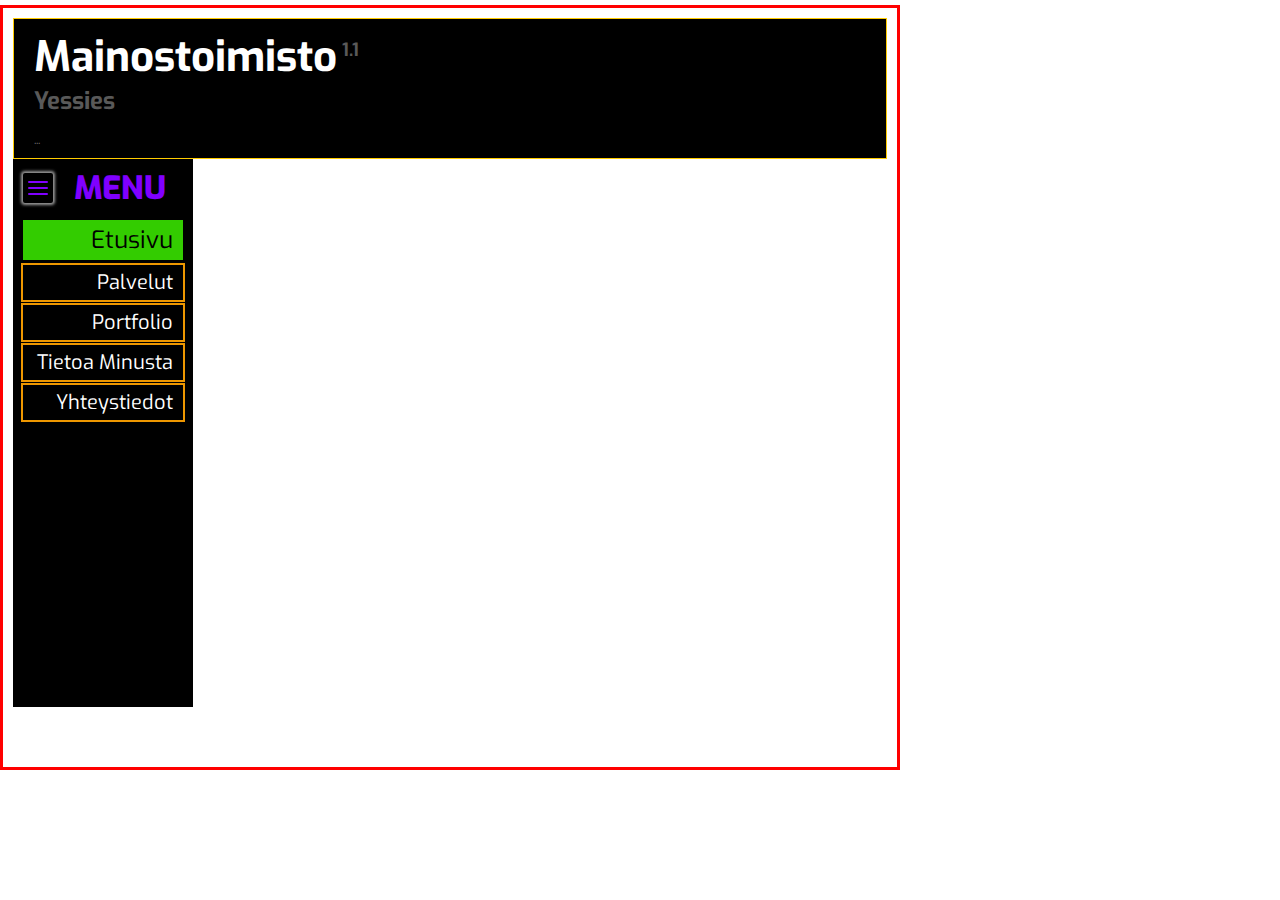
<file: index.html>
<!DOCTYPE html>
<html>
<head>
<title>Yessies</title>
<link rel="icon" href="icon/yessies-icon.png" type="image/gif" />
<link href="CSS/style1.css" rel="stylesheet" type="text/css" />
</head>
<body id="index">
<div id="Container">
  <div id="Top">
    <h1>Mainostoimisto<sup> 1.1</sup></h1>
    <h2>Yessies</h2>
    <p> ... </p>
  </div>
  <label>
    <input type="checkbox">
    <div class="toggle">
      <span class="top_line common"></span>
      <span class="middle_line common"></span>
      <span class="bottom_line common"></span>
    </div>
    <div class="MenuSlider">
      <h1>MENU</h1>
        <ul>
          <li id="link1"><a href="index.html">Etusivu</a>
          <li id="link2"><a href="palvelut.html">Palvelut</a>
          <li id="link3"><a href="portfolio.html">Portfolio</a>
          <li id="link4"><a href="tietoa.html">Tietoa minusta</a>
          <li id="link5"><a href="yhteystiedot.html">Yhteystiedot</a>
        </ul>
    </div>
  </label>
    <!-- Footer puuttuu -->
</body>
</file>
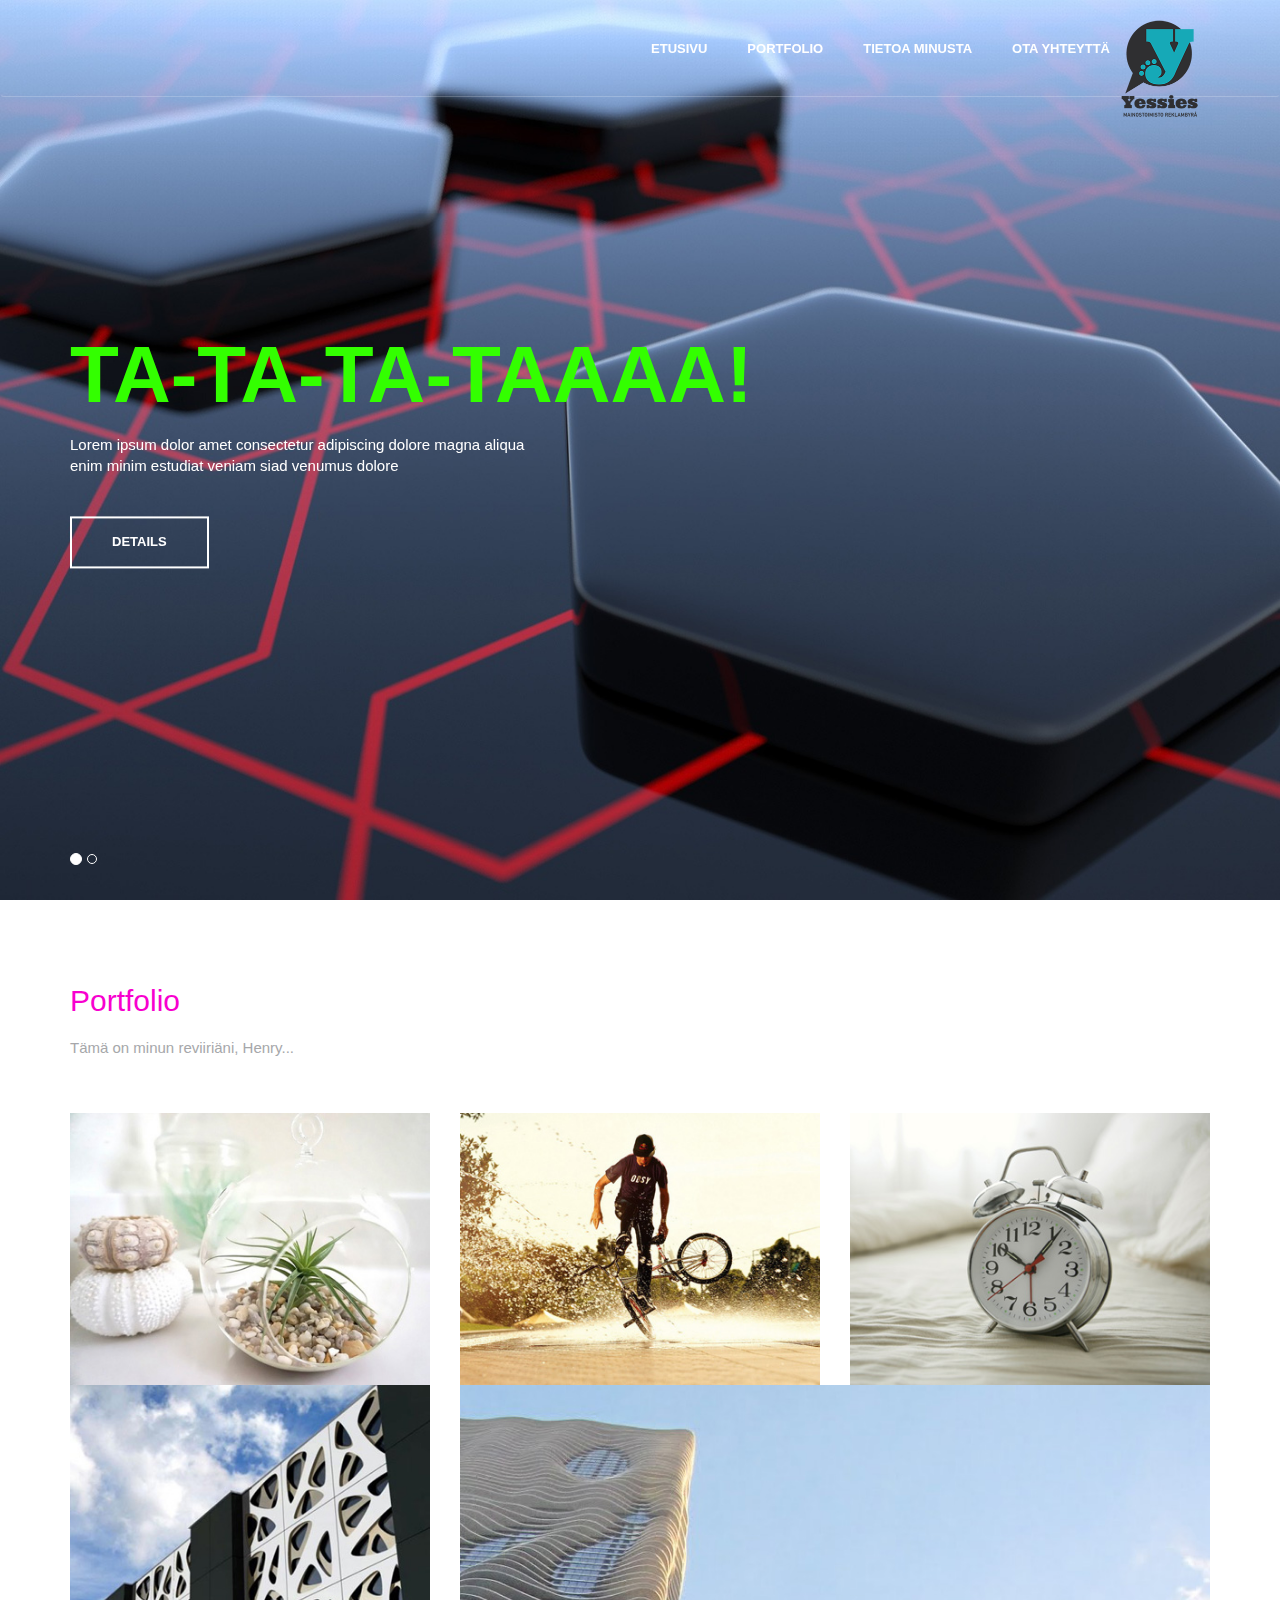
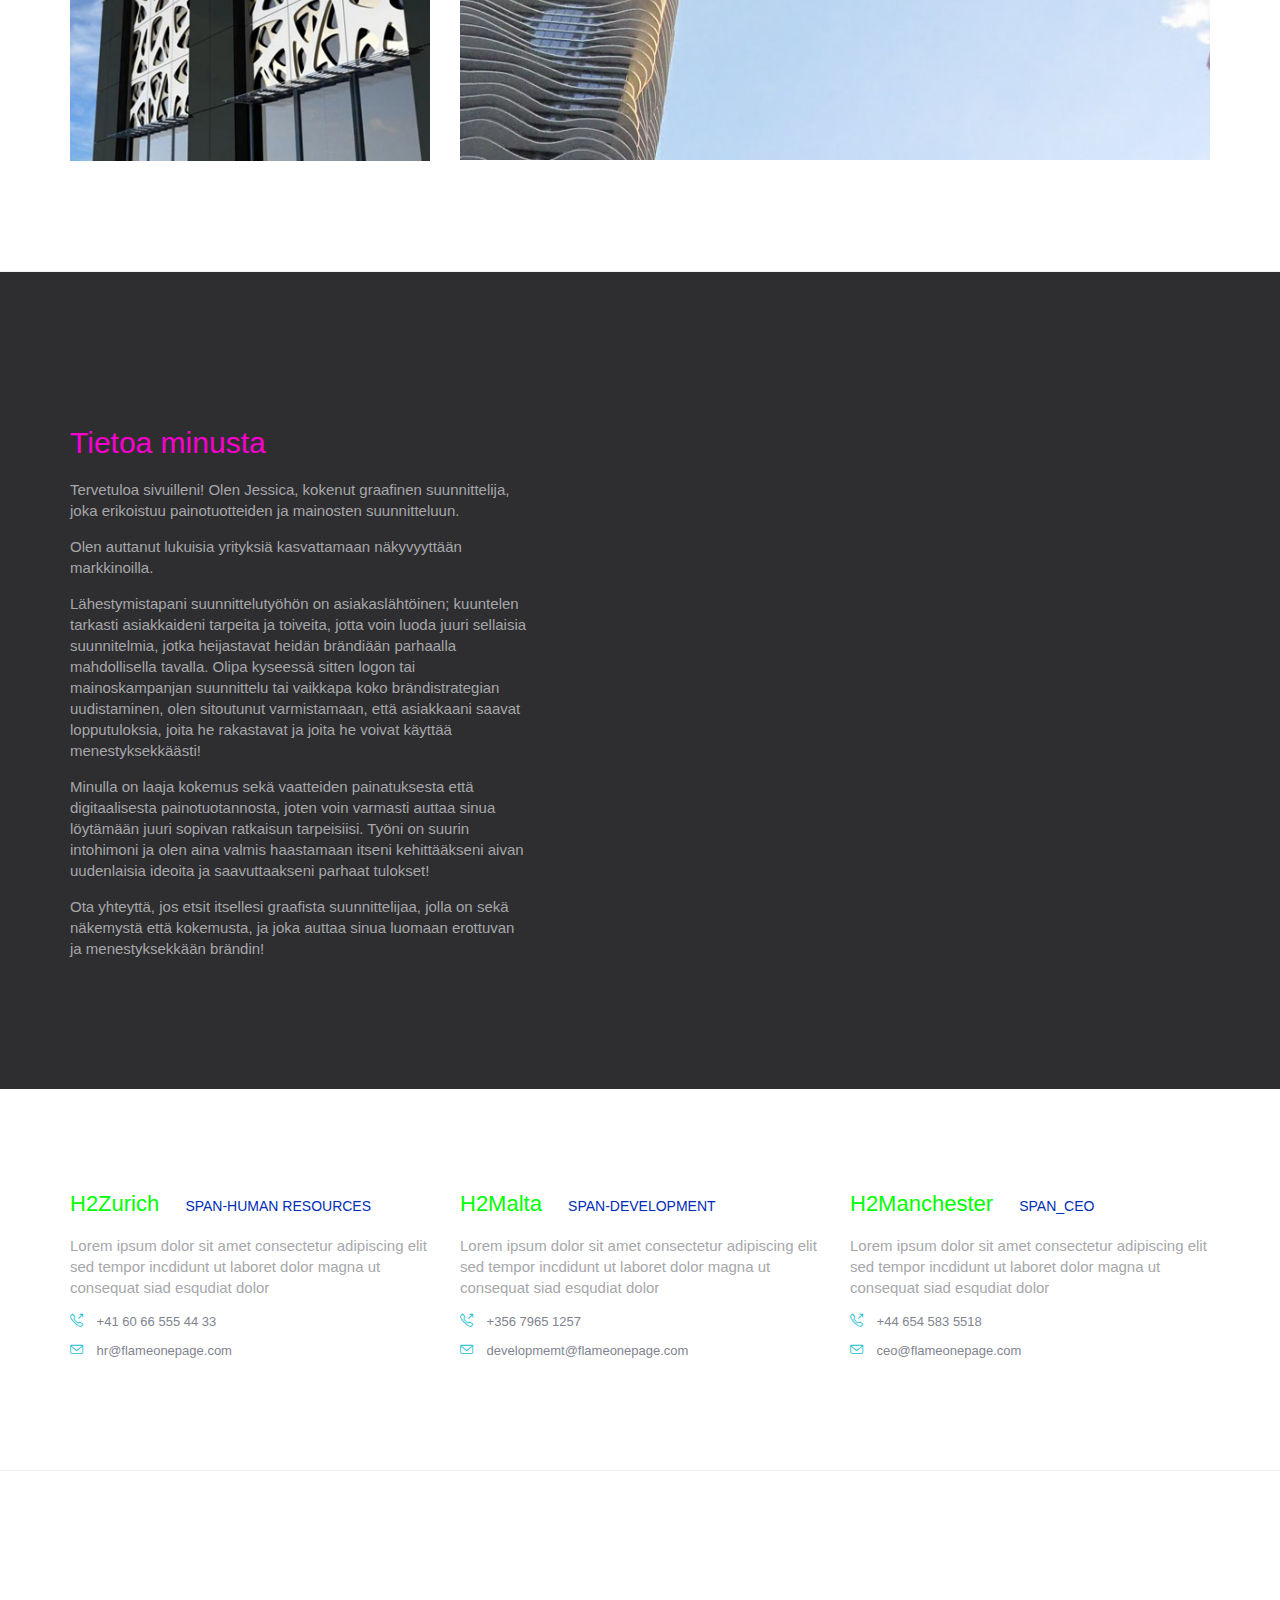
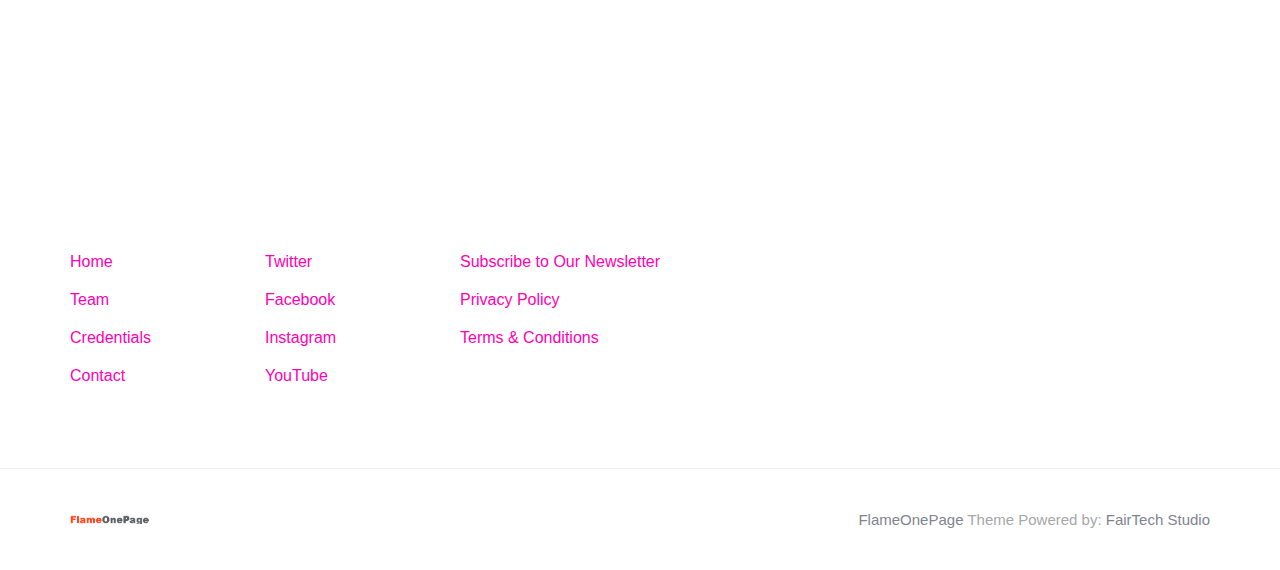
<file: V-2/yessies/index.html>
<!DOCTYPE html>

<html lang="en" class="no-js">
   
    <head>
        <meta charset="utf-8"/>
        <title>FlameOnePage Free Template by FairTech</title>
        <meta http-equiv="X-UA-Compatible" content="IE=edge">
        <meta content="width=device-width, initial-scale=1" name="viewport"/>
        <meta content="FlameOnePage freebie theme for web startups by FairTech SEO." name="description"/>
        <meta content="FairTech" name="author"/>
        <link href="https://fonts.googleapis.com/css2?family=Sofia+Sans+Extra+Condensed:ital,wght@0,100;0,200;0,300;0,400;0,500;0,600;0,700;0,800;0,900;1,100;1,200;1,300;1,400;1,500;1,600;1,700;1,800;1,900&display=swap" rel="stylesheet">
        <link href="vendor/simple-line-icons/simple-line-icons.min.css" rel="stylesheet" type="text/css"/>
        <link href="vendor/bootstrap/css/bootstrap.min.css" rel="stylesheet" type="text/css"/>
        <link href="css/animate.css" rel="stylesheet">
        <link href="vendor/swiper/css/swiper.min.css" rel="stylesheet" type="text/css"/>
        <link href="css/layout.css" rel="stylesheet" type="text/css"/>
        <link rel="shortcut icon" href="favicon.ico"/>
    </head>
   
  
    <body id="body" data-spy="scroll" data-target=".header">

          <header class="header navbar-fixed-top">
              <nav class="navbar" role="navigation">
                <div class="container">
                      <div class="menu-container js_nav-item">
                        <button type="button" class="navbar-toggle" data-toggle="collapse" data-target=".nav-collapse">
                            <span class="sr-only">Toggle navigation</span>
                            <span class="toggle-icon"></span>
                        </button>

                          <div class="logo">
                            <a class="logo-wrap" href="#body">
                                <img class="logo-img logo-img-main" src="img/yessies/yessies2.png" alt="Yessies Logo">
                                <img class="logo-img logo-img-active" src="img/yessies/yessies2.png" alt="Yessies Logo">
                            </a>
                        </div>
                    </div>

                    <div class="collapse navbar-collapse nav-collapse">
					
					<!--div class="language-switcher">
					  <ul class="nav-lang">
                        <li><a class="active" href="#">EN</a></li>
					    <li><a href="#">DE</a></li>
						<li><a href="#">FR</a></li>
					  </ul>
					</div---> 
					
                        <div class="menu-container">
                            <ul class="nav navbar-nav navbar-nav-right">
                                <li class="js_nav-item nav-item"><a class="nav-item-child nav-item-hover" href="#body">Etusivu</a></li>
                                <!--<li class="js_nav-item nav-item"><a class="nav-item-child nav-item-hover" href="#about">Team</a></li>, vaihdettu muutama osio kommentiksi pois sivuilta-->
								<li class="js_nav-item nav-item"><a class="nav-item-child nav-item-hover" href="#portfolio">Portfolio</a></li>
                                <li class="js_nav-item nav-item"><a class="nav-item-child nav-item-hover" href="#about-me">Tietoa minusta</a></li>
								<!--<li class="js_nav-item nav-item"><a class="nav-item-child nav-item-hover" href="#work">Credentials</a></li>
                                <li class="js_nav-item nav-item"><a class="nav-item-child nav-item-hover" href="#pricing">Pricing</a></li>-->
                                <li class="js_nav-item nav-item"><a class="nav-item-child nav-item-hover" href="#contact">Ota yhteyttä</a></li>
                            </ul>
                        </div>
                    </div>
                </div>
            </nav>
			</header>
       
        <div id="carousel-example-generic" class="carousel slide" data-ride="carousel">
            <div class="container">
                <ol class="carousel-indicators">
                    <li data-target="#carousel-example-generic" data-slide-to="0" class="active"></li>
                    <li data-target="#carousel-example-generic" data-slide-to="1"></li>
                </ol>
            </div>

            <div class="carousel-inner" role="listbox">
                <div class="item active">
                    <img class="img-responsive" src="img/1920x1080/01.jpg" alt="Slider Image">
                    <div class="container">
                        <div class="carousel-centered">
                            <div class="margin-b-40">
                                <h1 class="carousel-title"> TA-TA-TA-Taaaa!</h1>
                                <p class="color-white">Lorem ipsum dolor amet consectetur adipiscing dolore magna aliqua <br/> enim minim estudiat veniam siad venumus dolore</p>
                            </div>
                            <a href="#" class="btn-theme btn-theme-sm btn-white-brd text-uppercase">Details</a>
                        </div>
                    </div>
                </div>
                <div class="item">
                    <img class="img-responsive" src="img/1920x1080/02.jpg" alt="Slider Image">
                    <div class="container">
                        <div class="carousel-centered">
                            <div class="margin-b-40">
                                <h2 class="carousel-title">Carousel SPIN 2</h2>
                                <p class="color-white">Lorem ipsum dolor amet consectetur adipiscing dolore magna aliqua <br/> enim minim estudiat veniam siad venumus dolore</p>
                            </div>
                            <a href="#" class="btn-theme btn-theme-sm btn-white-brd text-uppercase">Take a Tour</a>
                        </div>
                    </div>
                </div>
            </div>
        </div>
        <!--========== SLIDER ==========-->

        <!--========== PAGE LAYOUT ==========-->
        <!-- About laitoin tämän osion piiloon, se ei juuri nyt ole tarpeellinen
        <div id="about">
            <div class="content-lg container">
                 Masonry Grid
                <div class="masonry-grid row">
                    <div class="masonry-grid-sizer col-xs-6 col-sm-6 col-md-1"></div>
                    <div class="masonry-grid-item col-xs-12 col-sm-6 col-md-4 sm-margin-b-30">
                        <div class="margin-b-60">
                            <h2>Harmonious Planning</h2>
                            <p>Lorem ipsum dolor sit amet consectetur adipiscing elit sed tempor incididunt ut laboret dolore magna ut consequat siad esqudiat dolor</p>
                        </div>
                        <img class="full-width img-responsive wow fadeInUp" src="img/500x500/01.jpg" alt="Portfolio Image" data-wow-duration=".3" data-wow-delay=".2s">
                    </div>
                    <div class="masonry-grid-item col-xs-12 col-sm-6 col-md-4">
                        <div class="margin-b-60">
                          <h2>Easy Integration</h2>
                          <p>Lorem ipsum dolor sit amet consectetur adipiscing elit sed tempor incididunt ut laboret dolore magna ut consequat siad esqudiat dolor</p>  
                        </div>
						 <img class="full-width img-responsive wow fadeInUp" src="img/500x500/02.jpg" alt="Portfolio Image" data-wow-duration=".3" data-wow-delay=".3s">
                    </div>
                    <div class="masonry-grid-item col-xs-12 col-sm-6 col-md-4">
                        <div class="margin-t-60 margin-b-60">
                            <h2>Superior Support</h2>
                            <p>Lorem ipsum dolor sit amet consectetur adipiscing elit sed tempor incididunt ut laboret dolore magna ut consequat siad esqudiat dolor</p>
                        </div>
                        <img class="full-width img-responsive wow fadeInUp" src="img/500x500/03.jpg" alt="Portfolio Image" data-wow-duration=".3" data-wow-delay=".4s">
                    </div>
				</div>
                End Masonry Grid
            </div> -->
            
           
        <!-- End About -->

        <!-- Latest Products // piiloon
        <div id="products">
            <div class="content-lg container">
                <div class="row margin-b-40">
                    <div class="col-sm-6">
                        <h2>Recent Projects</h2>
                        <p>Lorem ipsum dolor sit amet consectetur adipiscing elit sed tempor incididunt ut laboret dolore magna aliqua enim minim veniam exercitation</p>
                    </div>
                </div>
                

                <div class="row">
                     Latest Products
                    <div class="col-sm-4 sm-margin-b-50">
                        <div class="margin-b-20">
                            <img class="img-responsive" src="img/970x647/01.jpg" alt="Latest Products Image">
                        </div>
                        <h4><a href="#">Interior</a> <span class="text-uppercase margin-l-20">Architecture</span></h4>
                        <p>Lorem ipsum dolor sit amet consectetur adipiscing elit sed tempor incdidunt ut laboret dolor magna ut consequat siad esqudiat dolor</p>
                        <a class="link" href="#">Details</a>
                    </div>
                     End Latest Products 

                     Latest Products 
                    <div class="col-sm-4 sm-margin-b-50">
                        <div class="margin-b-20">
                            <img class="img-responsive" src="img/970x647/02.jpg" alt="Latest Products Image">
                        </div>
                        <h4><a href="#">Trend</a> <span class="text-uppercase margin-l-20">Setting</span></h4>
                        <p>Lorem ipsum dolor sit amet consectetur adipiscing elit sed tempor incdidunt ut laboret dolor magna ut consequat siad esqudiat dolor</p>
                        <a class="link" href="#">Details</a>
                    </div>
                     End Latest Products 

                     Latest Products 
                    <div class="col-sm-4 sm-margin-b-50">
                        <div class="margin-b-20">
                            <img class="img-responsive" src="img/970x647/03.jpg" alt="Latest Products Image">
                        </div>
                        <h4><a href="#">Fresh Style</a> <span class="text-uppercase margin-l-20">Philosophy</span></h4>
                        <p>Lorem ipsum dolor sit amet consectetur adipiscing elit sed tempor incdidunt ut laboret dolor magna ut consequat siad esqudiat dolor</p>
                        <a class="link" href="#">Details</a>
                    </div>
                     End Latest Products 
                </div>
                // end row 
            </div>
        </div>
         End Latest Products -->

        <!-- Pricing //tämäkin osio on piilotettu t. Pinja
        <div id="pricing">
            <div class="bg-color-sky-light">
                <div class="content-lg container">
                    <div class="row row-space-1">
                        <div class="col-sm-4 sm-margin-b-2">
                             Pricing
                            <div class="pricing">
                                <div class="margin-b-30">
                                    <i class="pricing-icon icon-chemistry"></i>
                                    <h3>Silver Package <span> - $</span> 74.99</h3>
                                    <p>Lorem ipsum dolor amet consectetur ut consequat siad esqudiat dolor</p>
                                </div>
                                <ul class="list-unstyled pricing-list margin-b-50">
                                    <li class="pricing-list-item">Starter Kit</li>
                                    <li class="pricing-list-item">Basic Features</li>
                                    <li class="pricing-list-item">Annual Report</li>
                                </ul>
                                <a href="pricing.html" class="btn-theme btn-theme-sm btn-default-bg text-uppercase">Start Now</a>
                            </div>
                            
                        </div>
                        <div class="col-sm-4 sm-margin-b-2">
                            Pricing
                            <div class="pricing pricing-active">
                                <div class="margin-b-30">
                                    <i class="pricing-icon icon-badge"></i>
                                    <h3>Gold Package <span> - $</span> 199.99</h3>
                                    <p>Lorem ipsum dolor amet consectetur ut consequat siad esqudiat dolor</p>
                                </div>
                                <ul class="list-unstyled pricing-list margin-b-50">
                                    <li class="pricing-list-item">Professional Kit</li>
                                    <li class="pricing-list-item">Full Options</li>
                                    <li class="pricing-list-item">Bi-anual Report</li>
                                </ul>
                                <a href="pricing.html" class="btn-theme btn-theme-sm btn-default-bg text-uppercase">Start Now</a>
                            </div>
                             End Pricing
                        </div>
                        <div class="col-sm-4">
                             Pricing
                            <div class="pricing">
                                <div class="margin-b-30">
                                    <i class="pricing-icon icon-shield"></i>
                                    <h3>Platinum Package <span> - $</span> 500</h3>
                                    <p>Lorem ipsum dolor amet consectetur ut consequat siad esqudiat dolor</p>
                                </div>
                                <ul class="list-unstyled pricing-list margin-b-50">
                                    <li class="pricing-list-item">Complete Kit</li>
                                    <li class="pricing-list-item">Advanced Options</li>
                                    <li class="pricing-list-item">Monthly Report</li>
                                </ul>
                                <a href="pricing.html" class="btn-theme btn-theme-sm btn-default-bg text-uppercase">Start Now</a>
                            </div>
                             End Pricing
                        </div>
                    </div>
                    // end row
                </div>
            </div>
        </div>
       End Pricing -->

        <!-- Work -->
        <div id="portfolio">
            <div class="section-seperator">
                <div class="content-md container">
                    <div class="row margin-b-40">
                        <div class="col-sm-6">
                            <h2>Portfolio</h2>
                            <p>Tämä on minun reviiriäni, Henry...</p>
                        </div>
                    </div>
                    <!--// end row -->

                    <!-- Masonry Grid -->
                    <div class="masonry-grid row">


                        <div class="masonry-grid-item col-xs-12 col-sm-6 col-md-4 md-margin-b-30">
                            <!-- Work -->
                            <div class="work work-popup-trigger">
                                <div class="work-overlay">
                                    <img class="full-width img-responsive" src="img/397x300/01.jpg" alt="Portfolio Image">
                                </div>
                                <div class="work-popup-overlay">
                                    <div class="work-popup-content">
                                        <a href="javascript:void(0);" class="work-popup-close">Hide</a>
                                        <div class="margin-b-30">
                                            <h3 class="margin-b-5">Art Of Coding</h3>
                                            <span>Clean &amp; Minimalistic Design</span>
                                        </div>
                                        <div class="row">
                                            <div class="col-sm-8 work-popup-content-divider sm-margin-b-20">
                                                <div class="margin-t-10 sm-margin-t-0">
                                                    <p>Duis aute irure dolor in reprehenderit in voluptate velit esse cillum dolore eu fugiat nulla pariatur. Excepteur sint occaecat cupidatat non proident, sunt in culpa qui officia deserunt mollit anim id est laborum.</p>
                                                    <p>Lorem ipsum dolor sit amet, consectetur adipisicing elit, sed do eiusmod tempor incididunt ut labore et dolore magna aliqua. Ut enim ad minim veniam, quis nostrud.</p>
                                                    <ul class="list-inline work-popup-tag">
                                                        <li class="work-popup-tag-item"><a class="work-popup-tag-link" href="#">Strategy,</a></li>
                                                        <li class="work-popup-tag-item"><a class="work-popup-tag-link" href="#">Implementation,</a></li>
                                                        <li class="work-popup-tag-item"><a class="work-popup-tag-link" href="#">Credentials</a></li>
                                                    </ul>
                                                </div>
                                            </div>
                                            <div class="col-sm-4">
                                                <div class="margin-t-10 sm-margin-t-0">
                                                    <p class="margin-b-5"><strong>Project Manager:</strong> Boris Becker</p>
                                                    <p class="margin-b-5"><strong>Executive:</strong> Heike Macatsch</p>
                                                    <p class="margin-b-5"><strong>Architect:</strong> Oliver Pocher</p>
                                                    <p class="margin-b-5"><strong>Client:</strong> FairTech</p>
                                                </div>
                                            </div>
                                        </div>
                                    </div>
                                </div>
                            </div>
                            <!-- End Work -->
                        </div>
                        <div class="masonry-grid-item col-xs-12 col-sm-6 col-md-4 md-margin-b-30">
                            <!-- Work -->
                            <div class="work work-popup-trigger">
                                <div class="work-overlay">
                                    <img class="full-width img-responsive" src="img/397x300/02.jpg" alt="Portfolio Image">
                                </div>
                                <div class="work-popup-overlay">
                                    <div class="work-popup-content">
                                        <a href="javascript:void(0);" class="work-popup-close">Hide</a>
                                        <div class="margin-b-30">
                                            <h3 class="margin-b-5">Art Of Coding</h3>
                                            <span>Clean &amp; Minimalistic Design</span>
                                        </div>
                                        <div class="row">
                                            <div class="col-sm-8 work-popup-content-divider sm-margin-b-20">
                                                <div class="margin-t-10 sm-margin-t-0">
                                                    <p>Duis aute irure dolor in reprehenderit in voluptate velit esse cillum dolore eu fugiat nulla pariatur. Excepteur sint occaecat cupidatat non proident, sunt in culpa qui officia deserunt mollit anim id est laborum.</p>
                                                    <p>Lorem ipsum dolor sit amet, consectetur adipisicing elit, sed do eiusmod tempor incididunt ut labore et dolore magna aliqua. Ut enim ad minim veniam, quis nostrud.</p>
                                                    <ul class="list-inline work-popup-tag">
                                                        <li class="work-popup-tag-item"><a class="work-popup-tag-link" href="#">Strategy,</a></li>
                                                        <li class="work-popup-tag-item"><a class="work-popup-tag-link" href="#">Implementation,</a></li>
                                                        <li class="work-popup-tag-item"><a class="work-popup-tag-link" href="#">Credentials</a></li>
                                                    </ul>
                                                </div>
                                            </div>
                                            <div class="col-sm-4">
                                                <div class="margin-t-10 sm-margin-t-0">
                                                    <p class="margin-b-5"><strong>Project Manager:</strong> Boris Becker</p>
                                                    <p class="margin-b-5"><strong>Executive:</strong> Heike Macatsch</p>
                                                    <p class="margin-b-5"><strong>Architect:</strong> Oliver Pocher</p>
                                                    <p class="margin-b-5"><strong>Client:</strong> Keenthemes</p>
                                                </div>
                                            </div>
                                        </div>
                                    </div>
                                </div>
                            </div>
                            <!-- End Work -->
                        </div>
                        <div class="masonry-grid-item col-xs-12 col-sm-6 col-md-4">
                            <!-- Work -->
                            <div class="work work-popup-trigger">
                                <div class="work-overlay">
                                    <img class="full-width img-responsive" src="img/397x300/03.jpg" alt="Portfolio Image">
                                </div>
                                <div class="work-popup-overlay">
                                    <div class="work-popup-content">
                                        <a href="javascript:void(0);" class="work-popup-close">Hide</a>
                                        <div class="margin-b-30">
                                            <h3 class="margin-b-5">Art Of Coding</h3>
                                            <span>Clean &amp; Minimalistic Design</span>
                                        </div>
                                        <div class="row">
                                            <div class="col-sm-8 work-popup-content-divider sm-margin-b-20">
                                                <div class="margin-t-10 sm-margin-t-0">
                                                    <p>Duis aute irure dolor in reprehenderit in voluptate velit esse cillum dolore eu fugiat nulla pariatur. Excepteur sint occaecat cupidatat non proident, sunt in culpa qui officia deserunt mollit anim id est laborum.</p>
                                                    <p>Lorem ipsum dolor sit amet, consectetur adipisicing elit, sed do eiusmod tempor incididunt ut labore et dolore magna aliqua. Ut enim ad minim veniam, quis nostrud.</p>
                                                    <ul class="list-inline work-popup-tag">
                                                        <li class="work-popup-tag-item"><a class="work-popup-tag-link" href="#">Strategy,</a></li>
                                                        <li class="work-popup-tag-item"><a class="work-popup-tag-link" href="#">Implementation,</a></li>
                                                        <li class="work-popup-tag-item"><a class="work-popup-tag-link" href="#">Credentials</a></li>
                                                    </ul>
                                                </div>
                                            </div>
                                            <div class="col-sm-4">
                                                <div class="margin-t-10 sm-margin-t-0">
                                                    <p class="margin-b-5"><strong>Project Manager:</strong> Boris Becker</p>
                                                    <p class="margin-b-5"><strong>Executive:</strong> Heike Macatsch</p>
                                                    <p class="margin-b-5"><strong>Architect:</strong> Oliver Pocher</p>
                                                    <p class="margin-b-5"><strong>Client:</strong> Keenthemes</p>
                                                </div>
                                            </div>
                                        </div>
                                    </div>
                                </div>
                            </div>
                            <!-- End Work -->
                        </div>
						<div class="masonry-grid-sizer col-xs-6 col-sm-6 col-md-1"></div>
						<div class="masonry-grid-item col-xs-12 col-sm-6 col-md-4 margin-b-30">
                            <!-- Work -->
                            <div class="work work-popup-trigger">
                                <div class="work-overlay">
                                    <img class="full-width img-responsive" src="img/397x415/01.jpg" alt="Portfolio Image">
                                </div>
                                <div class="work-popup-overlay">
                                    <div class="work-popup-content">
                                        <a href="javascript:void(0);" class="work-popup-close">Hide</a>
                                        <div class="margin-b-30">
                                            <h3 class="margin-b-5">Art Of Coding</h3>
                                            <span>Clean &amp; Minimalistic Design</span>
                                        </div>
                                        <div class="row">
                                            <div class="col-sm-8 work-popup-content-divider sm-margin-b-20">
                                                <div class="margin-t-10 sm-margin-t-0">
                                                    <p>Duis aute irure dolor in reprehenderit in voluptate velit esse cillum dolore eu fugiat nulla pariatur. Excepteur sint occaecat cupidatat non proident, sunt in culpa qui officia deserunt mollit anim id est laborum.</p>
                                                    <p>Lorem ipsum dolor sit amet, consectetur adipisicing elit, sed do eiusmod tempor incididunt ut labore et dolore magna aliqua. Ut enim ad minim veniam, quis nostrud.</p>
                                                    <ul class="list-inline work-popup-tag">
                                                        <li class="work-popup-tag-item"><a class="work-popup-tag-link" href="#">Strategy,</a></li>
                                                        <li class="work-popup-tag-item"><a class="work-popup-tag-link" href="#">Implementation,</a></li>
                                                        <li class="work-popup-tag-item"><a class="work-popup-tag-link" href="#">Credentials</a></li>
                                                    </ul>
                                                </div>
                                            </div>
                                            <div class="col-sm-4">
                                                <div class="margin-t-10 sm-margin-t-0">
                                                    <p class="margin-b-5"><strong>Project Manager:</strong> Boris Becker</p>
                                                    <p class="margin-b-5"><strong>Executive:</strong> Heike Macatsch</p>
                                                    <p class="margin-b-5"><strong>Architect:</strong> Oliver Pocher</p>
                                                    <p class="margin-b-5"><strong>Client:</strong> FairTech</p>
                                                </div>
                                            </div>
                                        </div>
                                    </div>
                                </div>
                            </div>
                            <!-- End Work -->
                        </div>
                        <div class="masonry-grid-item col-xs-12 col-sm-6 col-md-8 margin-b-30">
                            <!-- Work -->
                            <div class="work work-popup-trigger">
                                <div class="work-overlay">
                                    <img class="full-width img-responsive" src="img/800x400/01.jpg" alt="Portfolio Image">
                                </div>
                                <div class="work-popup-overlay">
                                    <div class="work-popup-content">
                                        <a href="javascript:void(0);" class="work-popup-close">Hide</a>
                                        <div class="margin-b-30">
                                            <h3 class="margin-b-5">Art Of Coding</h3>
                                            <span>Clean &amp; Minimalistic Design</span>
                                        </div>
                                        <div class="row">
                                            <div class="col-sm-8 work-popup-content-divider sm-margin-b-20">
                                                <div class="margin-t-10 sm-margin-t-0">
                                                    <p>Duis aute irure dolor in reprehenderit in voluptate velit esse cillum dolore eu fugiat nulla pariatur. Excepteur sint occaecat cupidatat non proident, sunt in culpa qui officia deserunt mollit anim id est laborum.</p>
                                                    <p>Lorem ipsum dolor sit amet, consectetur adipisicing elit, sed do eiusmod tempor incididunt ut labore et dolore magna aliqua. Ut enim ad minim veniam, quis nostrud.</p>
                                                    <ul class="list-inline work-popup-tag">
                                                        <li class="work-popup-tag-item"><a class="work-popup-tag-link" href="#">Strategy,</a></li>
                                                        <li class="work-popup-tag-item"><a class="work-popup-tag-link" href="#">Implementation,</a></li>
                                                        <li class="work-popup-tag-item"><a class="work-popup-tag-link" href="#">Credentials</a></li>
                                                    </ul>
                                                </div>
                                            </div>
                                            <div class="col-sm-4">
                                                <div class="margin-t-10 sm-margin-t-0">
                                                    <p class="margin-b-5"><strong>Project Manager:</strong> Boris Becker</p>
                                                    <p class="margin-b-5"><strong>Executive:</strong> Heike Macatsch</p>
                                                    <p class="margin-b-5"><strong>Architect:</strong> Oliver Pocher</p>
                                                    <p class="margin-b-5"><strong>Client:</strong> FairTech</p>
                                                </div>
                                            </div>
                                        </div>
                                    </div>
                                </div>
                            </div>
                            <!-- End Work -->
                        </div>
                    </div>
                    <!-- End Masonry Grid -->
                </div>
            </div>
            
            <!-- Clients // laitettu tämä(kin) osio piiloon katseilta t. Pinja
            <div class="content-lg container">
                 Swiper Clients
                <div class="swiper-slider swiper-clients">
                    Swiper Wrapper
                    <div class="swiper-wrapper">
                        <div class="swiper-slide">
                            <img class="swiper-clients-img" src="img/clients/01.png" alt="Clients Logo">
                        </div>
                        <div class="swiper-slide">
                            <img class="swiper-clients-img" src="img/clients/02.png" alt="Clients Logo">
                        </div>
                        <div class="swiper-slide">
                            <img class="swiper-clients-img" src="img/clients/03.png" alt="Clients Logo">
                        </div>
                        <div class="swiper-slide">
                            <img class="swiper-clients-img" src="img/clients/04.png" alt="Clients Logo">
                        </div>
                        <div class="swiper-slide">
                            <img class="swiper-clients-img" src="img/clients/05.png" alt="Clients Logo">
                        </div>
                        <div class="swiper-slide">
                            <img class="swiper-clients-img" src="img/clients/06.png" alt="Clients Logo">
                        </div>
                    </div>
                     End Swiper Wrapper 
                </div>
                 End Swiper Clients 
            </div>
             End Clients 
        </div>
         End Work

         Services 
        <div id="services">
            <div class="bg-color-sky-light" data-auto-height="true">
                <div class="content-lg container">
                    <div class="row margin-b-40">
                        <div class="col-sm-6">
                            <h2>Services</h2>
                            <p>Lorem ipsum dolor sit amet consectetur adipiscing elit sed tempor incididunt ut laboret dolore magna aliqua enim minim veniam exercitation</p>
                        </div>
                    </div>
                    // end row 

                    <div class="row row-space-1 margin-b-2">
                        <div class="col-sm-4 sm-margin-b-2">
                            <div class="service" data-height="height">
                                <div class="service-element">
                                    <i class="service-icon icon-chemistry"></i>
                                </div>
                                <div class="service-info">
                                    <h3>Company Formation</h3>
                                    <p class="margin-b-5">Lorem ipsum dolor amet consectetur ut consequat siad esqudiat dolor</p>
                                </div>
                                <a href="#" class="content-wrapper-link"></a>    
                            </div>
                        </div>
                        <div class="col-sm-4 sm-margin-b-2">
                            <div class="service bg-color-base" data-height="height">
                                <div class="service-element">
                                    <i class="service-icon color-white icon-screen-tablet"></i>
                                </div>
                                <div class="service-info">
                                    <h3 class="color-white">Stuff Management</h3>
                                    <p class="color-white margin-b-5">Lorem ipsum dolor amet consectetur ut consequat siad esqudiat dolor</p>
                                </div>
                                <a href="#" class="content-wrapper-link"></a>    
                            </div>
                        </div>
                        <div class="col-sm-4">
                            <div class="service" data-height="height">
                                <div class="service-element">
                                    <i class="service-icon icon-badge"></i>
                                </div>
                                <div class="service-info">
                                    <h3>KPI Optimization</h3>
                                    <p class="margin-b-5">Lorem ipsum dolor amet consectetur ut consequat siad esqudiat dolor</p>
                                </div>
                                <a href="#" class="content-wrapper-link"></a>    
                            </div>
                        </div>
                    </div>
                    // end row 

                    <div class="row row-space-1">
                        <div class="col-sm-4 sm-margin-b-2">
                            <div class="service" data-height="height">
                                <div class="service-element">
                                    <i class="service-icon icon-notebook"></i>
                                </div>
                                <div class="service-info">
                                    <h3>Information Security</h3>
                                    <p class="margin-b-5">Lorem ipsum dolor amet consectetur ut consequat siad esqudiat dolor</p>
                                </div>
                                <a href="#" class="content-wrapper-link"></a>    
                            </div>
                        </div>
                        <div class="col-sm-4 sm-margin-b-2">
                            <div class="service" data-height="height">
                                <div class="service-element">
                                    <i class="service-icon icon-speedometer"></i>
                                </div>
                                <div class="service-info">
                                    <h3>Recrutinment</h3>
                                    <p class="margin-b-5">Lorem ipsum dolor amet consectetur ut consequat siad esqudiat dolor</p>
                                </div>
                                <a href="#" class="content-wrapper-link"></a>    
                            </div>
                        </div>
                        <div class="col-sm-4">
                            <div class="service" data-height="height">
                                <div class="service-element">
                                    <i class="service-icon icon-badge"></i>
                                </div>
                                <div class="service-info">
                                    <h3>Materials Supply</h3>
                                    <p class="margin-b-5">Lorem ipsum dolor amet consectetur ut consequat siad esqudiat dolor</p>
                                </div>
                                <a href="#" class="content-wrapper-link"></a>    
                            </div>
                        </div>
                    </div>
                    // end row 
                </div>
            </div>
        </div>
         End Service -->
         <a id="about-me"></a>
         <div class="bg-color-sky-light">
             <div class="content-lg container">
                 <div class="row">
                     <div class="col-md-5 col-sm-5 md-margin-b-60">
                         <div class="margin-t-50 margin-b-30">
                             <h2>Tietoa minusta</h2>
                             <p>Tervetuloa sivuilleni! Olen Jessica, kokenut graafinen suunnittelija, joka erikoistuu painotuotteiden ja mainosten suunnitteluun.</p>
                             <p>Olen auttanut lukuisia yrityksiä kasvattamaan näkyvyyttään markkinoilla.</p>
                             <p>Lähestymistapani suunnittelutyöhön on asiakaslähtöinen; kuuntelen tarkasti asiakkaideni tarpeita ja toiveita, jotta voin luoda juuri sellaisia suunnitelmia, jotka heijastavat heidän brändiään parhaalla mahdollisella tavalla. Olipa kyseessä sitten logon tai mainoskampanjan suunnittelu tai vaikkapa koko brändistrategian uudistaminen, olen sitoutunut varmistamaan, että asiakkaani saavat lopputuloksia, joita he rakastavat ja joita he voivat käyttää menestyksekkäästi!</p>
                                 <p>Minulla on laaja kokemus sekä vaatteiden painatuksesta että digitaalisesta painotuotannosta, joten voin varmasti auttaa sinua löytämään juuri sopivan ratkaisun tarpeisiisi. Työni on suurin intohimoni ja olen aina valmis haastamaan itseni kehittääkseni aivan uudenlaisia ideoita ja saavuttaakseni parhaat tulokset!</p>
                                 <p>Ota yhteyttä, jos etsit itsellesi graafista suunnittelijaa, jolla on sekä näkemystä että kokemusta, ja joka auttaa sinua luomaan erottuvan ja menestyksekkään brändin!</p>
                         </div>
                        <!-- <a href="#" class="btn-theme btn-theme-sm btn-white-bg text-uppercase">More...</a> -->
                     </div>
                     <div class="col-md-5 col-sm-7 col-md-offset-2">
                         <!-- Accordion
                         <div class="accordion">
                             <div class="panel-group" id="accordion" role="tablist" aria-multiselectable="true">
                                 <div class="panel panel-default">
                                     <div class="panel-heading" role="tab" id="headingOne">
                                         <h4 class="panel-title">
                                             <a class="panel-title-child" role="button" data-toggle="collapse" data-parent="#accordion" href="#collapseOne" aria-expanded="true" aria-controls="collapseOne">
                                                 Expert Research
                                             </a>
                                         </h4>
                                     </div>
                                     <div id="collapseOne" class="panel-collapse collapse in" role="tabpanel" aria-labelledby="headingOne">
                                         <div class="panel-body">
                                             Anim pariatur cliche reprehenderit, enim eiusmod high life accusamus terry richardson ad squid. 3 wolf moon officia aute, non cupidatat skateboard dolor brunch.
                                         </div>
                                     </div>
                                 </div>
                                 <div class="panel panel-default">
                                     <div class="panel-heading" role="tab" id="headingTwo">
                                         <h4 class="panel-title">
                                             <a class="collapsed panel-title-child" role="button" data-toggle="collapse" data-parent="#accordion" href="#collapseTwo" aria-expanded="false" aria-controls="collapseTwo">
                                                 Hi-Tech Engineering
                                             </a>
                                         </h4>
                                     </div>
                                     <div id="collapseTwo" class="panel-collapse collapse" role="tabpanel" aria-labelledby="headingTwo">
                                         <div class="panel-body">
                                             Anim pariatur cliche reprehenderit, enim eiusmod high life accusamus terry richardson ad squid. 3 wolf moon officia aute, non cupidatat skateboard dolor brunch.
                                         </div>
                                     </div>
                                 </div>
                                 <div class="panel panel-default">
                                     <div class="panel-heading" role="tab" id="headingThree">
                                         <h4 class="panel-title">
                                             <a class="collapsed panel-title-child" role="button" data-toggle="collapse" data-parent="#accordion" href="#collapseThree" aria-expanded="false" aria-controls="collapseThree">
                                                 Outstanding Results
                                             </a>
                                         </h4>
                                     </div>
                                     <div id="collapseThree" class="panel-collapse collapse" role="tabpanel" aria-labelledby="headingThree">
                                         <div class="panel-body">
                                             Anim pariatur cliche reprehenderit, enim eiusmod high life accusamus terry richardson ad squid. 3 wolf moon officia aute, non cupidatat skateboard dolor brunch.
                                         </div>
                                     </div>
                                 </div>
                             </div>
                         </div>
                          End Accodrion // valintahaitari piilotettu, ei ainakaan nyt tarpeellinen -->
                     </div>
                 </div>
                 <!--// end row -->
             </div>
         </div>
     </div>
            
        <!-- Contact -->
        <div id="contact">
            <!-- Contact List -->
            <div class="section-seperator">
                <div class="content-lg container">
                    <div class="row">
                        <!-- Contact List -->
                        <div class="col-sm-4 sm-margin-b-50">
                            <h3><a href="http://ft-seo.ch/">H2Zurich</a> <span class="text-uppercase margin-l-20">SPAN-Human Resources</span></h3>
                            <p>Lorem ipsum dolor sit amet consectetur adipiscing elit sed tempor incdidunt ut laboret dolor magna ut consequat siad esqudiat dolor</p>
                            <ul class="list-unstyled contact-list">
                                <li><i class="margin-r-10 color-base icon-call-out"></i> +41 60 66 555 44 33</li>
                                <li><i class="margin-r-10 color-base icon-envelope"></i> hr@flameonepage.com</li>
                            </ul>
                        </div>
                        <!-- End Contact List -->

                        <!-- Contact List -->
                        <div class="col-sm-4 sm-margin-b-50">
                            <h3><a href="http://ft-seo.ch/">H2Malta</a> <span class="text-uppercase margin-l-20">SPAN-Development</span></h3>
                            <p>Lorem ipsum dolor sit amet consectetur adipiscing elit sed tempor incdidunt ut laboret dolor magna ut consequat siad esqudiat dolor</p>
                            <ul class="list-unstyled contact-list">
                                <li><i class="margin-r-10 color-base icon-call-out"></i> +356 7965 1257</li>
                                <li><i class="margin-r-10 color-base icon-envelope"></i> developmemt@flameonepage.com</li>
                            </ul>
                        </div>
                        <!-- End Contact List -->

                        <!-- Contact List -->
                        <div class="col-sm-4 sm-margin-b-50">
                            <h3><a href="http://ft-seo.ch/">H2Manchester</a> <span class="text-uppercase margin-l-20">SPAN_CEO</span></h3>
                            <p>Lorem ipsum dolor sit amet consectetur adipiscing elit sed tempor incdidunt ut laboret dolor magna ut consequat siad esqudiat dolor</p>
                            <ul class="list-unstyled contact-list">
                                <li><i class="margin-r-10 color-base icon-call-out"></i> +44 654 583 5518</li>
                                <li><i class="margin-r-10 color-base icon-envelope"></i> ceo@flameonepage.com</li>
                            </ul>
                        </div>
                        <!-- End Contact List -->
                    </div>
                    <!--// end row -->
                </div>
            </div>
            <!-- End Contact List -->
            
            <!-- Google Map -->
            <div class="map height-300">
			<iframe src="https://www.google.com/maps/embed?pb=!1m18!1m12!1m3!1d2724.0694570748947!2d7.455080415208266!3d46.94067397914616!2m3!1f0!2f0!3f0!3m2!1i1024!2i768!4f13.1!3m3!1m2!1s0x478e39d0cf20e8d1%3A0x9daac4cd3043d067!2sThunstrasse+50%2C+3005+Bern%2C+Switzerland!5e0!3m2!1sen!2sin!4v1496749852928" width="100%" height="100%" frameborder="0" style="border:0" allowfullscreen></iframe>
			</div>
        </div>
        <!-- End Contact -->
        <!--========== END PAGE LAYOUT ==========-->

        <!--========== FOOTER ==========-->
        <footer class="footer">
            <!-- Links -->
            <div class="section-seperator">
                <div class="content-md container">
                    <div class="row">
                        <div class="col-sm-2 sm-margin-b-30">
                            <!-- List -->
                            <ul class="list-unstyled footer-list">
                                <li class="footer-list-item"><a href="#body">Home</a></li>
                                <li class="footer-list-item"><a href="#about">Team</a></li>
                                <li class="footer-list-item"><a href="#work">Credentials</a></li>
                                <li class="footer-list-item"><a href="#contact">Contact</a></li>
                            </ul>
                            <!-- End List -->
                        </div>
                        <div class="col-sm-2 sm-margin-b-30">
                            <!-- List -->
                            <ul class="list-unstyled footer-list">
                                <li class="footer-list-item"><a href="#">Twitter</a></li>
                                <li class="footer-list-item"><a href="#">Facebook</a></li>
                                <li class="footer-list-item"><a href="#">Instagram</a></li>
                                <li class="footer-list-item"><a href="#">YouTube</a></li>
                            </ul>
                            <!-- End List -->
                        </div>
                        <div class="col-sm-3">
                            <!-- List -->
                            <ul class="list-unstyled footer-list">
                                <li class="footer-list-item"><a href="#">Subscribe to Our Newsletter</a></li>
                                <li class="footer-list-item"><a href="#">Privacy Policy</a></li>
                                <li class="footer-list-item"><a href="#">Terms &amp; Conditions</a></li>
                            </ul>
                            <!-- End List -->
                        </div>
                    </div>
                    <!--// end row -->
                </div>
            </div>
            <!-- End Links -->

            <!-- Copyright -->
            <div class="content container">
                <div class="row">
                    <div class="col-xs-6">
                        <img class="footer-logo" src="img/logo-dark.png" alt="flameonepage Logo">
                    </div>
                    <div class="col-xs-6 text-right">
                        <p class="margin-b-0"><a class="fweight-700" href="#">FlameOnePage</a> Theme Powered by: <a class="fweight-700" href="http://ft-seo.ch/">FairTech Studio</a></p>
                    </div>
                </div>
                <!--// end row -->
            </div>
            <!-- End Copyright -->
        </footer>
        <!--========== END FOOTER ==========-->

        <!-- Back To Top -->
        <a href="javascript:void(0);" class="js-back-to-top back-to-top">Top</a>

        <!-- JAVASCRIPTS(Load javascripts at bottom, this will reduce page load time) -->
        <!-- CORE PLUGINS -->
        <script src="vendor/jquery.min.js" type="text/javascript"></script>
        <script src="vendor/jquery-migrate.min.js" type="text/javascript"></script>
        <script src="vendor/bootstrap/js/bootstrap.min.js" type="text/javascript"></script>

        <!-- PAGE LEVEL PLUGINS -->
        <script src="vendor/jquery.easing.js" type="text/javascript"></script>
        <script src="vendor/jquery.back-to-top.js" type="text/javascript"></script>
        <script src="vendor/jquery.smooth-scroll.js" type="text/javascript"></script>
        <script src="vendor/jquery.wow.min.js" type="text/javascript"></script>
        <script src="vendor/swiper/js/swiper.jquery.min.js" type="text/javascript"></script>
        <script src="vendor/masonry/jquery.masonry.pkgd.min.js" type="text/javascript"></script>
        <script src="vendor/masonry/imagesloaded.pkgd.min.js" type="text/javascript"></script>

        <!-- PAGE LEVEL SCRIPTS -->
        <script src="js/layout.min.js" type="text/javascript"></script>
        <script src="js/components/wow.min.js" type="text/javascript"></script>
        <script src="js/components/swiper.min.js" type="text/javascript"></script>
        <script src="js/components/masonry.min.js" type="text/javascript"></script>

    </body>
    <!-- END BODY -->
</html>
</file>
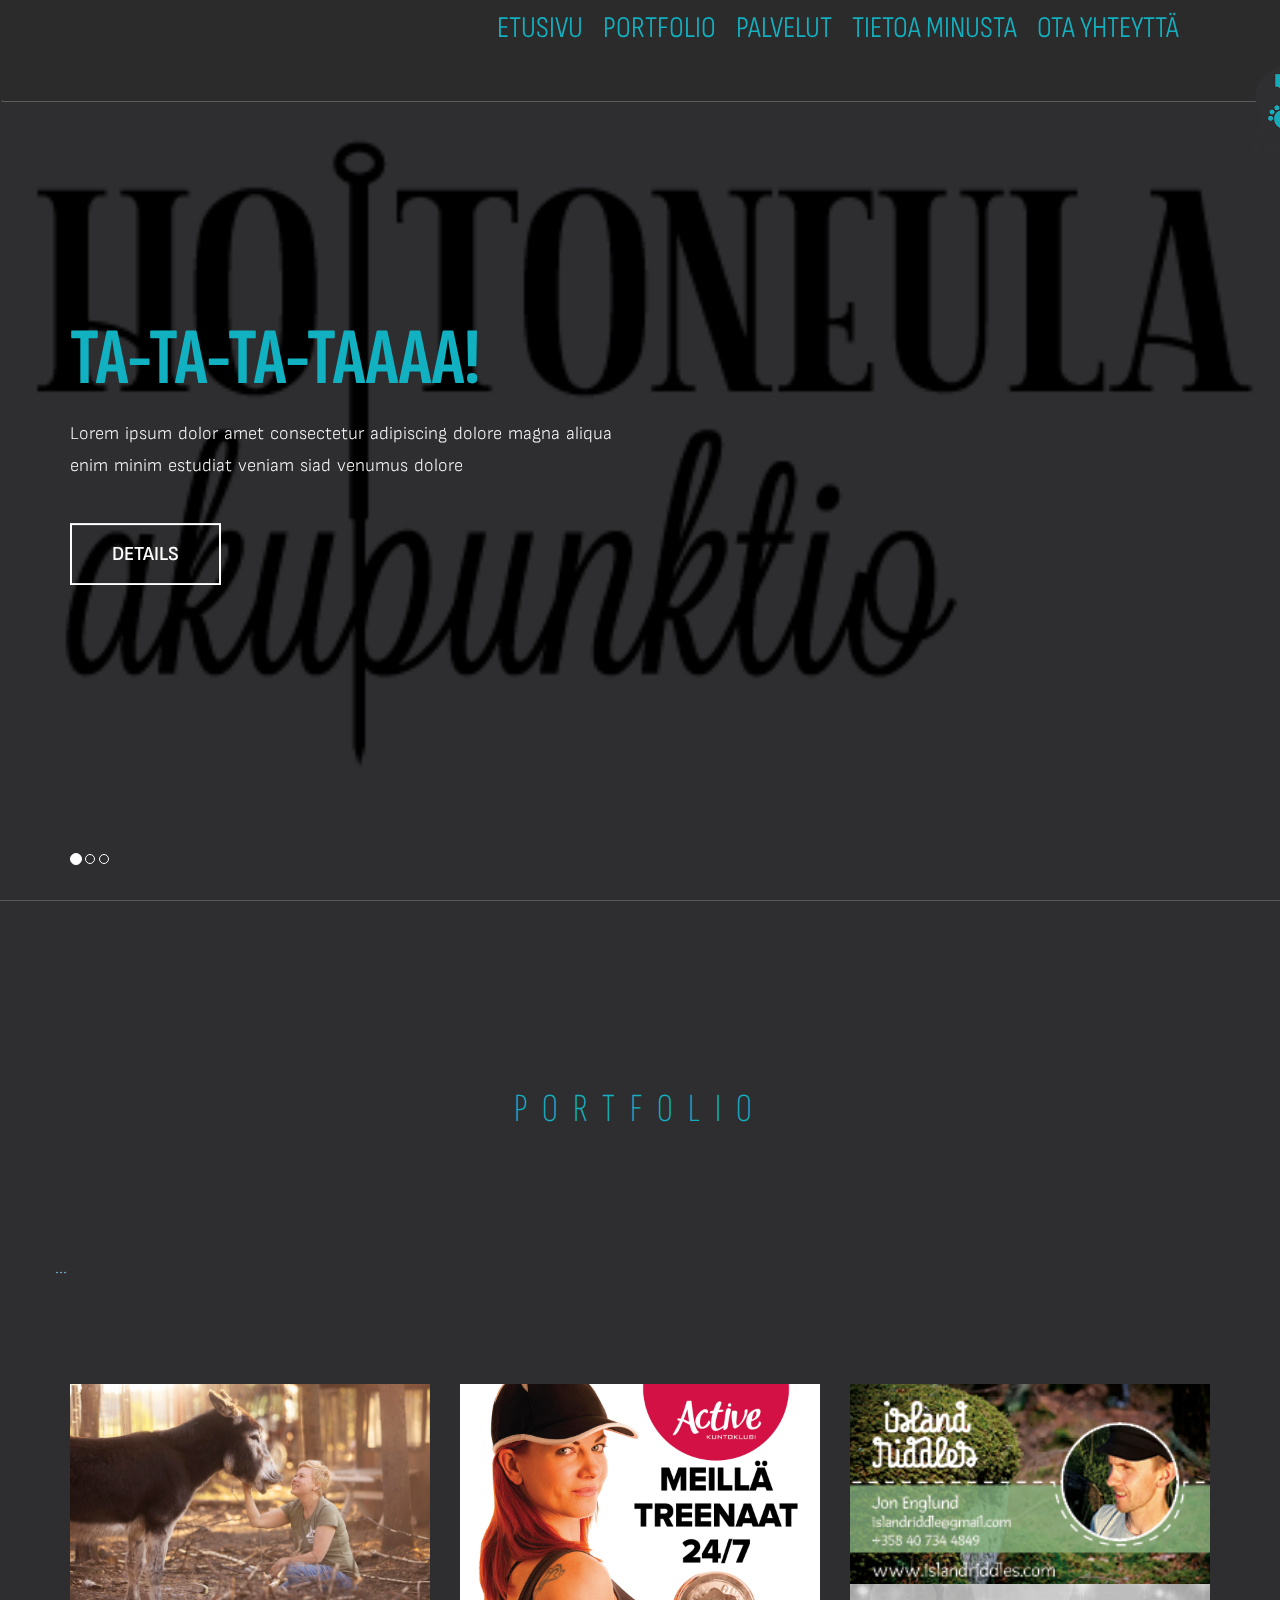
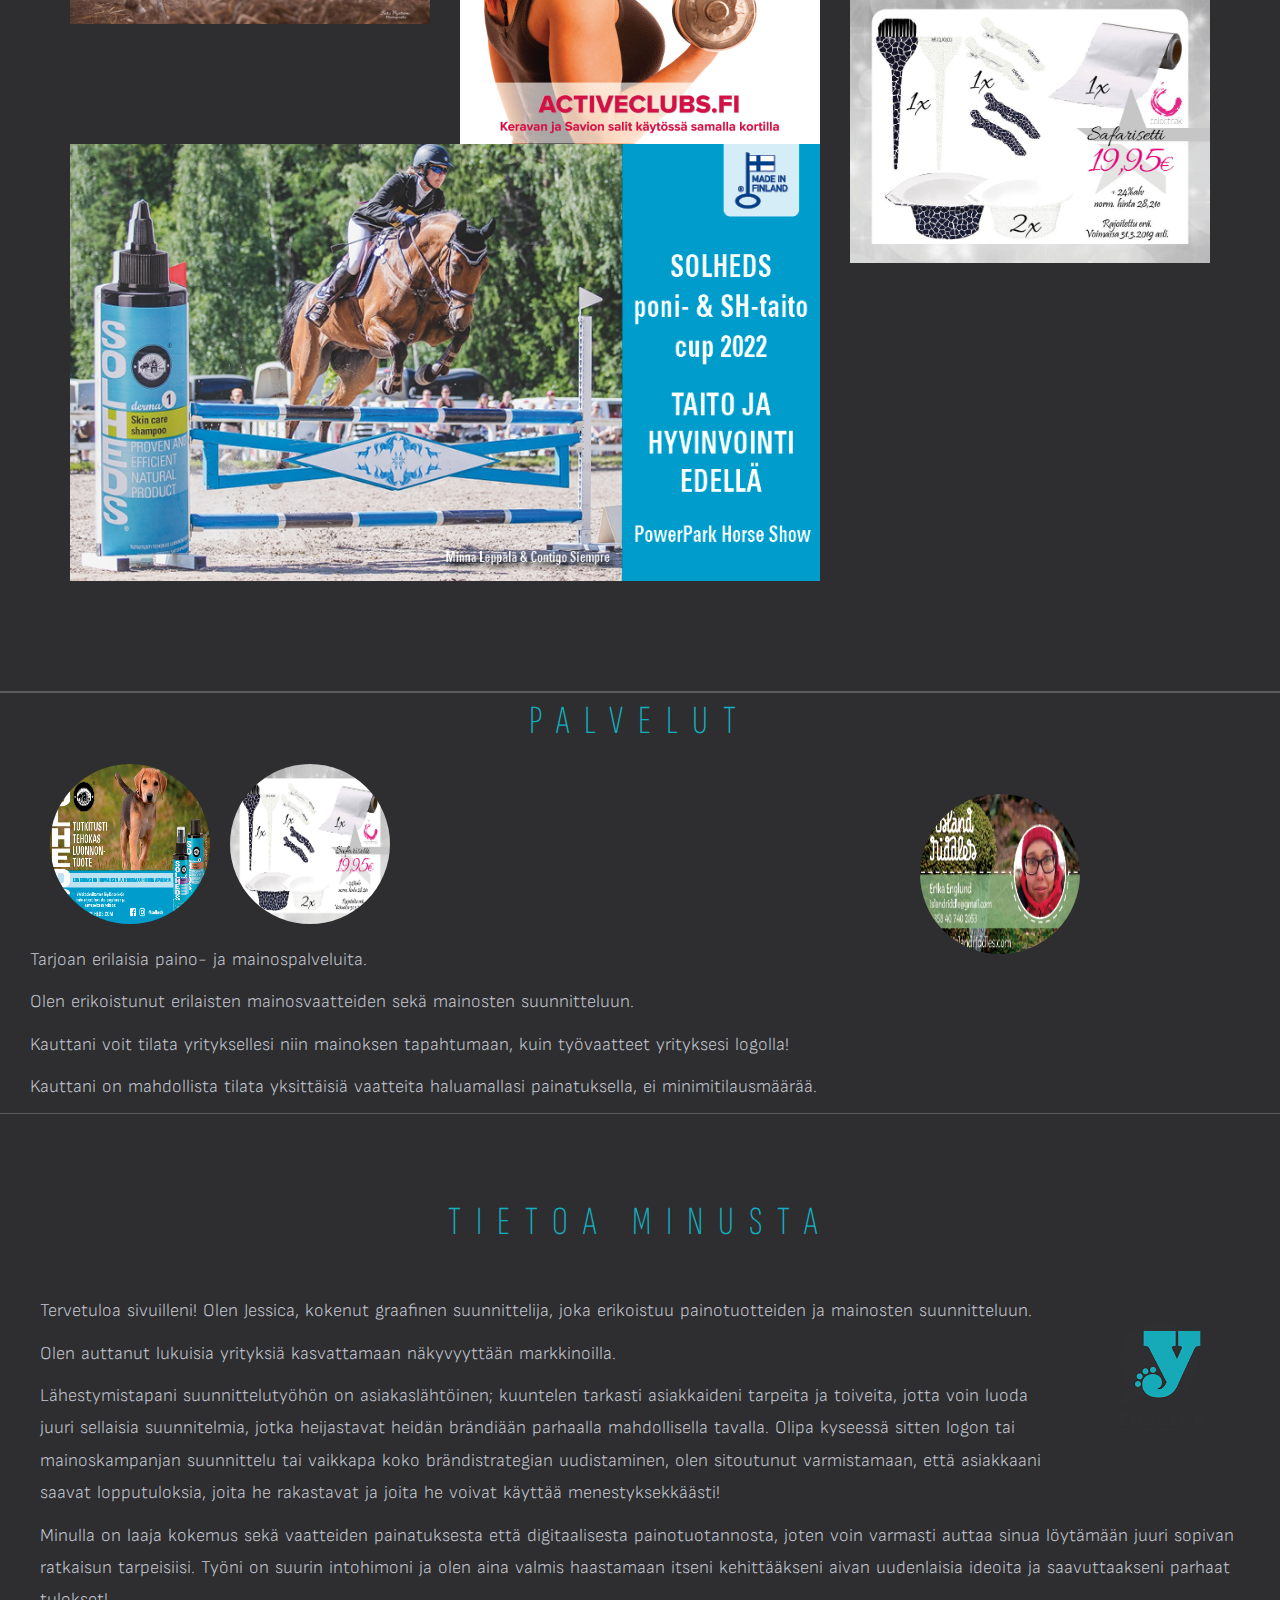
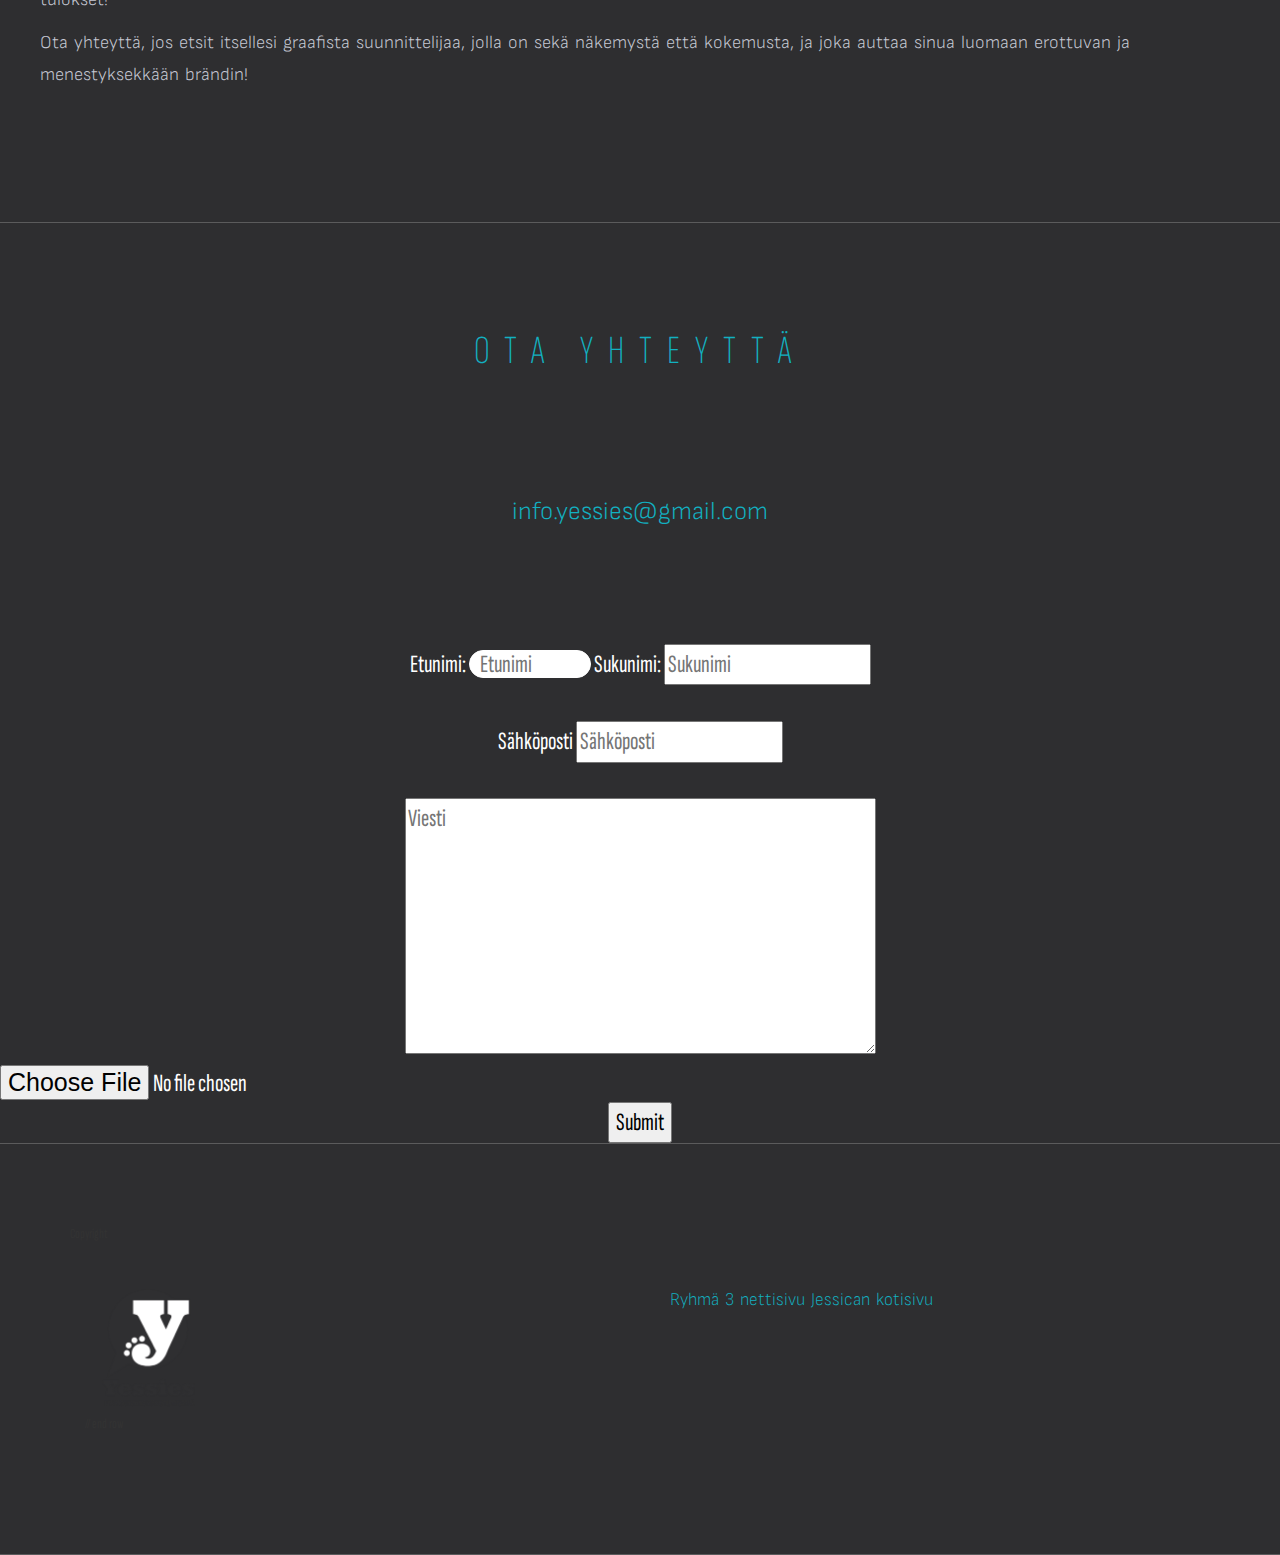
<file: V-3/yessies/index.html>
<!DOCTYPE html>

<html lang="en" class="no-js">
   
    <head>
        <meta charset="utf-8"/>
        <title>Yessies</title>
        <meta http-equiv="X-UA-Compatible" content="IE=edge">
        <meta content="width=device-width, initial-scale=1" name="viewport"/>
        <meta content="FlameOnePage freebie theme for web startups by FairTech SEO." name="description"/>
        <meta content="FairTech" name="author"/>
        <!--Sofia sans-->
        <link href="https://fonts.googleapis.com/css2?family=Sofia+Sans:ital,wght@0,100;0,200;0,300;0,400;0,500;0,600;0,700;0,800;0,900;1,100;1,200;1,300;1,400;1,500;1,600;1,700;1,800;1,900&display=swap" rel="stylesheet">
        <!--Sofia sans Extra Condenced-->
        <link href="https://fonts.googleapis.com/css2?family=Sofia+Sans+Extra+Condensed:ital,wght@0,1;0,100;0,200;0,300;0,400;0,500;0,600;0,700;0,800;0,900;0,1000;1,1;1,100;1,200;1,300;1,400;1,500;1,600;1,700;1,800;1,900;1,1000&display=swap" rel="stylesheet">
        <!--Sofia sans Semi Condenced-->
        <link href="https://fonts.googleapis.com/css2?family=Sofia+Sans+Semi+Condensed:ital,wght@0,1;0,100;0,200;0,300;0,400;0,500;0,600;0,700;0,800;0,900;0,1000;1,1;1,100;1,200;1,300;1,400;1,500;1,600;1,700;1,800;1,900;1,1000&display=swap" rel="stylesheet">
        <!--Sofia sans Condenced-->
        <link href="https://fonts.googleapis.com/css2?family=Sofia+Sans+Condensed:ital,wght@0,1;0,100;0,200;0,300;0,400;0,500;0,600;0,700;0,800;0,900;0,1000;1,1;1,100;1,200;1,300;1,400;1,500;1,600;1,700;1,800;1,900;1,1000&display=swap" rel="stylesheet">
        <link href="vendor/simple-line-icons/simple-line-icons.min.css" rel="stylesheet" type="text/css"/>
        <link href="vendor/bootstrap/css/bootstrap.min.css" rel="stylesheet" type="text/css"/>
        <link href="css/animate.css" rel="stylesheet">
        <link href="vendor/swiper/css/swiper.min.css" rel="stylesheet" type="text/css"/>
        <link href="css/layout.css" rel="stylesheet" type="text/css"/>
        <link rel="shortcut icon" href="favicon.ico"/>
    </head>
   
  
    <body id="body" data-spy="scroll" data-target=".header">

        <header class="header navbar-fixed-top">
            <nav class="navbar" role="navigation">
                <div class="logo">
                    <a class="logo-wrap" href="#body">
                        <img class="logo-img logo-img-main" src="img/yessies/yessies2.png" alt="Yessies Logo">
                        <img class="logo-img logo-img-active" src="img/yessies/yessies2.png" alt="Yessies Logo">
                    </a>
                </div>
                <div class="container">
                    <div class="menu-container js_nav-item">
                        <button type="button" class="navbar-toggle" data-toggle="collapse" data-target=".nav-collapse">
                            <span class="sr-only">Toggle navigation</span>
                            <span class="toggle-icon"></span>
                        </button>
                    </div>

                    <div class="collapse navbar-collapse nav-collapse">

                        <div class="menu-container"> <!-- headerin navigointipalkki on tässä -->
                            <ul class="nav navbar-nav navbar-nav-right">
                                <li class="js_nav-item nav-item"><a class="nav-item-child nav-item-hover" href="#body">Etusivu</a></li>
                                <li class="js_nav-item nav-item"><a class="nav-item-child nav-item-hover" href="#portfolio">Portfolio</a></li>
                                <li class="js_nav-item nav-item"><a class="nav-item-child nav-item-hover" href="#palvelut">Palvelut</a></li>
                                <li class="js_nav-item nav-item"><a class="nav-item-child nav-item-hover" href="#about-me">Tietoa minusta</a></li>
                                <li class="js_nav-item nav-item"><a class="nav-item-child nav-item-hover" href="#contact">Ota yhteyttä</a></li>
                            </ul>
                        </div>
                    </div>
                </div>
            </nav>
        </header>

        <div id="carousel-example-generic" class="carousel slide" data-ride="carousel">
            <div class="container">
                <ol class="carousel-indicators">
                    <li data-target="#carousel-example-generic" data-slide-to="0" class="active"></li>
                    <li data-target="#carousel-example-generic" data-slide-to="1"></li>
                    <li data-target="#carousel-example-generic" data-slide-to="2"></li> <!-- Uus (Arthur) Tää oli yksinkertasta lol. Hyvä että edes joku asia on. -->
                </ol>
            </div>

            <div class="carousel-inner" role="listbox">
                <div class="item active">
                    <img class="img-responsive" src="img/yessies/kuonojumi.png" alt="Slider Image 1">
                    <div class="container">
                        <div class="carousel-centered">
                            <div class="margin-b-40">
                                <h1 class="carousel-title"> TA-TA-TA-Taaaa!</h1>
                                <p class="color-white">Lorem ipsum dolor amet consectetur adipiscing dolore magna aliqua <br /> enim minim estudiat veniam siad venumus dolore</p>
                            </div>
                            <a href="#" class="btn-theme btn-theme-sm btn-white-brd text-uppercase">Details</a>
                        </div>
                    </div>
                </div>
                <div class="item">
                    <img class="img-responsive" src="img/yessies/brostrom.jpg" alt="Slider Image 2">
                    <div class="container">
                        <div class="carousel-centered">
                            <div class="margin-b-40">
                                <h2 class="carousel-title">Carousel SPIN 2</h2>
                                <p class="color-white">Lorem ipsum dolor amet consectetur adipiscing dolore magna aliqua <br /> enim minim estudiat veniam siad venumus dolore</p>
                            </div>
                            <a href="#" class="btn-theme btn-theme-sm btn-white-brd text-uppercase">Take a Tour</a>
                        </div>
                    </div>
                </div>
                <!-- Uus (Arthur) Ps. NAppeja on toistaseks vaan yks vasemmalla alhaalla (indikaattorit) Kuva kuitenkin pyörii. -->
                <div class="item">
                    <img class="img-responsive" src="img/yessies/minas1.jpg" alt="Slider Image 3">  <!-- Abstract kuva ilmasee mun mielestä hyvin, että olis hyvä jos näppäimen tausta olis edes osin näkyvä -->
                    <div class="container">
                        <div class="carousel-centered">
                            <div class="margin-b-40">
                                <!-- ?? Mikä tää on ?? -->
                                <h2 class="carousel-title">SPIN SPIN SPIN #3</h2>
                                <!-- Älä vaihda väriä classista--><p class="color-randomsheet">Lorem ipsum dolor amet consectetur adipiscing dolore magna aliqua.. " HohhOOO! ... En keksiny muuta. " <br /> esim: minim e-student VIETNAM! si- venymus dolores espanas wtf?</p>
                                <!-- Tee tarvittaessa uusi class  (colors.css) itse värit (layout.css, rivi 1059 >>)-->
                            </div>
                            <a href="#" class="btn-theme btn-theme-sm btn-white-brd text-uppercase">Take a ... well... take something</a>
                            <!-- Tässä ajattelin että muutetaan vaan button theme asetuksia. Sillon kaikki buttonit muuttuu. Voidaan sit myöhemmin yrittää luoda oma kun osataan paremmin.. -->
                        </div>
                    </div>
                </div>
            </div>
            <div class="section-seperator"></div> <!-- Lisäsin viivan osioiden väliin että se katkaisee osiot irti toisistaan-->
        </div>
<!--PORTFOLIO-->
        <div id="portfolio">
            <div class="section-seperator">
                <div class="content-md container">
                    <div class="row margin-b-40">
                        <div class="col-sm-0">
                            <!--Tää siirsi otsikon paikkaa vertikaalisesti. "0 meinaa nyt, että ei tee mitään"-->
                            <div class="row margin-b-100"></div> <!-- Rivin väli pituus on 100 -->
                            <h2>PORTFOLIO</h2>
                            <div class="row margin-b-100"></div> <!-- Rivin väli pituus on 100 -->
                            <p>...</p>
                            <div class="row margin-b-50"></div> <!-- Rivin väli pituus on 100 -->
                        </div>
                    </div>
                    <!--// end row -->
                    <!-- Masonry Grid -->
                    <div class="masonry-grid row">


                        <div class="masonry-grid-item col-xs-12 col-sm-6 col-md-4 md-margin-b-30">
                            <div class="work work-popup-trigger">
                                <!-- 1# kuva -->
                                <div class="work-overlay">
                                    <img class="full-width img-responsive" src="img/yessies/kivakoira1.jpg" alt="Portfolio Image">
                                </div>
                                <div class="work-popup-overlay">
                                    <div class="work-popup-content">
                                        <a href="javascript:void(0);" class="work-popup-close">Sulje</a>
                                        <div class="margin-b-30">
                                            <h3 class="margin-b-5">Tekstiä</h3>
                                            <span>Lisää tekstiä</span>
                                        </div>
                                        <div class="row">
                                            <div class="col-sm-8 work-popup-content-divider sm-margin-b-20">
                                                <div class="margin-t-10 sm-margin-t-0">
                                                    <ul class="list-inline work-popup-tag">
                                                        <li class="work-popup-tag-item"><a class="work-popup-tag-link" href="#">Nää</a></li>
                                                        <li class="work-popup-tag-item"><a class="work-popup-tag-link" href="#">On</a></li>
                                                        <li class="work-popup-tag-item"><a class="work-popup-tag-link" href="#">Tägejä</a></li>
                                                    </ul>
                                                </div>
                                            </div>
                                            <div class="col-sm-4">
                                                <div class="margin-t-10 sm-margin-t-0">
                                                    <p class="margin-b-5"><strong>Project Manager:</strong> Ryhmä 3</p>
                                                    <p class="margin-b-5"><strong>kukkuu</strong> poopypoop</p>
                                                    <p class="margin-b-5"><strong>Graphic design:</strong> is my passion</p>
                                                    <p class="margin-b-5"><strong>Client:</strong> Yessies</p>
                                                </div>
                                            </div>
                                        </div>
                                    </div>
                                </div>
                            </div>
                        </div> <!-- 1# kuva LOPPU -->
                        <!-- 2# kuva -->
                        <div class="masonry-grid-item col-xs-12 col-sm-6 col-md-4 md-margin-b-30">
                            <div class="work work-popup-trigger">
                                <div class="work-overlay">
                                    <img class="full-width img-responsive" src="img/yessies/active1.jpg" alt="Portfolio Image">
                                </div>
                                <div class="work-popup-overlay">
                                    <div class="work-popup-content">
                                        <a href="javascript:void(0);" class="work-popup-close">Sulje</a>
                                        <div class="margin-b-30">
                                            <h3 class="margin-b-5">Portfoliokuva nro 2</h3>
                                            <span>Active kuntoklubi vai mikä sali nyt onkaan</span>
                                        </div>
                                        <div class="row">
                                            <div class="col-sm-8 work-popup-content-divider sm-margin-b-20">
                                                <div class="margin-t-10 sm-margin-t-0">
                                                    <ul class="list-inline work-popup-tag">
                                                        <li class="work-popup-tag-item"><a class="work-popup-tag-link" href="#">kuva</a></li>
                                                        <li class="work-popup-tag-item"><a class="work-popup-tag-link" href="#">mainos</a></li>
                                                        <li class="work-popup-tag-item"><a class="work-popup-tag-link" href="#">treenaus</a></li>
                                                    </ul>
                                                </div>
                                            </div>
                                            <div class="col-sm-4">
                                                <div class="margin-t-10 sm-margin-t-0">
                                                    <p class="margin-b-5"><strong>-¨-¨-¨-¨:</strong> ---</p>
                                                    <p class="margin-b-5"><strong>jihuu:</strong> tähän voi laittaa jotain kivaa</p>
                                                    <p class="margin-b-5"><strong>Ryhmä 3</strong> on paras lol</p>
                                                    <p class="margin-b-5"><strong>Beans</strong> baked beans</p>
                                                </div>
                                            </div>
                                        </div>
                                    </div>
                                </div>
                            </div>
                            <!-- 2# LOPPU -->
                        </div>
                        <div class="masonry-grid-item col-xs-12 col-sm-6 col-md-4">
                            <!-- 3# kuva -->
                            <div class="work work-popup-trigger">
                                <div class="work-overlay">
                                    <img class="full-width img-responsive" src="img/yessies/islandriddles2.jpg" alt="Portfolio Image">
                                </div>
                                <div class="work-popup-overlay">
                                    <div class="work-popup-content">
                                        <a href="javascript:void(0);" class="work-popup-close">Sulje</a>
                                        <div class="margin-b-30">
                                            <h3 class="margin-b-5">Art Of Coding</h3>
                                            <span>Clean &amp; Minimalistic Design</span>
                                        </div>
                                        <div class="row">
                                            <div class="col-sm-8 work-popup-content-divider sm-margin-b-20">
                                                <div class="margin-t-10 sm-margin-t-0">
                                                    <ul class="list-inline work-popup-tag">
                                                        <li class="work-popup-tag-item"><a class="work-popup-tag-link" href="#">Strategy,</a></li>
                                                        <li class="work-popup-tag-item"><a class="work-popup-tag-link" href="#">Implementation,</a></li>
                                                        <li class="work-popup-tag-item"><a class="work-popup-tag-link" href="#">Credentials</a></li>
                                                    </ul>
                                                </div>
                                            </div>
                                            <div class="col-sm-4">
                                                <div class="margin-t-10 sm-margin-t-0">
                                                    <p class="margin-b-5"><strong>Project Manager:</strong> Boris Becker</p>
                                                    <p class="margin-b-5"><strong>Executive:</strong> Heike Macatsch</p>
                                                    <p class="margin-b-5"><strong>Architect:</strong> Oliver Pocher</p>
                                                    <p class="margin-b-5"><strong>Client:</strong> Keenthemes</p>
                                                </div>
                                            </div>
                                        </div>
                                    </div>
                                </div>
                            </div>
                            <!-- 3# LOPPU -->
                        </div>
                        <div class="masonry-grid-sizer col-xs-6 col-sm-6 col-md-1"></div>
                        <div class="masonry-grid-item col-xs-12 col-sm-6 col-md-4 margin-b-30">
                            <!-- 4# Kuva -->
                            <div class="work work-popup-trigger">
                                <div class="work-overlay">
                                    <img class="full-width img-responsive" src="img/yessies/hairbesties1.jpg" alt="Portfolio Image">
                                </div>
                                <div class="work-popup-overlay">
                                    <div class="work-popup-content">
                                        <a href="javascript:void(0);" class="work-popup-close">Sulje</a>
                                        <div class="margin-b-30">
                                            <h3 class="margin-b-5">Jep</h3>
                                            <span>Jep &amp; jep</span>
                                        </div>
                                        <div class="row">
                                            <div class="col-sm-8 work-popup-content-divider sm-margin-b-20">
                                                <div class="margin-t-10 sm-margin-t-0">
                                                    <p>Mitochondria is the powerhouse of the cell</p>
                                                    <p>-----</p>
                                                    <ul class="list-inline work-popup-tag">
                                                        <li class="work-popup-tag-item"><a class="work-popup-tag-link" href="#">1</a></li>
                                                        <li class="work-popup-tag-item"><a class="work-popup-tag-link" href="#">2</a></li>
                                                        <li class="work-popup-tag-item"><a class="work-popup-tag-link" href="#">3</a></li>
                                                    </ul>
                                                </div>
                                            </div>
                                            <div class="col-sm-4">
                                                <div class="margin-t-10 sm-margin-t-0">
                                                    <p class="margin-b-5"><strong>Project Manager:</strong> Boris Becker</p>
                                                    <p class="margin-b-5"><strong>Executive:</strong> Heike Macatsch</p>
                                                    <p class="margin-b-5"><strong>Architect:</strong> Oliver Pocher</p>
                                                    <p class="margin-b-5"><strong>Client:</strong> FairTech</p>
                                                </div>
                                            </div>
                                        </div>
                                    </div>
                                </div>
                            </div>
                            <!-- 4# LOPPU -->
                        </div>
                        <div class="masonry-grid-item col-xs-12 col-sm-6 col-md-8 margin-b-30">
                            <!-- 5# Kuva -->
                            <div class="work work-popup-trigger">
                                <div class="work-overlay">
                                    <img class="full-width img-responsive" src="img/yessies/solheds2.jpg" alt="Portfolio Image">
                                </div>
                                <div class="work-popup-overlay">
                                    <div class="work-popup-content">
                                        <a href="javascript:void(0);" class="work-popup-close">Hide</a>
                                        <div class="margin-b-30">
                                            <h3 class="margin-b-5">Art Of Coding</h3>
                                            <span>Clean &amp; Minimalistic Design</span>
                                        </div>
                                        <div class="row">
                                            <div class="col-sm-8 work-popup-content-divider sm-margin-b-20">
                                                <div class="margin-t-10 sm-margin-t-0">
                                                    <p>tähän voi lätkäistä tekstiä jos huvittaa</p>
                                                    <ul class="list-inline work-popup-tag">
                                                        <li class="work-popup-tag-item"><a class="work-popup-tag-link" href="#">Strategy,</a></li>
                                                        <li class="work-popup-tag-item"><a class="work-popup-tag-link" href="#">Implementation,</a></li>
                                                        <li class="work-popup-tag-item"><a class="work-popup-tag-link" href="#">Credentials</a></li>
                                                    </ul>
                                                </div>
                                            </div>
                                            <div class="col-sm-4">
                                                <div class="margin-t-10 sm-margin-t-0">
                                                    <p class="margin-b-5"><strong>Project Manager:</strong> Boris Becker</p>
                                                    <p class="margin-b-5"><strong>Executive:</strong> Heike Macatsch</p>
                                                    <p class="margin-b-5"><strong>Architect:</strong> Oliver Pocher</p>
                                                    <p class="margin-b-5"><strong>Client:</strong> FairTech</p>
                                                </div>
                                            </div>
                                        </div>
                                    </div>
                                </div>
                            </div>
                            <!-- 5# LOPPU -->
                        </div>
                    </div>
                    <!-- End Masonry Grid, tarkoittaa vissiin sitä valikkoa -->
                </div>
            </div>
        </div>
        <!-- Menasin työntää tähän väliin palvelut osion. Kertokaa jos on jotain vastaväitteitä t.Renja -->
        <div class="section-seperator"></div>
            <div id="palvelut">
            <h2>PALVELUT</h2>
            <!-- Kuvat lisätty, rulesetti CSS:ssä -->
            <img class="tyokuva1"
            src="img/yessies/solheds4.jpg"
            alt="Työkuva 1">
            <img class="tyokuva2"
            src="img/yessies/hairbesties1.jpg"
            alt="Työkuva 2">
            <img class="tyokuva3"
            src="img/yessies/islandriddles1.jpg"
            alt="Työkuva 3">
            <p>Tarjoan erilaisia paino- ja mainospalveluita.</p> <!-- Tälle osiolle löytyy oma ruleset CSS-tiedostosta -->
            <p>Olen erikoistunut erilaisten mainosvaatteiden sekä mainosten suunnitteluun.</p>
            <p>Kauttani voit tilata yrityksellesi niin mainoksen tapahtumaan, kuin työvaatteet yrityksesi logolla!</p>
            <p>Kauttani on mahdollista tilata yksittäisiä vaatteita haluamallasi painatuksella, ei minimitilausmäärää.</p>
            <div class="section-seperator"></div>
        </div>
            <div id="about-me">
                <div class="section-seperator">
                    <div class="content-md container">
                        <div class="row margin-b-40">
                            <h2>TIETOA MINUSTA</h2> <!-- about me-osio Jessicasta. Lisään vielä logon, kunnes saadaan profiilikuva Jessicalta-->
                            <div class="bg-color-sky-light">
                                <div id="yessies2">
                                    <!-- Jessican logo asuu tässä että sen paikkaa ja kokoa sivulla saa säädettyä -->
                                    <img class="yessies2"
                                         src="img/yessies/yessies2.png"
                                         alt="Yessies logo">
                                   
                                        <div class="row">
                                            <div id="about-me">
                                                <div class="margin-t-50 margin-b-30">
                                                </div>
                                                <p>Tervetuloa sivuilleni! Olen Jessica, kokenut graafinen suunnittelija, joka erikoistuu painotuotteiden ja mainosten suunnitteluun.</p>
                                                <p>Olen auttanut lukuisia yrityksiä kasvattamaan näkyvyyttään markkinoilla.</p>
                                                <p>Lähestymistapani suunnittelutyöhön on asiakaslähtöinen; kuuntelen tarkasti asiakkaideni tarpeita ja toiveita, jotta voin luoda juuri sellaisia suunnitelmia, jotka heijastavat heidän brändiään parhaalla mahdollisella tavalla. Olipa kyseessä sitten logon tai mainoskampanjan suunnittelu tai vaikkapa koko brändistrategian uudistaminen, olen sitoutunut varmistamaan, että asiakkaani saavat lopputuloksia, joita he rakastavat ja joita he voivat käyttää menestyksekkäästi!</p>
                                                <p>Minulla on laaja kokemus sekä vaatteiden painatuksesta että digitaalisesta painotuotannosta, joten voin varmasti auttaa sinua löytämään juuri sopivan ratkaisun tarpeisiisi. Työni on suurin intohimoni ja olen aina valmis haastamaan itseni kehittääkseni aivan uudenlaisia ideoita ja saavuttaakseni parhaat tulokset!</p>
                                                <p>Ota yhteyttä, jos etsit itsellesi graafista suunnittelijaa, jolla on sekä näkemystä että kokemusta, ja joka auttaa sinua luomaan erottuvan ja menestyksekkään brändin!</p>
                                            </div>
                                        </div>
                                    </div>
                                </div>
                            </div>
                        </div>
                    </div>
                </div>
            <!-- End Contact List -->
            <div id="contact">
                <div class="row margin-b-100"></div> <!-- Rivin väli pituus on 100 -->
                <h2>OTA YHTEYTTÄ</h2>
                <div class="row margin-b-100"></div> <!-- Rivin väli pituus on 100 -->
                <h5> info.yessies@gmail.com</h5>
                <div class="row margin-b-100"></div> <!-- Rivin väli pituus on 100 -->
                <!-- Yhteydenotto lomake alkaa -->
                <form>
                    <lable> Etunimi:</lable>
                    <input type="text" placeholder="Etunimi" id="etunimi" required />

                    <lable> Sukunimi:</lable>
                    <input type="text" placeholder="Sukunimi" required />

                    <div>
                        <br />
                        <lable> Sähköposti</lable>
                        <input id="email" type="email" placeholder="Sähköposti" required />
                    </div>
                    <br />
                    <textarea id="viesti" placeholder="Viesti" rows="7" cols="50" required></textarea>
                    <input id="form-button" type="file">
                    <input id="submit-button" type="submit" />
                </form>
                <div class="section-seperator"></div>
                <!-- Google Map // Kartta piiloon
            <div class="map height-300">
            <iframe src="https://www.google.com/maps/embed?pb=!1m18!1m12!1m3!1d2724.0694570748947!2d7.455080415208266!3d46.94067397914616!2m3!1f0!2f0!3f0!3m2!1i1024!2i768!4f13.1!3m3!1m2!1s0x478e39d0cf20e8d1%3A0x9daac4cd3043d067!2sThunstrasse+50%2C+3005+Bern%2C+Switzerland!5e0!3m2!1sen!2sin!4v1496749852928" width="100%" height="100%" frameborder="0" style="border:0" allowfullscreen></iframe>
            -->
            </div>
        <!-- End Contact -->
        <!--========== END PAGE LAYOUT ==========-->
        <!--========== FOOTER ==========-->
        <footer class="footer">
            <!-- Links -->
            <div class="section-seperator">
                <div class="content-md container">
                    <div class="row">
                        <div class="col-sm-2 sm-margin-b-30">
                            <!-- footerin listan voi piilottaa
                                        <ul class="list-unstyled footer-list">
                                            <li class="footer-list-item"><a href="#body">Home</a></li>
                                            <li class="footer-list-item"><a href="#about">Team</a></li>
                                            <li class="footer-list-item"><a href="#work">Credentials</a></li>
                                            <li class="footer-list-item"><a href="#contact">Contact</a></li>
                                        </ul>
                                    </div>
                                    <div class="col-sm-2 sm-margin-b-30">
                                        <ul class="list-unstyled footer-list">
                                            <li class="footer-list-item"><a href="#">Twitter</a></li>
                                            <li class="footer-list-item"><a href="#">Facebook</a></li>
                                            <li class="footer-list-item"><a href="#">Instagram</a></li>
                                            <li class="footer-list-item"><a href="#">YouTube</a></li>
                                        </ul>
                                        End List
                                    </div>
                                    <div class="col-sm-3">
                                         List
                                        <ul class="list-unstyled footer-list">
                                            <li class="footer-list-item"><a href="#">Subscribe to Our Newsletter</a></li>
                                            <li class="footer-list-item"><a href="#">Privacy Policy</a></li>
                                            <li class="footer-list-item"><a href="#">Terms &amp; Conditions</a></li>
                                        </ul>
                                         End List
                                    </div>
                                </div>
                                // end row
                            </div>
                        </div>
                         End Links
                    -->
                         Copyright
                        <div class="content container">
                            <div class="row">
                                <div class="col-xs-6">
                                    <img class="footer-logo" src="img/yessies/yessies1.png" alt="Logo">
                                </div>
                                <div class="col-xs-6 text-right">
                                    <p class="margin-b-0"><a class="fweight-700" href="#">Ryhmä 3 nettisivu</a>    <a class="fweight-700" href="https://yessies.fi/">Jessican kotisivu</a></p>
                                </div>
                            </div>
                           // end row
                        </div>
                        <!-- End Copyright ja footer loppuu tänne -->
        </footer>
        <!--========== END FOOTER ==========-->
        <!-- Back To Top -->
        <a href="javascript:void(0);" class="js-back-to-top back-to-top">Top</a>

        <!-- JAVASCRIPTS(Load javascripts at bottom, this will reduce page load time) -->
        <!-- CORE PLUGINS -->
        <script src="vendor/jquery.min.js" type="text/javascript"></script>
        <script src="vendor/jquery-migrate.min.js" type="text/javascript"></script>
        <script src="vendor/bootstrap/js/bootstrap.min.js" type="text/javascript"></script>

        <!-- PAGE LEVEL PLUGINS -->
        <script src="vendor/jquery.easing.js" type="text/javascript"></script>
        <script src="vendor/jquery.back-to-top.js" type="text/javascript"></script>
        <script src="vendor/jquery.smooth-scroll.js" type="text/javascript"></script>
        <script src="vendor/jquery.wow.min.js" type="text/javascript"></script>
        <script src="vendor/swiper/js/swiper.jquery.min.js" type="text/javascript"></script>
        <script src="vendor/masonry/jquery.masonry.pkgd.min.js" type="text/javascript"></script>
        <script src="vendor/masonry/imagesloaded.pkgd.min.js" type="text/javascript"></script>

        <!-- PAGE LEVEL SCRIPTS -->
        <script src="js/layout.min.js" type="text/javascript"></script>
        <script src="js/components/wow.min.js" type="text/javascript"></script>
        <script src="js/components/swiper.min.js" type="text/javascript"></script>
        <script src="js/components/masonry.min.js" type="text/javascript"></script>

    </body>
    <!-- END BODY -->
</html>
</file>
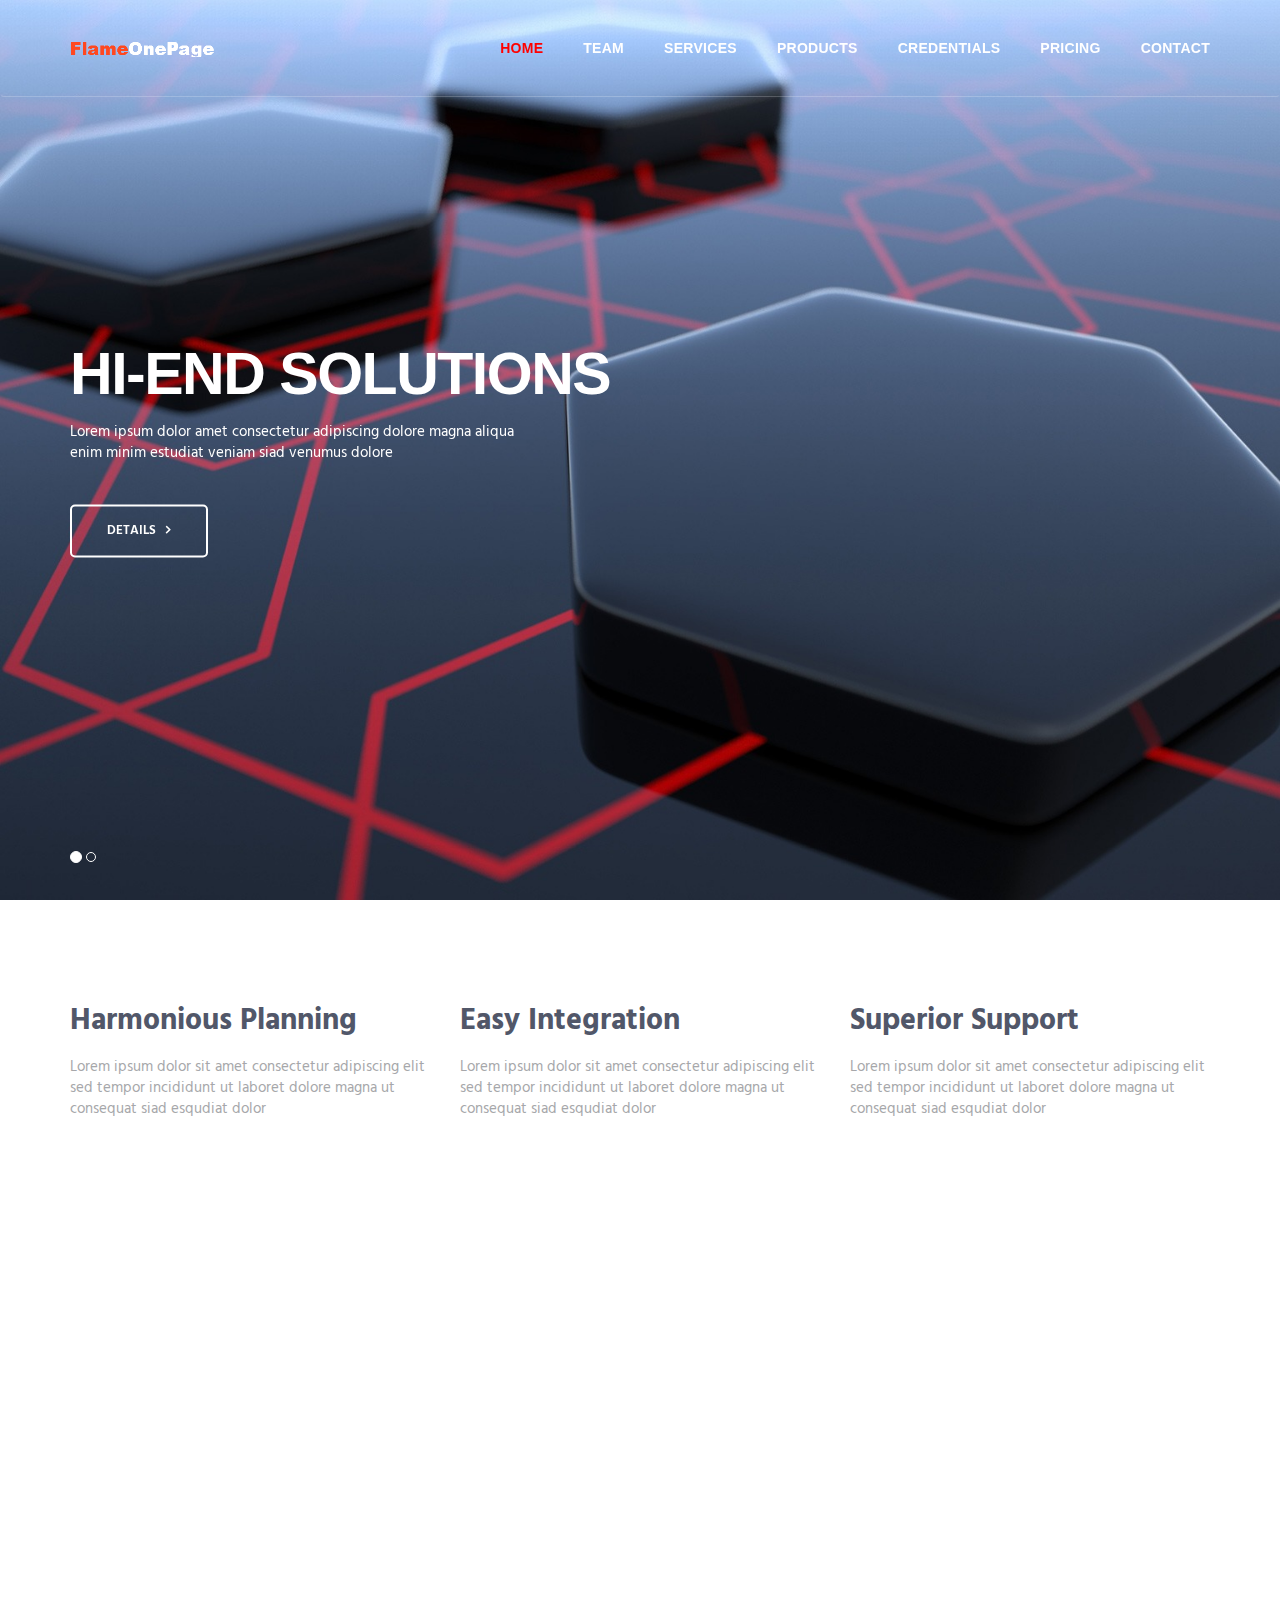
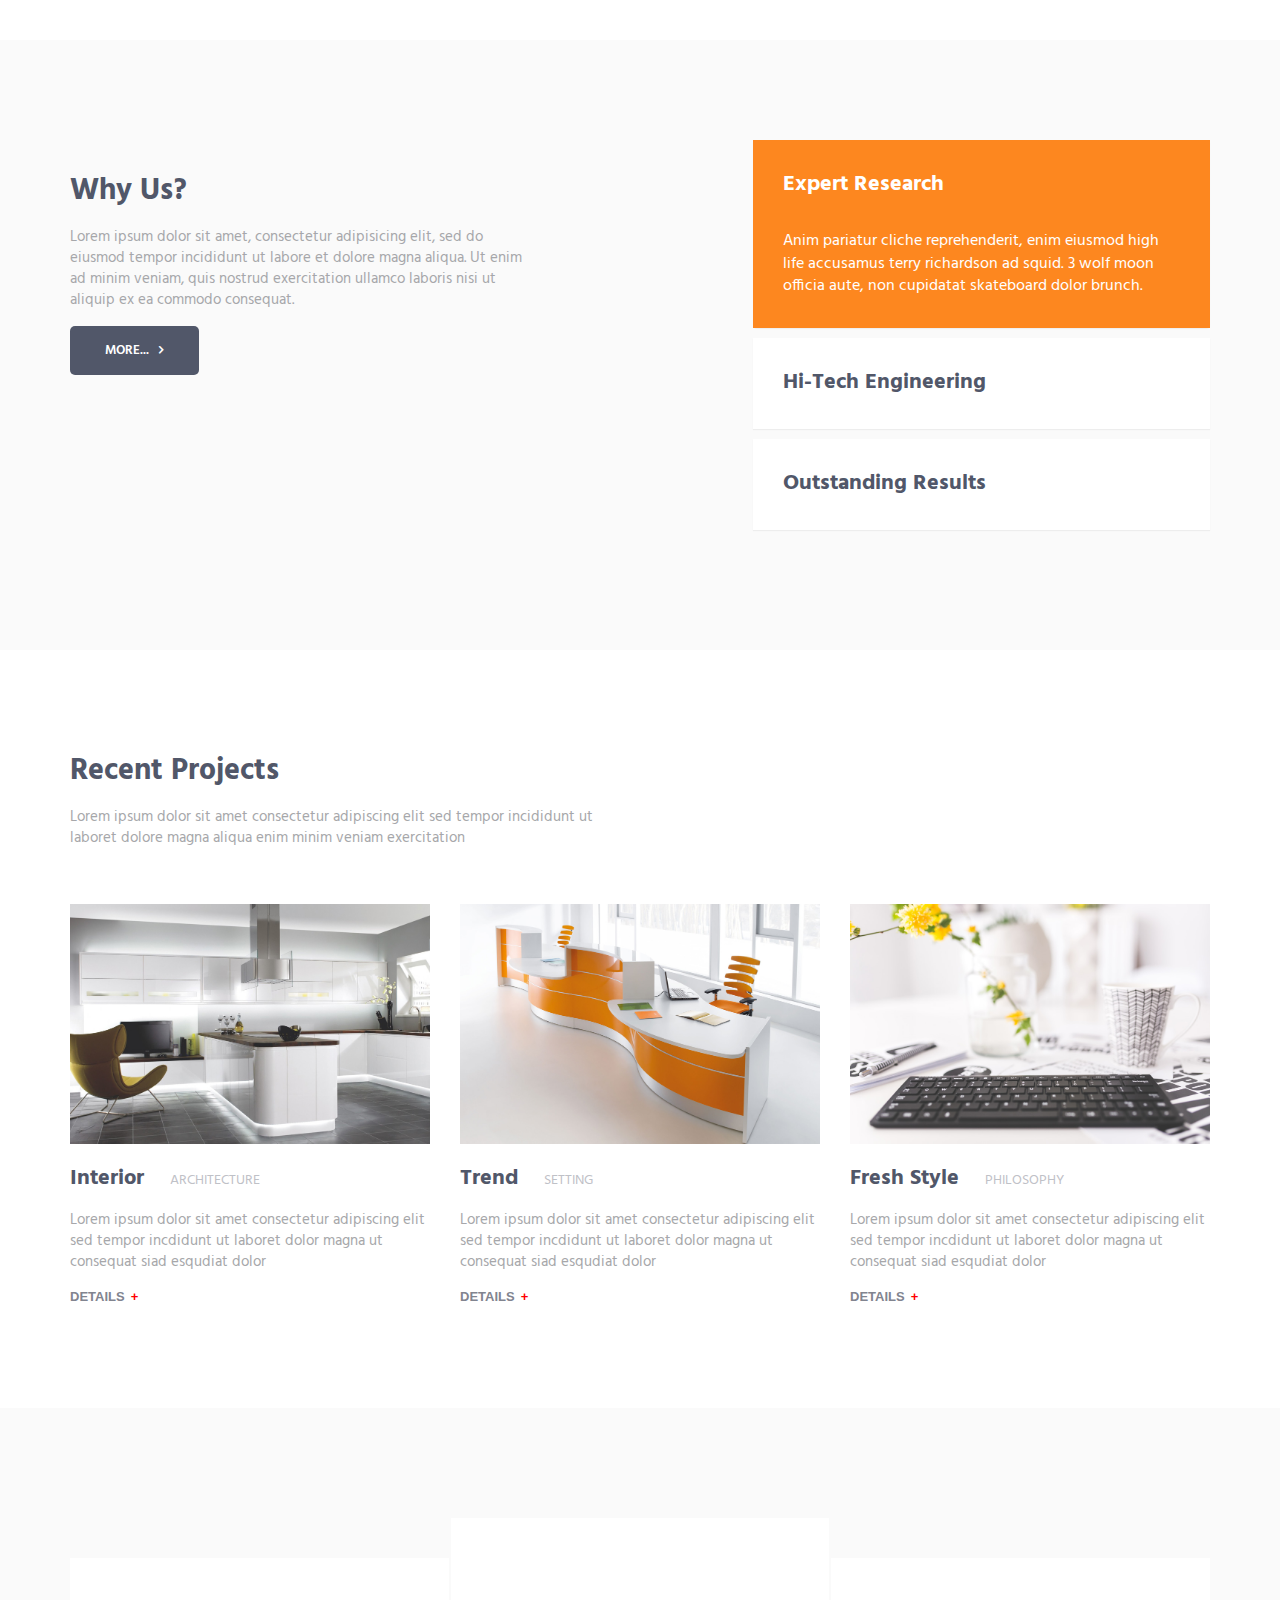
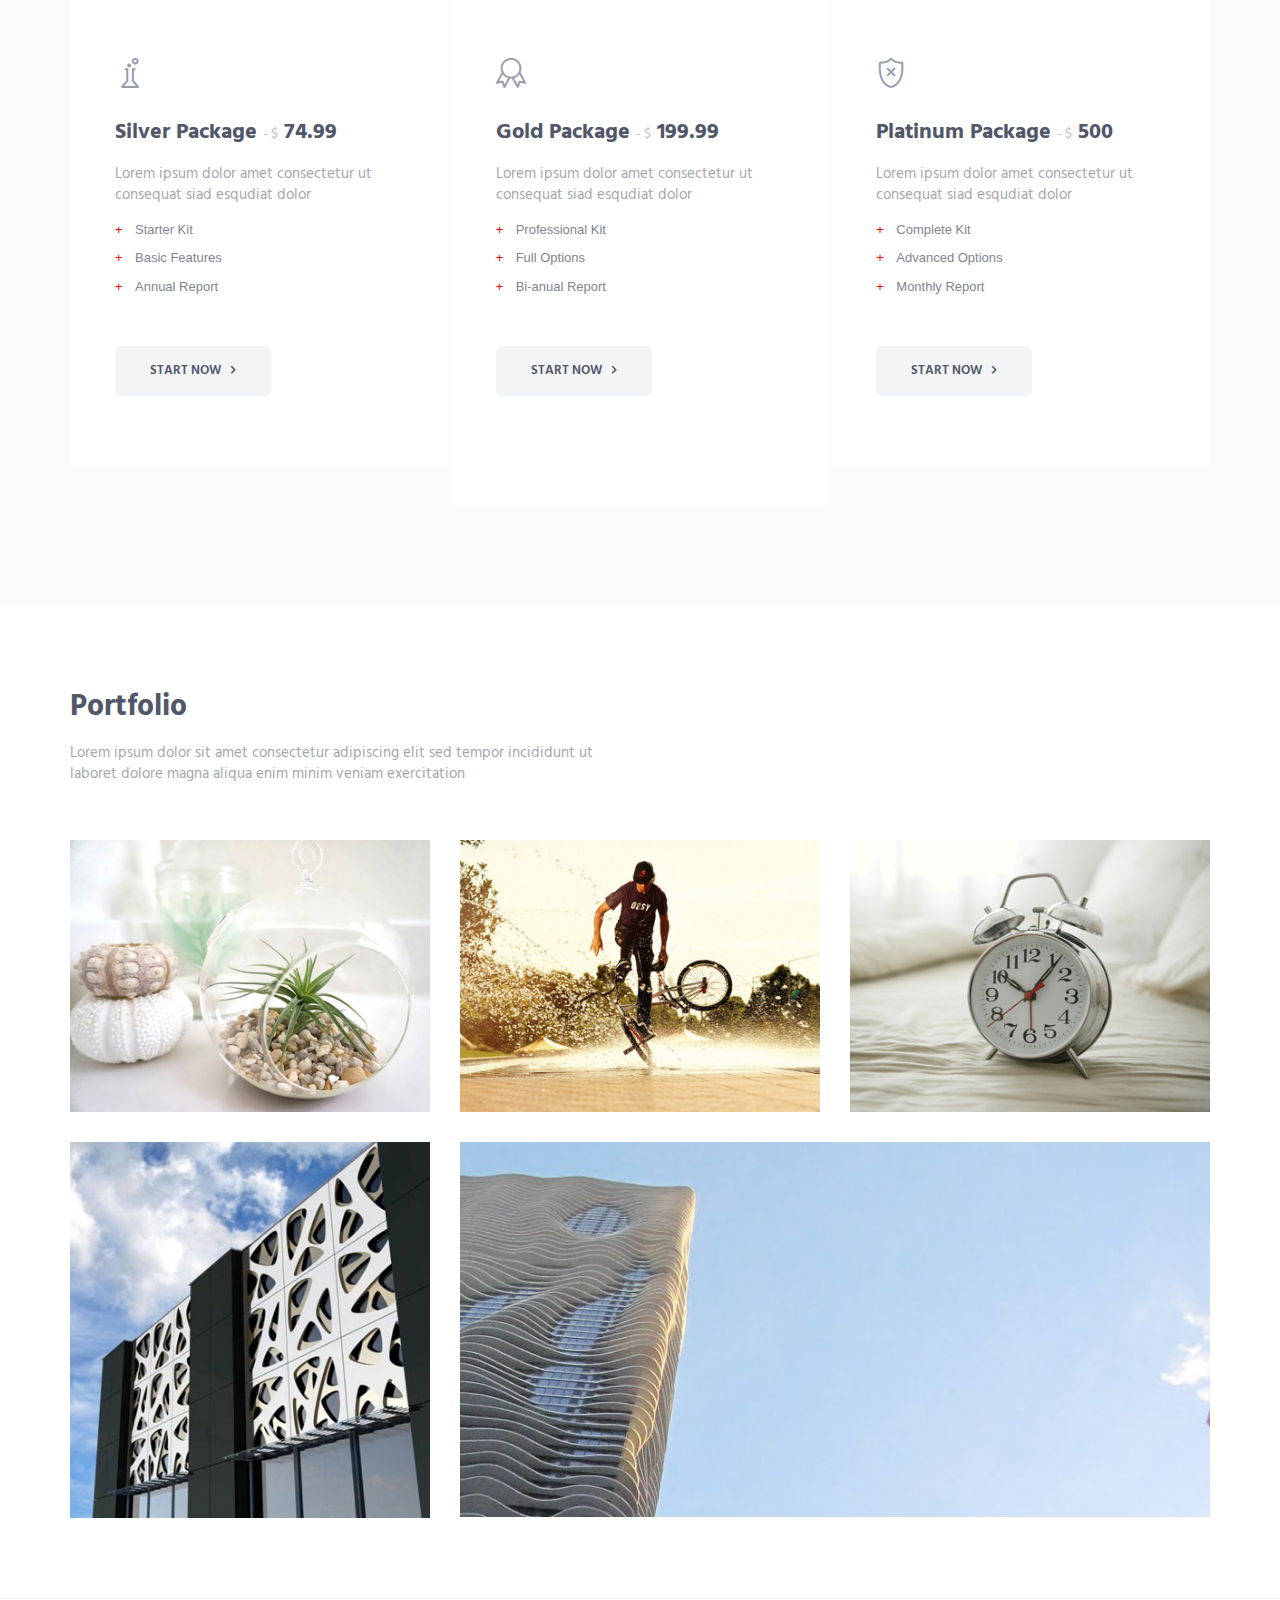
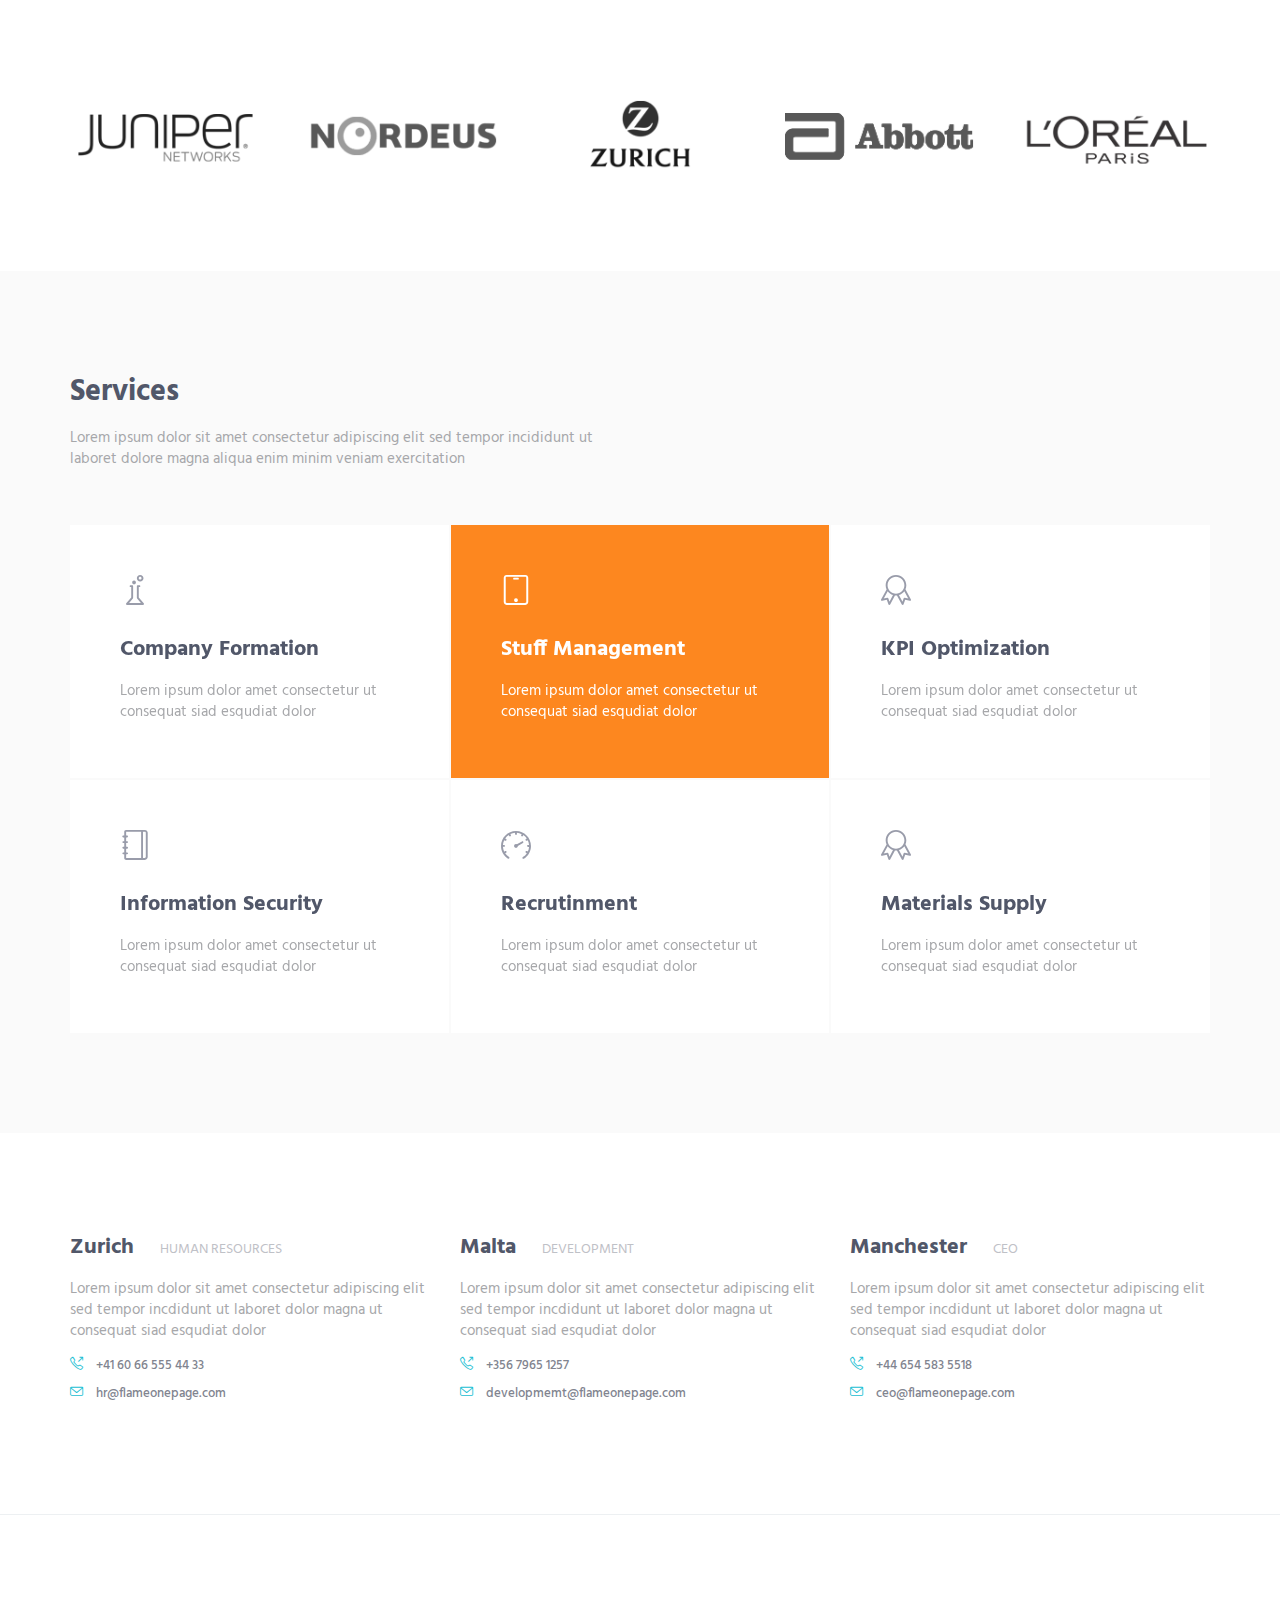
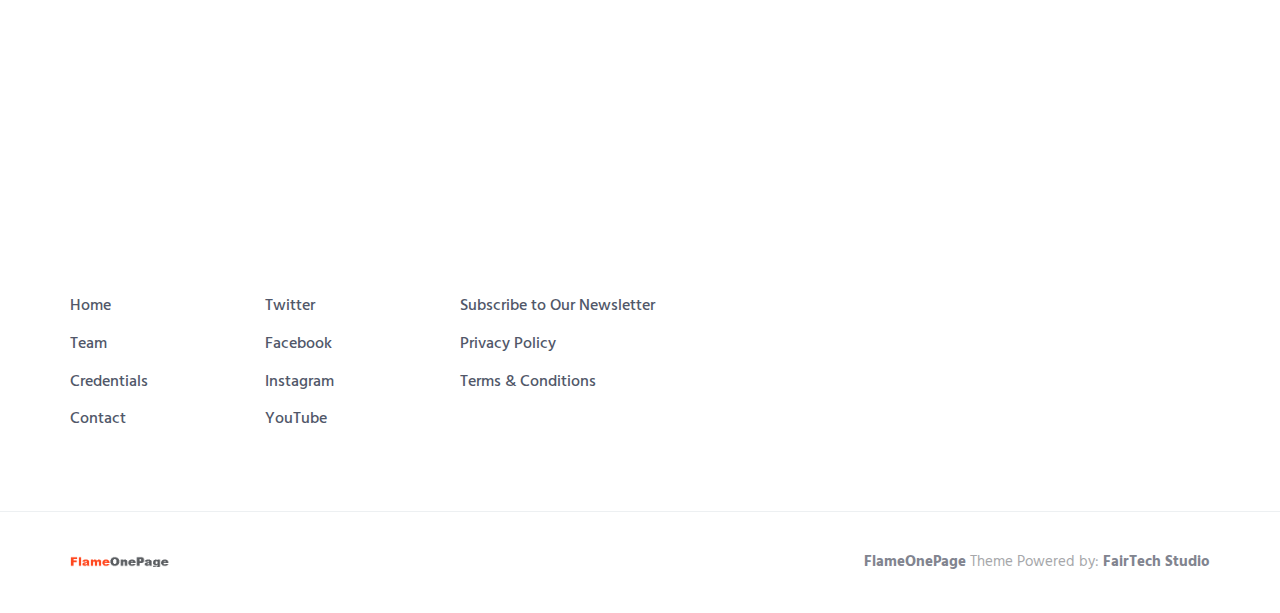
<file: V-4-Pinja/flameonepage/index.html>
<!DOCTYPE html>

<html lang="en" class="no-js">
   
    <head>
        <meta charset="utf-8"/>
        <title>FlameOnePage Free Template by FairTech</title>
        <meta http-equiv="X-UA-Compatible" content="IE=edge">
        <meta content="width=device-width, initial-scale=1" name="viewport"/>
        <meta content="FlameOnePage freebie theme for web startups by FairTech SEO." name="description"/>
        <meta content="FairTech" name="author"/>
        <link href="http://fonts.googleapis.com/css?family=Hind:300,400,500,600,700" rel="stylesheet" type="text/css">
		<link href="//netdna.bootstrapcdn.com/font-awesome/4.0.3/css/font-awesome.css" rel="stylesheet">
        <link href="vendor/simple-line-icons/simple-line-icons.min.css" rel="stylesheet" type="text/css"/>
        <link href="vendor/bootstrap/css/bootstrap.min.css" rel="stylesheet" type="text/css"/>
        <link href="css/animate.css" rel="stylesheet">
        <link href="vendor/swiper/css/swiper.min.css" rel="stylesheet" type="text/css"/>
        <link href="css/layout.min.css" rel="stylesheet" type="text/css"/>
        <link rel="shortcut icon" href="favicon.ico"/>
    </head>
   
  
    <body id="body" data-spy="scroll" data-target=".header">

          <header class="header navbar-fixed-top">
              <nav class="navbar" role="navigation">
                <div class="container">
                      <div class="menu-container js_nav-item">
                        <button type="button" class="navbar-toggle" data-toggle="collapse" data-target=".nav-collapse">
                            <span class="sr-only">Toggle navigation</span>
                            <span class="toggle-icon"></span>
                        </button>

                          <div class="logo">
                            <a class="logo-wrap" href="#body">
                                <img class="logo-img logo-img-main" src="img/logo.png" alt="FlameOnePage Logo">
                                <img class="logo-img logo-img-active" src="img/logo-dark.png" alt="FlameOnePage Dark Logo">
                            </a>
                        </div>
                    </div>

                    <div class="collapse navbar-collapse nav-collapse">
					
					<!--div class="language-switcher">
					  <ul class="nav-lang">
                        <li><a class="active" href="#">EN</a></li>
					    <li><a href="#">DE</a></li>
						<li><a href="#">FR</a></li>
					  </ul>
					</div---> 
					
                        <div class="menu-container">
                            <ul class="nav navbar-nav navbar-nav-right">
                                <li class="js_nav-item nav-item"><a class="nav-item-child nav-item-hover" href="#body">Home</a></li>
                                <li class="js_nav-item nav-item"><a class="nav-item-child nav-item-hover" href="#about">Team</a></li>
								<li class="js_nav-item nav-item"><a class="nav-item-child nav-item-hover" href="#services">Services</a></li>
                                <li class="js_nav-item nav-item"><a class="nav-item-child nav-item-hover" href="#products">Products</a></li>
								<li class="js_nav-item nav-item"><a class="nav-item-child nav-item-hover" href="#work">Credentials</a></li>
                                <li class="js_nav-item nav-item"><a class="nav-item-child nav-item-hover" href="#pricing">Pricing</a></li>
                                <li class="js_nav-item nav-item"><a class="nav-item-child nav-item-hover" href="#contact">Contact</a></li>
                            </ul>
                        </div>
                    </div>
                </div>
            </nav>
			</header>
       
        <div id="carousel-example-generic" class="carousel slide" data-ride="carousel">
            <div class="container">
                <ol class="carousel-indicators">
                    <li data-target="#carousel-example-generic" data-slide-to="0" class="active"></li>
                    <li data-target="#carousel-example-generic" data-slide-to="1"></li>
                </ol>
            </div>

            <div class="carousel-inner" role="listbox">
                <div class="item active">
                    <img class="img-responsive" src="img/1920x1080/01.jpg" alt="Slider Image">
                    <div class="container">
                        <div class="carousel-centered">
                            <div class="margin-b-40">
                                <h1 class="carousel-title">Hi-End Solutions</h1>
                                <p class="color-white">Lorem ipsum dolor amet consectetur adipiscing dolore magna aliqua <br/> enim minim estudiat veniam siad venumus dolore</p>
                            </div>
                            <a href="#" class="btn-theme btn-theme-sm btn-white-brd text-uppercase">Details</a>
                        </div>
                    </div>
                </div>
                <div class="item">
                    <img class="img-responsive" src="img/1920x1080/02.jpg" alt="Slider Image">
                    <div class="container">
                        <div class="carousel-centered">
                            <div class="margin-b-40">
                                <h2 class="carousel-title">Personal Approach</h2>
                                <p class="color-white">Lorem ipsum dolor amet consectetur adipiscing dolore magna aliqua <br/> enim minim estudiat veniam siad venumus dolore</p>
                            </div>
                            <a href="#" class="btn-theme btn-theme-sm btn-white-brd text-uppercase">Take a Tour</a>
                        </div>
                    </div>
                </div>
            </div>
        </div>
        <!--========== SLIDER ==========-->

        <!--========== PAGE LAYOUT ==========-->
        <!-- About -->
        <div id="about">
            <div class="content-lg container">
                <!-- Masonry Grid -->
                <div class="masonry-grid row">
                    <div class="masonry-grid-sizer col-xs-6 col-sm-6 col-md-1"></div>
                    <div class="masonry-grid-item col-xs-12 col-sm-6 col-md-4 sm-margin-b-30">
                        <div class="margin-b-60">
                            <h2>Harmonious Planning</h2>
                            <p>Lorem ipsum dolor sit amet consectetur adipiscing elit sed tempor incididunt ut laboret dolore magna ut consequat siad esqudiat dolor</p>
                        </div>
                        <img class="full-width img-responsive wow fadeInUp" src="img/500x500/01.jpg" alt="Portfolio Image" data-wow-duration=".3" data-wow-delay=".2s">
                    </div>
                    <div class="masonry-grid-item col-xs-12 col-sm-6 col-md-4">
                        <div class="margin-b-60">
                          <h2>Easy Integration</h2>
                          <p>Lorem ipsum dolor sit amet consectetur adipiscing elit sed tempor incididunt ut laboret dolore magna ut consequat siad esqudiat dolor</p>  
                        </div>
						 <img class="full-width img-responsive wow fadeInUp" src="img/500x500/02.jpg" alt="Portfolio Image" data-wow-duration=".3" data-wow-delay=".3s">
                    </div>
                    <div class="masonry-grid-item col-xs-12 col-sm-6 col-md-4">
                        <div class="margin-t-60 margin-b-60">
                            <h2>Superior Support</h2>
                            <p>Lorem ipsum dolor sit amet consectetur adipiscing elit sed tempor incididunt ut laboret dolore magna ut consequat siad esqudiat dolor</p>
                        </div>
                        <img class="full-width img-responsive wow fadeInUp" src="img/500x500/03.jpg" alt="Portfolio Image" data-wow-duration=".3" data-wow-delay=".4s">
                    </div>
				</div>
                <!-- End Masonry Grid -->
            </div>
            
            <div class="bg-color-sky-light">
                <div class="content-lg container">
                    <div class="row">
                        <div class="col-md-5 col-sm-5 md-margin-b-60">
                            <div class="margin-t-50 margin-b-30">
                                <h2>Why Us?</h2>
                                <p>Lorem ipsum dolor sit amet, consectetur adipisicing elit, sed do eiusmod tempor incididunt ut labore et dolore magna aliqua. Ut enim ad minim veniam, quis nostrud exercitation ullamco laboris nisi ut aliquip ex ea commodo consequat.</p>
                            </div>
                            <a href="#" class="btn-theme btn-theme-sm btn-white-bg text-uppercase">More...</a>
                        </div>
                        <div class="col-md-5 col-sm-7 col-md-offset-2">
                            <!-- Accordion -->
                            <div class="accordion">
                                <div class="panel-group" id="accordion" role="tablist" aria-multiselectable="true">
                                    <div class="panel panel-default">
                                        <div class="panel-heading" role="tab" id="headingOne">
                                            <h4 class="panel-title">
                                                <a class="panel-title-child" role="button" data-toggle="collapse" data-parent="#accordion" href="#collapseOne" aria-expanded="true" aria-controls="collapseOne">
                                                    Expert Research
                                                </a>
                                            </h4>
                                        </div>
                                        <div id="collapseOne" class="panel-collapse collapse in" role="tabpanel" aria-labelledby="headingOne">
                                            <div class="panel-body">
                                                Anim pariatur cliche reprehenderit, enim eiusmod high life accusamus terry richardson ad squid. 3 wolf moon officia aute, non cupidatat skateboard dolor brunch.
                                            </div>
                                        </div>
                                    </div>
                                    <div class="panel panel-default">
                                        <div class="panel-heading" role="tab" id="headingTwo">
                                            <h4 class="panel-title">
                                                <a class="collapsed panel-title-child" role="button" data-toggle="collapse" data-parent="#accordion" href="#collapseTwo" aria-expanded="false" aria-controls="collapseTwo">
                                                    Hi-Tech Engineering
                                                </a>
                                            </h4>
                                        </div>
                                        <div id="collapseTwo" class="panel-collapse collapse" role="tabpanel" aria-labelledby="headingTwo">
                                            <div class="panel-body">
                                                Anim pariatur cliche reprehenderit, enim eiusmod high life accusamus terry richardson ad squid. 3 wolf moon officia aute, non cupidatat skateboard dolor brunch.
                                            </div>
                                        </div>
                                    </div>
                                    <div class="panel panel-default">
                                        <div class="panel-heading" role="tab" id="headingThree">
                                            <h4 class="panel-title">
                                                <a class="collapsed panel-title-child" role="button" data-toggle="collapse" data-parent="#accordion" href="#collapseThree" aria-expanded="false" aria-controls="collapseThree">
                                                    Outstanding Results
                                                </a>
                                            </h4>
                                        </div>
                                        <div id="collapseThree" class="panel-collapse collapse" role="tabpanel" aria-labelledby="headingThree">
                                            <div class="panel-body">
                                                Anim pariatur cliche reprehenderit, enim eiusmod high life accusamus terry richardson ad squid. 3 wolf moon officia aute, non cupidatat skateboard dolor brunch.
                                            </div>
                                        </div>
                                    </div>
                                </div>
                            </div>
                            <!-- End Accodrion -->
                        </div>
                    </div>
                    <!--// end row -->
                </div>
            </div>
        </div>
        <!-- End About -->

        <!-- Latest Products -->
        <div id="products">
            <div class="content-lg container">
                <div class="row margin-b-40">
                    <div class="col-sm-6">
                        <h2>Recent Projects</h2>
                        <p>Lorem ipsum dolor sit amet consectetur adipiscing elit sed tempor incididunt ut laboret dolore magna aliqua enim minim veniam exercitation</p>
                    </div>
                </div>
                <!--// end row -->

                <div class="row">
                    <!-- Latest Products -->
                    <div class="col-sm-4 sm-margin-b-50">
                        <div class="margin-b-20">
                            <img class="img-responsive" src="img/970x647/01.jpg" alt="Latest Products Image">
                        </div>
                        <h4><a href="#">Interior</a> <span class="text-uppercase margin-l-20">Architecture</span></h4>
                        <p>Lorem ipsum dolor sit amet consectetur adipiscing elit sed tempor incdidunt ut laboret dolor magna ut consequat siad esqudiat dolor</p>
                        <a class="link" href="#">Details</a>
                    </div>
                    <!-- End Latest Products -->

                    <!-- Latest Products -->
                    <div class="col-sm-4 sm-margin-b-50">
                        <div class="margin-b-20">
                            <img class="img-responsive" src="img/970x647/02.jpg" alt="Latest Products Image">
                        </div>
                        <h4><a href="#">Trend</a> <span class="text-uppercase margin-l-20">Setting</span></h4>
                        <p>Lorem ipsum dolor sit amet consectetur adipiscing elit sed tempor incdidunt ut laboret dolor magna ut consequat siad esqudiat dolor</p>
                        <a class="link" href="#">Details</a>
                    </div>
                    <!-- End Latest Products -->

                    <!-- Latest Products -->
                    <div class="col-sm-4 sm-margin-b-50">
                        <div class="margin-b-20">
                            <img class="img-responsive" src="img/970x647/03.jpg" alt="Latest Products Image">
                        </div>
                        <h4><a href="#">Fresh Style</a> <span class="text-uppercase margin-l-20">Philosophy</span></h4>
                        <p>Lorem ipsum dolor sit amet consectetur adipiscing elit sed tempor incdidunt ut laboret dolor magna ut consequat siad esqudiat dolor</p>
                        <a class="link" href="#">Details</a>
                    </div>
                    <!-- End Latest Products -->
                </div>
                <!--// end row -->
            </div>
        </div>
        <!-- End Latest Products -->

        <!-- Pricing -->
        <div id="pricing">
            <div class="bg-color-sky-light">
                <div class="content-lg container">
                    <div class="row row-space-1">
                        <div class="col-sm-4 sm-margin-b-2">
                            <!-- Pricing -->
                            <div class="pricing">
                                <div class="margin-b-30">
                                    <i class="pricing-icon icon-chemistry"></i>
                                    <h3>Silver Package <span> - $</span> 74.99</h3>
                                    <p>Lorem ipsum dolor amet consectetur ut consequat siad esqudiat dolor</p>
                                </div>
                                <ul class="list-unstyled pricing-list margin-b-50">
                                    <li class="pricing-list-item">Starter Kit</li>
                                    <li class="pricing-list-item">Basic Features</li>
                                    <li class="pricing-list-item">Annual Report</li>
                                </ul>
                                <a href="pricing.html" class="btn-theme btn-theme-sm btn-default-bg text-uppercase">Start Now</a>
                            </div>
                            <!-- End Pricing -->
                        </div>
                        <div class="col-sm-4 sm-margin-b-2">
                            <!-- Pricing -->
                            <div class="pricing pricing-active">
                                <div class="margin-b-30">
                                    <i class="pricing-icon icon-badge"></i>
                                    <h3>Gold Package <span> - $</span> 199.99</h3>
                                    <p>Lorem ipsum dolor amet consectetur ut consequat siad esqudiat dolor</p>
                                </div>
                                <ul class="list-unstyled pricing-list margin-b-50">
                                    <li class="pricing-list-item">Professional Kit</li>
                                    <li class="pricing-list-item">Full Options</li>
                                    <li class="pricing-list-item">Bi-anual Report</li>
                                </ul>
                                <a href="pricing.html" class="btn-theme btn-theme-sm btn-default-bg text-uppercase">Start Now</a>
                            </div>
                            <!-- End Pricing -->
                        </div>
                        <div class="col-sm-4">
                            <!-- Pricing -->
                            <div class="pricing">
                                <div class="margin-b-30">
                                    <i class="pricing-icon icon-shield"></i>
                                    <h3>Platinum Package <span> - $</span> 500</h3>
                                    <p>Lorem ipsum dolor amet consectetur ut consequat siad esqudiat dolor</p>
                                </div>
                                <ul class="list-unstyled pricing-list margin-b-50">
                                    <li class="pricing-list-item">Complete Kit</li>
                                    <li class="pricing-list-item">Advanced Options</li>
                                    <li class="pricing-list-item">Monthly Report</li>
                                </ul>
                                <a href="pricing.html" class="btn-theme btn-theme-sm btn-default-bg text-uppercase">Start Now</a>
                            </div>
                            <!-- End Pricing -->
                        </div>
                    </div>
                    <!--// end row -->
                </div>
            </div>
        </div>
        <!-- End Pricing -->

        <!-- Work -->
        <div id="work">
            <div class="section-seperator">
                <div class="content-md container">
                    <div class="row margin-b-40">
                        <div class="col-sm-6">
                            <h2>Portfolio</h2>
                            <p>Lorem ipsum dolor sit amet consectetur adipiscing elit sed tempor incididunt ut laboret dolore magna aliqua enim minim veniam exercitation</p>
                        </div>
                    </div>
                    <!--// end row -->

                    <!-- Masonry Grid -->
                    <div class="masonry-grid row">


                        <div class="masonry-grid-item col-xs-12 col-sm-6 col-md-4 md-margin-b-30">
                            <!-- Work -->
                            <div class="work work-popup-trigger">
                                <div class="work-overlay">
                                    <img class="full-width img-responsive" src="img/397x300/01.jpg" alt="Portfolio Image">
                                </div>
                                <div class="work-popup-overlay">
                                    <div class="work-popup-content">
                                        <a href="javascript:void(0);" class="work-popup-close">Hide</a>
                                        <div class="margin-b-30">
                                            <h3 class="margin-b-5">Art Of Coding</h3>
                                            <span>Clean &amp; Minimalistic Design</span>
                                        </div>
                                        <div class="row">
                                            <div class="col-sm-8 work-popup-content-divider sm-margin-b-20">
                                                <div class="margin-t-10 sm-margin-t-0">
                                                    <p>Duis aute irure dolor in reprehenderit in voluptate velit esse cillum dolore eu fugiat nulla pariatur. Excepteur sint occaecat cupidatat non proident, sunt in culpa qui officia deserunt mollit anim id est laborum.</p>
                                                    <p>Lorem ipsum dolor sit amet, consectetur adipisicing elit, sed do eiusmod tempor incididunt ut labore et dolore magna aliqua. Ut enim ad minim veniam, quis nostrud.</p>
                                                    <ul class="list-inline work-popup-tag">
                                                        <li class="work-popup-tag-item"><a class="work-popup-tag-link" href="#">Strategy,</a></li>
                                                        <li class="work-popup-tag-item"><a class="work-popup-tag-link" href="#">Implementation,</a></li>
                                                        <li class="work-popup-tag-item"><a class="work-popup-tag-link" href="#">Credentials</a></li>
                                                    </ul>
                                                </div>
                                            </div>
                                            <div class="col-sm-4">
                                                <div class="margin-t-10 sm-margin-t-0">
                                                    <p class="margin-b-5"><strong>Project Manager:</strong> Boris Becker</p>
                                                    <p class="margin-b-5"><strong>Executive:</strong> Heike Macatsch</p>
                                                    <p class="margin-b-5"><strong>Architect:</strong> Oliver Pocher</p>
                                                    <p class="margin-b-5"><strong>Client:</strong> FairTech</p>
                                                </div>
                                            </div>
                                        </div>
                                    </div>
                                </div>
                            </div>
                            <!-- End Work -->
                        </div>
                        <div class="masonry-grid-item col-xs-12 col-sm-6 col-md-4 md-margin-b-30">
                            <!-- Work -->
                            <div class="work work-popup-trigger">
                                <div class="work-overlay">
                                    <img class="full-width img-responsive" src="img/397x300/02.jpg" alt="Portfolio Image">
                                </div>
                                <div class="work-popup-overlay">
                                    <div class="work-popup-content">
                                        <a href="javascript:void(0);" class="work-popup-close">Hide</a>
                                        <div class="margin-b-30">
                                            <h3 class="margin-b-5">Art Of Coding</h3>
                                            <span>Clean &amp; Minimalistic Design</span>
                                        </div>
                                        <div class="row">
                                            <div class="col-sm-8 work-popup-content-divider sm-margin-b-20">
                                                <div class="margin-t-10 sm-margin-t-0">
                                                    <p>Duis aute irure dolor in reprehenderit in voluptate velit esse cillum dolore eu fugiat nulla pariatur. Excepteur sint occaecat cupidatat non proident, sunt in culpa qui officia deserunt mollit anim id est laborum.</p>
                                                    <p>Lorem ipsum dolor sit amet, consectetur adipisicing elit, sed do eiusmod tempor incididunt ut labore et dolore magna aliqua. Ut enim ad minim veniam, quis nostrud.</p>
                                                    <ul class="list-inline work-popup-tag">
                                                        <li class="work-popup-tag-item"><a class="work-popup-tag-link" href="#">Strategy,</a></li>
                                                        <li class="work-popup-tag-item"><a class="work-popup-tag-link" href="#">Implementation,</a></li>
                                                        <li class="work-popup-tag-item"><a class="work-popup-tag-link" href="#">Credentials</a></li>
                                                    </ul>
                                                </div>
                                            </div>
                                            <div class="col-sm-4">
                                                <div class="margin-t-10 sm-margin-t-0">
                                                    <p class="margin-b-5"><strong>Project Manager:</strong> Boris Becker</p>
                                                    <p class="margin-b-5"><strong>Executive:</strong> Heike Macatsch</p>
                                                    <p class="margin-b-5"><strong>Architect:</strong> Oliver Pocher</p>
                                                    <p class="margin-b-5"><strong>Client:</strong> Keenthemes</p>
                                                </div>
                                            </div>
                                        </div>
                                    </div>
                                </div>
                            </div>
                            <!-- End Work -->
                        </div>
                        <div class="masonry-grid-item col-xs-12 col-sm-6 col-md-4">
                            <!-- Work -->
                            <div class="work work-popup-trigger">
                                <div class="work-overlay">
                                    <img class="full-width img-responsive" src="img/397x300/03.jpg" alt="Portfolio Image">
                                </div>
                                <div class="work-popup-overlay">
                                    <div class="work-popup-content">
                                        <a href="javascript:void(0);" class="work-popup-close">Hide</a>
                                        <div class="margin-b-30">
                                            <h3 class="margin-b-5">Art Of Coding</h3>
                                            <span>Clean &amp; Minimalistic Design</span>
                                        </div>
                                        <div class="row">
                                            <div class="col-sm-8 work-popup-content-divider sm-margin-b-20">
                                                <div class="margin-t-10 sm-margin-t-0">
                                                    <p>Duis aute irure dolor in reprehenderit in voluptate velit esse cillum dolore eu fugiat nulla pariatur. Excepteur sint occaecat cupidatat non proident, sunt in culpa qui officia deserunt mollit anim id est laborum.</p>
                                                    <p>Lorem ipsum dolor sit amet, consectetur adipisicing elit, sed do eiusmod tempor incididunt ut labore et dolore magna aliqua. Ut enim ad minim veniam, quis nostrud.</p>
                                                    <ul class="list-inline work-popup-tag">
                                                        <li class="work-popup-tag-item"><a class="work-popup-tag-link" href="#">Strategy,</a></li>
                                                        <li class="work-popup-tag-item"><a class="work-popup-tag-link" href="#">Implementation,</a></li>
                                                        <li class="work-popup-tag-item"><a class="work-popup-tag-link" href="#">Credentials</a></li>
                                                    </ul>
                                                </div>
                                            </div>
                                            <div class="col-sm-4">
                                                <div class="margin-t-10 sm-margin-t-0">
                                                    <p class="margin-b-5"><strong>Project Manager:</strong> Boris Becker</p>
                                                    <p class="margin-b-5"><strong>Executive:</strong> Heike Macatsch</p>
                                                    <p class="margin-b-5"><strong>Architect:</strong> Oliver Pocher</p>
                                                    <p class="margin-b-5"><strong>Client:</strong> Keenthemes</p>
                                                </div>
                                            </div>
                                        </div>
                                    </div>
                                </div>
                            </div>
                            <!-- End Work -->
                        </div>
						<div class="masonry-grid-sizer col-xs-6 col-sm-6 col-md-1"></div>
						<div class="masonry-grid-item col-xs-12 col-sm-6 col-md-4 margin-b-30">
                            <!-- Work -->
                            <div class="work work-popup-trigger">
                                <div class="work-overlay">
                                    <img class="full-width img-responsive" src="img/397x415/01.jpg" alt="Portfolio Image">
                                </div>
                                <div class="work-popup-overlay">
                                    <div class="work-popup-content">
                                        <a href="javascript:void(0);" class="work-popup-close">Hide</a>
                                        <div class="margin-b-30">
                                            <h3 class="margin-b-5">Art Of Coding</h3>
                                            <span>Clean &amp; Minimalistic Design</span>
                                        </div>
                                        <div class="row">
                                            <div class="col-sm-8 work-popup-content-divider sm-margin-b-20">
                                                <div class="margin-t-10 sm-margin-t-0">
                                                    <p>Duis aute irure dolor in reprehenderit in voluptate velit esse cillum dolore eu fugiat nulla pariatur. Excepteur sint occaecat cupidatat non proident, sunt in culpa qui officia deserunt mollit anim id est laborum.</p>
                                                    <p>Lorem ipsum dolor sit amet, consectetur adipisicing elit, sed do eiusmod tempor incididunt ut labore et dolore magna aliqua. Ut enim ad minim veniam, quis nostrud.</p>
                                                    <ul class="list-inline work-popup-tag">
                                                        <li class="work-popup-tag-item"><a class="work-popup-tag-link" href="#">Strategy,</a></li>
                                                        <li class="work-popup-tag-item"><a class="work-popup-tag-link" href="#">Implementation,</a></li>
                                                        <li class="work-popup-tag-item"><a class="work-popup-tag-link" href="#">Credentials</a></li>
                                                    </ul>
                                                </div>
                                            </div>
                                            <div class="col-sm-4">
                                                <div class="margin-t-10 sm-margin-t-0">
                                                    <p class="margin-b-5"><strong>Project Manager:</strong> Boris Becker</p>
                                                    <p class="margin-b-5"><strong>Executive:</strong> Heike Macatsch</p>
                                                    <p class="margin-b-5"><strong>Architect:</strong> Oliver Pocher</p>
                                                    <p class="margin-b-5"><strong>Client:</strong> FairTech</p>
                                                </div>
                                            </div>
                                        </div>
                                    </div>
                                </div>
                            </div>
                            <!-- End Work -->
                        </div>
                        <div class="masonry-grid-item col-xs-12 col-sm-6 col-md-8 margin-b-30">
                            <!-- Work -->
                            <div class="work work-popup-trigger">
                                <div class="work-overlay">
                                    <img class="full-width img-responsive" src="img/800x400/01.jpg" alt="Portfolio Image">
                                </div>
                                <div class="work-popup-overlay">
                                    <div class="work-popup-content">
                                        <a href="javascript:void(0);" class="work-popup-close">Hide</a>
                                        <div class="margin-b-30">
                                            <h3 class="margin-b-5">Art Of Coding</h3>
                                            <span>Clean &amp; Minimalistic Design</span>
                                        </div>
                                        <div class="row">
                                            <div class="col-sm-8 work-popup-content-divider sm-margin-b-20">
                                                <div class="margin-t-10 sm-margin-t-0">
                                                    <p>Duis aute irure dolor in reprehenderit in voluptate velit esse cillum dolore eu fugiat nulla pariatur. Excepteur sint occaecat cupidatat non proident, sunt in culpa qui officia deserunt mollit anim id est laborum.</p>
                                                    <p>Lorem ipsum dolor sit amet, consectetur adipisicing elit, sed do eiusmod tempor incididunt ut labore et dolore magna aliqua. Ut enim ad minim veniam, quis nostrud.</p>
                                                    <ul class="list-inline work-popup-tag">
                                                        <li class="work-popup-tag-item"><a class="work-popup-tag-link" href="#">Strategy,</a></li>
                                                        <li class="work-popup-tag-item"><a class="work-popup-tag-link" href="#">Implementation,</a></li>
                                                        <li class="work-popup-tag-item"><a class="work-popup-tag-link" href="#">Credentials</a></li>
                                                    </ul>
                                                </div>
                                            </div>
                                            <div class="col-sm-4">
                                                <div class="margin-t-10 sm-margin-t-0">
                                                    <p class="margin-b-5"><strong>Project Manager:</strong> Boris Becker</p>
                                                    <p class="margin-b-5"><strong>Executive:</strong> Heike Macatsch</p>
                                                    <p class="margin-b-5"><strong>Architect:</strong> Oliver Pocher</p>
                                                    <p class="margin-b-5"><strong>Client:</strong> FairTech</p>
                                                </div>
                                            </div>
                                        </div>
                                    </div>
                                </div>
                            </div>
                            <!-- End Work -->
                        </div>
                    </div>
                    <!-- End Masonry Grid -->
                </div>
            </div>
            
            <!-- Clients -->
            <div class="content-lg container">
                <!-- Swiper Clients -->
                <div class="swiper-slider swiper-clients">
                    <!-- Swiper Wrapper -->
                    <div class="swiper-wrapper">
                        <div class="swiper-slide">
                            <img class="swiper-clients-img" src="img/clients/01.png" alt="Clients Logo">
                        </div>
                        <div class="swiper-slide">
                            <img class="swiper-clients-img" src="img/clients/02.png" alt="Clients Logo">
                        </div>
                        <div class="swiper-slide">
                            <img class="swiper-clients-img" src="img/clients/03.png" alt="Clients Logo">
                        </div>
                        <div class="swiper-slide">
                            <img class="swiper-clients-img" src="img/clients/04.png" alt="Clients Logo">
                        </div>
                        <div class="swiper-slide">
                            <img class="swiper-clients-img" src="img/clients/05.png" alt="Clients Logo">
                        </div>
                        <div class="swiper-slide">
                            <img class="swiper-clients-img" src="img/clients/06.png" alt="Clients Logo">
                        </div>
                    </div>
                    <!-- End Swiper Wrapper -->
                </div>
                <!-- End Swiper Clients -->
            </div>
            <!-- End Clients -->
        </div>
        <!-- End Work -->

        <!-- Services -->
        <div id="services">
            <div class="bg-color-sky-light" data-auto-height="true">
                <div class="content-lg container">
                    <div class="row margin-b-40">
                        <div class="col-sm-6">
                            <h2>Services</h2>
                            <p>Lorem ipsum dolor sit amet consectetur adipiscing elit sed tempor incididunt ut laboret dolore magna aliqua enim minim veniam exercitation</p>
                        </div>
                    </div>
                    <!--// end row -->

                    <div class="row row-space-1 margin-b-2">
                        <div class="col-sm-4 sm-margin-b-2">
                            <div class="service" data-height="height">
                                <div class="service-element">
                                    <i class="service-icon icon-chemistry"></i>
                                </div>
                                <div class="service-info">
                                    <h3>Company Formation</h3>
                                    <p class="margin-b-5">Lorem ipsum dolor amet consectetur ut consequat siad esqudiat dolor</p>
                                </div>
                                <a href="#" class="content-wrapper-link"></a>    
                            </div>
                        </div>
                        <div class="col-sm-4 sm-margin-b-2">
                            <div class="service bg-color-base" data-height="height">
                                <div class="service-element">
                                    <i class="service-icon color-white icon-screen-tablet"></i>
                                </div>
                                <div class="service-info">
                                    <h3 class="color-white">Stuff Management</h3>
                                    <p class="color-white margin-b-5">Lorem ipsum dolor amet consectetur ut consequat siad esqudiat dolor</p>
                                </div>
                                <a href="#" class="content-wrapper-link"></a>    
                            </div>
                        </div>
                        <div class="col-sm-4">
                            <div class="service" data-height="height">
                                <div class="service-element">
                                    <i class="service-icon icon-badge"></i>
                                </div>
                                <div class="service-info">
                                    <h3>KPI Optimization</h3>
                                    <p class="margin-b-5">Lorem ipsum dolor amet consectetur ut consequat siad esqudiat dolor</p>
                                </div>
                                <a href="#" class="content-wrapper-link"></a>    
                            </div>
                        </div>
                    </div>
                    <!--// end row -->

                    <div class="row row-space-1">
                        <div class="col-sm-4 sm-margin-b-2">
                            <div class="service" data-height="height">
                                <div class="service-element">
                                    <i class="service-icon icon-notebook"></i>
                                </div>
                                <div class="service-info">
                                    <h3>Information Security</h3>
                                    <p class="margin-b-5">Lorem ipsum dolor amet consectetur ut consequat siad esqudiat dolor</p>
                                </div>
                                <a href="#" class="content-wrapper-link"></a>    
                            </div>
                        </div>
                        <div class="col-sm-4 sm-margin-b-2">
                            <div class="service" data-height="height">
                                <div class="service-element">
                                    <i class="service-icon icon-speedometer"></i>
                                </div>
                                <div class="service-info">
                                    <h3>Recrutinment</h3>
                                    <p class="margin-b-5">Lorem ipsum dolor amet consectetur ut consequat siad esqudiat dolor</p>
                                </div>
                                <a href="#" class="content-wrapper-link"></a>    
                            </div>
                        </div>
                        <div class="col-sm-4">
                            <div class="service" data-height="height">
                                <div class="service-element">
                                    <i class="service-icon icon-badge"></i>
                                </div>
                                <div class="service-info">
                                    <h3>Materials Supply</h3>
                                    <p class="margin-b-5">Lorem ipsum dolor amet consectetur ut consequat siad esqudiat dolor</p>
                                </div>
                                <a href="#" class="content-wrapper-link"></a>    
                            </div>
                        </div>
                    </div>
                    <!--// end row -->
                </div>
            </div>
        </div>
        <!-- End Service -->
            
        <!-- Contact -->
        <div id="contact">
            <!-- Contact List -->
            <div class="section-seperator">
                <div class="content-lg container">
                    <div class="row">
                        <!-- Contact List -->
                        <div class="col-sm-4 sm-margin-b-50">
                            <h3><a href="http://ft-seo.ch/">Zurich</a> <span class="text-uppercase margin-l-20">Human Resources</span></h3>
                            <p>Lorem ipsum dolor sit amet consectetur adipiscing elit sed tempor incdidunt ut laboret dolor magna ut consequat siad esqudiat dolor</p>
                            <ul class="list-unstyled contact-list">
                                <li><i class="margin-r-10 color-base icon-call-out"></i> +41 60 66 555 44 33</li>
                                <li><i class="margin-r-10 color-base icon-envelope"></i> hr@flameonepage.com</li>
                            </ul>
                        </div>
                        <!-- End Contact List -->

                        <!-- Contact List -->
                        <div class="col-sm-4 sm-margin-b-50">
                            <h3><a href="http://ft-seo.ch/">Malta</a> <span class="text-uppercase margin-l-20">Development</span></h3>
                            <p>Lorem ipsum dolor sit amet consectetur adipiscing elit sed tempor incdidunt ut laboret dolor magna ut consequat siad esqudiat dolor</p>
                            <ul class="list-unstyled contact-list">
                                <li><i class="margin-r-10 color-base icon-call-out"></i> +356 7965 1257</li>
                                <li><i class="margin-r-10 color-base icon-envelope"></i> developmemt@flameonepage.com</li>
                            </ul>
                        </div>
                        <!-- End Contact List -->

                        <!-- Contact List -->
                        <div class="col-sm-4 sm-margin-b-50">
                            <h3><a href="http://ft-seo.ch/">Manchester</a> <span class="text-uppercase margin-l-20">CEO</span></h3>
                            <p>Lorem ipsum dolor sit amet consectetur adipiscing elit sed tempor incdidunt ut laboret dolor magna ut consequat siad esqudiat dolor</p>
                            <ul class="list-unstyled contact-list">
                                <li><i class="margin-r-10 color-base icon-call-out"></i> +44 654 583 5518</li>
                                <li><i class="margin-r-10 color-base icon-envelope"></i> ceo@flameonepage.com</li>
                            </ul>
                        </div>
                        <!-- End Contact List -->
                    </div>
                    <!--// end row -->
                </div>
            </div>
            <!-- End Contact List -->
            
            <!-- Google Map -->
            <div class="map height-300">
			<iframe src="https://www.google.com/maps/embed?pb=!1m18!1m12!1m3!1d2724.0694570748947!2d7.455080415208266!3d46.94067397914616!2m3!1f0!2f0!3f0!3m2!1i1024!2i768!4f13.1!3m3!1m2!1s0x478e39d0cf20e8d1%3A0x9daac4cd3043d067!2sThunstrasse+50%2C+3005+Bern%2C+Switzerland!5e0!3m2!1sen!2sin!4v1496749852928" width="100%" height="100%" frameborder="0" style="border:0" allowfullscreen></iframe>
			</div>
        </div>
        <!-- End Contact -->
        <!--========== END PAGE LAYOUT ==========-->

        <!--========== FOOTER ==========-->
        <footer class="footer">
            <!-- Links -->
            <div class="section-seperator">
                <div class="content-md container">
                    <div class="row">
                        <div class="col-sm-2 sm-margin-b-30">
                            <!-- List -->
                            <ul class="list-unstyled footer-list">
                                <li class="footer-list-item"><a href="#body">Home</a></li>
                                <li class="footer-list-item"><a href="#about">Team</a></li>
                                <li class="footer-list-item"><a href="#work">Credentials</a></li>
                                <li class="footer-list-item"><a href="#contact">Contact</a></li>
                            </ul>
                            <!-- End List -->
                        </div>
                        <div class="col-sm-2 sm-margin-b-30">
                            <!-- List -->
                            <ul class="list-unstyled footer-list">
                                <li class="footer-list-item"><a href="#">Twitter</a></li>
                                <li class="footer-list-item"><a href="#">Facebook</a></li>
                                <li class="footer-list-item"><a href="#">Instagram</a></li>
                                <li class="footer-list-item"><a href="#">YouTube</a></li>
                            </ul>
                            <!-- End List -->
                        </div>
                        <div class="col-sm-3">
                            <!-- List -->
                            <ul class="list-unstyled footer-list">
                                <li class="footer-list-item"><a href="#">Subscribe to Our Newsletter</a></li>
                                <li class="footer-list-item"><a href="#">Privacy Policy</a></li>
                                <li class="footer-list-item"><a href="#">Terms &amp; Conditions</a></li>
                            </ul>
                            <!-- End List -->
                        </div>
                    </div>
                    <!--// end row -->
                </div>
            </div>
            <!-- End Links -->

            <!-- Copyright -->
            <div class="content container">
                <div class="row">
                    <div class="col-xs-6">
                        <img class="footer-logo" src="img/logo-dark.png" alt="flameonepage Logo">
                    </div>
                    <div class="col-xs-6 text-right">
                        <p class="margin-b-0"><a class="fweight-700" href="#">FlameOnePage</a> Theme Powered by: <a class="fweight-700" href="http://ft-seo.ch/">FairTech Studio</a></p>
                    </div>
                </div>
                <!--// end row -->
            </div>
            <!-- End Copyright -->
        </footer>
        <!--========== END FOOTER ==========-->

        <!-- Back To Top -->
        <a href="javascript:void(0);" class="js-back-to-top back-to-top">Top</a>

        <!-- JAVASCRIPTS(Load javascripts at bottom, this will reduce page load time) -->
        <!-- CORE PLUGINS -->
        <script src="vendor/jquery.min.js" type="text/javascript"></script>
        <script src="vendor/jquery-migrate.min.js" type="text/javascript"></script>
        <script src="vendor/bootstrap/js/bootstrap.min.js" type="text/javascript"></script>

        <!-- PAGE LEVEL PLUGINS -->
        <script src="vendor/jquery.easing.js" type="text/javascript"></script>
        <script src="vendor/jquery.back-to-top.js" type="text/javascript"></script>
        <script src="vendor/jquery.smooth-scroll.js" type="text/javascript"></script>
        <script src="vendor/jquery.wow.min.js" type="text/javascript"></script>
        <script src="vendor/swiper/js/swiper.jquery.min.js" type="text/javascript"></script>
        <script src="vendor/masonry/jquery.masonry.pkgd.min.js" type="text/javascript"></script>
        <script src="vendor/masonry/imagesloaded.pkgd.min.js" type="text/javascript"></script>

        <!-- PAGE LEVEL SCRIPTS -->
        <script src="js/layout.min.js" type="text/javascript"></script>
        <script src="js/components/wow.min.js" type="text/javascript"></script>
        <script src="js/components/swiper.min.js" type="text/javascript"></script>
        <script src="js/components/masonry.min.js" type="text/javascript"></script>

    </body>
    <!-- END BODY -->
</html>
</file>
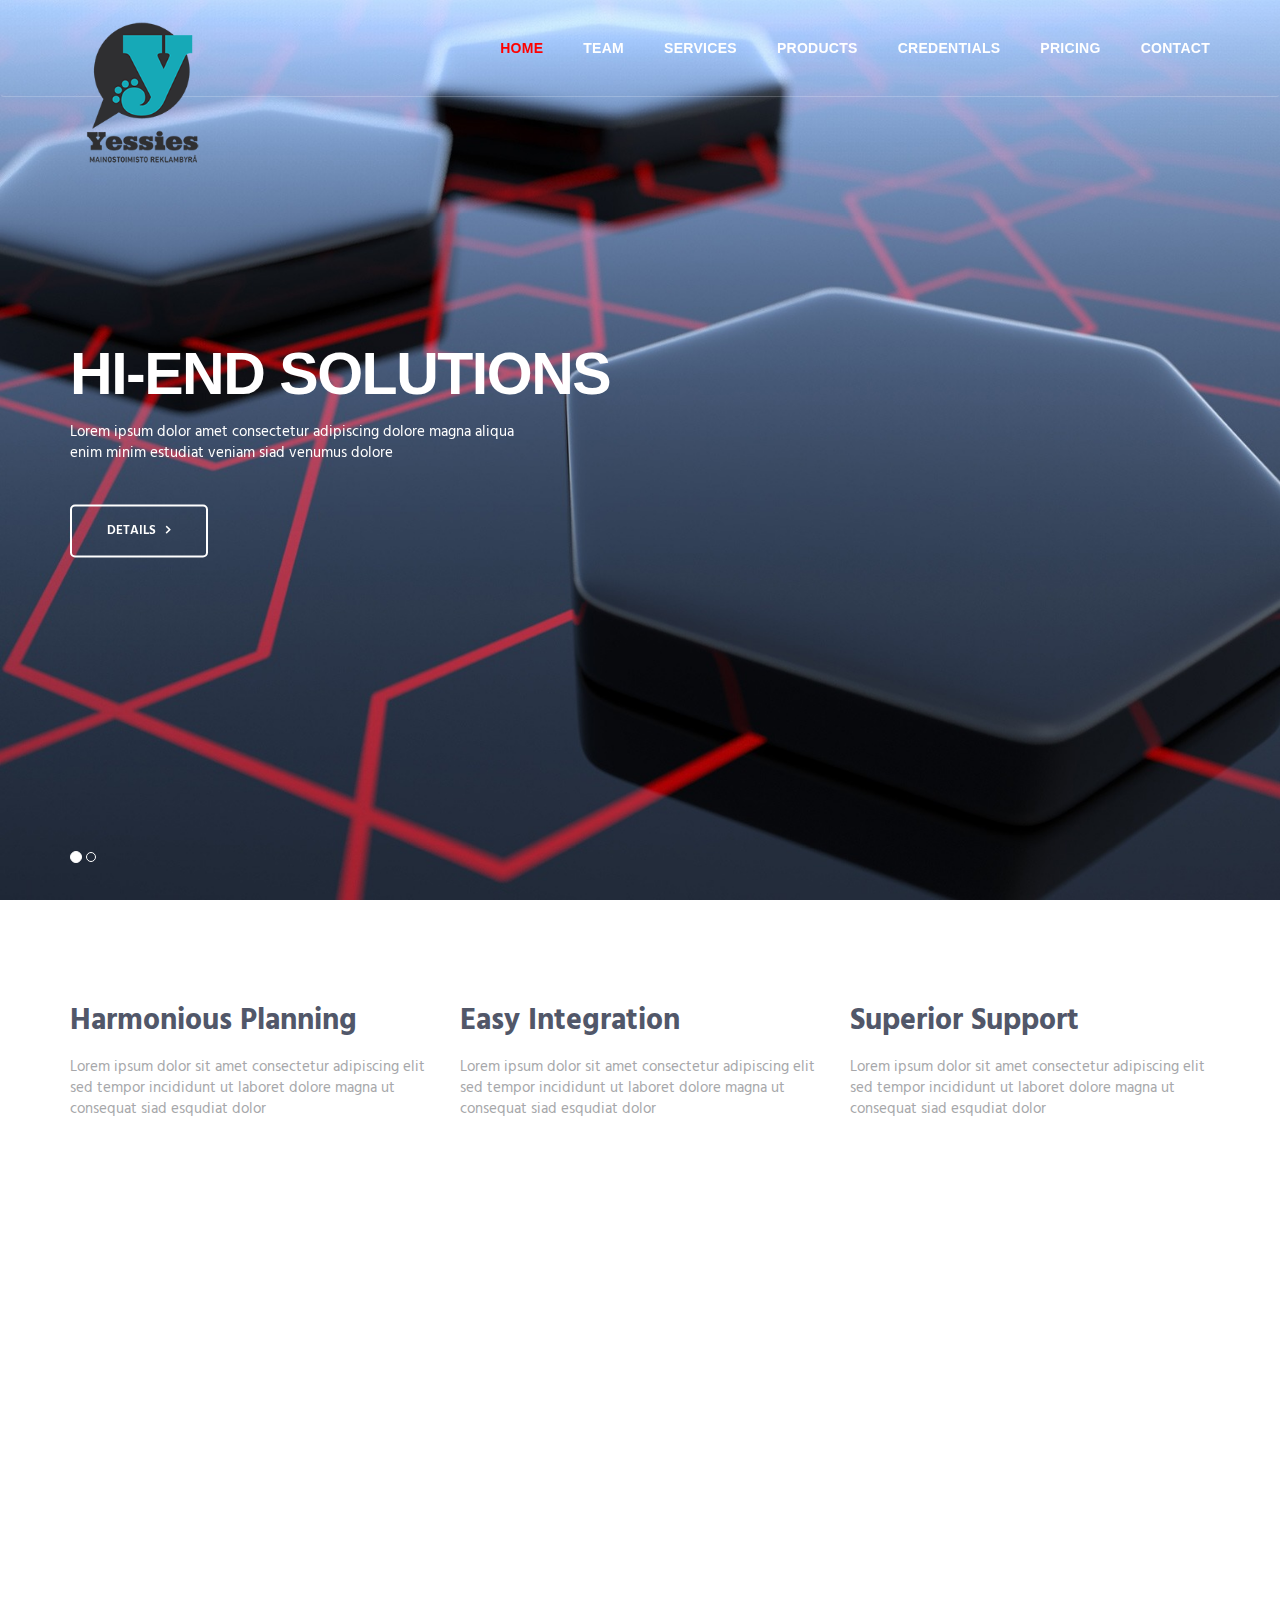
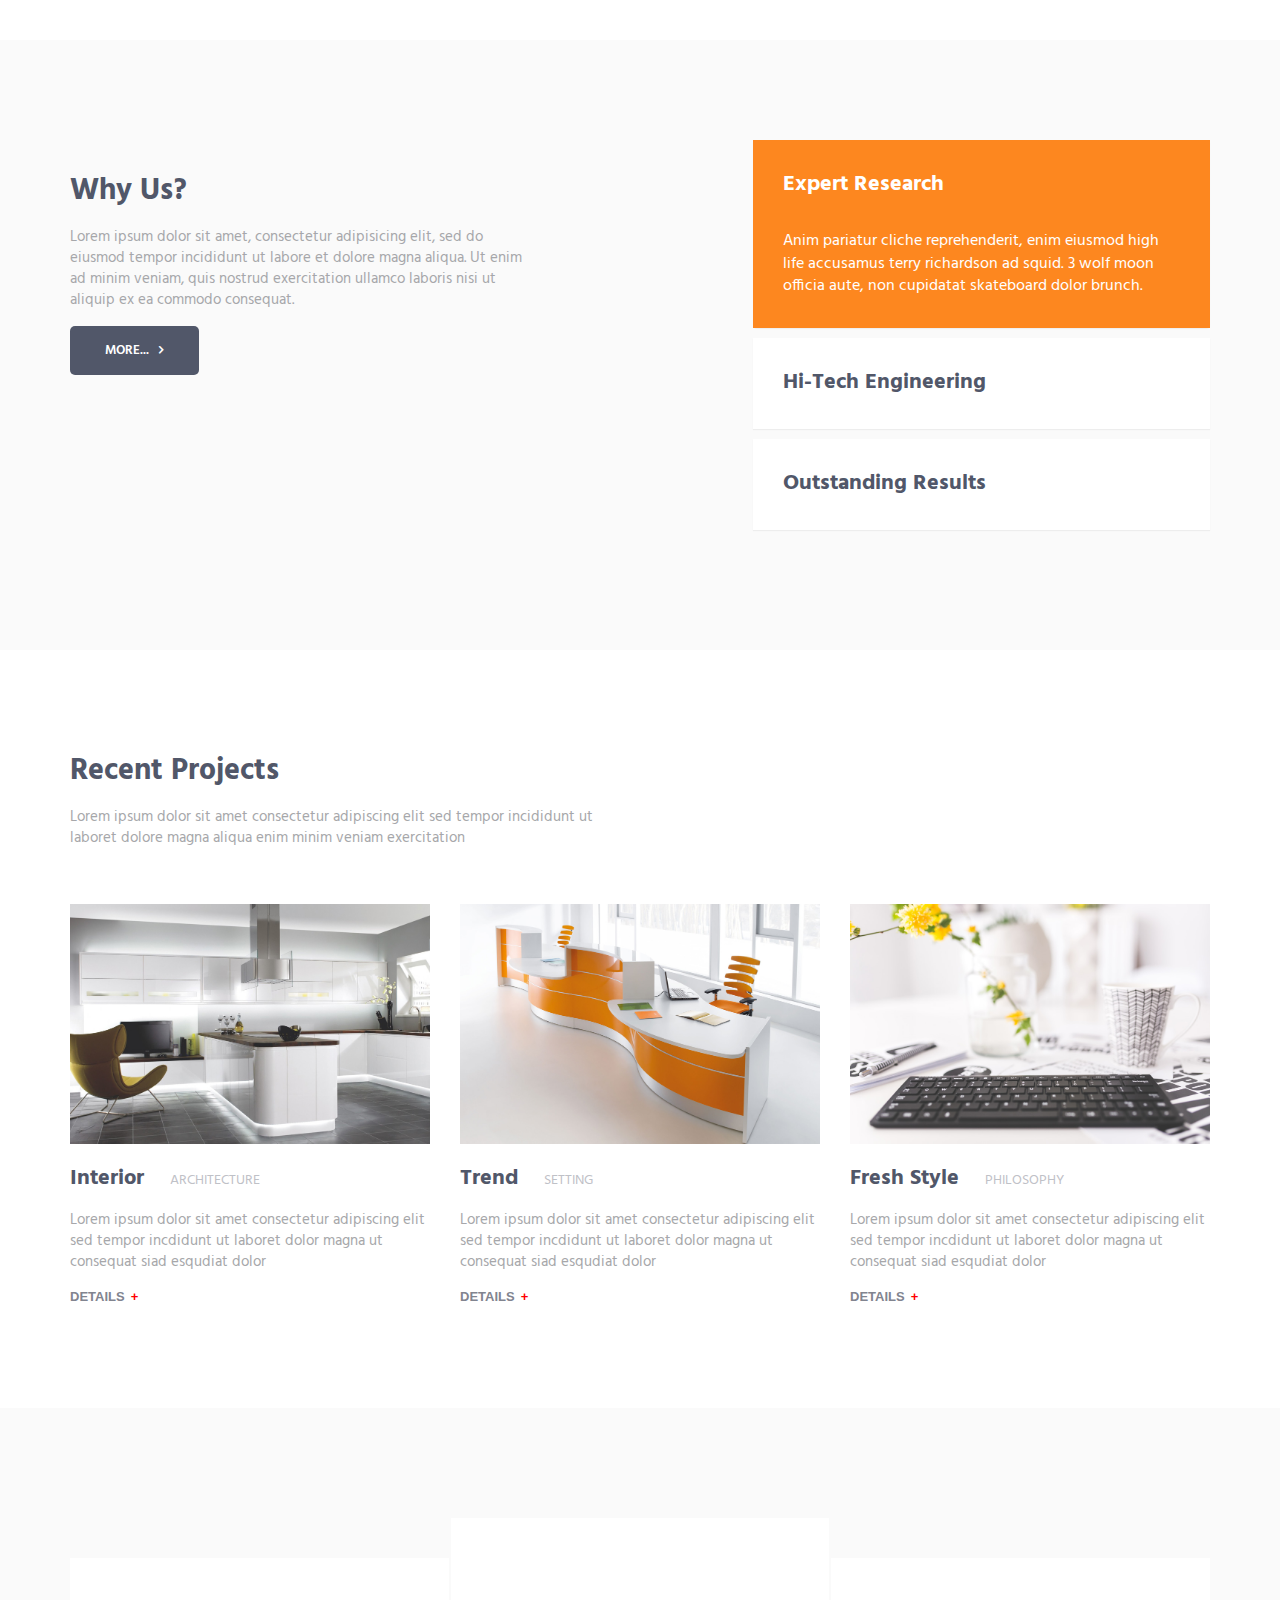
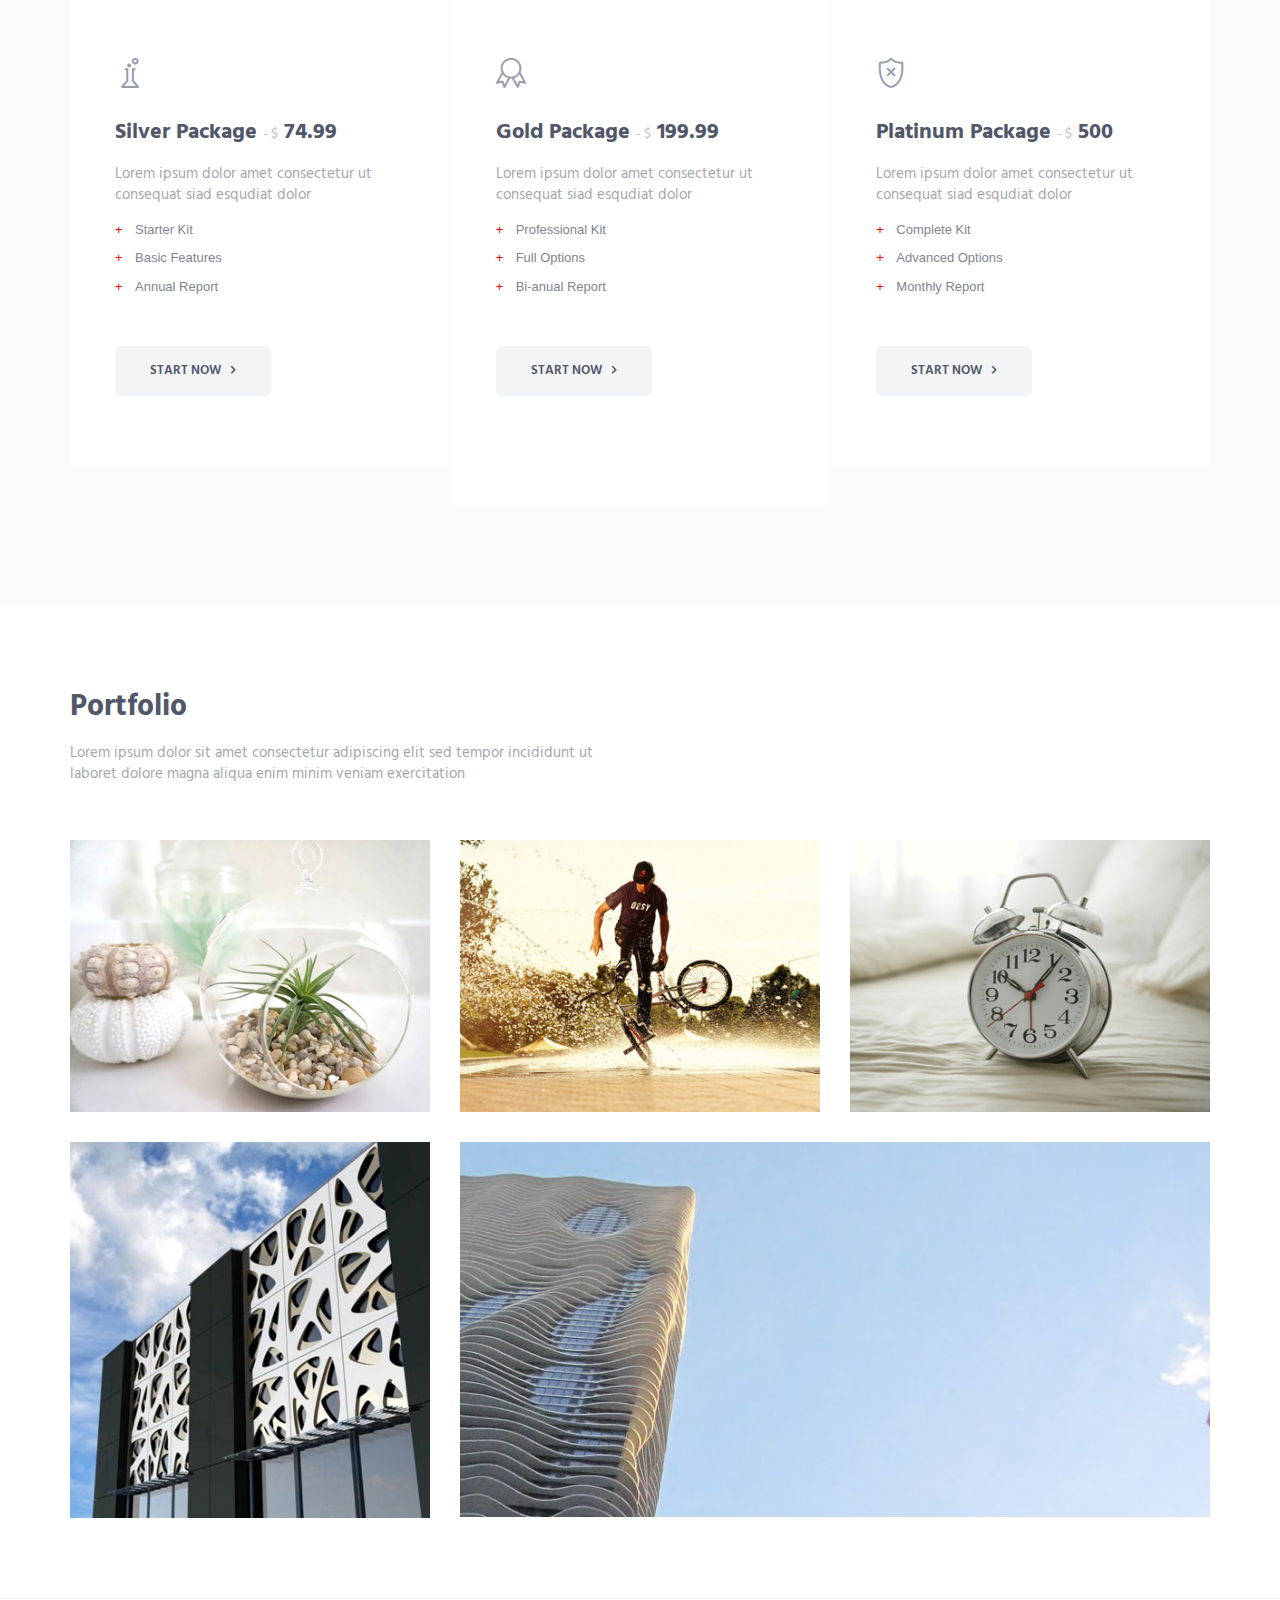
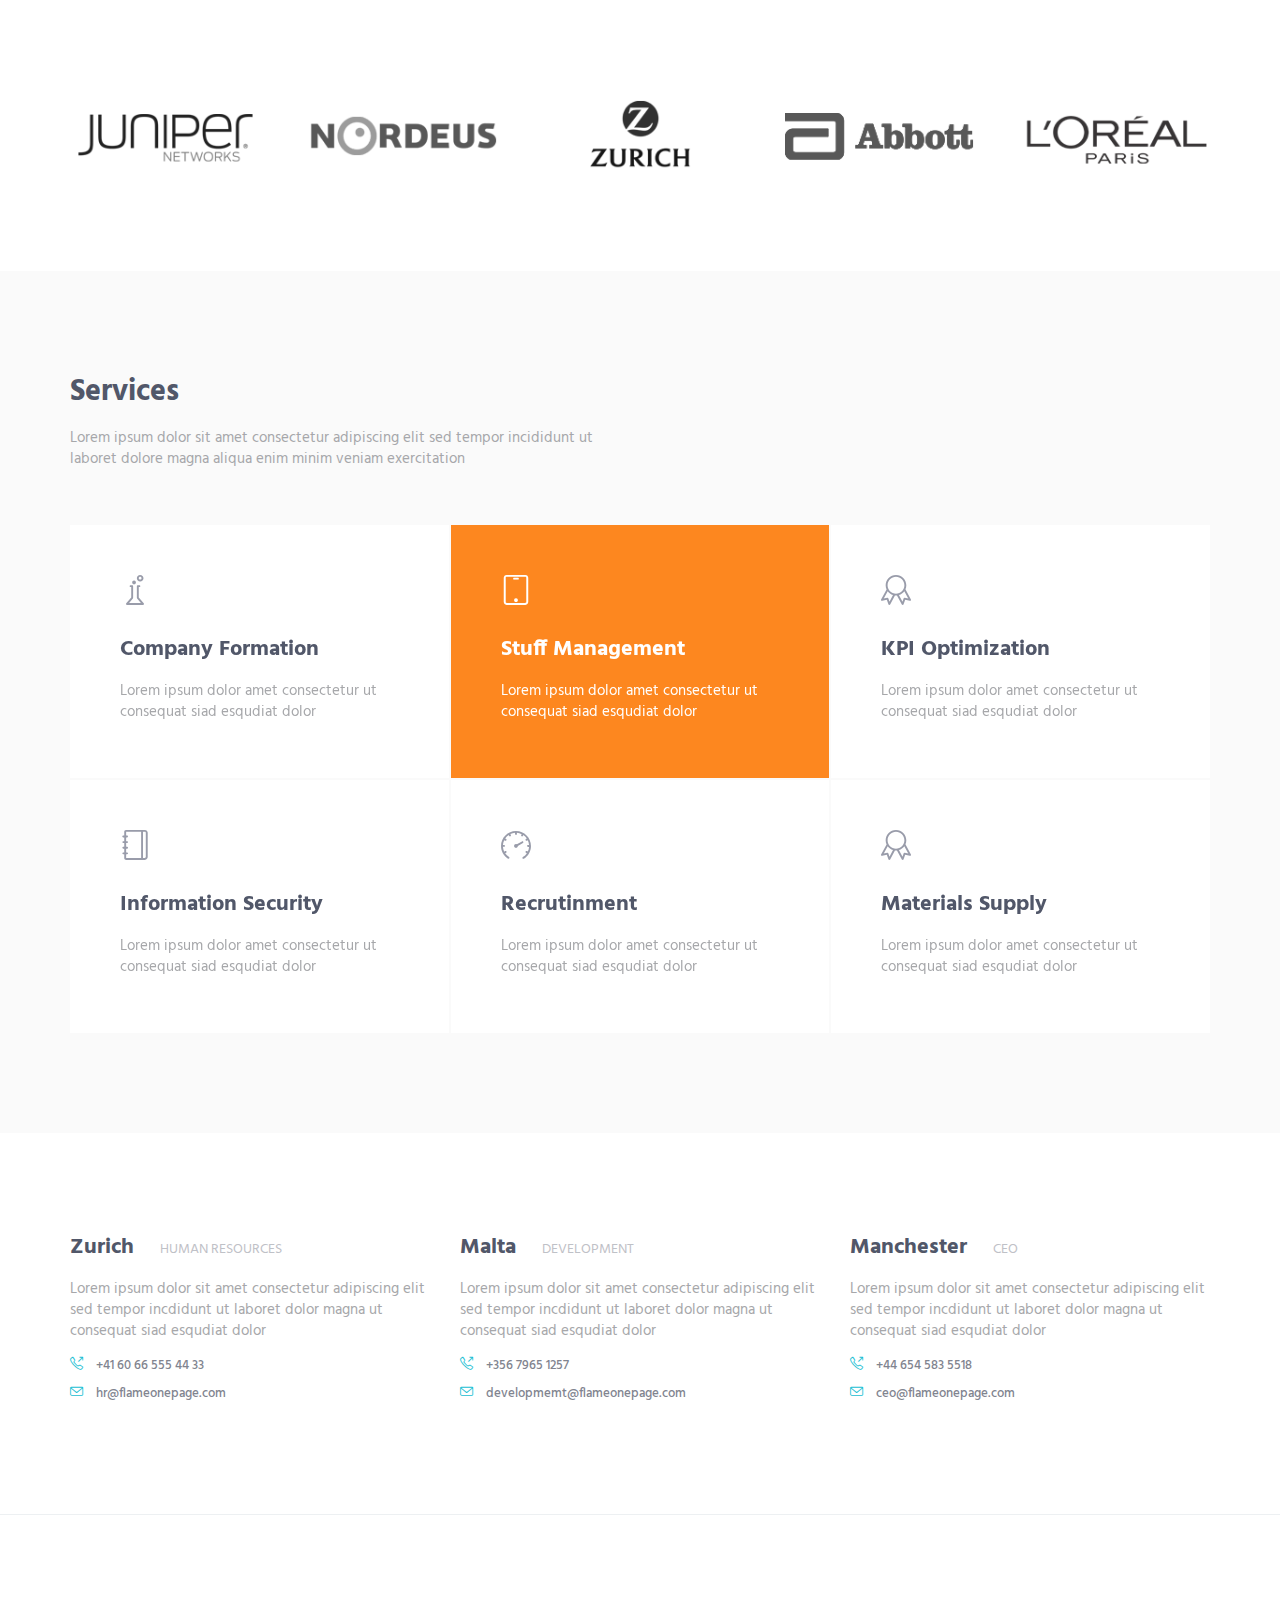
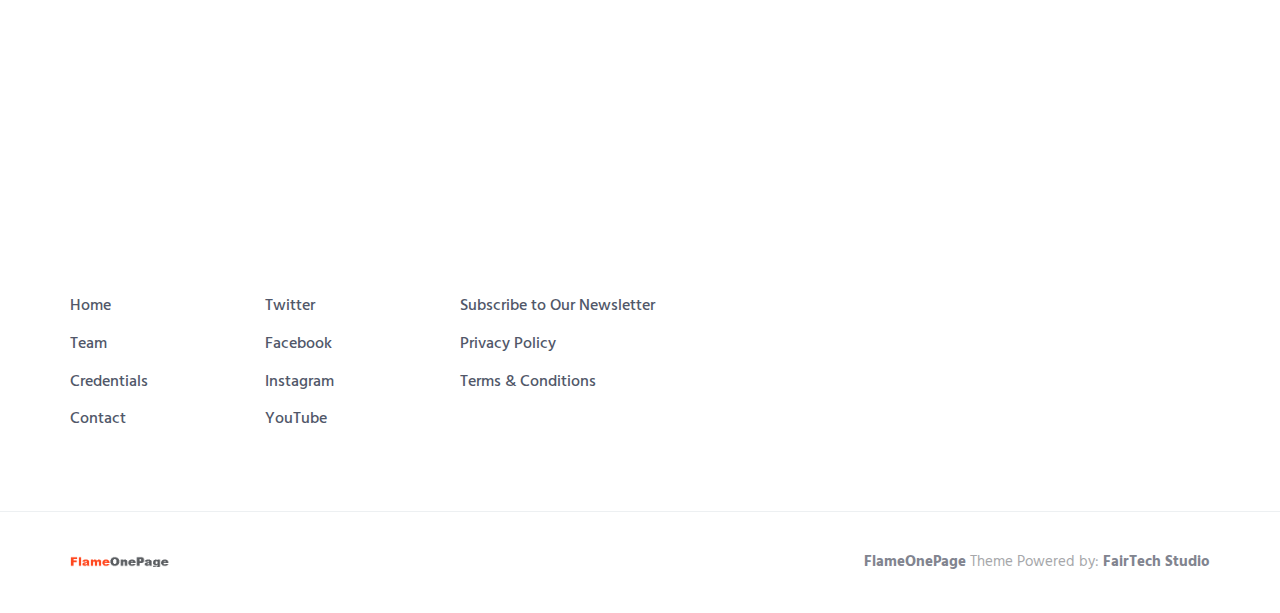
<file: V-4-Pinja/yessies/index.html>
<!DOCTYPE html>

<html lang="en" class="no-js">
   
    <head>
        <meta charset="utf-8"/>
        <title>FlameOnePage Free Template by FairTech</title>
        <meta http-equiv="X-UA-Compatible" content="IE=edge">
        <meta content="width=device-width, initial-scale=1" name="viewport"/>
        <meta content="FlameOnePage freebie theme for web startups by FairTech SEO." name="description"/>
        <meta content="FairTech" name="author"/>
        <link href="http://fonts.googleapis.com/css?family=Hind:300,400,500,600,700" rel="stylesheet" type="text/css">
		<link href="//netdna.bootstrapcdn.com/font-awesome/4.0.3/css/font-awesome.css" rel="stylesheet">
        <link href="vendor/simple-line-icons/simple-line-icons.min.css" rel="stylesheet" type="text/css"/>
        <link href="vendor/bootstrap/css/bootstrap.min.css" rel="stylesheet" type="text/css"/>
        <link href="css/animate.css" rel="stylesheet">
        <link href="vendor/swiper/css/swiper.min.css" rel="stylesheet" type="text/css"/>
        <link href="css/layout.min.css" rel="stylesheet" type="text/css"/>
        <link rel="shortcut icon" href="favicon.ico"/>
    </head>
   
  
    <body id="body" data-spy="scroll" data-target=".header">

          <header class="header navbar-fixed-top">
              <nav class="navbar" role="navigation">
                <div class="container">
                      <div class="menu-container js_nav-item">
                        <button type="button" class="navbar-toggle" data-toggle="collapse" data-target=".nav-collapse">
                            <span class="sr-only">Toggle navigation</span>
                            <span class="toggle-icon"></span>
                        </button>

                          <div class="logo">
                            <a class="logo-wrap" href="#body">
                                <img class="logo-img logo-img-main" src="img/yessies/yessies2.png" alt="Yessies Logo">
                                <img class="logo-img logo-img-active" src="img/yessies/yessies1.png" alt="Yessies Logo mustavalko">
                            </a>
                        </div>
                    </div>

                    <div class="collapse navbar-collapse nav-collapse">
					
					<!--div class="language-switcher">
					  <ul class="nav-lang">
                        <li><a class="active" href="#">EN</a></li>
					    <li><a href="#">DE</a></li>
						<li><a href="#">FR</a></li>
					  </ul>
					</div---> 
					
                        <div class="menu-container">
                            <ul class="nav navbar-nav navbar-nav-right">
                                <li class="js_nav-item nav-item"><a class="nav-item-child nav-item-hover" href="#body">Home</a></li>
                                <li class="js_nav-item nav-item"><a class="nav-item-child nav-item-hover" href="#about">Team</a></li>
								<li class="js_nav-item nav-item"><a class="nav-item-child nav-item-hover" href="#services">Services</a></li>
                                <li class="js_nav-item nav-item"><a class="nav-item-child nav-item-hover" href="#products">Products</a></li>
								<li class="js_nav-item nav-item"><a class="nav-item-child nav-item-hover" href="#work">Credentials</a></li>
                                <li class="js_nav-item nav-item"><a class="nav-item-child nav-item-hover" href="#pricing">Pricing</a></li>
                                <li class="js_nav-item nav-item"><a class="nav-item-child nav-item-hover" href="#contact">Contact</a></li>
                            </ul>
                        </div>
                    </div>
                </div>
            </nav>
			</header>
       
        <div id="carousel-example-generic" class="carousel slide" data-ride="carousel">
            <div class="container">
                <ol class="carousel-indicators">
                    <li data-target="#carousel-example-generic" data-slide-to="0" class="active"></li>
                    <li data-target="#carousel-example-generic" data-slide-to="1"></li>
                </ol>
            </div>

            <div class="carousel-inner" role="listbox">
                <div class="item active">
                    <img class="img-responsive" src="img/1920x1080/01.jpg" alt="Slider Image">
                    <div class="container">
                        <div class="carousel-centered">
                            <div class="margin-b-40">
                                <h1 class="carousel-title">Hi-End Solutions</h1>
                                <p class="color-white">Lorem ipsum dolor amet consectetur adipiscing dolore magna aliqua <br/> enim minim estudiat veniam siad venumus dolore</p>
                            </div>
                            <a href="#" class="btn-theme btn-theme-sm btn-white-brd text-uppercase">Details</a>
                        </div>
                    </div>
                </div>
                <div class="item">
                    <img class="img-responsive" src="img/1920x1080/02.jpg" alt="Slider Image">
                    <div class="container">
                        <div class="carousel-centered">
                            <div class="margin-b-40">
                                <h2 class="carousel-title">Personal Approach</h2>
                                <p class="color-white">Lorem ipsum dolor amet consectetur adipiscing dolore magna aliqua <br/> enim minim estudiat veniam siad venumus dolore</p>
                            </div>
                            <a href="#" class="btn-theme btn-theme-sm btn-white-brd text-uppercase">Take a Tour</a>
                        </div>
                    </div>
                </div>
            </div>
        </div>
        <!--========== SLIDER ==========-->

        <!--========== PAGE LAYOUT ==========-->
        <!-- About -->
        <div id="about">
            <div class="content-lg container">
                <!-- Masonry Grid -->
                <div class="masonry-grid row">
                    <div class="masonry-grid-sizer col-xs-6 col-sm-6 col-md-1"></div>
                    <div class="masonry-grid-item col-xs-12 col-sm-6 col-md-4 sm-margin-b-30">
                        <div class="margin-b-60">
                            <h2>Harmonious Planning</h2>
                            <p>Lorem ipsum dolor sit amet consectetur adipiscing elit sed tempor incididunt ut laboret dolore magna ut consequat siad esqudiat dolor</p>
                        </div>
                        <img class="full-width img-responsive wow fadeInUp" src="img/500x500/01.jpg" alt="Portfolio Image" data-wow-duration=".3" data-wow-delay=".2s">
                    </div>
                    <div class="masonry-grid-item col-xs-12 col-sm-6 col-md-4">
                        <div class="margin-b-60">
                          <h2>Easy Integration</h2>
                          <p>Lorem ipsum dolor sit amet consectetur adipiscing elit sed tempor incididunt ut laboret dolore magna ut consequat siad esqudiat dolor</p>  
                        </div>
						 <img class="full-width img-responsive wow fadeInUp" src="img/500x500/02.jpg" alt="Portfolio Image" data-wow-duration=".3" data-wow-delay=".3s">
                    </div>
                    <div class="masonry-grid-item col-xs-12 col-sm-6 col-md-4">
                        <div class="margin-t-60 margin-b-60">
                            <h2>Superior Support</h2>
                            <p>Lorem ipsum dolor sit amet consectetur adipiscing elit sed tempor incididunt ut laboret dolore magna ut consequat siad esqudiat dolor</p>
                        </div>
                        <img class="full-width img-responsive wow fadeInUp" src="img/500x500/03.jpg" alt="Portfolio Image" data-wow-duration=".3" data-wow-delay=".4s">
                    </div>
				</div>
                <!-- End Masonry Grid -->
            </div>
            
            <div class="bg-color-sky-light">
                <div class="content-lg container">
                    <div class="row">
                        <div class="col-md-5 col-sm-5 md-margin-b-60">
                            <div class="margin-t-50 margin-b-30">
                                <h2>Why Us?</h2>
                                <p>Lorem ipsum dolor sit amet, consectetur adipisicing elit, sed do eiusmod tempor incididunt ut labore et dolore magna aliqua. Ut enim ad minim veniam, quis nostrud exercitation ullamco laboris nisi ut aliquip ex ea commodo consequat.</p>
                            </div>
                            <a href="#" class="btn-theme btn-theme-sm btn-white-bg text-uppercase">More...</a>
                        </div>
                        <div class="col-md-5 col-sm-7 col-md-offset-2">
                            <!-- Accordion -->
                            <div class="accordion">
                                <div class="panel-group" id="accordion" role="tablist" aria-multiselectable="true">
                                    <div class="panel panel-default">
                                        <div class="panel-heading" role="tab" id="headingOne">
                                            <h4 class="panel-title">
                                                <a class="panel-title-child" role="button" data-toggle="collapse" data-parent="#accordion" href="#collapseOne" aria-expanded="true" aria-controls="collapseOne">
                                                    Expert Research
                                                </a>
                                            </h4>
                                        </div>
                                        <div id="collapseOne" class="panel-collapse collapse in" role="tabpanel" aria-labelledby="headingOne">
                                            <div class="panel-body">
                                                Anim pariatur cliche reprehenderit, enim eiusmod high life accusamus terry richardson ad squid. 3 wolf moon officia aute, non cupidatat skateboard dolor brunch.
                                            </div>
                                        </div>
                                    </div>
                                    <div class="panel panel-default">
                                        <div class="panel-heading" role="tab" id="headingTwo">
                                            <h4 class="panel-title">
                                                <a class="collapsed panel-title-child" role="button" data-toggle="collapse" data-parent="#accordion" href="#collapseTwo" aria-expanded="false" aria-controls="collapseTwo">
                                                    Hi-Tech Engineering
                                                </a>
                                            </h4>
                                        </div>
                                        <div id="collapseTwo" class="panel-collapse collapse" role="tabpanel" aria-labelledby="headingTwo">
                                            <div class="panel-body">
                                                Anim pariatur cliche reprehenderit, enim eiusmod high life accusamus terry richardson ad squid. 3 wolf moon officia aute, non cupidatat skateboard dolor brunch.
                                            </div>
                                        </div>
                                    </div>
                                    <div class="panel panel-default">
                                        <div class="panel-heading" role="tab" id="headingThree">
                                            <h4 class="panel-title">
                                                <a class="collapsed panel-title-child" role="button" data-toggle="collapse" data-parent="#accordion" href="#collapseThree" aria-expanded="false" aria-controls="collapseThree">
                                                    Outstanding Results
                                                </a>
                                            </h4>
                                        </div>
                                        <div id="collapseThree" class="panel-collapse collapse" role="tabpanel" aria-labelledby="headingThree">
                                            <div class="panel-body">
                                                Anim pariatur cliche reprehenderit, enim eiusmod high life accusamus terry richardson ad squid. 3 wolf moon officia aute, non cupidatat skateboard dolor brunch.
                                            </div>
                                        </div>
                                    </div>
                                </div>
                            </div>
                            <!-- End Accodrion -->
                        </div>
                    </div>
                    <!--// end row -->
                </div>
            </div>
        </div>
        <!-- End About -->

        <!-- Latest Products -->
        <div id="products">
            <div class="content-lg container">
                <div class="row margin-b-40">
                    <div class="col-sm-6">
                        <h2>Recent Projects</h2>
                        <p>Lorem ipsum dolor sit amet consectetur adipiscing elit sed tempor incididunt ut laboret dolore magna aliqua enim minim veniam exercitation</p>
                    </div>
                </div>
                <!--// end row -->

                <div class="row">
                    <!-- Latest Products -->
                    <div class="col-sm-4 sm-margin-b-50">
                        <div class="margin-b-20">
                            <img class="img-responsive" src="img/970x647/01.jpg" alt="Latest Products Image">
                        </div>
                        <h4><a href="#">Interior</a> <span class="text-uppercase margin-l-20">Architecture</span></h4>
                        <p>Lorem ipsum dolor sit amet consectetur adipiscing elit sed tempor incdidunt ut laboret dolor magna ut consequat siad esqudiat dolor</p>
                        <a class="link" href="#">Details</a>
                    </div>
                    <!-- End Latest Products -->

                    <!-- Latest Products -->
                    <div class="col-sm-4 sm-margin-b-50">
                        <div class="margin-b-20">
                            <img class="img-responsive" src="img/970x647/02.jpg" alt="Latest Products Image">
                        </div>
                        <h4><a href="#">Trend</a> <span class="text-uppercase margin-l-20">Setting</span></h4>
                        <p>Lorem ipsum dolor sit amet consectetur adipiscing elit sed tempor incdidunt ut laboret dolor magna ut consequat siad esqudiat dolor</p>
                        <a class="link" href="#">Details</a>
                    </div>
                    <!-- End Latest Products -->

                    <!-- Latest Products -->
                    <div class="col-sm-4 sm-margin-b-50">
                        <div class="margin-b-20">
                            <img class="img-responsive" src="img/970x647/03.jpg" alt="Latest Products Image">
                        </div>
                        <h4><a href="#">Fresh Style</a> <span class="text-uppercase margin-l-20">Philosophy</span></h4>
                        <p>Lorem ipsum dolor sit amet consectetur adipiscing elit sed tempor incdidunt ut laboret dolor magna ut consequat siad esqudiat dolor</p>
                        <a class="link" href="#">Details</a>
                    </div>
                    <!-- End Latest Products -->
                </div>
                <!--// end row -->
            </div>
        </div>
        <!-- End Latest Products -->

        <!-- Pricing -->
        <div id="pricing">
            <div class="bg-color-sky-light">
                <div class="content-lg container">
                    <div class="row row-space-1">
                        <div class="col-sm-4 sm-margin-b-2">
                            <!-- Pricing -->
                            <div class="pricing">
                                <div class="margin-b-30">
                                    <i class="pricing-icon icon-chemistry"></i>
                                    <h3>Silver Package <span> - $</span> 74.99</h3>
                                    <p>Lorem ipsum dolor amet consectetur ut consequat siad esqudiat dolor</p>
                                </div>
                                <ul class="list-unstyled pricing-list margin-b-50">
                                    <li class="pricing-list-item">Starter Kit</li>
                                    <li class="pricing-list-item">Basic Features</li>
                                    <li class="pricing-list-item">Annual Report</li>
                                </ul>
                                <a href="pricing.html" class="btn-theme btn-theme-sm btn-default-bg text-uppercase">Start Now</a>
                            </div>
                            <!-- End Pricing -->
                        </div>
                        <div class="col-sm-4 sm-margin-b-2">
                            <!-- Pricing -->
                            <div class="pricing pricing-active">
                                <div class="margin-b-30">
                                    <i class="pricing-icon icon-badge"></i>
                                    <h3>Gold Package <span> - $</span> 199.99</h3>
                                    <p>Lorem ipsum dolor amet consectetur ut consequat siad esqudiat dolor</p>
                                </div>
                                <ul class="list-unstyled pricing-list margin-b-50">
                                    <li class="pricing-list-item">Professional Kit</li>
                                    <li class="pricing-list-item">Full Options</li>
                                    <li class="pricing-list-item">Bi-anual Report</li>
                                </ul>
                                <a href="pricing.html" class="btn-theme btn-theme-sm btn-default-bg text-uppercase">Start Now</a>
                            </div>
                            <!-- End Pricing -->
                        </div>
                        <div class="col-sm-4">
                            <!-- Pricing -->
                            <div class="pricing">
                                <div class="margin-b-30">
                                    <i class="pricing-icon icon-shield"></i>
                                    <h3>Platinum Package <span> - $</span> 500</h3>
                                    <p>Lorem ipsum dolor amet consectetur ut consequat siad esqudiat dolor</p>
                                </div>
                                <ul class="list-unstyled pricing-list margin-b-50">
                                    <li class="pricing-list-item">Complete Kit</li>
                                    <li class="pricing-list-item">Advanced Options</li>
                                    <li class="pricing-list-item">Monthly Report</li>
                                </ul>
                                <a href="pricing.html" class="btn-theme btn-theme-sm btn-default-bg text-uppercase">Start Now</a>
                            </div>
                            <!-- End Pricing -->
                        </div>
                    </div>
                    <!--// end row -->
                </div>
            </div>
        </div>
        <!-- End Pricing -->

        <!-- Work -->
        <div id="work">
            <div class="section-seperator">
                <div class="content-md container">
                    <div class="row margin-b-40">
                        <div class="col-sm-6">
                            <h2>Portfolio</h2>
                            <p>Lorem ipsum dolor sit amet consectetur adipiscing elit sed tempor incididunt ut laboret dolore magna aliqua enim minim veniam exercitation</p>
                        </div>
                    </div>
                    <!--// end row -->

                    <!-- Masonry Grid -->
                    <div class="masonry-grid row">


                        <div class="masonry-grid-item col-xs-12 col-sm-6 col-md-4 md-margin-b-30">
                            <!-- Work -->
                            <div class="work work-popup-trigger">
                                <div class="work-overlay">
                                    <img class="full-width img-responsive" src="img/397x300/01.jpg" alt="Portfolio Image">
                                </div>
                                <div class="work-popup-overlay">
                                    <div class="work-popup-content">
                                        <a href="javascript:void(0);" class="work-popup-close">Hide</a>
                                        <div class="margin-b-30">
                                            <h3 class="margin-b-5">Art Of Coding</h3>
                                            <span>Clean &amp; Minimalistic Design</span>
                                        </div>
                                        <div class="row">
                                            <div class="col-sm-8 work-popup-content-divider sm-margin-b-20">
                                                <div class="margin-t-10 sm-margin-t-0">
                                                    <p>Duis aute irure dolor in reprehenderit in voluptate velit esse cillum dolore eu fugiat nulla pariatur. Excepteur sint occaecat cupidatat non proident, sunt in culpa qui officia deserunt mollit anim id est laborum.</p>
                                                    <p>Lorem ipsum dolor sit amet, consectetur adipisicing elit, sed do eiusmod tempor incididunt ut labore et dolore magna aliqua. Ut enim ad minim veniam, quis nostrud.</p>
                                                    <ul class="list-inline work-popup-tag">
                                                        <li class="work-popup-tag-item"><a class="work-popup-tag-link" href="#">Strategy,</a></li>
                                                        <li class="work-popup-tag-item"><a class="work-popup-tag-link" href="#">Implementation,</a></li>
                                                        <li class="work-popup-tag-item"><a class="work-popup-tag-link" href="#">Credentials</a></li>
                                                    </ul>
                                                </div>
                                            </div>
                                            <div class="col-sm-4">
                                                <div class="margin-t-10 sm-margin-t-0">
                                                    <p class="margin-b-5"><strong>Project Manager:</strong> Boris Becker</p>
                                                    <p class="margin-b-5"><strong>Executive:</strong> Heike Macatsch</p>
                                                    <p class="margin-b-5"><strong>Architect:</strong> Oliver Pocher</p>
                                                    <p class="margin-b-5"><strong>Client:</strong> FairTech</p>
                                                </div>
                                            </div>
                                        </div>
                                    </div>
                                </div>
                            </div>
                            <!-- End Work -->
                        </div>
                        <div class="masonry-grid-item col-xs-12 col-sm-6 col-md-4 md-margin-b-30">
                            <!-- Work -->
                            <div class="work work-popup-trigger">
                                <div class="work-overlay">
                                    <img class="full-width img-responsive" src="img/397x300/02.jpg" alt="Portfolio Image">
                                </div>
                                <div class="work-popup-overlay">
                                    <div class="work-popup-content">
                                        <a href="javascript:void(0);" class="work-popup-close">Hide</a>
                                        <div class="margin-b-30">
                                            <h3 class="margin-b-5">Art Of Coding</h3>
                                            <span>Clean &amp; Minimalistic Design</span>
                                        </div>
                                        <div class="row">
                                            <div class="col-sm-8 work-popup-content-divider sm-margin-b-20">
                                                <div class="margin-t-10 sm-margin-t-0">
                                                    <p>Duis aute irure dolor in reprehenderit in voluptate velit esse cillum dolore eu fugiat nulla pariatur. Excepteur sint occaecat cupidatat non proident, sunt in culpa qui officia deserunt mollit anim id est laborum.</p>
                                                    <p>Lorem ipsum dolor sit amet, consectetur adipisicing elit, sed do eiusmod tempor incididunt ut labore et dolore magna aliqua. Ut enim ad minim veniam, quis nostrud.</p>
                                                    <ul class="list-inline work-popup-tag">
                                                        <li class="work-popup-tag-item"><a class="work-popup-tag-link" href="#">Strategy,</a></li>
                                                        <li class="work-popup-tag-item"><a class="work-popup-tag-link" href="#">Implementation,</a></li>
                                                        <li class="work-popup-tag-item"><a class="work-popup-tag-link" href="#">Credentials</a></li>
                                                    </ul>
                                                </div>
                                            </div>
                                            <div class="col-sm-4">
                                                <div class="margin-t-10 sm-margin-t-0">
                                                    <p class="margin-b-5"><strong>Project Manager:</strong> Boris Becker</p>
                                                    <p class="margin-b-5"><strong>Executive:</strong> Heike Macatsch</p>
                                                    <p class="margin-b-5"><strong>Architect:</strong> Oliver Pocher</p>
                                                    <p class="margin-b-5"><strong>Client:</strong> Keenthemes</p>
                                                </div>
                                            </div>
                                        </div>
                                    </div>
                                </div>
                            </div>
                            <!-- End Work -->
                        </div>
                        <div class="masonry-grid-item col-xs-12 col-sm-6 col-md-4">
                            <!-- Work -->
                            <div class="work work-popup-trigger">
                                <div class="work-overlay">
                                    <img class="full-width img-responsive" src="img/397x300/03.jpg" alt="Portfolio Image">
                                </div>
                                <div class="work-popup-overlay">
                                    <div class="work-popup-content">
                                        <a href="javascript:void(0);" class="work-popup-close">Hide</a>
                                        <div class="margin-b-30">
                                            <h3 class="margin-b-5">Art Of Coding</h3>
                                            <span>Clean &amp; Minimalistic Design</span>
                                        </div>
                                        <div class="row">
                                            <div class="col-sm-8 work-popup-content-divider sm-margin-b-20">
                                                <div class="margin-t-10 sm-margin-t-0">
                                                    <p>Duis aute irure dolor in reprehenderit in voluptate velit esse cillum dolore eu fugiat nulla pariatur. Excepteur sint occaecat cupidatat non proident, sunt in culpa qui officia deserunt mollit anim id est laborum.</p>
                                                    <p>Lorem ipsum dolor sit amet, consectetur adipisicing elit, sed do eiusmod tempor incididunt ut labore et dolore magna aliqua. Ut enim ad minim veniam, quis nostrud.</p>
                                                    <ul class="list-inline work-popup-tag">
                                                        <li class="work-popup-tag-item"><a class="work-popup-tag-link" href="#">Strategy,</a></li>
                                                        <li class="work-popup-tag-item"><a class="work-popup-tag-link" href="#">Implementation,</a></li>
                                                        <li class="work-popup-tag-item"><a class="work-popup-tag-link" href="#">Credentials</a></li>
                                                    </ul>
                                                </div>
                                            </div>
                                            <div class="col-sm-4">
                                                <div class="margin-t-10 sm-margin-t-0">
                                                    <p class="margin-b-5"><strong>Project Manager:</strong> Boris Becker</p>
                                                    <p class="margin-b-5"><strong>Executive:</strong> Heike Macatsch</p>
                                                    <p class="margin-b-5"><strong>Architect:</strong> Oliver Pocher</p>
                                                    <p class="margin-b-5"><strong>Client:</strong> Keenthemes</p>
                                                </div>
                                            </div>
                                        </div>
                                    </div>
                                </div>
                            </div>
                            <!-- End Work -->
                        </div>
						<div class="masonry-grid-sizer col-xs-6 col-sm-6 col-md-1"></div>
						<div class="masonry-grid-item col-xs-12 col-sm-6 col-md-4 margin-b-30">
                            <!-- Work -->
                            <div class="work work-popup-trigger">
                                <div class="work-overlay">
                                    <img class="full-width img-responsive" src="img/397x415/01.jpg" alt="Portfolio Image">
                                </div>
                                <div class="work-popup-overlay">
                                    <div class="work-popup-content">
                                        <a href="javascript:void(0);" class="work-popup-close">Hide</a>
                                        <div class="margin-b-30">
                                            <h3 class="margin-b-5">Art Of Coding</h3>
                                            <span>Clean &amp; Minimalistic Design</span>
                                        </div>
                                        <div class="row">
                                            <div class="col-sm-8 work-popup-content-divider sm-margin-b-20">
                                                <div class="margin-t-10 sm-margin-t-0">
                                                    <p>Duis aute irure dolor in reprehenderit in voluptate velit esse cillum dolore eu fugiat nulla pariatur. Excepteur sint occaecat cupidatat non proident, sunt in culpa qui officia deserunt mollit anim id est laborum.</p>
                                                    <p>Lorem ipsum dolor sit amet, consectetur adipisicing elit, sed do eiusmod tempor incididunt ut labore et dolore magna aliqua. Ut enim ad minim veniam, quis nostrud.</p>
                                                    <ul class="list-inline work-popup-tag">
                                                        <li class="work-popup-tag-item"><a class="work-popup-tag-link" href="#">Strategy,</a></li>
                                                        <li class="work-popup-tag-item"><a class="work-popup-tag-link" href="#">Implementation,</a></li>
                                                        <li class="work-popup-tag-item"><a class="work-popup-tag-link" href="#">Credentials</a></li>
                                                    </ul>
                                                </div>
                                            </div>
                                            <div class="col-sm-4">
                                                <div class="margin-t-10 sm-margin-t-0">
                                                    <p class="margin-b-5"><strong>Project Manager:</strong> Boris Becker</p>
                                                    <p class="margin-b-5"><strong>Executive:</strong> Heike Macatsch</p>
                                                    <p class="margin-b-5"><strong>Architect:</strong> Oliver Pocher</p>
                                                    <p class="margin-b-5"><strong>Client:</strong> FairTech</p>
                                                </div>
                                            </div>
                                        </div>
                                    </div>
                                </div>
                            </div>
                            <!-- End Work -->
                        </div>
                        <div class="masonry-grid-item col-xs-12 col-sm-6 col-md-8 margin-b-30">
                            <!-- Work -->
                            <div class="work work-popup-trigger">
                                <div class="work-overlay">
                                    <img class="full-width img-responsive" src="img/800x400/01.jpg" alt="Portfolio Image">
                                </div>
                                <div class="work-popup-overlay">
                                    <div class="work-popup-content">
                                        <a href="javascript:void(0);" class="work-popup-close">Hide</a>
                                        <div class="margin-b-30">
                                            <h3 class="margin-b-5">Art Of Coding</h3>
                                            <span>Clean &amp; Minimalistic Design</span>
                                        </div>
                                        <div class="row">
                                            <div class="col-sm-8 work-popup-content-divider sm-margin-b-20">
                                                <div class="margin-t-10 sm-margin-t-0">
                                                    <p>Duis aute irure dolor in reprehenderit in voluptate velit esse cillum dolore eu fugiat nulla pariatur. Excepteur sint occaecat cupidatat non proident, sunt in culpa qui officia deserunt mollit anim id est laborum.</p>
                                                    <p>Lorem ipsum dolor sit amet, consectetur adipisicing elit, sed do eiusmod tempor incididunt ut labore et dolore magna aliqua. Ut enim ad minim veniam, quis nostrud.</p>
                                                    <ul class="list-inline work-popup-tag">
                                                        <li class="work-popup-tag-item"><a class="work-popup-tag-link" href="#">Strategy,</a></li>
                                                        <li class="work-popup-tag-item"><a class="work-popup-tag-link" href="#">Implementation,</a></li>
                                                        <li class="work-popup-tag-item"><a class="work-popup-tag-link" href="#">Credentials</a></li>
                                                    </ul>
                                                </div>
                                            </div>
                                            <div class="col-sm-4">
                                                <div class="margin-t-10 sm-margin-t-0">
                                                    <p class="margin-b-5"><strong>Project Manager:</strong> Boris Becker</p>
                                                    <p class="margin-b-5"><strong>Executive:</strong> Heike Macatsch</p>
                                                    <p class="margin-b-5"><strong>Architect:</strong> Oliver Pocher</p>
                                                    <p class="margin-b-5"><strong>Client:</strong> FairTech</p>
                                                </div>
                                            </div>
                                        </div>
                                    </div>
                                </div>
                            </div>
                            <!-- End Work -->
                        </div>
                    </div>
                    <!-- End Masonry Grid -->
                </div>
            </div>
            
            <!-- Clients -->
            <div class="content-lg container">
                <!-- Swiper Clients -->
                <div class="swiper-slider swiper-clients">
                    <!-- Swiper Wrapper -->
                    <div class="swiper-wrapper">
                        <div class="swiper-slide">
                            <img class="swiper-clients-img" src="img/clients/01.png" alt="Clients Logo">
                        </div>
                        <div class="swiper-slide">
                            <img class="swiper-clients-img" src="img/clients/02.png" alt="Clients Logo">
                        </div>
                        <div class="swiper-slide">
                            <img class="swiper-clients-img" src="img/clients/03.png" alt="Clients Logo">
                        </div>
                        <div class="swiper-slide">
                            <img class="swiper-clients-img" src="img/clients/04.png" alt="Clients Logo">
                        </div>
                        <div class="swiper-slide">
                            <img class="swiper-clients-img" src="img/clients/05.png" alt="Clients Logo">
                        </div>
                        <div class="swiper-slide">
                            <img class="swiper-clients-img" src="img/clients/06.png" alt="Clients Logo">
                        </div>
                    </div>
                    <!-- End Swiper Wrapper -->
                </div>
                <!-- End Swiper Clients -->
            </div>
            <!-- End Clients -->
        </div>
        <!-- End Work -->

        <!-- Services -->
        <div id="services">
            <div class="bg-color-sky-light" data-auto-height="true">
                <div class="content-lg container">
                    <div class="row margin-b-40">
                        <div class="col-sm-6">
                            <h2>Services</h2>
                            <p>Lorem ipsum dolor sit amet consectetur adipiscing elit sed tempor incididunt ut laboret dolore magna aliqua enim minim veniam exercitation</p>
                        </div>
                    </div>
                    <!--// end row -->

                    <div class="row row-space-1 margin-b-2">
                        <div class="col-sm-4 sm-margin-b-2">
                            <div class="service" data-height="height">
                                <div class="service-element">
                                    <i class="service-icon icon-chemistry"></i>
                                </div>
                                <div class="service-info">
                                    <h3>Company Formation</h3>
                                    <p class="margin-b-5">Lorem ipsum dolor amet consectetur ut consequat siad esqudiat dolor</p>
                                </div>
                                <a href="#" class="content-wrapper-link"></a>    
                            </div>
                        </div>
                        <div class="col-sm-4 sm-margin-b-2">
                            <div class="service bg-color-base" data-height="height">
                                <div class="service-element">
                                    <i class="service-icon color-white icon-screen-tablet"></i>
                                </div>
                                <div class="service-info">
                                    <h3 class="color-white">Stuff Management</h3>
                                    <p class="color-white margin-b-5">Lorem ipsum dolor amet consectetur ut consequat siad esqudiat dolor</p>
                                </div>
                                <a href="#" class="content-wrapper-link"></a>    
                            </div>
                        </div>
                        <div class="col-sm-4">
                            <div class="service" data-height="height">
                                <div class="service-element">
                                    <i class="service-icon icon-badge"></i>
                                </div>
                                <div class="service-info">
                                    <h3>KPI Optimization</h3>
                                    <p class="margin-b-5">Lorem ipsum dolor amet consectetur ut consequat siad esqudiat dolor</p>
                                </div>
                                <a href="#" class="content-wrapper-link"></a>    
                            </div>
                        </div>
                    </div>
                    <!--// end row -->

                    <div class="row row-space-1">
                        <div class="col-sm-4 sm-margin-b-2">
                            <div class="service" data-height="height">
                                <div class="service-element">
                                    <i class="service-icon icon-notebook"></i>
                                </div>
                                <div class="service-info">
                                    <h3>Information Security</h3>
                                    <p class="margin-b-5">Lorem ipsum dolor amet consectetur ut consequat siad esqudiat dolor</p>
                                </div>
                                <a href="#" class="content-wrapper-link"></a>    
                            </div>
                        </div>
                        <div class="col-sm-4 sm-margin-b-2">
                            <div class="service" data-height="height">
                                <div class="service-element">
                                    <i class="service-icon icon-speedometer"></i>
                                </div>
                                <div class="service-info">
                                    <h3>Recrutinment</h3>
                                    <p class="margin-b-5">Lorem ipsum dolor amet consectetur ut consequat siad esqudiat dolor</p>
                                </div>
                                <a href="#" class="content-wrapper-link"></a>    
                            </div>
                        </div>
                        <div class="col-sm-4">
                            <div class="service" data-height="height">
                                <div class="service-element">
                                    <i class="service-icon icon-badge"></i>
                                </div>
                                <div class="service-info">
                                    <h3>Materials Supply</h3>
                                    <p class="margin-b-5">Lorem ipsum dolor amet consectetur ut consequat siad esqudiat dolor</p>
                                </div>
                                <a href="#" class="content-wrapper-link"></a>    
                            </div>
                        </div>
                    </div>
                    <!--// end row -->
                </div>
            </div>
        </div>
        <!-- End Service -->
            
        <!-- Contact -->
        <div id="contact">
            <!-- Contact List -->
            <div class="section-seperator">
                <div class="content-lg container">
                    <div class="row">
                        <!-- Contact List -->
                        <div class="col-sm-4 sm-margin-b-50">
                            <h3><a href="http://ft-seo.ch/">Zurich</a> <span class="text-uppercase margin-l-20">Human Resources</span></h3>
                            <p>Lorem ipsum dolor sit amet consectetur adipiscing elit sed tempor incdidunt ut laboret dolor magna ut consequat siad esqudiat dolor</p>
                            <ul class="list-unstyled contact-list">
                                <li><i class="margin-r-10 color-base icon-call-out"></i> +41 60 66 555 44 33</li>
                                <li><i class="margin-r-10 color-base icon-envelope"></i> hr@flameonepage.com</li>
                            </ul>
                        </div>
                        <!-- End Contact List -->

                        <!-- Contact List -->
                        <div class="col-sm-4 sm-margin-b-50">
                            <h3><a href="http://ft-seo.ch/">Malta</a> <span class="text-uppercase margin-l-20">Development</span></h3>
                            <p>Lorem ipsum dolor sit amet consectetur adipiscing elit sed tempor incdidunt ut laboret dolor magna ut consequat siad esqudiat dolor</p>
                            <ul class="list-unstyled contact-list">
                                <li><i class="margin-r-10 color-base icon-call-out"></i> +356 7965 1257</li>
                                <li><i class="margin-r-10 color-base icon-envelope"></i> developmemt@flameonepage.com</li>
                            </ul>
                        </div>
                        <!-- End Contact List -->

                        <!-- Contact List -->
                        <div class="col-sm-4 sm-margin-b-50">
                            <h3><a href="http://ft-seo.ch/">Manchester</a> <span class="text-uppercase margin-l-20">CEO</span></h3>
                            <p>Lorem ipsum dolor sit amet consectetur adipiscing elit sed tempor incdidunt ut laboret dolor magna ut consequat siad esqudiat dolor</p>
                            <ul class="list-unstyled contact-list">
                                <li><i class="margin-r-10 color-base icon-call-out"></i> +44 654 583 5518</li>
                                <li><i class="margin-r-10 color-base icon-envelope"></i> ceo@flameonepage.com</li>
                            </ul>
                        </div>
                        <!-- End Contact List -->
                    </div>
                    <!--// end row -->
                </div>
            </div>
            <!-- End Contact List -->
            
            <!-- Google Map -->
            <div class="map height-300">
			<iframe src="https://www.google.com/maps/embed?pb=!1m18!1m12!1m3!1d2724.0694570748947!2d7.455080415208266!3d46.94067397914616!2m3!1f0!2f0!3f0!3m2!1i1024!2i768!4f13.1!3m3!1m2!1s0x478e39d0cf20e8d1%3A0x9daac4cd3043d067!2sThunstrasse+50%2C+3005+Bern%2C+Switzerland!5e0!3m2!1sen!2sin!4v1496749852928" width="100%" height="100%" frameborder="0" style="border:0" allowfullscreen></iframe>
			</div>
        </div>
        <!-- End Contact -->
        <!--========== END PAGE LAYOUT ==========-->

        <!--========== FOOTER ==========-->
        <footer class="footer">
            <!-- Links -->
            <div class="section-seperator">
                <div class="content-md container">
                    <div class="row">
                        <div class="col-sm-2 sm-margin-b-30">
                            <!-- List -->
                            <ul class="list-unstyled footer-list">
                                <li class="footer-list-item"><a href="#body">Home</a></li>
                                <li class="footer-list-item"><a href="#about">Team</a></li>
                                <li class="footer-list-item"><a href="#work">Credentials</a></li>
                                <li class="footer-list-item"><a href="#contact">Contact</a></li>
                            </ul>
                            <!-- End List -->
                        </div>
                        <div class="col-sm-2 sm-margin-b-30">
                            <!-- List -->
                            <ul class="list-unstyled footer-list">
                                <li class="footer-list-item"><a href="#">Twitter</a></li>
                                <li class="footer-list-item"><a href="#">Facebook</a></li>
                                <li class="footer-list-item"><a href="#">Instagram</a></li>
                                <li class="footer-list-item"><a href="#">YouTube</a></li>
                            </ul>
                            <!-- End List -->
                        </div>
                        <div class="col-sm-3">
                            <!-- List -->
                            <ul class="list-unstyled footer-list">
                                <li class="footer-list-item"><a href="#">Subscribe to Our Newsletter</a></li>
                                <li class="footer-list-item"><a href="#">Privacy Policy</a></li>
                                <li class="footer-list-item"><a href="#">Terms &amp; Conditions</a></li>
                            </ul>
                            <!-- End List -->
                        </div>
                    </div>
                    <!--// end row -->
                </div>
            </div>
            <!-- End Links -->

            <!-- Copyright -->
            <div class="content container">
                <div class="row">
                    <div class="col-xs-6">
                        <img class="footer-logo" src="img/logo-dark.png" alt="flameonepage Logo">
                    </div>
                    <div class="col-xs-6 text-right">
                        <p class="margin-b-0"><a class="fweight-700" href="#">FlameOnePage</a> Theme Powered by: <a class="fweight-700" href="http://ft-seo.ch/">FairTech Studio</a></p>
                    </div>
                </div>
                <!--// end row -->
            </div>
            <!-- End Copyright -->
        </footer>
        <!--========== END FOOTER ==========-->

        <!-- Back To Top -->
        <a href="javascript:void(0);" class="js-back-to-top back-to-top">Top</a>

        <!-- JAVASCRIPTS(Load javascripts at bottom, this will reduce page load time) -->
        <!-- CORE PLUGINS -->
        <script src="vendor/jquery.min.js" type="text/javascript"></script>
        <script src="vendor/jquery-migrate.min.js" type="text/javascript"></script>
        <script src="vendor/bootstrap/js/bootstrap.min.js" type="text/javascript"></script>

        <!-- PAGE LEVEL PLUGINS -->
        <script src="vendor/jquery.easing.js" type="text/javascript"></script>
        <script src="vendor/jquery.back-to-top.js" type="text/javascript"></script>
        <script src="vendor/jquery.smooth-scroll.js" type="text/javascript"></script>
        <script src="vendor/jquery.wow.min.js" type="text/javascript"></script>
        <script src="vendor/swiper/js/swiper.jquery.min.js" type="text/javascript"></script>
        <script src="vendor/masonry/jquery.masonry.pkgd.min.js" type="text/javascript"></script>
        <script src="vendor/masonry/imagesloaded.pkgd.min.js" type="text/javascript"></script>

        <!-- PAGE LEVEL SCRIPTS -->
        <script src="js/layout.min.js" type="text/javascript"></script>
        <script src="js/components/wow.min.js" type="text/javascript"></script>
        <script src="js/components/swiper.min.js" type="text/javascript"></script>
        <script src="js/components/masonry.min.js" type="text/javascript"></script>

    </body>
    <!-- END BODY -->
</html>
</file>
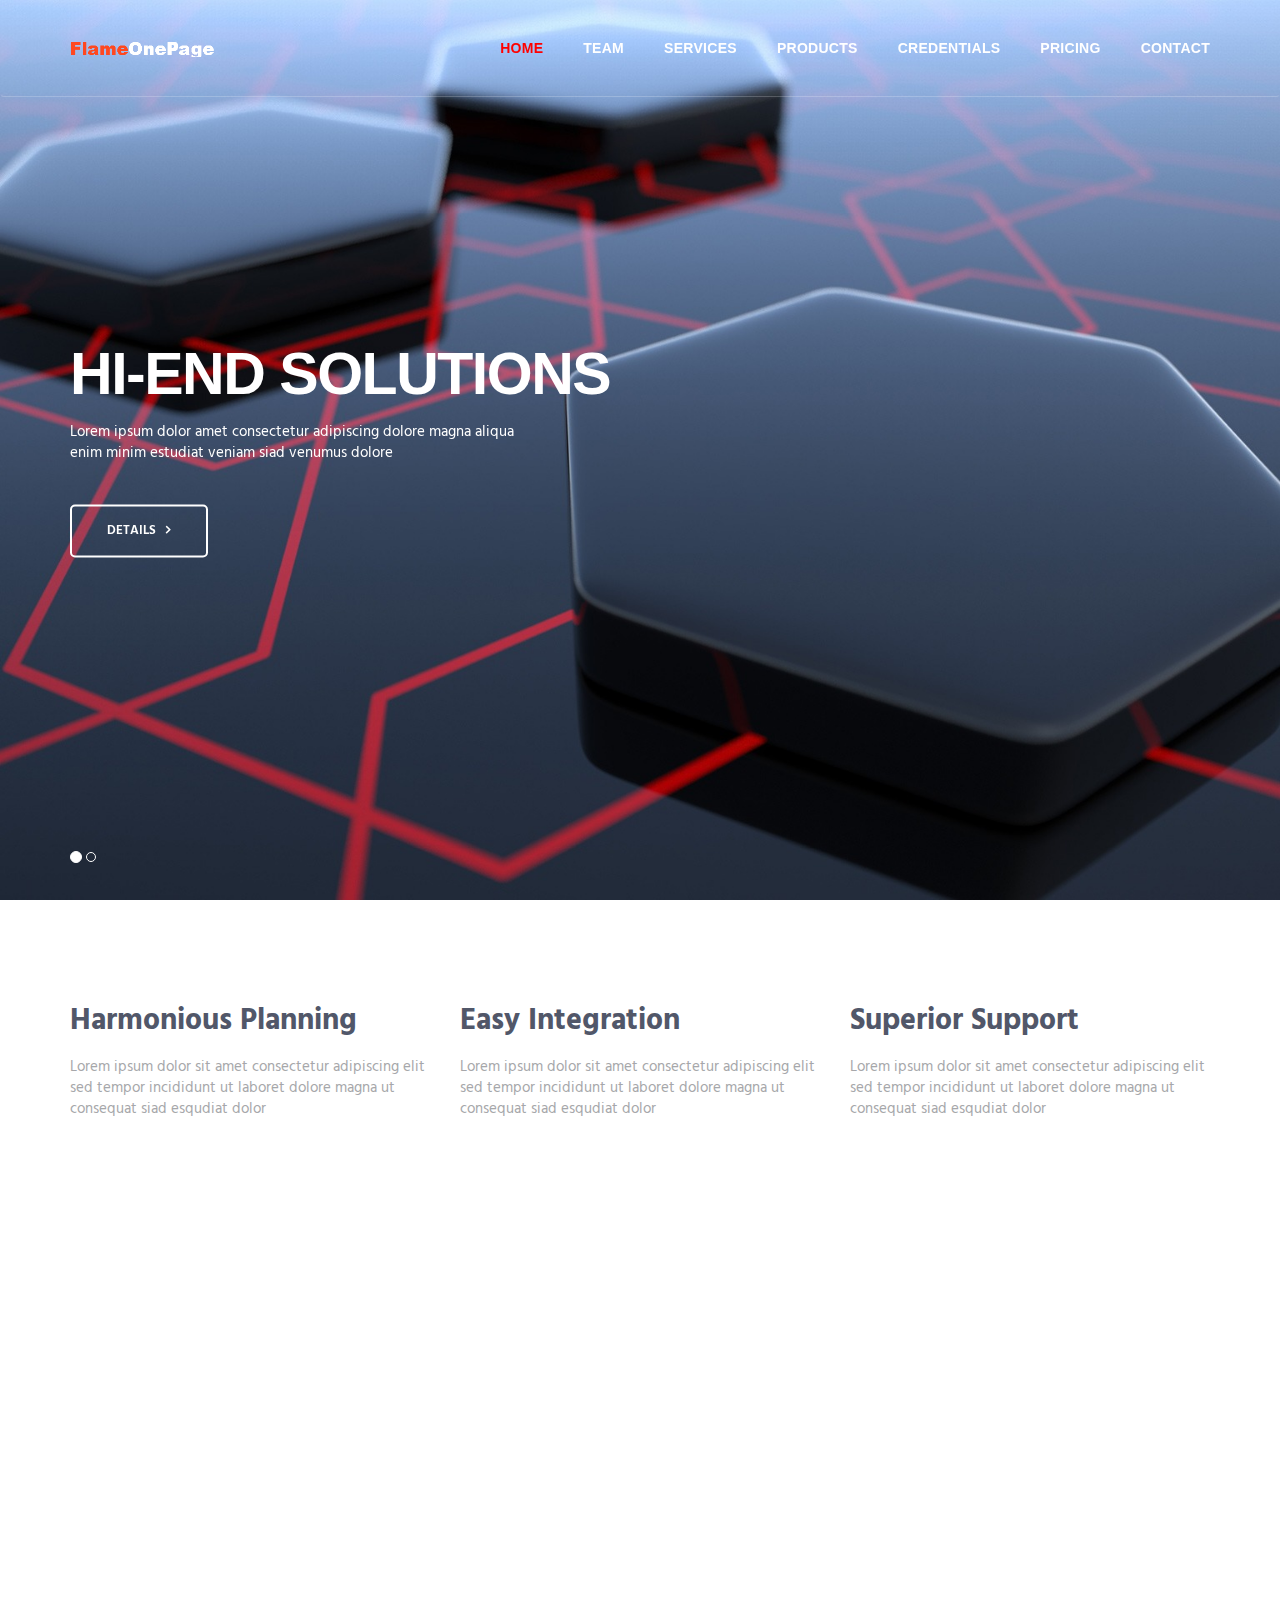
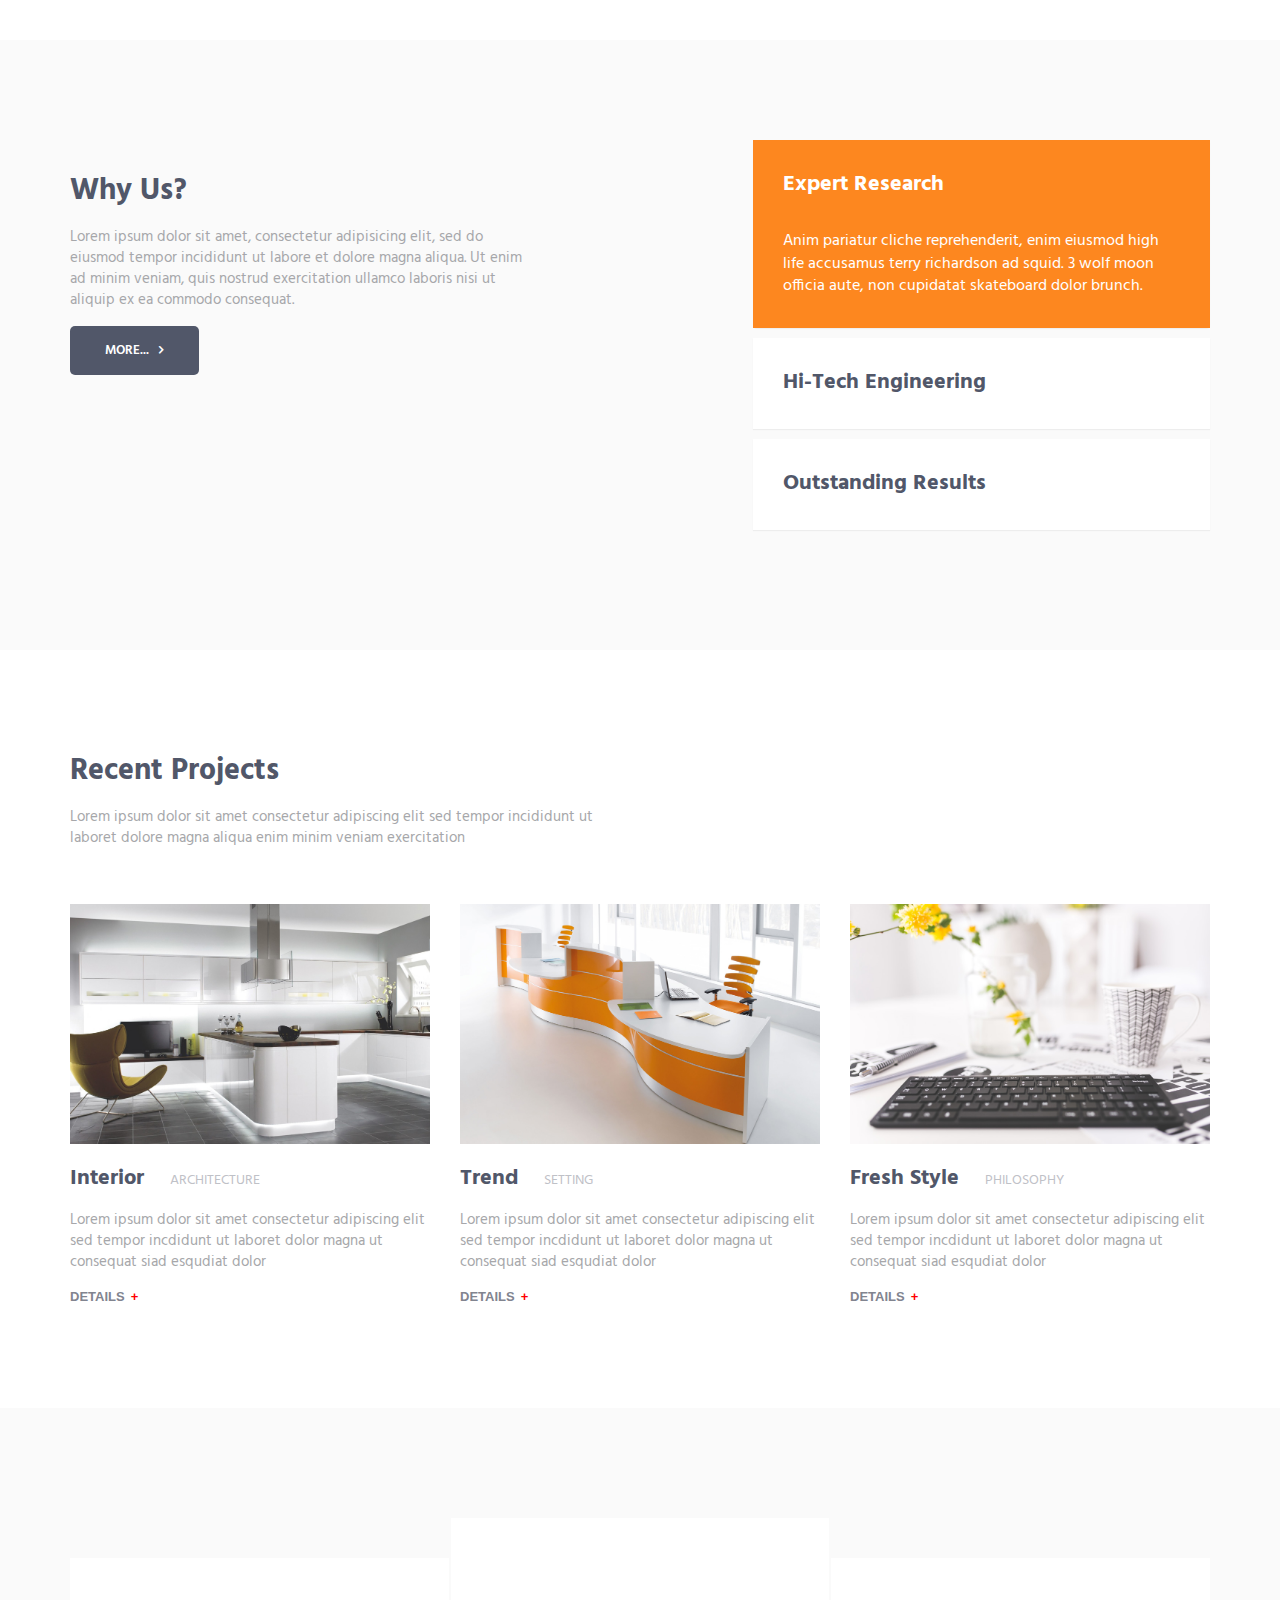
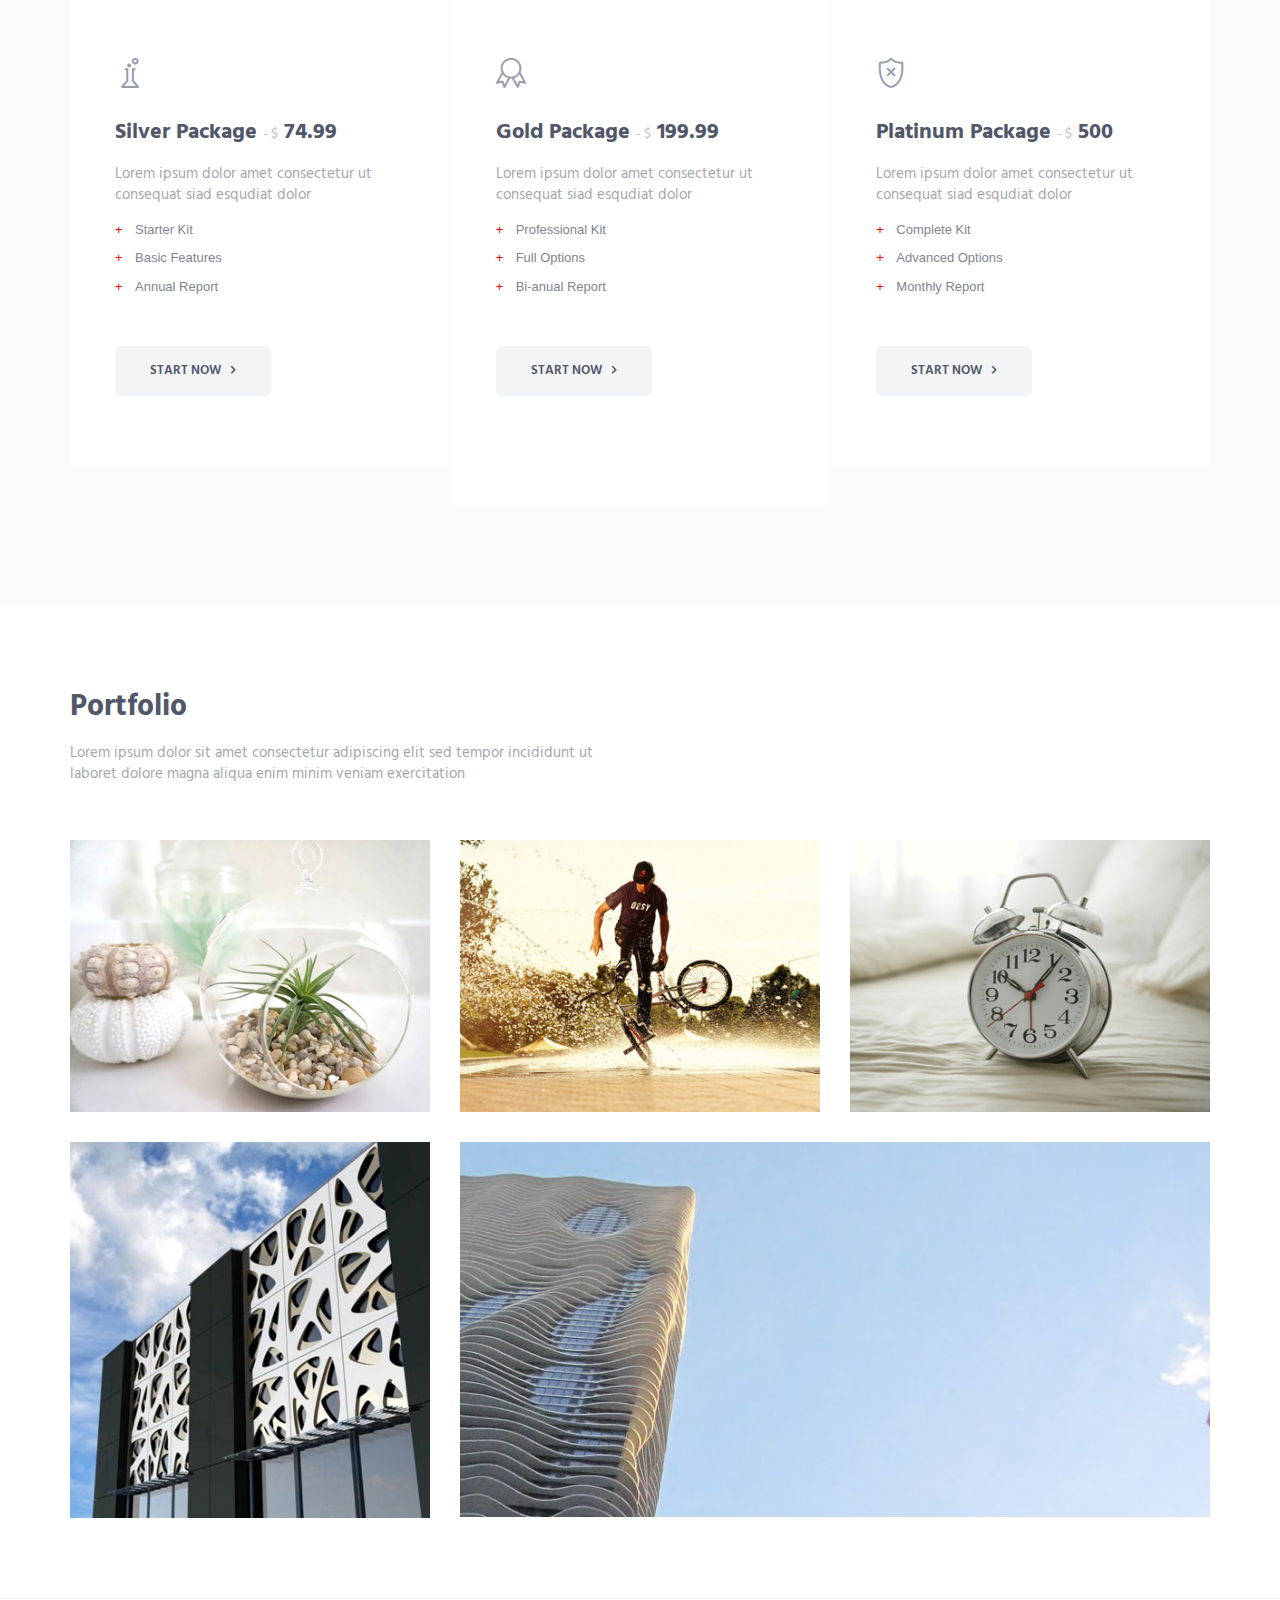
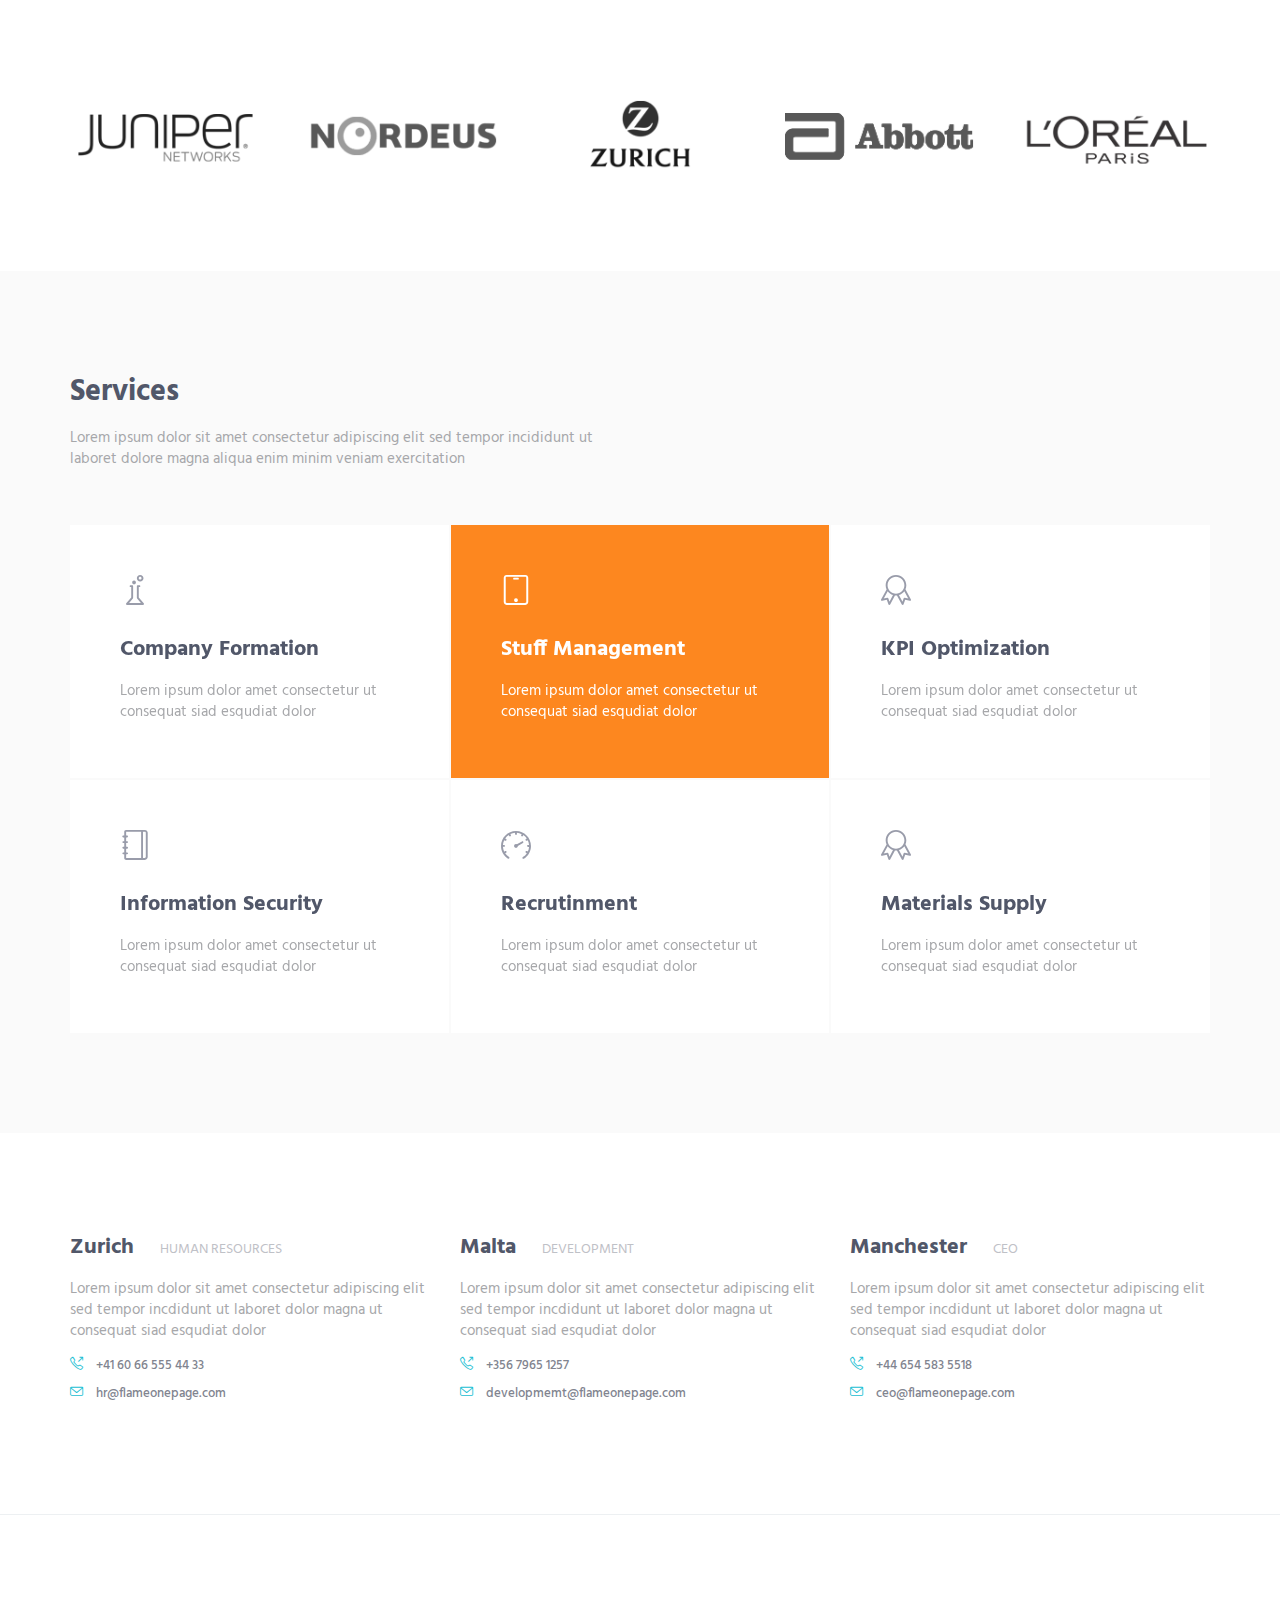
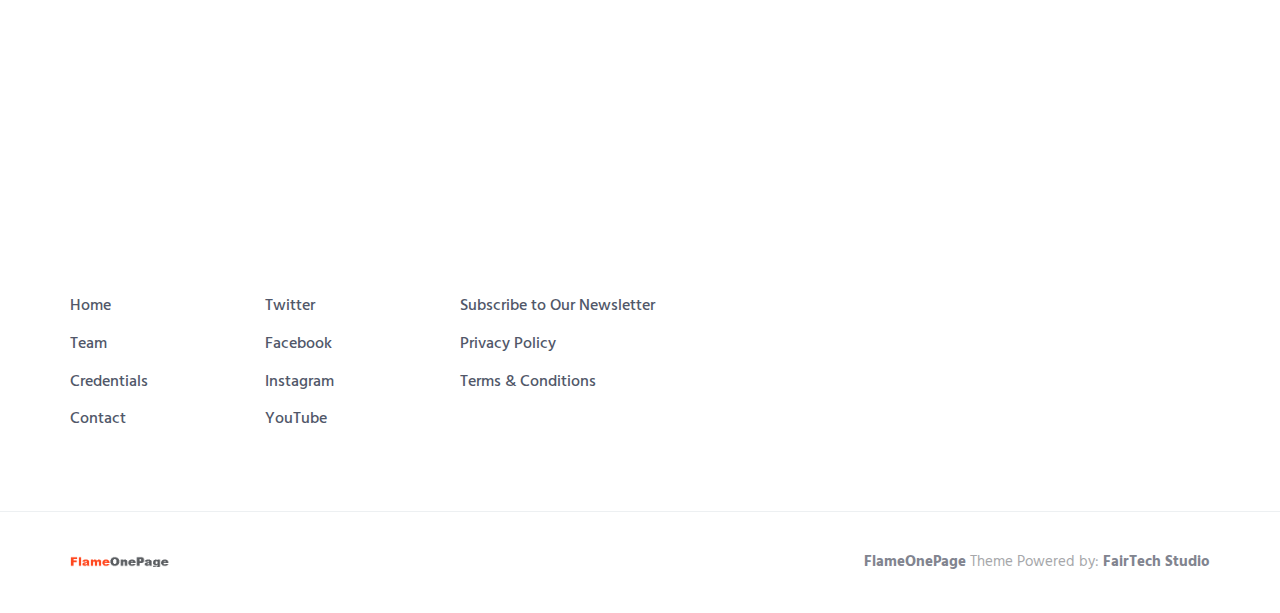
<file: Yessies-pohja/flameonepage/index.html>
<!DOCTYPE html>

<html lang="en" class="no-js">
   
    <head>
        <meta charset="utf-8"/>
        <title>FlameOnePage Free Template by FairTech</title>
        <meta http-equiv="X-UA-Compatible" content="IE=edge">
        <meta content="width=device-width, initial-scale=1" name="viewport"/>
        <meta content="FlameOnePage freebie theme for web startups by FairTech SEO." name="description"/>
        <meta content="FairTech" name="author"/>
        <link href="http://fonts.googleapis.com/css?family=Hind:300,400,500,600,700" rel="stylesheet" type="text/css">
		<link href="//netdna.bootstrapcdn.com/font-awesome/4.0.3/css/font-awesome.css" rel="stylesheet">
        <link href="vendor/simple-line-icons/simple-line-icons.min.css" rel="stylesheet" type="text/css"/>
        <link href="vendor/bootstrap/css/bootstrap.min.css" rel="stylesheet" type="text/css"/>
        <link href="css/animate.css" rel="stylesheet">
        <link href="vendor/swiper/css/swiper.min.css" rel="stylesheet" type="text/css"/>
        <link href="css/layout.min.css" rel="stylesheet" type="text/css"/>
        <link rel="shortcut icon" href="favicon.ico"/>
    </head>
   
  
    <body id="body" data-spy="scroll" data-target=".header">

          <header class="header navbar-fixed-top">
              <nav class="navbar" role="navigation">
                <div class="container">
                      <div class="menu-container js_nav-item">
                        <button type="button" class="navbar-toggle" data-toggle="collapse" data-target=".nav-collapse">
                            <span class="sr-only">Toggle navigation</span>
                            <span class="toggle-icon"></span>
                        </button>

                          <div class="logo">
                            <a class="logo-wrap" href="#body">
                                <img class="logo-img logo-img-main" src="img/logo.png" alt="FlameOnePage Logo">
                                <img class="logo-img logo-img-active" src="img/logo-dark.png" alt="FlameOnePage Dark Logo">
                            </a>
                        </div>
                    </div>

                    <div class="collapse navbar-collapse nav-collapse">
					
					<!--div class="language-switcher">
					  <ul class="nav-lang">
                        <li><a class="active" href="#">EN</a></li>
					    <li><a href="#">DE</a></li>
						<li><a href="#">FR</a></li>
					  </ul>
					</div---> 
					
                        <div class="menu-container">
                            <ul class="nav navbar-nav navbar-nav-right">
                                <li class="js_nav-item nav-item"><a class="nav-item-child nav-item-hover" href="#body">Home</a></li>
                                <li class="js_nav-item nav-item"><a class="nav-item-child nav-item-hover" href="#about">Team</a></li>
								<li class="js_nav-item nav-item"><a class="nav-item-child nav-item-hover" href="#services">Services</a></li>
                                <li class="js_nav-item nav-item"><a class="nav-item-child nav-item-hover" href="#products">Products</a></li>
								<li class="js_nav-item nav-item"><a class="nav-item-child nav-item-hover" href="#work">Credentials</a></li>
                                <li class="js_nav-item nav-item"><a class="nav-item-child nav-item-hover" href="#pricing">Pricing</a></li>
                                <li class="js_nav-item nav-item"><a class="nav-item-child nav-item-hover" href="#contact">Contact</a></li>
                            </ul>
                        </div>
                    </div>
                </div>
            </nav>
			</header>
       
        <div id="carousel-example-generic" class="carousel slide" data-ride="carousel">
            <div class="container">
                <ol class="carousel-indicators">
                    <li data-target="#carousel-example-generic" data-slide-to="0" class="active"></li>
                    <li data-target="#carousel-example-generic" data-slide-to="1"></li>
                </ol>
            </div>

            <div class="carousel-inner" role="listbox">
                <div class="item active">
                    <img class="img-responsive" src="img/1920x1080/01.jpg" alt="Slider Image">
                    <div class="container">
                        <div class="carousel-centered">
                            <div class="margin-b-40">
                                <h1 class="carousel-title">Hi-End Solutions</h1>
                                <p class="color-white">Lorem ipsum dolor amet consectetur adipiscing dolore magna aliqua <br/> enim minim estudiat veniam siad venumus dolore</p>
                            </div>
                            <a href="#" class="btn-theme btn-theme-sm btn-white-brd text-uppercase">Details</a>
                        </div>
                    </div>
                </div>
                <div class="item">
                    <img class="img-responsive" src="img/1920x1080/02.jpg" alt="Slider Image">
                    <div class="container">
                        <div class="carousel-centered">
                            <div class="margin-b-40">
                                <h2 class="carousel-title">Personal Approach</h2>
                                <p class="color-white">Lorem ipsum dolor amet consectetur adipiscing dolore magna aliqua <br/> enim minim estudiat veniam siad venumus dolore</p>
                            </div>
                            <a href="#" class="btn-theme btn-theme-sm btn-white-brd text-uppercase">Take a Tour</a>
                        </div>
                    </div>
                </div>
            </div>
        </div>
        <!--========== SLIDER ==========-->

        <!--========== PAGE LAYOUT ==========-->
        <!-- About -->
        <div id="about">
            <div class="content-lg container">
                <!-- Masonry Grid -->
                <div class="masonry-grid row">
                    <div class="masonry-grid-sizer col-xs-6 col-sm-6 col-md-1"></div>
                    <div class="masonry-grid-item col-xs-12 col-sm-6 col-md-4 sm-margin-b-30">
                        <div class="margin-b-60">
                            <h2>Harmonious Planning</h2>
                            <p>Lorem ipsum dolor sit amet consectetur adipiscing elit sed tempor incididunt ut laboret dolore magna ut consequat siad esqudiat dolor</p>
                        </div>
                        <img class="full-width img-responsive wow fadeInUp" src="img/500x500/01.jpg" alt="Portfolio Image" data-wow-duration=".3" data-wow-delay=".2s">
                    </div>
                    <div class="masonry-grid-item col-xs-12 col-sm-6 col-md-4">
                        <div class="margin-b-60">
                          <h2>Easy Integration</h2>
                          <p>Lorem ipsum dolor sit amet consectetur adipiscing elit sed tempor incididunt ut laboret dolore magna ut consequat siad esqudiat dolor</p>  
                        </div>
						 <img class="full-width img-responsive wow fadeInUp" src="img/500x500/02.jpg" alt="Portfolio Image" data-wow-duration=".3" data-wow-delay=".3s">
                    </div>
                    <div class="masonry-grid-item col-xs-12 col-sm-6 col-md-4">
                        <div class="margin-t-60 margin-b-60">
                            <h2>Superior Support</h2>
                            <p>Lorem ipsum dolor sit amet consectetur adipiscing elit sed tempor incididunt ut laboret dolore magna ut consequat siad esqudiat dolor</p>
                        </div>
                        <img class="full-width img-responsive wow fadeInUp" src="img/500x500/03.jpg" alt="Portfolio Image" data-wow-duration=".3" data-wow-delay=".4s">
                    </div>
				</div>
                <!-- End Masonry Grid -->
            </div>
            
            <div class="bg-color-sky-light">
                <div class="content-lg container">
                    <div class="row">
                        <div class="col-md-5 col-sm-5 md-margin-b-60">
                            <div class="margin-t-50 margin-b-30">
                                <h2>Why Us?</h2>
                                <p>Lorem ipsum dolor sit amet, consectetur adipisicing elit, sed do eiusmod tempor incididunt ut labore et dolore magna aliqua. Ut enim ad minim veniam, quis nostrud exercitation ullamco laboris nisi ut aliquip ex ea commodo consequat.</p>
                            </div>
                            <a href="#" class="btn-theme btn-theme-sm btn-white-bg text-uppercase">More...</a>
                        </div>
                        <div class="col-md-5 col-sm-7 col-md-offset-2">
                            <!-- Accordion -->
                            <div class="accordion">
                                <div class="panel-group" id="accordion" role="tablist" aria-multiselectable="true">
                                    <div class="panel panel-default">
                                        <div class="panel-heading" role="tab" id="headingOne">
                                            <h4 class="panel-title">
                                                <a class="panel-title-child" role="button" data-toggle="collapse" data-parent="#accordion" href="#collapseOne" aria-expanded="true" aria-controls="collapseOne">
                                                    Expert Research
                                                </a>
                                            </h4>
                                        </div>
                                        <div id="collapseOne" class="panel-collapse collapse in" role="tabpanel" aria-labelledby="headingOne">
                                            <div class="panel-body">
                                                Anim pariatur cliche reprehenderit, enim eiusmod high life accusamus terry richardson ad squid. 3 wolf moon officia aute, non cupidatat skateboard dolor brunch.
                                            </div>
                                        </div>
                                    </div>
                                    <div class="panel panel-default">
                                        <div class="panel-heading" role="tab" id="headingTwo">
                                            <h4 class="panel-title">
                                                <a class="collapsed panel-title-child" role="button" data-toggle="collapse" data-parent="#accordion" href="#collapseTwo" aria-expanded="false" aria-controls="collapseTwo">
                                                    Hi-Tech Engineering
                                                </a>
                                            </h4>
                                        </div>
                                        <div id="collapseTwo" class="panel-collapse collapse" role="tabpanel" aria-labelledby="headingTwo">
                                            <div class="panel-body">
                                                Anim pariatur cliche reprehenderit, enim eiusmod high life accusamus terry richardson ad squid. 3 wolf moon officia aute, non cupidatat skateboard dolor brunch.
                                            </div>
                                        </div>
                                    </div>
                                    <div class="panel panel-default">
                                        <div class="panel-heading" role="tab" id="headingThree">
                                            <h4 class="panel-title">
                                                <a class="collapsed panel-title-child" role="button" data-toggle="collapse" data-parent="#accordion" href="#collapseThree" aria-expanded="false" aria-controls="collapseThree">
                                                    Outstanding Results
                                                </a>
                                            </h4>
                                        </div>
                                        <div id="collapseThree" class="panel-collapse collapse" role="tabpanel" aria-labelledby="headingThree">
                                            <div class="panel-body">
                                                Anim pariatur cliche reprehenderit, enim eiusmod high life accusamus terry richardson ad squid. 3 wolf moon officia aute, non cupidatat skateboard dolor brunch.
                                            </div>
                                        </div>
                                    </div>
                                </div>
                            </div>
                            <!-- End Accodrion -->
                        </div>
                    </div>
                    <!--// end row -->
                </div>
            </div>
        </div>
        <!-- End About -->

        <!-- Latest Products -->
        <div id="products">
            <div class="content-lg container">
                <div class="row margin-b-40">
                    <div class="col-sm-6">
                        <h2>Recent Projects</h2>
                        <p>Lorem ipsum dolor sit amet consectetur adipiscing elit sed tempor incididunt ut laboret dolore magna aliqua enim minim veniam exercitation</p>
                    </div>
                </div>
                <!--// end row -->

                <div class="row">
                    <!-- Latest Products -->
                    <div class="col-sm-4 sm-margin-b-50">
                        <div class="margin-b-20">
                            <img class="img-responsive" src="img/970x647/01.jpg" alt="Latest Products Image">
                        </div>
                        <h4><a href="#">Interior</a> <span class="text-uppercase margin-l-20">Architecture</span></h4>
                        <p>Lorem ipsum dolor sit amet consectetur adipiscing elit sed tempor incdidunt ut laboret dolor magna ut consequat siad esqudiat dolor</p>
                        <a class="link" href="#">Details</a>
                    </div>
                    <!-- End Latest Products -->

                    <!-- Latest Products -->
                    <div class="col-sm-4 sm-margin-b-50">
                        <div class="margin-b-20">
                            <img class="img-responsive" src="img/970x647/02.jpg" alt="Latest Products Image">
                        </div>
                        <h4><a href="#">Trend</a> <span class="text-uppercase margin-l-20">Setting</span></h4>
                        <p>Lorem ipsum dolor sit amet consectetur adipiscing elit sed tempor incdidunt ut laboret dolor magna ut consequat siad esqudiat dolor</p>
                        <a class="link" href="#">Details</a>
                    </div>
                    <!-- End Latest Products -->

                    <!-- Latest Products -->
                    <div class="col-sm-4 sm-margin-b-50">
                        <div class="margin-b-20">
                            <img class="img-responsive" src="img/970x647/03.jpg" alt="Latest Products Image">
                        </div>
                        <h4><a href="#">Fresh Style</a> <span class="text-uppercase margin-l-20">Philosophy</span></h4>
                        <p>Lorem ipsum dolor sit amet consectetur adipiscing elit sed tempor incdidunt ut laboret dolor magna ut consequat siad esqudiat dolor</p>
                        <a class="link" href="#">Details</a>
                    </div>
                    <!-- End Latest Products -->
                </div>
                <!--// end row -->
            </div>
        </div>
        <!-- End Latest Products -->

        <!-- Pricing -->
        <div id="pricing">
            <div class="bg-color-sky-light">
                <div class="content-lg container">
                    <div class="row row-space-1">
                        <div class="col-sm-4 sm-margin-b-2">
                            <!-- Pricing -->
                            <div class="pricing">
                                <div class="margin-b-30">
                                    <i class="pricing-icon icon-chemistry"></i>
                                    <h3>Silver Package <span> - $</span> 74.99</h3>
                                    <p>Lorem ipsum dolor amet consectetur ut consequat siad esqudiat dolor</p>
                                </div>
                                <ul class="list-unstyled pricing-list margin-b-50">
                                    <li class="pricing-list-item">Starter Kit</li>
                                    <li class="pricing-list-item">Basic Features</li>
                                    <li class="pricing-list-item">Annual Report</li>
                                </ul>
                                <a href="pricing.html" class="btn-theme btn-theme-sm btn-default-bg text-uppercase">Start Now</a>
                            </div>
                            <!-- End Pricing -->
                        </div>
                        <div class="col-sm-4 sm-margin-b-2">
                            <!-- Pricing -->
                            <div class="pricing pricing-active">
                                <div class="margin-b-30">
                                    <i class="pricing-icon icon-badge"></i>
                                    <h3>Gold Package <span> - $</span> 199.99</h3>
                                    <p>Lorem ipsum dolor amet consectetur ut consequat siad esqudiat dolor</p>
                                </div>
                                <ul class="list-unstyled pricing-list margin-b-50">
                                    <li class="pricing-list-item">Professional Kit</li>
                                    <li class="pricing-list-item">Full Options</li>
                                    <li class="pricing-list-item">Bi-anual Report</li>
                                </ul>
                                <a href="pricing.html" class="btn-theme btn-theme-sm btn-default-bg text-uppercase">Start Now</a>
                            </div>
                            <!-- End Pricing -->
                        </div>
                        <div class="col-sm-4">
                            <!-- Pricing -->
                            <div class="pricing">
                                <div class="margin-b-30">
                                    <i class="pricing-icon icon-shield"></i>
                                    <h3>Platinum Package <span> - $</span> 500</h3>
                                    <p>Lorem ipsum dolor amet consectetur ut consequat siad esqudiat dolor</p>
                                </div>
                                <ul class="list-unstyled pricing-list margin-b-50">
                                    <li class="pricing-list-item">Complete Kit</li>
                                    <li class="pricing-list-item">Advanced Options</li>
                                    <li class="pricing-list-item">Monthly Report</li>
                                </ul>
                                <a href="pricing.html" class="btn-theme btn-theme-sm btn-default-bg text-uppercase">Start Now</a>
                            </div>
                            <!-- End Pricing -->
                        </div>
                    </div>
                    <!--// end row -->
                </div>
            </div>
        </div>
        <!-- End Pricing -->

        <!-- Work -->
        <div id="work">
            <div class="section-seperator">
                <div class="content-md container">
                    <div class="row margin-b-40">
                        <div class="col-sm-6">
                            <h2>Portfolio</h2>
                            <p>Lorem ipsum dolor sit amet consectetur adipiscing elit sed tempor incididunt ut laboret dolore magna aliqua enim minim veniam exercitation</p>
                        </div>
                    </div>
                    <!--// end row -->

                    <!-- Masonry Grid -->
                    <div class="masonry-grid row">


                        <div class="masonry-grid-item col-xs-12 col-sm-6 col-md-4 md-margin-b-30">
                            <!-- Work -->
                            <div class="work work-popup-trigger">
                                <div class="work-overlay">
                                    <img class="full-width img-responsive" src="img/397x300/01.jpg" alt="Portfolio Image">
                                </div>
                                <div class="work-popup-overlay">
                                    <div class="work-popup-content">
                                        <a href="javascript:void(0);" class="work-popup-close">Hide</a>
                                        <div class="margin-b-30">
                                            <h3 class="margin-b-5">Art Of Coding</h3>
                                            <span>Clean &amp; Minimalistic Design</span>
                                        </div>
                                        <div class="row">
                                            <div class="col-sm-8 work-popup-content-divider sm-margin-b-20">
                                                <div class="margin-t-10 sm-margin-t-0">
                                                    <p>Duis aute irure dolor in reprehenderit in voluptate velit esse cillum dolore eu fugiat nulla pariatur. Excepteur sint occaecat cupidatat non proident, sunt in culpa qui officia deserunt mollit anim id est laborum.</p>
                                                    <p>Lorem ipsum dolor sit amet, consectetur adipisicing elit, sed do eiusmod tempor incididunt ut labore et dolore magna aliqua. Ut enim ad minim veniam, quis nostrud.</p>
                                                    <ul class="list-inline work-popup-tag">
                                                        <li class="work-popup-tag-item"><a class="work-popup-tag-link" href="#">Strategy,</a></li>
                                                        <li class="work-popup-tag-item"><a class="work-popup-tag-link" href="#">Implementation,</a></li>
                                                        <li class="work-popup-tag-item"><a class="work-popup-tag-link" href="#">Credentials</a></li>
                                                    </ul>
                                                </div>
                                            </div>
                                            <div class="col-sm-4">
                                                <div class="margin-t-10 sm-margin-t-0">
                                                    <p class="margin-b-5"><strong>Project Manager:</strong> Boris Becker</p>
                                                    <p class="margin-b-5"><strong>Executive:</strong> Heike Macatsch</p>
                                                    <p class="margin-b-5"><strong>Architect:</strong> Oliver Pocher</p>
                                                    <p class="margin-b-5"><strong>Client:</strong> FairTech</p>
                                                </div>
                                            </div>
                                        </div>
                                    </div>
                                </div>
                            </div>
                            <!-- End Work -->
                        </div>
                        <div class="masonry-grid-item col-xs-12 col-sm-6 col-md-4 md-margin-b-30">
                            <!-- Work -->
                            <div class="work work-popup-trigger">
                                <div class="work-overlay">
                                    <img class="full-width img-responsive" src="img/397x300/02.jpg" alt="Portfolio Image">
                                </div>
                                <div class="work-popup-overlay">
                                    <div class="work-popup-content">
                                        <a href="javascript:void(0);" class="work-popup-close">Hide</a>
                                        <div class="margin-b-30">
                                            <h3 class="margin-b-5">Art Of Coding</h3>
                                            <span>Clean &amp; Minimalistic Design</span>
                                        </div>
                                        <div class="row">
                                            <div class="col-sm-8 work-popup-content-divider sm-margin-b-20">
                                                <div class="margin-t-10 sm-margin-t-0">
                                                    <p>Duis aute irure dolor in reprehenderit in voluptate velit esse cillum dolore eu fugiat nulla pariatur. Excepteur sint occaecat cupidatat non proident, sunt in culpa qui officia deserunt mollit anim id est laborum.</p>
                                                    <p>Lorem ipsum dolor sit amet, consectetur adipisicing elit, sed do eiusmod tempor incididunt ut labore et dolore magna aliqua. Ut enim ad minim veniam, quis nostrud.</p>
                                                    <ul class="list-inline work-popup-tag">
                                                        <li class="work-popup-tag-item"><a class="work-popup-tag-link" href="#">Strategy,</a></li>
                                                        <li class="work-popup-tag-item"><a class="work-popup-tag-link" href="#">Implementation,</a></li>
                                                        <li class="work-popup-tag-item"><a class="work-popup-tag-link" href="#">Credentials</a></li>
                                                    </ul>
                                                </div>
                                            </div>
                                            <div class="col-sm-4">
                                                <div class="margin-t-10 sm-margin-t-0">
                                                    <p class="margin-b-5"><strong>Project Manager:</strong> Boris Becker</p>
                                                    <p class="margin-b-5"><strong>Executive:</strong> Heike Macatsch</p>
                                                    <p class="margin-b-5"><strong>Architect:</strong> Oliver Pocher</p>
                                                    <p class="margin-b-5"><strong>Client:</strong> Keenthemes</p>
                                                </div>
                                            </div>
                                        </div>
                                    </div>
                                </div>
                            </div>
                            <!-- End Work -->
                        </div>
                        <div class="masonry-grid-item col-xs-12 col-sm-6 col-md-4">
                            <!-- Work -->
                            <div class="work work-popup-trigger">
                                <div class="work-overlay">
                                    <img class="full-width img-responsive" src="img/397x300/03.jpg" alt="Portfolio Image">
                                </div>
                                <div class="work-popup-overlay">
                                    <div class="work-popup-content">
                                        <a href="javascript:void(0);" class="work-popup-close">Hide</a>
                                        <div class="margin-b-30">
                                            <h3 class="margin-b-5">Art Of Coding</h3>
                                            <span>Clean &amp; Minimalistic Design</span>
                                        </div>
                                        <div class="row">
                                            <div class="col-sm-8 work-popup-content-divider sm-margin-b-20">
                                                <div class="margin-t-10 sm-margin-t-0">
                                                    <p>Duis aute irure dolor in reprehenderit in voluptate velit esse cillum dolore eu fugiat nulla pariatur. Excepteur sint occaecat cupidatat non proident, sunt in culpa qui officia deserunt mollit anim id est laborum.</p>
                                                    <p>Lorem ipsum dolor sit amet, consectetur adipisicing elit, sed do eiusmod tempor incididunt ut labore et dolore magna aliqua. Ut enim ad minim veniam, quis nostrud.</p>
                                                    <ul class="list-inline work-popup-tag">
                                                        <li class="work-popup-tag-item"><a class="work-popup-tag-link" href="#">Strategy,</a></li>
                                                        <li class="work-popup-tag-item"><a class="work-popup-tag-link" href="#">Implementation,</a></li>
                                                        <li class="work-popup-tag-item"><a class="work-popup-tag-link" href="#">Credentials</a></li>
                                                    </ul>
                                                </div>
                                            </div>
                                            <div class="col-sm-4">
                                                <div class="margin-t-10 sm-margin-t-0">
                                                    <p class="margin-b-5"><strong>Project Manager:</strong> Boris Becker</p>
                                                    <p class="margin-b-5"><strong>Executive:</strong> Heike Macatsch</p>
                                                    <p class="margin-b-5"><strong>Architect:</strong> Oliver Pocher</p>
                                                    <p class="margin-b-5"><strong>Client:</strong> Keenthemes</p>
                                                </div>
                                            </div>
                                        </div>
                                    </div>
                                </div>
                            </div>
                            <!-- End Work -->
                        </div>
						<div class="masonry-grid-sizer col-xs-6 col-sm-6 col-md-1"></div>
						<div class="masonry-grid-item col-xs-12 col-sm-6 col-md-4 margin-b-30">
                            <!-- Work -->
                            <div class="work work-popup-trigger">
                                <div class="work-overlay">
                                    <img class="full-width img-responsive" src="img/397x415/01.jpg" alt="Portfolio Image">
                                </div>
                                <div class="work-popup-overlay">
                                    <div class="work-popup-content">
                                        <a href="javascript:void(0);" class="work-popup-close">Hide</a>
                                        <div class="margin-b-30">
                                            <h3 class="margin-b-5">Art Of Coding</h3>
                                            <span>Clean &amp; Minimalistic Design</span>
                                        </div>
                                        <div class="row">
                                            <div class="col-sm-8 work-popup-content-divider sm-margin-b-20">
                                                <div class="margin-t-10 sm-margin-t-0">
                                                    <p>Duis aute irure dolor in reprehenderit in voluptate velit esse cillum dolore eu fugiat nulla pariatur. Excepteur sint occaecat cupidatat non proident, sunt in culpa qui officia deserunt mollit anim id est laborum.</p>
                                                    <p>Lorem ipsum dolor sit amet, consectetur adipisicing elit, sed do eiusmod tempor incididunt ut labore et dolore magna aliqua. Ut enim ad minim veniam, quis nostrud.</p>
                                                    <ul class="list-inline work-popup-tag">
                                                        <li class="work-popup-tag-item"><a class="work-popup-tag-link" href="#">Strategy,</a></li>
                                                        <li class="work-popup-tag-item"><a class="work-popup-tag-link" href="#">Implementation,</a></li>
                                                        <li class="work-popup-tag-item"><a class="work-popup-tag-link" href="#">Credentials</a></li>
                                                    </ul>
                                                </div>
                                            </div>
                                            <div class="col-sm-4">
                                                <div class="margin-t-10 sm-margin-t-0">
                                                    <p class="margin-b-5"><strong>Project Manager:</strong> Boris Becker</p>
                                                    <p class="margin-b-5"><strong>Executive:</strong> Heike Macatsch</p>
                                                    <p class="margin-b-5"><strong>Architect:</strong> Oliver Pocher</p>
                                                    <p class="margin-b-5"><strong>Client:</strong> FairTech</p>
                                                </div>
                                            </div>
                                        </div>
                                    </div>
                                </div>
                            </div>
                            <!-- End Work -->
                        </div>
                        <div class="masonry-grid-item col-xs-12 col-sm-6 col-md-8 margin-b-30">
                            <!-- Work -->
                            <div class="work work-popup-trigger">
                                <div class="work-overlay">
                                    <img class="full-width img-responsive" src="img/800x400/01.jpg" alt="Portfolio Image">
                                </div>
                                <div class="work-popup-overlay">
                                    <div class="work-popup-content">
                                        <a href="javascript:void(0);" class="work-popup-close">Hide</a>
                                        <div class="margin-b-30">
                                            <h3 class="margin-b-5">Art Of Coding</h3>
                                            <span>Clean &amp; Minimalistic Design</span>
                                        </div>
                                        <div class="row">
                                            <div class="col-sm-8 work-popup-content-divider sm-margin-b-20">
                                                <div class="margin-t-10 sm-margin-t-0">
                                                    <p>Duis aute irure dolor in reprehenderit in voluptate velit esse cillum dolore eu fugiat nulla pariatur. Excepteur sint occaecat cupidatat non proident, sunt in culpa qui officia deserunt mollit anim id est laborum.</p>
                                                    <p>Lorem ipsum dolor sit amet, consectetur adipisicing elit, sed do eiusmod tempor incididunt ut labore et dolore magna aliqua. Ut enim ad minim veniam, quis nostrud.</p>
                                                    <ul class="list-inline work-popup-tag">
                                                        <li class="work-popup-tag-item"><a class="work-popup-tag-link" href="#">Strategy,</a></li>
                                                        <li class="work-popup-tag-item"><a class="work-popup-tag-link" href="#">Implementation,</a></li>
                                                        <li class="work-popup-tag-item"><a class="work-popup-tag-link" href="#">Credentials</a></li>
                                                    </ul>
                                                </div>
                                            </div>
                                            <div class="col-sm-4">
                                                <div class="margin-t-10 sm-margin-t-0">
                                                    <p class="margin-b-5"><strong>Project Manager:</strong> Boris Becker</p>
                                                    <p class="margin-b-5"><strong>Executive:</strong> Heike Macatsch</p>
                                                    <p class="margin-b-5"><strong>Architect:</strong> Oliver Pocher</p>
                                                    <p class="margin-b-5"><strong>Client:</strong> FairTech</p>
                                                </div>
                                            </div>
                                        </div>
                                    </div>
                                </div>
                            </div>
                            <!-- End Work -->
                        </div>
                    </div>
                    <!-- End Masonry Grid -->
                </div>
            </div>
            
            <!-- Clients -->
            <div class="content-lg container">
                <!-- Swiper Clients -->
                <div class="swiper-slider swiper-clients">
                    <!-- Swiper Wrapper -->
                    <div class="swiper-wrapper">
                        <div class="swiper-slide">
                            <img class="swiper-clients-img" src="img/clients/01.png" alt="Clients Logo">
                        </div>
                        <div class="swiper-slide">
                            <img class="swiper-clients-img" src="img/clients/02.png" alt="Clients Logo">
                        </div>
                        <div class="swiper-slide">
                            <img class="swiper-clients-img" src="img/clients/03.png" alt="Clients Logo">
                        </div>
                        <div class="swiper-slide">
                            <img class="swiper-clients-img" src="img/clients/04.png" alt="Clients Logo">
                        </div>
                        <div class="swiper-slide">
                            <img class="swiper-clients-img" src="img/clients/05.png" alt="Clients Logo">
                        </div>
                        <div class="swiper-slide">
                            <img class="swiper-clients-img" src="img/clients/06.png" alt="Clients Logo">
                        </div>
                    </div>
                    <!-- End Swiper Wrapper -->
                </div>
                <!-- End Swiper Clients -->
            </div>
            <!-- End Clients -->
        </div>
        <!-- End Work -->

        <!-- Services -->
        <div id="services">
            <div class="bg-color-sky-light" data-auto-height="true">
                <div class="content-lg container">
                    <div class="row margin-b-40">
                        <div class="col-sm-6">
                            <h2>Services</h2>
                            <p>Lorem ipsum dolor sit amet consectetur adipiscing elit sed tempor incididunt ut laboret dolore magna aliqua enim minim veniam exercitation</p>
                        </div>
                    </div>
                    <!--// end row -->

                    <div class="row row-space-1 margin-b-2">
                        <div class="col-sm-4 sm-margin-b-2">
                            <div class="service" data-height="height">
                                <div class="service-element">
                                    <i class="service-icon icon-chemistry"></i>
                                </div>
                                <div class="service-info">
                                    <h3>Company Formation</h3>
                                    <p class="margin-b-5">Lorem ipsum dolor amet consectetur ut consequat siad esqudiat dolor</p>
                                </div>
                                <a href="#" class="content-wrapper-link"></a>    
                            </div>
                        </div>
                        <div class="col-sm-4 sm-margin-b-2">
                            <div class="service bg-color-base" data-height="height">
                                <div class="service-element">
                                    <i class="service-icon color-white icon-screen-tablet"></i>
                                </div>
                                <div class="service-info">
                                    <h3 class="color-white">Stuff Management</h3>
                                    <p class="color-white margin-b-5">Lorem ipsum dolor amet consectetur ut consequat siad esqudiat dolor</p>
                                </div>
                                <a href="#" class="content-wrapper-link"></a>    
                            </div>
                        </div>
                        <div class="col-sm-4">
                            <div class="service" data-height="height">
                                <div class="service-element">
                                    <i class="service-icon icon-badge"></i>
                                </div>
                                <div class="service-info">
                                    <h3>KPI Optimization</h3>
                                    <p class="margin-b-5">Lorem ipsum dolor amet consectetur ut consequat siad esqudiat dolor</p>
                                </div>
                                <a href="#" class="content-wrapper-link"></a>    
                            </div>
                        </div>
                    </div>
                    <!--// end row -->

                    <div class="row row-space-1">
                        <div class="col-sm-4 sm-margin-b-2">
                            <div class="service" data-height="height">
                                <div class="service-element">
                                    <i class="service-icon icon-notebook"></i>
                                </div>
                                <div class="service-info">
                                    <h3>Information Security</h3>
                                    <p class="margin-b-5">Lorem ipsum dolor amet consectetur ut consequat siad esqudiat dolor</p>
                                </div>
                                <a href="#" class="content-wrapper-link"></a>    
                            </div>
                        </div>
                        <div class="col-sm-4 sm-margin-b-2">
                            <div class="service" data-height="height">
                                <div class="service-element">
                                    <i class="service-icon icon-speedometer"></i>
                                </div>
                                <div class="service-info">
                                    <h3>Recrutinment</h3>
                                    <p class="margin-b-5">Lorem ipsum dolor amet consectetur ut consequat siad esqudiat dolor</p>
                                </div>
                                <a href="#" class="content-wrapper-link"></a>    
                            </div>
                        </div>
                        <div class="col-sm-4">
                            <div class="service" data-height="height">
                                <div class="service-element">
                                    <i class="service-icon icon-badge"></i>
                                </div>
                                <div class="service-info">
                                    <h3>Materials Supply</h3>
                                    <p class="margin-b-5">Lorem ipsum dolor amet consectetur ut consequat siad esqudiat dolor</p>
                                </div>
                                <a href="#" class="content-wrapper-link"></a>    
                            </div>
                        </div>
                    </div>
                    <!--// end row -->
                </div>
            </div>
        </div>
        <!-- End Service -->
            
        <!-- Contact -->
        <div id="contact">
            <!-- Contact List -->
            <div class="section-seperator">
                <div class="content-lg container">
                    <div class="row">
                        <!-- Contact List -->
                        <div class="col-sm-4 sm-margin-b-50">
                            <h3><a href="http://ft-seo.ch/">Zurich</a> <span class="text-uppercase margin-l-20">Human Resources</span></h3>
                            <p>Lorem ipsum dolor sit amet consectetur adipiscing elit sed tempor incdidunt ut laboret dolor magna ut consequat siad esqudiat dolor</p>
                            <ul class="list-unstyled contact-list">
                                <li><i class="margin-r-10 color-base icon-call-out"></i> +41 60 66 555 44 33</li>
                                <li><i class="margin-r-10 color-base icon-envelope"></i> hr@flameonepage.com</li>
                            </ul>
                        </div>
                        <!-- End Contact List -->

                        <!-- Contact List -->
                        <div class="col-sm-4 sm-margin-b-50">
                            <h3><a href="http://ft-seo.ch/">Malta</a> <span class="text-uppercase margin-l-20">Development</span></h3>
                            <p>Lorem ipsum dolor sit amet consectetur adipiscing elit sed tempor incdidunt ut laboret dolor magna ut consequat siad esqudiat dolor</p>
                            <ul class="list-unstyled contact-list">
                                <li><i class="margin-r-10 color-base icon-call-out"></i> +356 7965 1257</li>
                                <li><i class="margin-r-10 color-base icon-envelope"></i> developmemt@flameonepage.com</li>
                            </ul>
                        </div>
                        <!-- End Contact List -->

                        <!-- Contact List -->
                        <div class="col-sm-4 sm-margin-b-50">
                            <h3><a href="http://ft-seo.ch/">Manchester</a> <span class="text-uppercase margin-l-20">CEO</span></h3>
                            <p>Lorem ipsum dolor sit amet consectetur adipiscing elit sed tempor incdidunt ut laboret dolor magna ut consequat siad esqudiat dolor</p>
                            <ul class="list-unstyled contact-list">
                                <li><i class="margin-r-10 color-base icon-call-out"></i> +44 654 583 5518</li>
                                <li><i class="margin-r-10 color-base icon-envelope"></i> ceo@flameonepage.com</li>
                            </ul>
                        </div>
                        <!-- End Contact List -->
                    </div>
                    <!--// end row -->
                </div>
            </div>
            <!-- End Contact List -->
            <form>

            </form>
            
            <!-- Google Map -->
            <div class="map height-300">
			<!--<iframe src="https://www.google.com/maps/embed?pb=!1m18!1m12!1m3!1d2724.0694570748947!2d7.455080415208266!3d46.94067397914616!2m3!1f0!2f0!3f0!3m2!1i1024!2i768!4f13.1!3m3!1m2!1s0x478e39d0cf20e8d1%3A0x9daac4cd3043d067!2sThunstrasse+50%2C+3005+Bern%2C+Switzerland!5e0!3m2!1sen!2sin!4v1496749852928" width="100%" height="100%" frameborder="0" style="border:0" allowfullscreen></iframe>
			--></div>
        </div>
        <!-- End Contact -->
        <!--========== END PAGE LAYOUT ==========-->

        <!--========== FOOTER ==========-->
        <footer class="footer">
            <!-- Links -->
            <div class="section-seperator">
                <div class="content-md container">
                    <div class="row">
                        <div class="col-sm-2 sm-margin-b-30">
                            <!-- List -->
                            <ul class="list-unstyled footer-list">
                                <li class="footer-list-item"><a href="#body">Home</a></li>
                                <li class="footer-list-item"><a href="#about">Team</a></li>
                                <li class="footer-list-item"><a href="#work">Credentials</a></li>
                                <li class="footer-list-item"><a href="#contact">Contact</a></li>
                            </ul>
                            <!-- End List -->
                        </div>
                        <div class="col-sm-2 sm-margin-b-30">
                            <!-- List -->
                            <ul class="list-unstyled footer-list">
                                <li class="footer-list-item"><a href="#">Twitter</a></li>
                                <li class="footer-list-item"><a href="#">Facebook</a></li>
                                <li class="footer-list-item"><a href="#">Instagram</a></li>
                                <li class="footer-list-item"><a href="#">YouTube</a></li>
                            </ul>
                            <!-- End List -->
                        </div>
                        <div class="col-sm-3">
                            <!-- List -->
                            <ul class="list-unstyled footer-list">
                                <li class="footer-list-item"><a href="#">Subscribe to Our Newsletter</a></li>
                                <li class="footer-list-item"><a href="#">Privacy Policy</a></li>
                                <li class="footer-list-item"><a href="#">Terms &amp; Conditions</a></li>
                            </ul>
                            <!-- End List -->
                        </div>
                    </div>
                    <!--// end row -->
                </div>
            </div>
            <!-- End Links -->

            <!-- Copyright -->
            <div class="content container">
                <div class="row">
                    <div class="col-xs-6">
                        <img class="footer-logo" src="img/logo-dark.png" alt="flameonepage Logo">
                    </div>
                    <div class="col-xs-6 text-right">
                        <p class="margin-b-0"><a class="fweight-700" href="#">FlameOnePage</a> Theme Powered by: <a class="fweight-700" href="http://ft-seo.ch/">FairTech Studio</a></p>
                    </div>
                </div>
                <!--// end row -->
            </div>
            <!-- End Copyright -->
        </footer>
        <!--========== END FOOTER ==========-->

        <!-- Back To Top -->
        <a href="javascript:void(0);" class="js-back-to-top back-to-top">Top</a>

        <!-- JAVASCRIPTS(Load javascripts at bottom, this will reduce page load time) -->
        <!-- CORE PLUGINS -->
        <script src="vendor/jquery.min.js" type="text/javascript"></script>
        <script src="vendor/jquery-migrate.min.js" type="text/javascript"></script>
        <script src="vendor/bootstrap/js/bootstrap.min.js" type="text/javascript"></script>

        <!-- PAGE LEVEL PLUGINS -->
        <script src="vendor/jquery.easing.js" type="text/javascript"></script>
        <script src="vendor/jquery.back-to-top.js" type="text/javascript"></script>
        <script src="vendor/jquery.smooth-scroll.js" type="text/javascript"></script>
        <script src="vendor/jquery.wow.min.js" type="text/javascript"></script>
        <script src="vendor/swiper/js/swiper.jquery.min.js" type="text/javascript"></script>
        <script src="vendor/masonry/jquery.masonry.pkgd.min.js" type="text/javascript"></script>
        <script src="vendor/masonry/imagesloaded.pkgd.min.js" type="text/javascript"></script>

        <!-- PAGE LEVEL SCRIPTS -->
        <script src="js/layout.min.js" type="text/javascript"></script>
        <script src="js/components/wow.min.js" type="text/javascript"></script>
        <script src="js/components/swiper.min.js" type="text/javascript"></script>
        <script src="js/components/masonry.min.js" type="text/javascript"></script>

    </body>
    <!-- END BODY -->
</html>
</file>
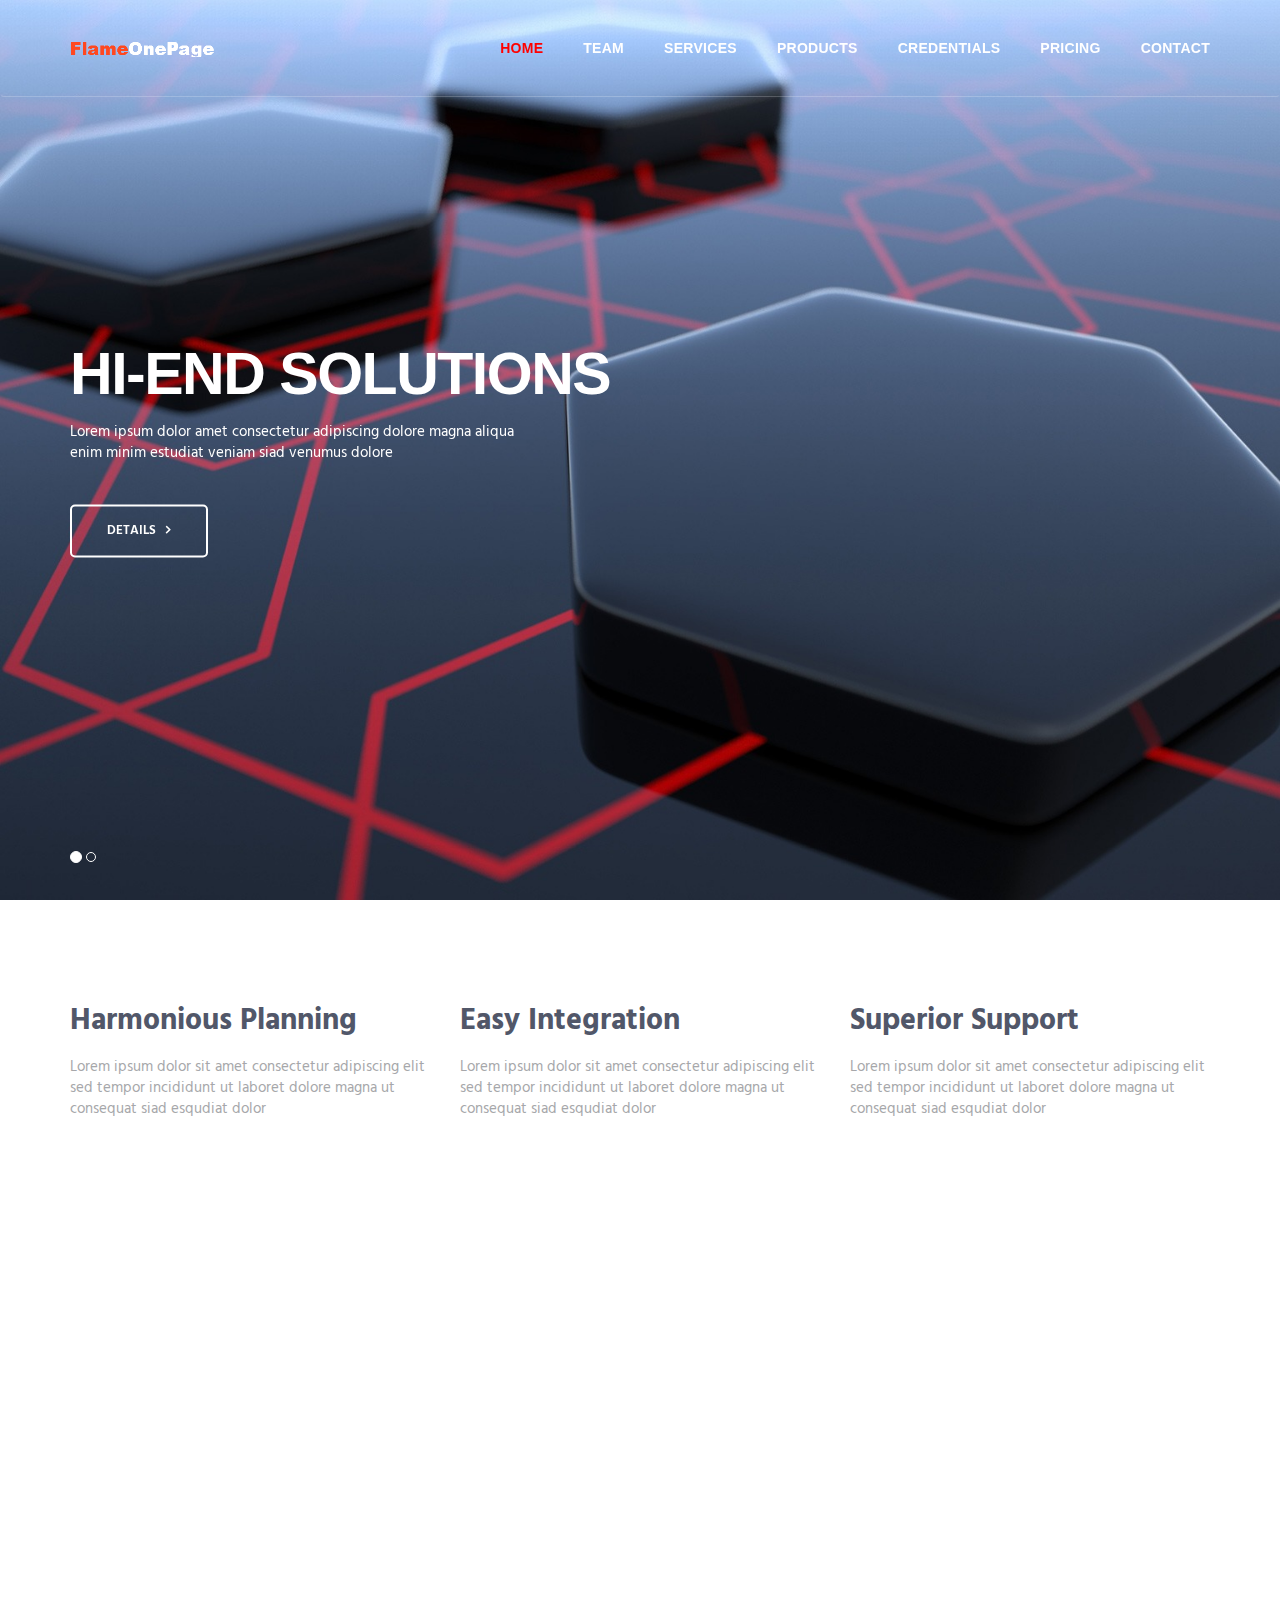
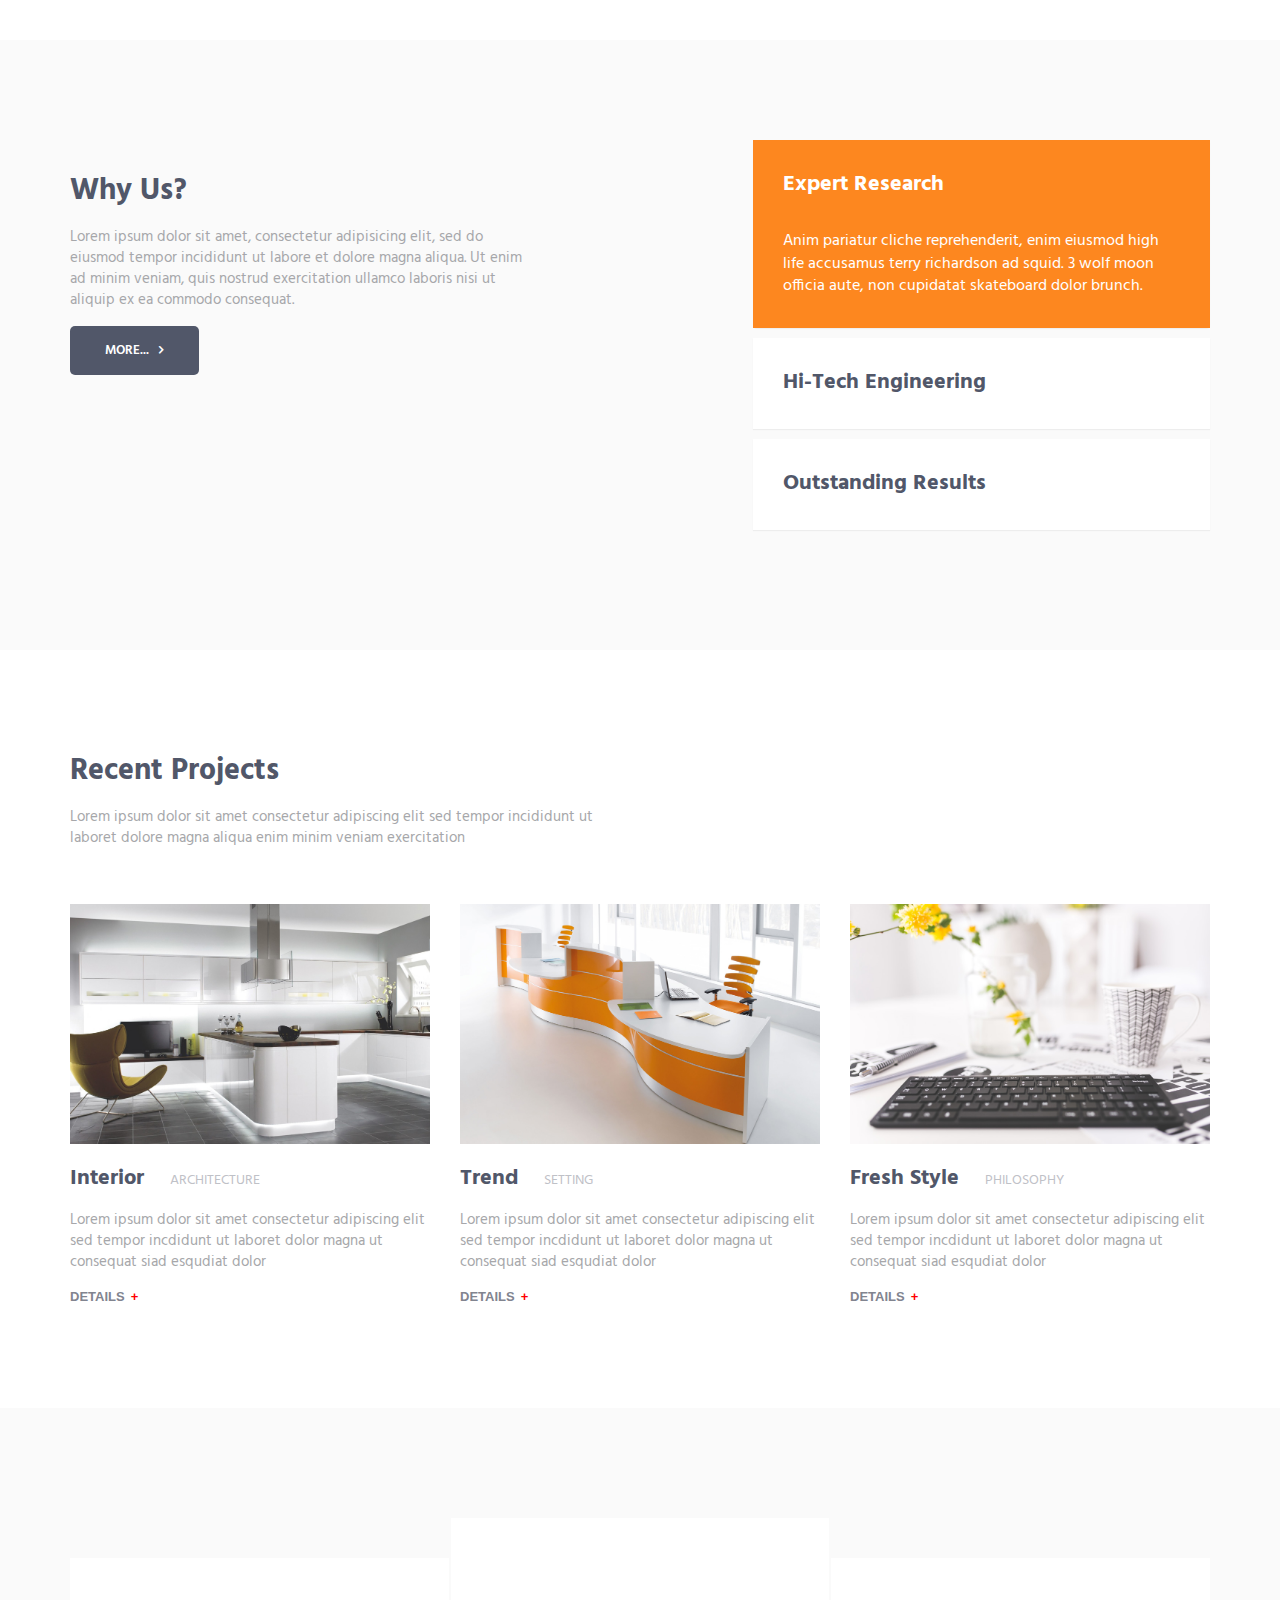
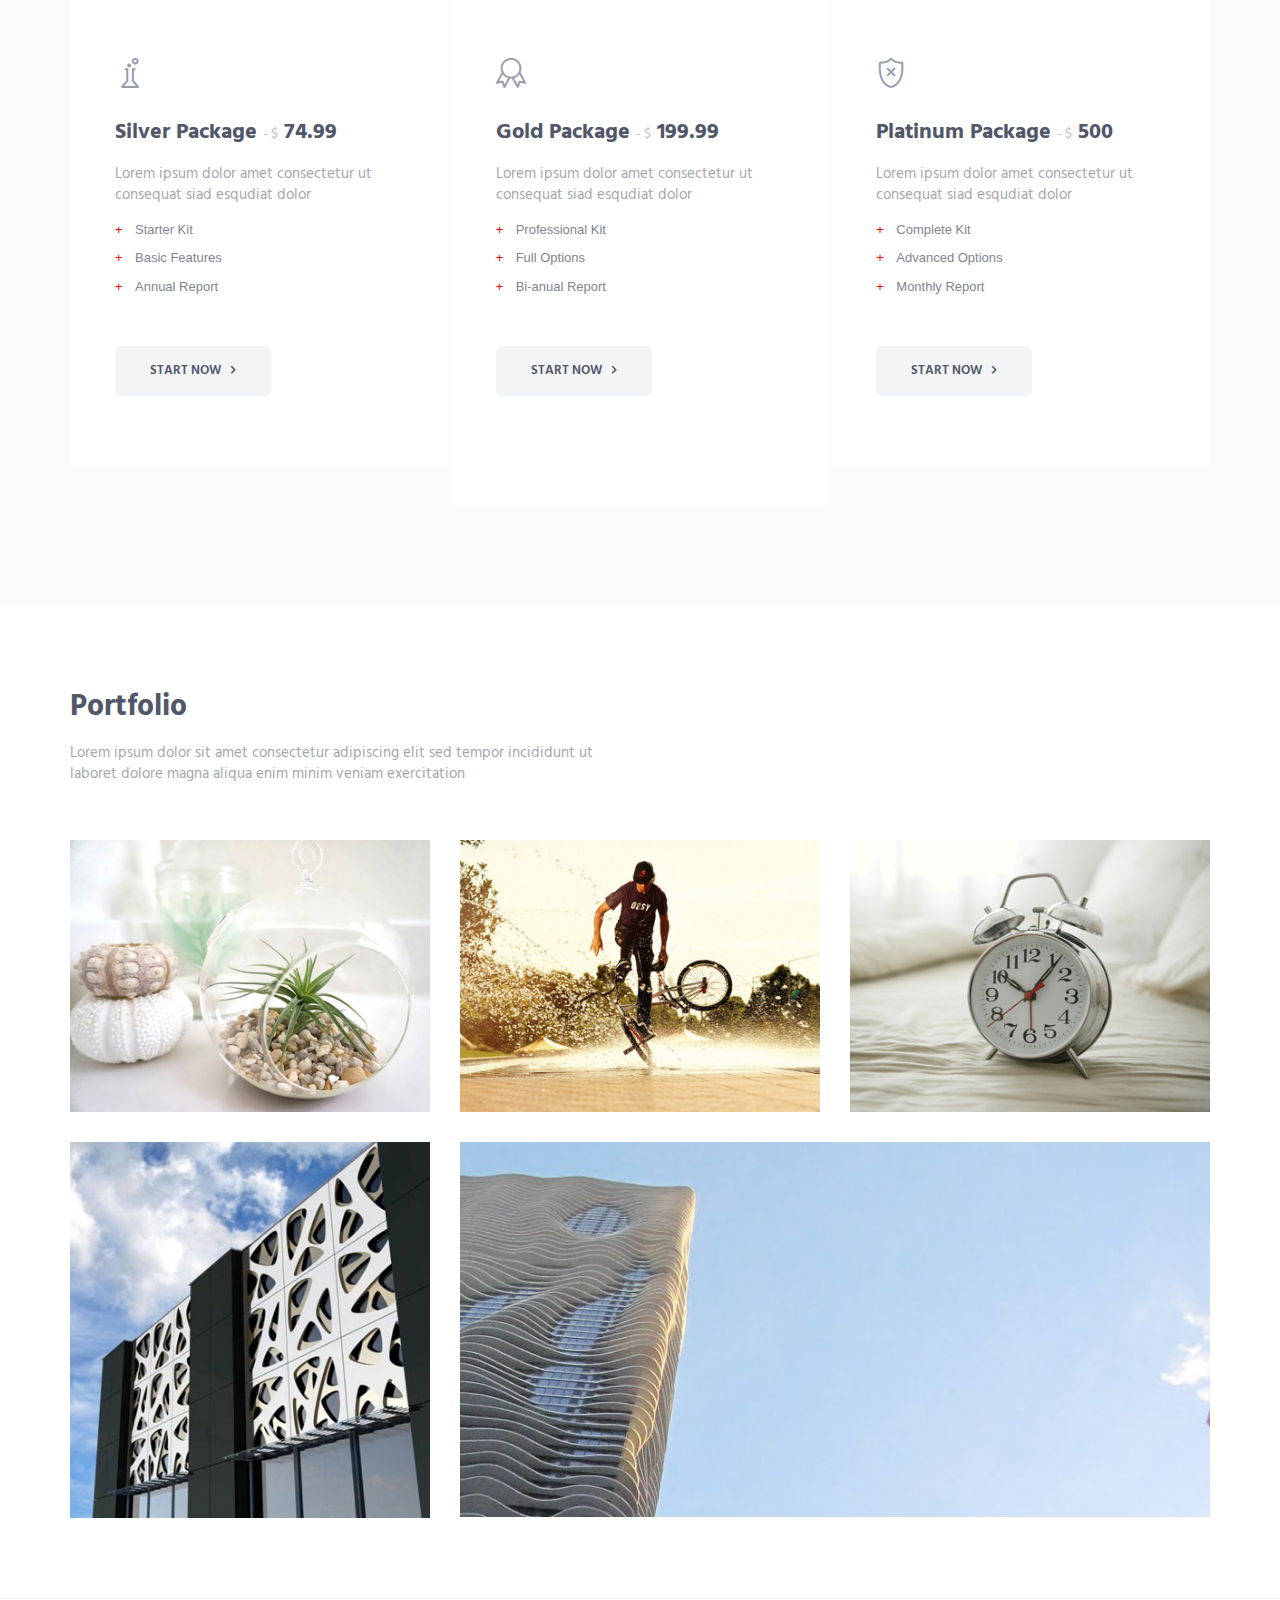
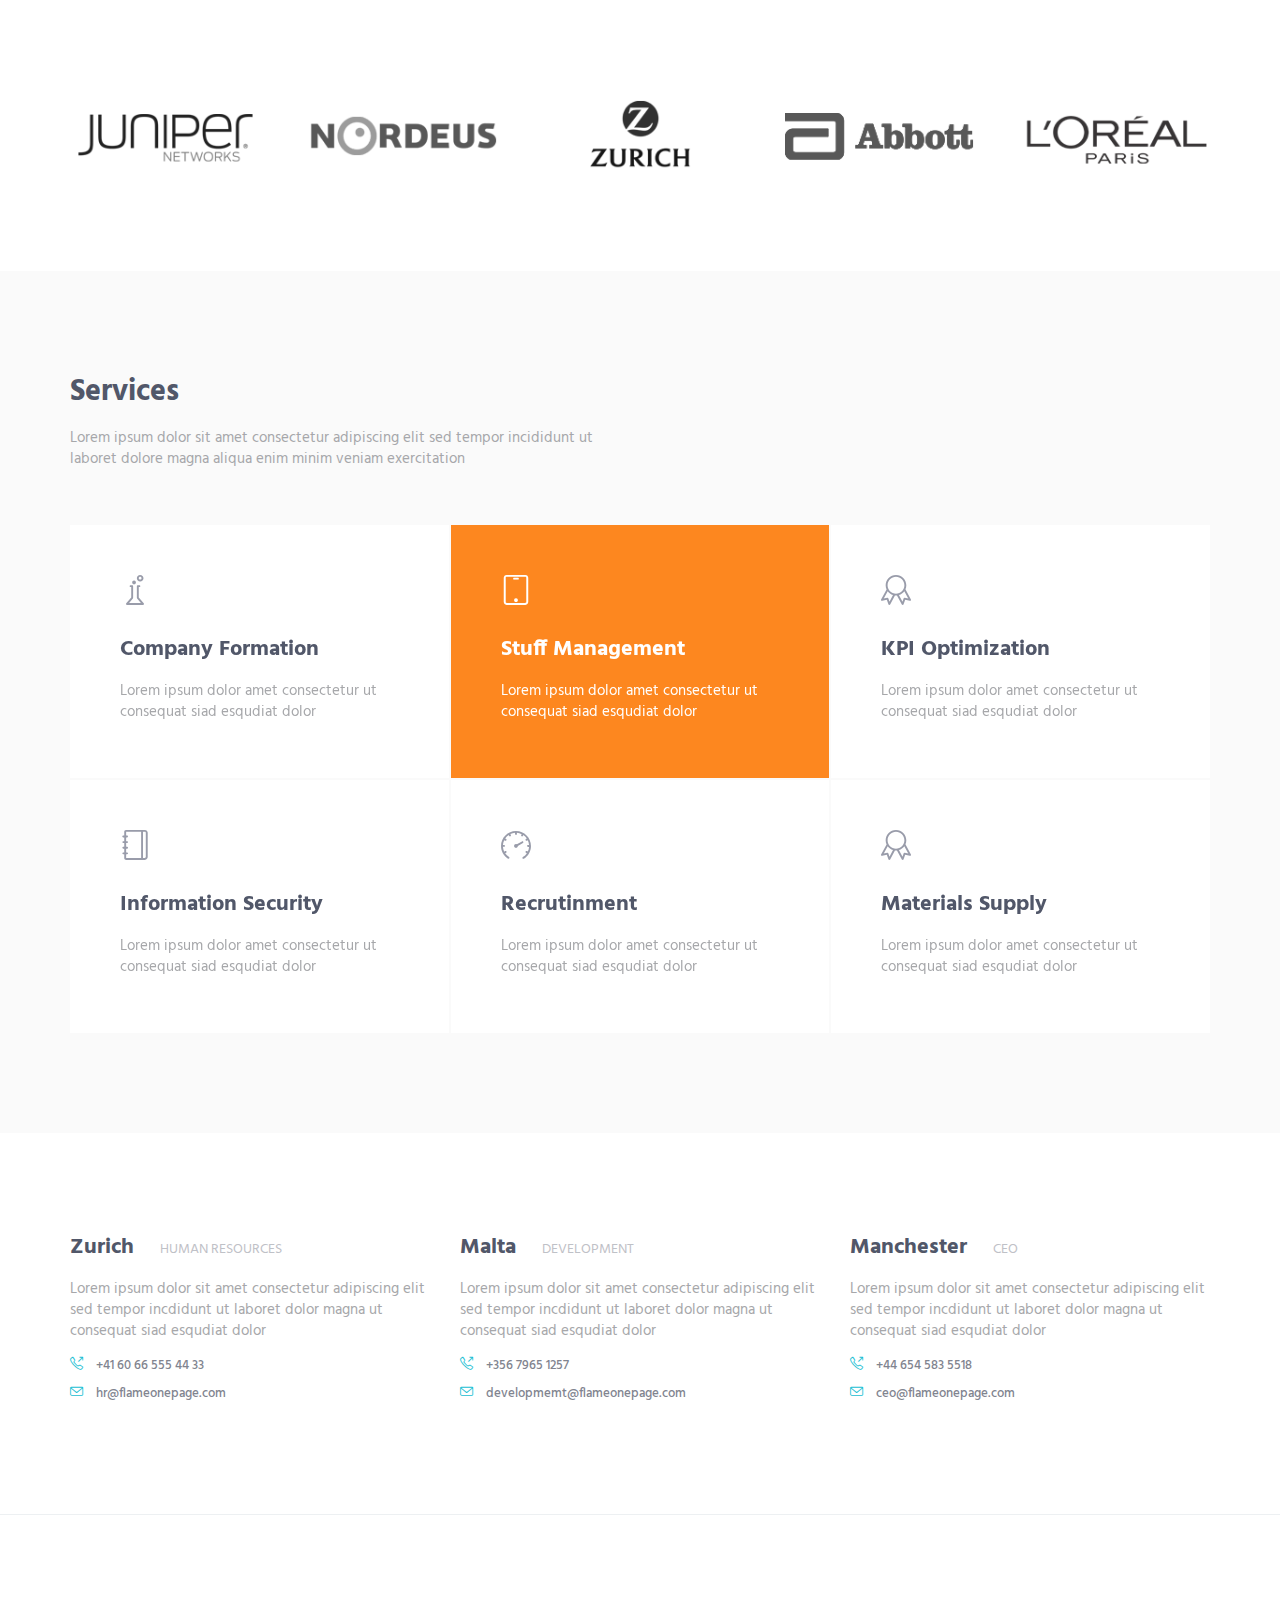
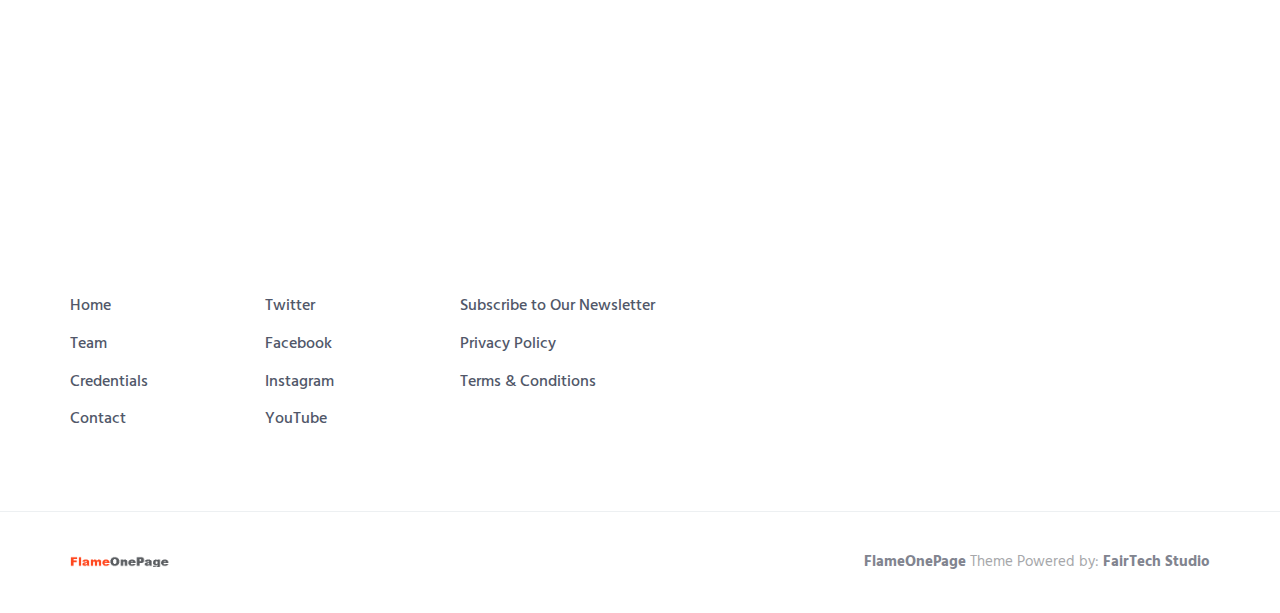
<file: Koskematon pohja/Flame Free Website Template - Free-CSS.com/flameonepage/index.html>
<!DOCTYPE html>

<html lang="en" class="no-js">
   
    <head>
        <meta charset="utf-8"/>
        <title>FlameOnePage Free Template by FairTech</title>
        <meta http-equiv="X-UA-Compatible" content="IE=edge">
        <meta content="width=device-width, initial-scale=1" name="viewport"/>
        <meta content="FlameOnePage freebie theme for web startups by FairTech SEO." name="description"/>
        <meta content="FairTech" name="author"/>
        <link href="http://fonts.googleapis.com/css?family=Hind:300,400,500,600,700" rel="stylesheet" type="text/css">
		<link href="//netdna.bootstrapcdn.com/font-awesome/4.0.3/css/font-awesome.css" rel="stylesheet">
        <link href="vendor/simple-line-icons/simple-line-icons.min.css" rel="stylesheet" type="text/css"/>
        <link href="vendor/bootstrap/css/bootstrap.min.css" rel="stylesheet" type="text/css"/>
        <link href="css/animate.css" rel="stylesheet">
        <link href="vendor/swiper/css/swiper.min.css" rel="stylesheet" type="text/css"/>
        <link href="css/layout.min.css" rel="stylesheet" type="text/css"/>
        <link rel="shortcut icon" href="favicon.ico"/>
    </head>
   
  
    <body id="body" data-spy="scroll" data-target=".header">

          <header class="header navbar-fixed-top">
              <nav class="navbar" role="navigation">
                <div class="container">
                      <div class="menu-container js_nav-item">
                        <button type="button" class="navbar-toggle" data-toggle="collapse" data-target=".nav-collapse">
                            <span class="sr-only">Toggle navigation</span>
                            <span class="toggle-icon"></span>
                        </button>

                          <div class="logo">
                            <a class="logo-wrap" href="#body">
                                <img class="logo-img logo-img-main" src="img/logo.png" alt="FlameOnePage Logo">
                                <img class="logo-img logo-img-active" src="img/logo-dark.png" alt="FlameOnePage Dark Logo">
                            </a>
                        </div>
                    </div>

                    <div class="collapse navbar-collapse nav-collapse">
                        <div class="menu-container">
                            <ul class="nav navbar-nav navbar-nav-right">
                                <li class="js_nav-item nav-item"><a class="nav-item-child nav-item-hover" href="#body">Home</a></li>
                                <li class="js_nav-item nav-item"><a class="nav-item-child nav-item-hover" href="#about">Team</a></li>
								<li class="js_nav-item nav-item"><a class="nav-item-child nav-item-hover" href="#services">Services</a></li>
                                <li class="js_nav-item nav-item"><a class="nav-item-child nav-item-hover" href="#products">Products</a></li>
								<li class="js_nav-item nav-item"><a class="nav-item-child nav-item-hover" href="#work">Credentials</a></li>
                                <li class="js_nav-item nav-item"><a class="nav-item-child nav-item-hover" href="#pricing">Pricing</a></li>
                                <li class="js_nav-item nav-item"><a class="nav-item-child nav-item-hover" href="#contact">Contact</a></li>
                            </ul>
                        </div>
                    </div>
                    
                </div>
            </nav>
			</header>
       
        <div id="carousel-example-generic" class="carousel slide" data-ride="carousel">
            <div class="container">
                <ol class="carousel-indicators">
                    <li data-target="#carousel-example-generic" data-slide-to="0" class="active"></li>
                    <li data-target="#carousel-example-generic" data-slide-to="1"></li>
                </ol>
            </div>

            <div class="carousel-inner" role="listbox">
                <div class="item active">
                    <img class="img-responsive" src="img/1920x1080/01.jpg" alt="Slider Image">
                    <div class="container">
                        <div class="carousel-centered">
                            <div class="margin-b-40">
                                <h1 class="carousel-title">Hi-End Solutions</h1>
                                <p class="color-white">Lorem ipsum dolor amet consectetur adipiscing dolore magna aliqua <br/> enim minim estudiat veniam siad venumus dolore</p>
                            </div>
                            <a href="#" class="btn-theme btn-theme-sm btn-white-brd text-uppercase">Details</a>
                        </div>
                    </div>
                </div>
                <div class="item">
                    <img class="img-responsive" src="img/1920x1080/02.jpg" alt="Slider Image">
                    <div class="container">
                        <div class="carousel-centered">
                            <div class="margin-b-40">
                                <h2 class="carousel-title">Personal Approach</h2>
                                <p class="color-white">Lorem ipsum dolor amet consectetur adipiscing dolore magna aliqua <br/> enim minim estudiat veniam siad venumus dolore</p>
                            </div>
                            <a href="#" class="btn-theme btn-theme-sm btn-white-brd text-uppercase">Take a Tour</a>
                        </div>
                    </div>
                </div>
            </div>
        </div>
        <!--========== SLIDER ==========-->

        <!--========== PAGE LAYOUT ==========-->
        <!-- About -->
        <div id="about">
            <div class="content-lg container">
                <!-- Masonry Grid -->
                <div class="masonry-grid row">
                    <div class="masonry-grid-sizer col-xs-6 col-sm-6 col-md-1"></div>
                    <div class="masonry-grid-item col-xs-12 col-sm-6 col-md-4 sm-margin-b-30">
                        <div class="margin-b-60">
                            <h2>Harmonious Planning</h2>
                            <p>Lorem ipsum dolor sit amet consectetur adipiscing elit sed tempor incididunt ut laboret dolore magna ut consequat siad esqudiat dolor</p>
                        </div>
                        <img class="full-width img-responsive wow fadeInUp" src="img/500x500/01.jpg" alt="Portfolio Image" data-wow-duration=".3" data-wow-delay=".2s">
                    </div>
                    <div class="masonry-grid-item col-xs-12 col-sm-6 col-md-4">
                        <div class="margin-b-60">
                          <h2>Easy Integration</h2>
                          <p>Lorem ipsum dolor sit amet consectetur adipiscing elit sed tempor incididunt ut laboret dolore magna ut consequat siad esqudiat dolor</p>  
                        </div>
						 <img class="full-width img-responsive wow fadeInUp" src="img/500x500/02.jpg" alt="Portfolio Image" data-wow-duration=".3" data-wow-delay=".3s">
                    </div>
                    <div class="masonry-grid-item col-xs-12 col-sm-6 col-md-4">
                        <div class="margin-t-60 margin-b-60">
                            <h2>Superior Support</h2>
                            <p>Lorem ipsum dolor sit amet consectetur adipiscing elit sed tempor incididunt ut laboret dolore magna ut consequat siad esqudiat dolor</p>
                        </div>
                        <img class="full-width img-responsive wow fadeInUp" src="img/500x500/03.jpg" alt="Portfolio Image" data-wow-duration=".3" data-wow-delay=".4s">
                    </div>
				</div>
                <!-- End Masonry Grid -->
            </div>
            
            <div class="bg-color-sky-light">
                <div class="content-lg container">
                    <div class="row">
                        <div class="col-md-5 col-sm-5 md-margin-b-60">
                            <div class="margin-t-50 margin-b-30">
                                <h2>Why Us?</h2>
                                <p>Lorem ipsum dolor sit amet, consectetur adipisicing elit, sed do eiusmod tempor incididunt ut labore et dolore magna aliqua. Ut enim ad minim veniam, quis nostrud exercitation ullamco laboris nisi ut aliquip ex ea commodo consequat.</p>
                            </div>
                            <a href="#" class="btn-theme btn-theme-sm btn-white-bg text-uppercase">More...</a>
                        </div>
                        <div class="col-md-5 col-sm-7 col-md-offset-2">
                            <!-- Accordion -->
                            <div class="accordion">
                                <div class="panel-group" id="accordion" role="tablist" aria-multiselectable="true">
                                    <div class="panel panel-default">
                                        <div class="panel-heading" role="tab" id="headingOne">
                                            <h4 class="panel-title">
                                                <a class="panel-title-child" role="button" data-toggle="collapse" data-parent="#accordion" href="#collapseOne" aria-expanded="true" aria-controls="collapseOne">
                                                    Expert Research
                                                </a>
                                            </h4>
                                        </div>
                                        <div id="collapseOne" class="panel-collapse collapse in" role="tabpanel" aria-labelledby="headingOne">
                                            <div class="panel-body">
                                                Anim pariatur cliche reprehenderit, enim eiusmod high life accusamus terry richardson ad squid. 3 wolf moon officia aute, non cupidatat skateboard dolor brunch.
                                            </div>
                                        </div>
                                    </div>
                                    <div class="panel panel-default">
                                        <div class="panel-heading" role="tab" id="headingTwo">
                                            <h4 class="panel-title">
                                                <a class="collapsed panel-title-child" role="button" data-toggle="collapse" data-parent="#accordion" href="#collapseTwo" aria-expanded="false" aria-controls="collapseTwo">
                                                    Hi-Tech Engineering
                                                </a>
                                            </h4>
                                        </div>
                                        <div id="collapseTwo" class="panel-collapse collapse" role="tabpanel" aria-labelledby="headingTwo">
                                            <div class="panel-body">
                                                Anim pariatur cliche reprehenderit, enim eiusmod high life accusamus terry richardson ad squid. 3 wolf moon officia aute, non cupidatat skateboard dolor brunch.
                                            </div>
                                        </div>
                                    </div>
                                    <div class="panel panel-default">
                                        <div class="panel-heading" role="tab" id="headingThree">
                                            <h4 class="panel-title">
                                                <a class="collapsed panel-title-child" role="button" data-toggle="collapse" data-parent="#accordion" href="#collapseThree" aria-expanded="false" aria-controls="collapseThree">
                                                    Outstanding Results
                                                </a>
                                            </h4>
                                        </div>
                                        <div id="collapseThree" class="panel-collapse collapse" role="tabpanel" aria-labelledby="headingThree">
                                            <div class="panel-body">
                                                Anim pariatur cliche reprehenderit, enim eiusmod high life accusamus terry richardson ad squid. 3 wolf moon officia aute, non cupidatat skateboard dolor brunch.
                                            </div>
                                        </div>
                                    </div>
                                </div>
                            </div>
                            <!-- End Accodrion -->
                        </div>
                    </div>
                    <!--// end row -->
                </div>
            </div>
        </div>
        <!-- End About -->

        <!-- Latest Products -->
        <div id="products">
            <div class="content-lg container">
                <div class="row margin-b-40">
                    <div class="col-sm-6">
                        <h2>Recent Projects</h2>
                        <p>Lorem ipsum dolor sit amet consectetur adipiscing elit sed tempor incididunt ut laboret dolore magna aliqua enim minim veniam exercitation</p>
                    </div>
                </div>
                <!--// end row -->

                <div class="row">
                    <!-- Latest Products -->
                    <div class="col-sm-4 sm-margin-b-50">
                        <div class="margin-b-20">
                            <img class="img-responsive" src="img/970x647/01.jpg" alt="Latest Products Image">
                        </div>
                        <h4><a href="#">Interior</a> <span class="text-uppercase margin-l-20">Architecture</span></h4>
                        <p>Lorem ipsum dolor sit amet consectetur adipiscing elit sed tempor incdidunt ut laboret dolor magna ut consequat siad esqudiat dolor</p>
                        <a class="link" href="#">Details</a>
                    </div>
                    <!-- End Latest Products -->

                    <!-- Latest Products -->
                    <div class="col-sm-4 sm-margin-b-50">
                        <div class="margin-b-20">
                            <img class="img-responsive" src="img/970x647/02.jpg" alt="Latest Products Image">
                        </div>
                        <h4><a href="#">Trend</a> <span class="text-uppercase margin-l-20">Setting</span></h4>
                        <p>Lorem ipsum dolor sit amet consectetur adipiscing elit sed tempor incdidunt ut laboret dolor magna ut consequat siad esqudiat dolor</p>
                        <a class="link" href="#">Details</a>
                    </div>
                    <!-- End Latest Products -->

                    <!-- Latest Products -->
                    <div class="col-sm-4 sm-margin-b-50">
                        <div class="margin-b-20">
                            <img class="img-responsive" src="img/970x647/03.jpg" alt="Latest Products Image">
                        </div>
                        <h4><a href="#">Fresh Style</a> <span class="text-uppercase margin-l-20">Philosophy</span></h4>
                        <p>Lorem ipsum dolor sit amet consectetur adipiscing elit sed tempor incdidunt ut laboret dolor magna ut consequat siad esqudiat dolor</p>
                        <a class="link" href="#">Details</a>
                    </div>
                    <!-- End Latest Products -->
                </div>
                <!--// end row -->
            </div>
        </div>
        <!-- End Latest Products -->

        <!-- Pricing -->
        <div id="pricing">
            <div class="bg-color-sky-light">
                <div class="content-lg container">
                    <div class="row row-space-1">
                        <div class="col-sm-4 sm-margin-b-2">
                            <!-- Pricing -->
                            <div class="pricing">
                                <div class="margin-b-30">
                                    <i class="pricing-icon icon-chemistry"></i>
                                    <h3>Silver Package <span> - $</span> 74.99</h3>
                                    <p>Lorem ipsum dolor amet consectetur ut consequat siad esqudiat dolor</p>
                                </div>
                                <ul class="list-unstyled pricing-list margin-b-50">
                                    <li class="pricing-list-item">Starter Kit</li>
                                    <li class="pricing-list-item">Basic Features</li>
                                    <li class="pricing-list-item">Annual Report</li>
                                </ul>
                                <a href="pricing.html" class="btn-theme btn-theme-sm btn-default-bg text-uppercase">Start Now</a>
                            </div>
                            <!-- End Pricing -->
                        </div>
                        <div class="col-sm-4 sm-margin-b-2">
                            <!-- Pricing -->
                            <div class="pricing pricing-active">
                                <div class="margin-b-30">
                                    <i class="pricing-icon icon-badge"></i>
                                    <h3>Gold Package <span> - $</span> 199.99</h3>
                                    <p>Lorem ipsum dolor amet consectetur ut consequat siad esqudiat dolor</p>
                                </div>
                                <ul class="list-unstyled pricing-list margin-b-50">
                                    <li class="pricing-list-item">Professional Kit</li>
                                    <li class="pricing-list-item">Full Options</li>
                                    <li class="pricing-list-item">Bi-anual Report</li>
                                </ul>
                                <a href="pricing.html" class="btn-theme btn-theme-sm btn-default-bg text-uppercase">Start Now</a>
                            </div>
                            <!-- End Pricing -->
                        </div>
                        <div class="col-sm-4">
                            <!-- Pricing -->
                            <div class="pricing">
                                <div class="margin-b-30">
                                    <i class="pricing-icon icon-shield"></i>
                                    <h3>Platinum Package <span> - $</span> 500</h3>
                                    <p>Lorem ipsum dolor amet consectetur ut consequat siad esqudiat dolor</p>
                                </div>
                                <ul class="list-unstyled pricing-list margin-b-50">
                                    <li class="pricing-list-item">Complete Kit</li>
                                    <li class="pricing-list-item">Advanced Options</li>
                                    <li class="pricing-list-item">Monthly Report</li>
                                </ul>
                                <a href="pricing.html" class="btn-theme btn-theme-sm btn-default-bg text-uppercase">Start Now</a>
                            </div>
                            <!-- End Pricing -->
                        </div>
                    </div>
                    <!--// end row -->
                </div>
            </div>
        </div>
        <!-- End Pricing -->

        <!-- Work -->
        <div id="work">
            <div class="section-seperator">
                <div class="content-md container">
                    <div class="row margin-b-40">
                        <div class="col-sm-6">
                            <h2>Portfolio</h2>
                            <p>Lorem ipsum dolor sit amet consectetur adipiscing elit sed tempor incididunt ut laboret dolore magna aliqua enim minim veniam exercitation</p>
                        </div>
                    </div>
                    <!--// end row -->

                    <!-- Masonry Grid -->
                    <div class="masonry-grid row">


                        <div class="masonry-grid-item col-xs-12 col-sm-6 col-md-4 md-margin-b-30">
                            <!-- Work -->
                            <div class="work work-popup-trigger">
                                <div class="work-overlay">
                                    <img class="full-width img-responsive" src="img/397x300/01.jpg" alt="Portfolio Image">
                                </div>
                                <div class="work-popup-overlay">
                                    <div class="work-popup-content">
                                        <a href="javascript:void(0);" class="work-popup-close">Hide</a>
                                        <div class="margin-b-30">
                                            <h3 class="margin-b-5">Art Of Coding</h3>
                                            <span>Clean &amp; Minimalistic Design</span>
                                        </div>
                                        <div class="row">
                                            <div class="col-sm-8 work-popup-content-divider sm-margin-b-20">
                                                <div class="margin-t-10 sm-margin-t-0">
                                                    <p>Duis aute irure dolor in reprehenderit in voluptate velit esse cillum dolore eu fugiat nulla pariatur. Excepteur sint occaecat cupidatat non proident, sunt in culpa qui officia deserunt mollit anim id est laborum.</p>
                                                    <p>Lorem ipsum dolor sit amet, consectetur adipisicing elit, sed do eiusmod tempor incididunt ut labore et dolore magna aliqua. Ut enim ad minim veniam, quis nostrud.</p>
                                                    <ul class="list-inline work-popup-tag">
                                                        <li class="work-popup-tag-item"><a class="work-popup-tag-link" href="#">Strategy,</a></li>
                                                        <li class="work-popup-tag-item"><a class="work-popup-tag-link" href="#">Implementation,</a></li>
                                                        <li class="work-popup-tag-item"><a class="work-popup-tag-link" href="#">Credentials</a></li>
                                                    </ul>
                                                </div>
                                            </div>
                                            <div class="col-sm-4">
                                                <div class="margin-t-10 sm-margin-t-0">
                                                    <p class="margin-b-5"><strong>Project Manager:</strong> Boris Becker</p>
                                                    <p class="margin-b-5"><strong>Executive:</strong> Heike Macatsch</p>
                                                    <p class="margin-b-5"><strong>Architect:</strong> Oliver Pocher</p>
                                                    <p class="margin-b-5"><strong>Client:</strong> FairTech</p>
                                                </div>
                                            </div>
                                        </div>
                                    </div>
                                </div>
                            </div>
                            <!-- End Work -->
                        </div>
                        <div class="masonry-grid-item col-xs-12 col-sm-6 col-md-4 md-margin-b-30">
                            <!-- Work -->
                            <div class="work work-popup-trigger">
                                <div class="work-overlay">
                                    <img class="full-width img-responsive" src="img/397x300/02.jpg" alt="Portfolio Image">
                                </div>
                                <div class="work-popup-overlay">
                                    <div class="work-popup-content">
                                        <a href="javascript:void(0);" class="work-popup-close">Hide</a>
                                        <div class="margin-b-30">
                                            <h3 class="margin-b-5">Art Of Coding</h3>
                                            <span>Clean &amp; Minimalistic Design</span>
                                        </div>
                                        <div class="row">
                                            <div class="col-sm-8 work-popup-content-divider sm-margin-b-20">
                                                <div class="margin-t-10 sm-margin-t-0">
                                                    <p>Duis aute irure dolor in reprehenderit in voluptate velit esse cillum dolore eu fugiat nulla pariatur. Excepteur sint occaecat cupidatat non proident, sunt in culpa qui officia deserunt mollit anim id est laborum.</p>
                                                    <p>Lorem ipsum dolor sit amet, consectetur adipisicing elit, sed do eiusmod tempor incididunt ut labore et dolore magna aliqua. Ut enim ad minim veniam, quis nostrud.</p>
                                                    <ul class="list-inline work-popup-tag">
                                                        <li class="work-popup-tag-item"><a class="work-popup-tag-link" href="#">Strategy,</a></li>
                                                        <li class="work-popup-tag-item"><a class="work-popup-tag-link" href="#">Implementation,</a></li>
                                                        <li class="work-popup-tag-item"><a class="work-popup-tag-link" href="#">Credentials</a></li>
                                                    </ul>
                                                </div>
                                            </div>
                                            <div class="col-sm-4">
                                                <div class="margin-t-10 sm-margin-t-0">
                                                    <p class="margin-b-5"><strong>Project Manager:</strong> Boris Becker</p>
                                                    <p class="margin-b-5"><strong>Executive:</strong> Heike Macatsch</p>
                                                    <p class="margin-b-5"><strong>Architect:</strong> Oliver Pocher</p>
                                                    <p class="margin-b-5"><strong>Client:</strong> Keenthemes</p>
                                                </div>
                                            </div>
                                        </div>
                                    </div>
                                </div>
                            </div>
                            <!-- End Work -->
                        </div>
                        <div class="masonry-grid-item col-xs-12 col-sm-6 col-md-4">
                            <!-- Work -->
                            <div class="work work-popup-trigger">
                                <div class="work-overlay">
                                    <img class="full-width img-responsive" src="img/397x300/03.jpg" alt="Portfolio Image">
                                </div>
                                <div class="work-popup-overlay">
                                    <div class="work-popup-content">
                                        <a href="javascript:void(0);" class="work-popup-close">Hide</a>
                                        <div class="margin-b-30">
                                            <h3 class="margin-b-5">Art Of Coding</h3>
                                            <span>Clean &amp; Minimalistic Design</span>
                                        </div>
                                        <div class="row">
                                            <div class="col-sm-8 work-popup-content-divider sm-margin-b-20">
                                                <div class="margin-t-10 sm-margin-t-0">
                                                    <p>Duis aute irure dolor in reprehenderit in voluptate velit esse cillum dolore eu fugiat nulla pariatur. Excepteur sint occaecat cupidatat non proident, sunt in culpa qui officia deserunt mollit anim id est laborum.</p>
                                                    <p>Lorem ipsum dolor sit amet, consectetur adipisicing elit, sed do eiusmod tempor incididunt ut labore et dolore magna aliqua. Ut enim ad minim veniam, quis nostrud.</p>
                                                    <ul class="list-inline work-popup-tag">
                                                        <li class="work-popup-tag-item"><a class="work-popup-tag-link" href="#">Strategy,</a></li>
                                                        <li class="work-popup-tag-item"><a class="work-popup-tag-link" href="#">Implementation,</a></li>
                                                        <li class="work-popup-tag-item"><a class="work-popup-tag-link" href="#">Credentials</a></li>
                                                    </ul>
                                                </div>
                                            </div>
                                            <div class="col-sm-4">
                                                <div class="margin-t-10 sm-margin-t-0">
                                                    <p class="margin-b-5"><strong>Project Manager:</strong> Boris Becker</p>
                                                    <p class="margin-b-5"><strong>Executive:</strong> Heike Macatsch</p>
                                                    <p class="margin-b-5"><strong>Architect:</strong> Oliver Pocher</p>
                                                    <p class="margin-b-5"><strong>Client:</strong> Keenthemes</p>
                                                </div>
                                            </div>
                                        </div>
                                    </div>
                                </div>
                            </div>
                            <!-- End Work -->
                        </div>
						<div class="masonry-grid-sizer col-xs-6 col-sm-6 col-md-1"></div>
						<div class="masonry-grid-item col-xs-12 col-sm-6 col-md-4 margin-b-30">
                            <!-- Work -->
                            <div class="work work-popup-trigger">
                                <div class="work-overlay">
                                    <img class="full-width img-responsive" src="img/397x415/01.jpg" alt="Portfolio Image">
                                </div>
                                <div class="work-popup-overlay">
                                    <div class="work-popup-content">
                                        <a href="javascript:void(0);" class="work-popup-close">Hide</a>
                                        <div class="margin-b-30">
                                            <h3 class="margin-b-5">Art Of Coding</h3>
                                            <span>Clean &amp; Minimalistic Design</span>
                                        </div>
                                        <div class="row">
                                            <div class="col-sm-8 work-popup-content-divider sm-margin-b-20">
                                                <div class="margin-t-10 sm-margin-t-0">
                                                    <p>Duis aute irure dolor in reprehenderit in voluptate velit esse cillum dolore eu fugiat nulla pariatur. Excepteur sint occaecat cupidatat non proident, sunt in culpa qui officia deserunt mollit anim id est laborum.</p>
                                                    <p>Lorem ipsum dolor sit amet, consectetur adipisicing elit, sed do eiusmod tempor incididunt ut labore et dolore magna aliqua. Ut enim ad minim veniam, quis nostrud.</p>
                                                    <ul class="list-inline work-popup-tag">
                                                        <li class="work-popup-tag-item"><a class="work-popup-tag-link" href="#">Strategy,</a></li>
                                                        <li class="work-popup-tag-item"><a class="work-popup-tag-link" href="#">Implementation,</a></li>
                                                        <li class="work-popup-tag-item"><a class="work-popup-tag-link" href="#">Credentials</a></li>
                                                    </ul>
                                                </div>
                                            </div>
                                            <div class="col-sm-4">
                                                <div class="margin-t-10 sm-margin-t-0">
                                                    <p class="margin-b-5"><strong>Project Manager:</strong> Boris Becker</p>
                                                    <p class="margin-b-5"><strong>Executive:</strong> Heike Macatsch</p>
                                                    <p class="margin-b-5"><strong>Architect:</strong> Oliver Pocher</p>
                                                    <p class="margin-b-5"><strong>Client:</strong> FairTech</p>
                                                </div>
                                            </div>
                                        </div>
                                    </div>
                                </div>
                            </div>
                            <!-- End Work -->
                        </div>
                        <div class="masonry-grid-item col-xs-12 col-sm-6 col-md-8 margin-b-30">
                            <!-- Work -->
                            <div class="work work-popup-trigger">
                                <div class="work-overlay">
                                    <img class="full-width img-responsive" src="img/800x400/01.jpg" alt="Portfolio Image">
                                </div>
                                <div class="work-popup-overlay">
                                    <div class="work-popup-content">
                                        <a href="javascript:void(0);" class="work-popup-close">Hide</a>
                                        <div class="margin-b-30">
                                            <h3 class="margin-b-5">Art Of Coding</h3>
                                            <span>Clean &amp; Minimalistic Design</span>
                                        </div>
                                        <div class="row">
                                            <div class="col-sm-8 work-popup-content-divider sm-margin-b-20">
                                                <div class="margin-t-10 sm-margin-t-0">
                                                    <p>Duis aute irure dolor in reprehenderit in voluptate velit esse cillum dolore eu fugiat nulla pariatur. Excepteur sint occaecat cupidatat non proident, sunt in culpa qui officia deserunt mollit anim id est laborum.</p>
                                                    <p>Lorem ipsum dolor sit amet, consectetur adipisicing elit, sed do eiusmod tempor incididunt ut labore et dolore magna aliqua. Ut enim ad minim veniam, quis nostrud.</p>
                                                    <ul class="list-inline work-popup-tag">
                                                        <li class="work-popup-tag-item"><a class="work-popup-tag-link" href="#">Strategy,</a></li>
                                                        <li class="work-popup-tag-item"><a class="work-popup-tag-link" href="#">Implementation,</a></li>
                                                        <li class="work-popup-tag-item"><a class="work-popup-tag-link" href="#">Credentials</a></li>
                                                    </ul>
                                                </div>
                                            </div>
                                            <div class="col-sm-4">
                                                <div class="margin-t-10 sm-margin-t-0">
                                                    <p class="margin-b-5"><strong>Project Manager:</strong> Boris Becker</p>
                                                    <p class="margin-b-5"><strong>Executive:</strong> Heike Macatsch</p>
                                                    <p class="margin-b-5"><strong>Architect:</strong> Oliver Pocher</p>
                                                    <p class="margin-b-5"><strong>Client:</strong> FairTech</p>
                                                </div>
                                            </div>
                                        </div>
                                    </div>
                                </div>
                            </div>
                            <!-- End Work -->
                        </div>
                    </div>
                    <!-- End Masonry Grid -->
                </div>
            </div>
            
            <!-- Clients -->
            <div class="content-lg container">
                <!-- Swiper Clients -->
                <div class="swiper-slider swiper-clients">
                    <!-- Swiper Wrapper -->
                    <div class="swiper-wrapper">
                        <div class="swiper-slide">
                            <img class="swiper-clients-img" src="img/clients/01.png" alt="Clients Logo">
                        </div>
                        <div class="swiper-slide">
                            <img class="swiper-clients-img" src="img/clients/02.png" alt="Clients Logo">
                        </div>
                        <div class="swiper-slide">
                            <img class="swiper-clients-img" src="img/clients/03.png" alt="Clients Logo">
                        </div>
                        <div class="swiper-slide">
                            <img class="swiper-clients-img" src="img/clients/04.png" alt="Clients Logo">
                        </div>
                        <div class="swiper-slide">
                            <img class="swiper-clients-img" src="img/clients/05.png" alt="Clients Logo">
                        </div>
                        <div class="swiper-slide">
                            <img class="swiper-clients-img" src="img/clients/06.png" alt="Clients Logo">
                        </div>
                    </div>
                    <!-- End Swiper Wrapper -->
                </div>
                <!-- End Swiper Clients -->
            </div>
            <!-- End Clients -->
        </div>
        <!-- End Work -->

        <!-- Services -->
        <div id="services">
            <div class="bg-color-sky-light" data-auto-height="true">
                <div class="content-lg container">
                    <div class="row margin-b-40">
                        <div class="col-sm-6">
                            <h2>Services</h2>
                            <p>Lorem ipsum dolor sit amet consectetur adipiscing elit sed tempor incididunt ut laboret dolore magna aliqua enim minim veniam exercitation</p>
                        </div>
                    </div>
                    <!--// end row -->

                    <div class="row row-space-1 margin-b-2">
                        <div class="col-sm-4 sm-margin-b-2">
                            <div class="service" data-height="height">
                                <div class="service-element">
                                    <i class="service-icon icon-chemistry"></i>
                                </div>
                                <div class="service-info">
                                    <h3>Company Formation</h3>
                                    <p class="margin-b-5">Lorem ipsum dolor amet consectetur ut consequat siad esqudiat dolor</p>
                                </div>
                                <a href="#" class="content-wrapper-link"></a>    
                            </div>
                        </div>
                        <div class="col-sm-4 sm-margin-b-2">
                            <div class="service bg-color-base" data-height="height">
                                <div class="service-element">
                                    <i class="service-icon color-white icon-screen-tablet"></i>
                                </div>
                                <div class="service-info">
                                    <h3 class="color-white">Stuff Management</h3>
                                    <p class="color-white margin-b-5">Lorem ipsum dolor amet consectetur ut consequat siad esqudiat dolor</p>
                                </div>
                                <a href="#" class="content-wrapper-link"></a>    
                            </div>
                        </div>
                        <div class="col-sm-4">
                            <div class="service" data-height="height">
                                <div class="service-element">
                                    <i class="service-icon icon-badge"></i>
                                </div>
                                <div class="service-info">
                                    <h3>KPI Optimization</h3>
                                    <p class="margin-b-5">Lorem ipsum dolor amet consectetur ut consequat siad esqudiat dolor</p>
                                </div>
                                <a href="#" class="content-wrapper-link"></a>    
                            </div>
                        </div>
                    </div>
                    <!--// end row -->

                    <div class="row row-space-1">
                        <div class="col-sm-4 sm-margin-b-2">
                            <div class="service" data-height="height">
                                <div class="service-element">
                                    <i class="service-icon icon-notebook"></i>
                                </div>
                                <div class="service-info">
                                    <h3>Information Security</h3>
                                    <p class="margin-b-5">Lorem ipsum dolor amet consectetur ut consequat siad esqudiat dolor</p>
                                </div>
                                <a href="#" class="content-wrapper-link"></a>    
                            </div>
                        </div>
                        <div class="col-sm-4 sm-margin-b-2">
                            <div class="service" data-height="height">
                                <div class="service-element">
                                    <i class="service-icon icon-speedometer"></i>
                                </div>
                                <div class="service-info">
                                    <h3>Recrutinment</h3>
                                    <p class="margin-b-5">Lorem ipsum dolor amet consectetur ut consequat siad esqudiat dolor</p>
                                </div>
                                <a href="#" class="content-wrapper-link"></a>    
                            </div>
                        </div>
                        <div class="col-sm-4">
                            <div class="service" data-height="height">
                                <div class="service-element">
                                    <i class="service-icon icon-badge"></i>
                                </div>
                                <div class="service-info">
                                    <h3>Materials Supply</h3>
                                    <p class="margin-b-5">Lorem ipsum dolor amet consectetur ut consequat siad esqudiat dolor</p>
                                </div>
                                <a href="#" class="content-wrapper-link"></a>    
                            </div>
                        </div>
                    </div>
                    <!--// end row -->
                </div>
            </div>
        </div>
        <!-- End Service -->
            
        <!-- Contact -->
        <div id="contact">
            <!-- Contact List -->
            <div class="section-seperator">
                <div class="content-lg container">
                    <div class="row">
                        <!-- Contact List -->
                        <div class="col-sm-4 sm-margin-b-50">
                            <h3><a href="http://ft-seo.ch/">Zurich</a> <span class="text-uppercase margin-l-20">Human Resources</span></h3>
                            <p>Lorem ipsum dolor sit amet consectetur adipiscing elit sed tempor incdidunt ut laboret dolor magna ut consequat siad esqudiat dolor</p>
                            <ul class="list-unstyled contact-list">
                                <li><i class="margin-r-10 color-base icon-call-out"></i> +41 60 66 555 44 33</li>
                                <li><i class="margin-r-10 color-base icon-envelope"></i> hr@flameonepage.com</li>
                            </ul>
                        </div>
                        <!-- End Contact List -->

                        <!-- Contact List -->
                        <div class="col-sm-4 sm-margin-b-50">
                            <h3><a href="http://ft-seo.ch/">Malta</a> <span class="text-uppercase margin-l-20">Development</span></h3>
                            <p>Lorem ipsum dolor sit amet consectetur adipiscing elit sed tempor incdidunt ut laboret dolor magna ut consequat siad esqudiat dolor</p>
                            <ul class="list-unstyled contact-list">
                                <li><i class="margin-r-10 color-base icon-call-out"></i> +356 7965 1257</li>
                                <li><i class="margin-r-10 color-base icon-envelope"></i> developmemt@flameonepage.com</li>
                            </ul>
                        </div>
                        <!-- End Contact List -->

                        <!-- Contact List -->
                        <div class="col-sm-4 sm-margin-b-50">
                            <h3><a href="http://ft-seo.ch/">Manchester</a> <span class="text-uppercase margin-l-20">CEO</span></h3>
                            <p>Lorem ipsum dolor sit amet consectetur adipiscing elit sed tempor incdidunt ut laboret dolor magna ut consequat siad esqudiat dolor</p>
                            <ul class="list-unstyled contact-list">
                                <li><i class="margin-r-10 color-base icon-call-out"></i> +44 654 583 5518</li>
                                <li><i class="margin-r-10 color-base icon-envelope"></i> ceo@flameonepage.com</li>
                            </ul>
                        </div>
                        <!-- End Contact List -->
                    </div>
                    <!--// end row -->
                </div>
            </div>
            <!-- End Contact List -->
            
            <!-- Google Map -->
            <div class="map height-300">
			<iframe src="https://www.google.com/maps/embed?pb=!1m18!1m12!1m3!1d2724.0694570748947!2d7.455080415208266!3d46.94067397914616!2m3!1f0!2f0!3f0!3m2!1i1024!2i768!4f13.1!3m3!1m2!1s0x478e39d0cf20e8d1%3A0x9daac4cd3043d067!2sThunstrasse+50%2C+3005+Bern%2C+Switzerland!5e0!3m2!1sen!2sin!4v1496749852928" width="100%" height="100%" frameborder="0" style="border:0" allowfullscreen></iframe>
			</div>
        </div>
        <!-- End Contact -->
        <!--========== END PAGE LAYOUT ==========-->

        <!--========== FOOTER ==========-->
        <footer class="footer">
            <!-- Links -->
            <div class="section-seperator">
                <div class="content-md container">
                    <div class="row">
                        <div class="col-sm-2 sm-margin-b-30">
                            <!-- List -->
                            <ul class="list-unstyled footer-list">
                                <li class="footer-list-item"><a href="#body">Home</a></li>
                                <li class="footer-list-item"><a href="#about">Team</a></li>
                                <li class="footer-list-item"><a href="#work">Credentials</a></li>
                                <li class="footer-list-item"><a href="#contact">Contact</a></li>
                            </ul>
                            <!-- End List -->
                        </div>
                        <div class="col-sm-2 sm-margin-b-30">
                            <!-- List -->
                            <ul class="list-unstyled footer-list">
                                <li class="footer-list-item"><a href="#">Twitter</a></li>
                                <li class="footer-list-item"><a href="#">Facebook</a></li>
                                <li class="footer-list-item"><a href="#">Instagram</a></li>
                                <li class="footer-list-item"><a href="#">YouTube</a></li>
                            </ul>
                            <!-- End List -->
                        </div>
                        <div class="col-sm-3">
                            <!-- List -->
                            <ul class="list-unstyled footer-list">
                                <li class="footer-list-item"><a href="#">Subscribe to Our Newsletter</a></li>
                                <li class="footer-list-item"><a href="#">Privacy Policy</a></li>
                                <li class="footer-list-item"><a href="#">Terms &amp; Conditions</a></li>
                            </ul>
                            <!-- End List -->
                        </div>
                    </div>
                    <!--// end row -->
                </div>
            </div>
            <!-- End Links -->

            <!-- Copyright -->
            <div class="content container">
                <div class="row">
                    <div class="col-xs-6">
                        <img class="footer-logo" src="img/logo-dark.png" alt="flameonepage Logo">
                    </div>
                    <div class="col-xs-6 text-right">
                        <p class="margin-b-0"><a class="fweight-700" href="#">FlameOnePage</a> Theme Powered by: <a class="fweight-700" href="http://ft-seo.ch/">FairTech Studio</a></p>
                    </div>
                </div>
                <!--// end row -->
            </div>
            <!-- End Copyright -->
        </footer>
        <!--========== END FOOTER ==========-->

        <!-- Back To Top -->
        <a href="javascript:void(0);" class="js-back-to-top back-to-top">Top</a>

        <!-- JAVASCRIPTS(Load javascripts at bottom, this will reduce page load time) -->
        <!-- CORE PLUGINS -->
        <script src="vendor/jquery.min.js" type="text/javascript"></script>
        <script src="vendor/jquery-migrate.min.js" type="text/javascript"></script>
        <script src="vendor/bootstrap/js/bootstrap.min.js" type="text/javascript"></script>

        <!-- PAGE LEVEL PLUGINS -->
        <script src="vendor/jquery.easing.js" type="text/javascript"></script>
        <script src="vendor/jquery.back-to-top.js" type="text/javascript"></script>
        <script src="vendor/jquery.smooth-scroll.js" type="text/javascript"></script>
        <script src="vendor/jquery.wow.min.js" type="text/javascript"></script>
        <script src="vendor/swiper/js/swiper.jquery.min.js" type="text/javascript"></script>
        <script src="vendor/masonry/jquery.masonry.pkgd.min.js" type="text/javascript"></script>
        <script src="vendor/masonry/imagesloaded.pkgd.min.js" type="text/javascript"></script>

        <!-- PAGE LEVEL SCRIPTS -->
        <script src="js/layout.min.js" type="text/javascript"></script>
        <script src="js/components/wow.min.js" type="text/javascript"></script>
        <script src="js/components/swiper.min.js" type="text/javascript"></script>
        <script src="js/components/masonry.min.js" type="text/javascript"></script>

    </body>
    <!-- END BODY -->
</html>
</file>
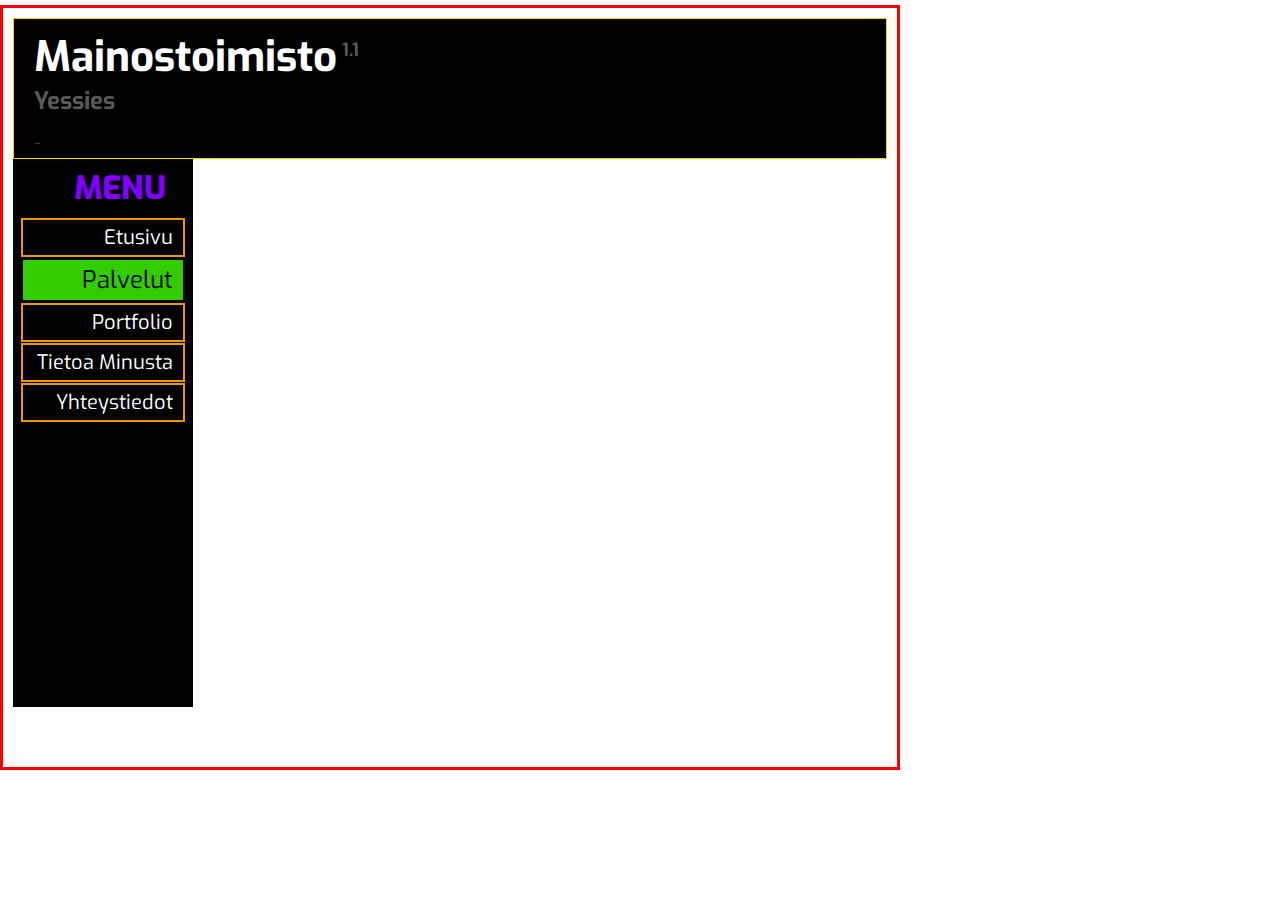
<file: palvelut.html>
<!DOCTYPE html>
<html>
<head>
<title>Yessies</title>
<link rel="icon" href="icon/yessies-icon.png" type="image/gif" />
<link href="CSS/style1.css" rel="stylesheet" type="text/css" />
</head>
<body id="palvelut">
<div id="Container">
  <div id="Top">
    <h1>Mainostoimisto<sup> 1.1</sup></h1>
    <h2>Yessies</h2>
    <p> ... </p>
  </div>

    <div class="MenuSlider">
      <h1>MENU</h1>
        <ul>
          <li id="link1"><a href="index.html">Etusivu</a>
          <li id="link2"><a href="palvelut.html">Palvelut</a>
          <li id="link3"><a href="portfolio.html">Portfolio</a>
          <li id="link4"><a href="tietoa.html">Tietoa minusta</a>
          <li id="link5"><a href="yhteystiedot.html">Yhteystiedot</a>
        </ul>
    </div>
    <!-- Footer puuttuu -->
</body>
</file>
<file: CSS/style1.css>
/* Poppins */
@import url('https://fonts.googleapis.com/css2?family=Poppins:wght@500&display=swap');
/*Asiakkaan alkuperäisellä sivulla on "exo2". tämä on "exo"(italic) koska exo2 google fonteissa oli viallinen*/
@import url('https://fonts.googleapis.com/css2?family=Exo:ital,wght@1,500&family=Poppins:wght@500&display=swap');
/*Nollaa selaimen marginaalit ja paddingit ym..*/
*{
	margin: 0;
	padding: 0;
  box-sizing: border-box;
	list-style: none;
/*	font-family: 'Poppins', sans-serif; */
	font-family: 'Exo', sans-serif;
}
/*Tämän sisään tulee kaikki elementit*/
#Container{
  position: absolute;
  height: 85%;
  width: 85%;
	max-width: 900px;
	margin-top: 5px;
	margin-right: auto;
	margin-bottom: 0px;
	margin-left: auto;
	border: 3px solid #ff0000;
	padding-top: 10px;
	padding-right: 10px;
	padding-bottom: 10px;
	padding-left: 10px;
  background-color: #ffffff; /* tausta testin vuoksi */
	opacity: 100%; /*Testausta varten*/
/*	background-image: url(???); */
	background-repeat: no-repeat;
	background-position: left top;
	background-size: 135%, 135%;
	overflow: auto;
	z-index: 9999; /*iso numero = alla*/
}
#Top {
  position: relative;
  margin: 0px;
	overflow: auto;
	padding: 0px;
	width: auto;
	clear: both;
  padding-bottom: 10px;
	background-color: #000000; /*000000 = musta*/
	border: 1px solid #ffcc00; /*ffvv00 pitäis olla keltanen*/
	z-index: 22;
}
#Top h1{
  font-size: 42px;
  color: #FFFFFF;
  font-weight: bold;
  padding-top: 10px;
  padding-right: 0px;
  padding-bottom: 0px;
  padding-left: 20px;
  margin: 0px;
  text-align: left;
}
#Top h1 sup{
	font-size: 18px;
	font-weight: bold;
	color: #595959;
	pointer-events: none;
}
#Top h2{
	color: #595959;
	font-size: 24px;
	margin: 0px;
	padding-top: 0px;
	padding-right: 0px;
	padding-bottom: 0px;
	padding-left: 20px;
	pointer-events: none;
}
#Top p{
	font-size: 12px;
	color: #757575;
	margin: 0px;
	padding-top: 15px;
	padding-right: 0px;
	padding-bottom: 0px;
	padding-left: 20px;
	pointer-events: none;
}

.MenuSlider{
	position: absolute;
	height: 72.2%; /* Kun container on 85% niin mystisesti tämän ollessa 72.2% menee alalaidat tasan /*
	opacity: 100%; /*Työstöä varten. 50%, niin näkyy jos linkit on sliderin alla*/
	width: 180px;
	padding-left: 3px;
	padding-right: 3px;
	padding-top: 8px;
	padding-bottom: 0px;
	position: absolute;
  background-color: #000;
	transition: 0.5s ease;
	z-index: 0;
	transform: translateX(-180); /* Ei toimi jostain syystä */
}

h1{
	position: relative;
	color: #8000ff;
	font-weight: 800;
	text-align: right;
	padding-left: 58px;
	padding-right: 30px;
	padding-bottom: 8px;
	pointer-events: none;
	z-index: 10;
}
ul li a{
	position: relative;
	display: block;
	text-transform: capitalize;
	text-decoration: none;
	color: #fff;
	font-size: 20px;
	z-index: 5; /* Päälimmäisin = 0 */
	text-align: right;
	margin-top: 1px;
	margin-right: 5px;
	margin-bottom: 1px;
	margin-left: 5px;
	padding-top: 4px;
	padding-right: 10px;
	padding-bottom: 4px;
	padding-left: -10px;
	border: 2px solid #ee9700;
	transition: 0.2s ease-out;
}

input{
	display: none;
	visibility: hidden;
	-webkit-appearance: none;
}
.toggle{
	 position: absolute;
	 height: 30px;
	 width: 30px;
	 top: 165px;
	 left: 20px;
	 background-color: #000000;
	 z-index: 1;
	 cursor: pointer;
	 border-radius: 2px;
	 box-shadow: 0px 0px 3px 2px #9A9A9A;
}
.toggle .common{
	position:absolute;
	height: 2px;
	width: 20px;
	background-color: #8000ff;
	border-radius: 50px;
	transition: 0.3s ease;
}
.toggle .top_line{
	top: 30%;
	left: 50%;
	transform: translate(-50%, -50%);
}
.toggle .middle_line{
	top: 50%;
	left: 50%;
	transform: translate(-50%, -50%);
}
.toggle .bottom_line{
	top: 70%;
	left: 50%;
	transform: translate(-50%, -50%);
}
input:checked ~ .toggle .top_line{
	left: 2px;
	top: 14px;
	width: 25px;
	transform: rotate(45deg);
}
input:checked ~ .toggle .bottom_line{
	left: 2px;
	top: 14px;
	width: 25px;
	transform: rotate(-45deg);
}
input:checked ~ .toggle .middle_line{
	opacity: 0;
	transform: translateX(40px);
}
input:checked ~ .MenuSlider{
	transform: translateX(0);
}

ul li a:hover{
	color: #33cc00;
	background-color: #111111;
	width: 180px;
	display: block;
	text-decoration: none;
	font-size: 24px;
	text-align: right;
	margin-top: 1px;
	margin-right: 5px;
	margin-bottom: 1px;
	margin-left: 5px;
	padding-top: 4px;
	padding-right: 10px;
	padding-bottom: 4px;
	padding-left: -10px;
	border: 2px solid #ee9700;

}

/* Tämän alla on menun linkkien indikaattori ( muuttuu sen perusteella missä sivuston osiossa olet) */
#index #link1 a, #palvelut #link2 a, #portfolio #link3 a, #tietoa_minusta #link4 a, #yhteystiedot #link5 a{
	background-color: #33cc00;
	color: #000000;
	text-decoration: none;
	font-size: 24px;
	text-align: right;
	margin-top: 1px;
	margin-right: 5px;
	margin-bottom: 1px;
	margin-left: 5px;
	padding-top: 4px;
	padding-right: 10px;
	padding-bottom: 4px;
	padding-left: -10px;
	border: 2px solid #000000;
}
</file>
<file: V-2/yessies/css/layout.css>
/*----------------------------------------------------------------------

	MASTER STYLESHEET

	Project:        Metronic "Aitonepage" Frontend Freebie - Responsive HTML Template Based On Twitter Bootstrap 3.3.4
	Version:        1.0
	Author:         KeenThemes
	Primary use:    Corporate, Business Themes.
	Email:			support@keenthemes.com
	Follow: 		http://www.twitter.com/keenthemes
	Like: 			http://www.facebook.com/keenthemes
	Website:		http://www.keenthemes.com
	Premium:		Premium Metronic Admin Theme: http://themeforest.net/item/metronic-responsive-admin-dashboard-template/4021469?ref=keenthemes

-----------------------------------------------------------------------*/
/* eg: @include user-select(none); */
/* eg: @include rotate(45deg); */
/* eg: @include translate3d(0,0,0); */
/* eg: @include border-radius(3px); */
/* eg: @include visibility-backface(hidden); */
/*------------------------------------------------------------------
  	[The "base.scss" contains basic default element styles
  		(colors, typography, margins & padding).]
------------------------------------------------------------------*/

html {
  @import url('https://fonts.googleapis.com/css2?family=Sofia+Sans+Extra+Condensed:ital,wght@0,100;0,200;0,300;0,400;0,500;0,600;0,700;0,800;0,900;1,100;1,200;1,300;1,400;1,500;1,600;1,700;1,800;1,900&display=swap');
  overflow-x: hidden;
}

html, html a, body {
  -webkit-font-smoothing: antialiased;
}

body {
  position: relative;
  font-family: Hind, sans-serif;
}

p {
  font-size: 15px;
  font-weight: 400;
  font-family: Hind, sans-serif;
  color: #a6a7aa;
  line-height: 1.4;
  margin-bottom: 15px;
}

em,
li,
li a {
  font-size: 16px;
  font-weight: 500;
  font-family: Hind, sans-serif;
  color: #ff00b3;
}

a {
  font-family: Hind, sans-serif;
  color: #81848f;
  outline: 0;
}

a:focus, a:hover, a:active {
  outline: 0;
  color: #999caa;
  text-decoration: none;
}

.link {
  position: relative;
  font-size: 13px;
  font-weight: 600;
  font-family: Hind, sans-serif;
  text-transform: uppercase;
}

.link:after {
  position: absolute;
  top: 8px;
  right: -15px;
  width: 9px;
  height: 2px;
  background: #17bed2;
  content: " ";
}

span {
  font-size: 14px;
  font-weight: 400;
  font-family: Hind, sans-serif;
  color: #002db4;
}

h1, h2, h3, h4, h5, h6 {
  font-weight: 7000;
  font-family: Hind, sans-serif;
  color: #f800cf;
  line-height: 1.4;
  margin: 0 0 15px;
}

h1 > a, h2 > a, h3 > a, h4 > a, h5 > a, h6 > a {
  color: #00ff00;
}

h1 > a:hover, h2 > a:hover, h3 > a:hover, h4 > a:hover, h5 > a:hover, h6 > a:hover {
  color: #eeff00;
  text-decoration: none;
}

h1 > a:focus, h2 > a:focus, h3 > a:focus, h4 > a:focus, h5 > a:focus, h6 > a:focus {
  text-decoration: none;
}

h1 {
  font-size: 40px;
}

h2 {
  font-size: 30px;
}

h3 {
  font-size: 22px;
}

h4 {
  font-size: 22px;
}

::selection {
  color: #fff;
  background: #17bed2;
  text-shadow: none;
}

::-webkit-selection {
  color: #fff;
  background: #17bed2;
  text-shadow: none;
}

::-moz-selection {
  color: #fff;
  background: #17bed2;
  text-shadow: none;
}

:active,
:focus {
  outline: none;
}

/* Section Seperator */
.section-seperator {
  border-bottom: 1px solid #edf0f2;
}

/* Content Wrapper Link */
.content-wrapper-link {
  position: absolute;
  top: 0;
  left: 0;
  right: 0;
  bottom: 0;
  display: block;
  z-index: 3;
  text-decoration: none;
}

/*------------------------------------------------------------------
  	[Accordion]
------------------------------------------------------------------*/
.accordion .panel-default {
  border: none;
}

.accordion .panel-heading {
  border-radius: 0;
}

.accordion .panel-default > .panel-heading {
  color: #515769;
  background: #fff;
  border: none;
  padding: 0;
}

.accordion .panel-title {
  font-size: 22px;
}

.accordion .panel-title-child {
  display: block;
  padding: 30px;
}

.accordion .panel-group .panel + .panel {
  border-radius: 0;
  margin-top: 10px;
}

.accordion .panel-default > .panel-heading + .panel-collapse > .panel-body {
  font-size: 16px;
  border-top: none;
  padding: 0 30px 30px 30px;
  margin-top: -1px;
}

.accordion [aria-expanded="true"],
.accordion .collapse.in {
  color: #ffffff;
  background: #17bed2;
}

/*------------------------------------------------------------------
  	[Button]
------------------------------------------------------------------*/
.btn-theme {
  position: relative;
  display: inline-block;
  line-height: 1.4;
  text-align: center;
  background-image: none;
  border-style: solid;
  white-space: nowrap;
  vertical-align: middle;
  -ms-touch-action: manipulation;
  touch-action: manipulation;
  cursor: pointer;
  -webkit-user-select: none;
  -moz-user-select: none;
  -ms-user-select: none;
  user-select: none;
}

.btn-theme:focus, .btn-theme:active:focus, .btn-theme.active:focus, .btn-theme.focus, .btn-theme:active.focus, .btn-theme.active.focus {
  outline: none;
}

.btn-theme:hover {
  transition-duration: 300ms;
  transition-property: all;
  transition-timing-function: cubic-bezier(0.7, 1, 0.7, 1);
}

.btn-theme:hover, .btn-theme:focus, .btn-theme.focus {
  text-decoration: none;
}

.btn-theme:active, .btn-theme.active {
  background-image: none;
  outline: 0;
}

.btn-theme.disabled, .btn-theme[disabled],
fieldset[disabled] .btn-theme {
  cursor: not-allowed;
  box-shadow: none;
  opacity: .65;
  pointer-events: none;
}

.btn-white-bg {
  color: #fff;
  background: #515769;
  border-color: transparent;
  border-width: 0;
}

.btn-white-bg:hover, .btn-white-bg:focus, .btn-white-bg.focus {
  color: #fff;
  background: #17bed2;
  border-color: transparent;
}

.btn-white-brd {
  color: #fff;
  background: transparent;
  border-color: #fff;
  border-width: 2px;
}

.btn-white-brd:hover, .btn-white-brd:focus, .btn-white-brd.focus {
  color: #515769;
  background: #fff;
  border-color: #fff;
}

.btn-default-bg {
  color: #515769;
  background: #f3f4f5;
  border-color: transparent;
  border-width: 0;
}

.btn-default-bg:hover, .btn-default-bg:focus, .btn-default-bg.focus {
  color: #fff;
  background: #17bed2;
  border-color: transparent;
}

.btn-theme-sm {
  font-size: 13px;
  font-weight: 600;
  padding: 15px 40px;
}

/*------------------------------------------------------------------
  	[Pricing]
------------------------------------------------------------------*/
.pricing {
  padding: 70px 45px;
  background: #fff;
  margin-top: 50px;
}

@media (max-width: 768px) {
  .pricing {
    margin-top: 0;
  }
}

.pricing.pricing-active {
  padding-top: 110px;
  padding-bottom: 110px;
  margin-top: 10px;
}

@media (max-width: 768px) {
  .pricing.pricing-active {
    margin-top: 0;
  }
}

.pricing .pricing-icon {
  display: block;
  font-size: 30px;
  color: #999caa;
  margin-bottom: 30px;
}

.pricing .pricing-list-item {
  position: relative;
  font-size: 13px;
  color: #81848f;
  padding-left: 20px;
  margin-bottom: 10px;
}

.pricing .pricing-list-item:before {
  position: absolute;
  top: 7px;
  left: 0;
  width: 9px;
  height: 2px;
  background: #17bed2;
  content: " ";
  margin-right: 10px;
}

/*------------------------------------------------------------------
  	[Service]
------------------------------------------------------------------*/
.service {
  background: #fff;
  padding: 50px;
}

.service .service-element,
.service .service-info {
  -webkit-transform: translate3d(0, 0, 0);
  -moz-transform: translate3d(0, 0, 0);
  transform: translate3d(0, 0, 0);
  transition-duration: 300ms;
  transition-property: all;
  transition-timing-function: cubic-bezier(0.7, 1, 0.7, 1);
}

.service .service-icon {
  display: block;
  font-size: 30px;
  color: #999caa;
  margin-bottom: 30px;
}

.service:hover .service-element {
  opacity: 0;
  -webkit-transform: translate3d(0, -100%, 0);
  -moz-transform: translate3d(0, -100%, 0);
  transform: translate3d(0, -100%, 0);
  transition-duration: 300ms;
  transition-property: all;
  transition-timing-function: cubic-bezier(0.7, 1, 0.7, 1);
}

.service:hover .service-info {
  -webkit-transform: translate3d(0, -30%, 0);
  -moz-transform: translate3d(0, -30%, 0);
  transform: translate3d(0, -30%, 0);
  transition-duration: 300ms;
  transition-property: all;
  transition-timing-function: cubic-bezier(0.7, 1, 0.7, 1);
}

/*------------------------------------------------------------------
  	[Work]
------------------------------------------------------------------*/
/* Overlay */
.work {
  position: relative;
  display: block;
}

.work .work-overlay {
  position: relative;
  cursor: pointer;
}

.work .work-overlay:before {
  position: absolute;
  top: 0;
  left: 0;
  width: 100%;
  height: 100%;
  background: transparent;
  content: " ";
  transition-duration: 300ms;
  transition-property: all;
  transition-timing-function: cubic-bezier(0.7, 1, 0.7, 1);
}

.work:hover .work-overlay:before {
  background: rgba(0, 0, 0, 0.5);
  transition-duration: 300ms;
  transition-property: all;
  transition-timing-function: cubic-bezier(0.7, 1, 0.7, 1);
}

/* Popup */
.work .work-popup-overlay {
  position: fixed;
  top: 0;
  left: 0;
  right: 0;
  width: 100%;
  height: 100%;
  z-index: 99999;
  opacity: 0;
  visibility: hidden;
  -webkit-backface-visibility: hidden;
  backface-visibility: hidden;
  overflow-x: hidden;
  background: rgba(81, 87, 105, 0.4);
  transition-duration: 300ms;
  transition-property: all;
  transition-timing-function: cubic-bezier(0.7, 1, 0.7, 1);
}

.work .work-popup-overlay-show {
  opacity: 1;
  visibility: visible;
  -webkit-backface-visibility: visible;
  backface-visibility: visible;
  transition-duration: 300ms;
  transition-property: all;
  transition-timing-function: cubic-bezier(0.7, 1, 0.7, 1);
}

.work .work-popup-content {
  position: absolute;
  top: 50%;
  left: 0;
  right: 0;
  width: 730px;
  height: auto;
  display: block;
  background: #fff;
  padding: 30px;
  margin: 0 auto;
  -webkit-transform: translate3d(0, -50%, 0);
  -moz-transform: translate3d(0, -50%, 0);
  transform: translate3d(0, -50%, 0);
}

.work .work-popup-content-divider {
  border-right: 1px solid #cdcecf;
}

@media (max-width: 768px) {
  .work .work-popup-content {
    width: 95%;
  }
  .work .work-popup-content-divider {
    border-right: none;
    border-bottom: 1px solid #cdcecf;
  }
}

.work .work-popup-close {
  float: right;
  font-size: 13px;
  font-weight: 700;
  color: #c5c6cb;
  transition-duration: 300ms;
  transition-property: all;
  transition-timing-function: cubic-bezier(0.7, 1, 0.7, 1);
}

.work .work-popup-close:hover {
  color: #aaacb3;
  transition-duration: 300ms;
  transition-property: all;
  transition-timing-function: cubic-bezier(0.7, 1, 0.7, 1);
}

/* Tag */
.work .work-popup-tag {
  margin: 0;
}

.work .work-popup-tag-item {
  padding: 0 2px;
}

.work .work-popup-tag-link {
  font-size: 13px;
}

/*------------------------------------------------------------------
  	[Footer]
------------------------------------------------------------------*/
.footer .footer-logo {
  width: 80px;
  height: auto;
}

.footer .footer-list {
  margin-bottom: 0;
}

.footer .footer-list-item {
  color: #777984;
  margin-bottom: 15px;
}

.footer .footer-list-item:last-child {
  margin-bottom: 0;
}

/*------------------------------------------------------------------
    [Header]
------------------------------------------------------------------*/
/* Fixed Top */
.navbar-fixed-top .navbar-collapse {
  max-height: 100%;
}

/* Navbar */
.header .navbar {
  margin-bottom: 0;
  border-bottom: 1px solid rgba(255, 255, 255, 0.2);
  transition-duration: 300ms;
  transition-property: all;
  transition-timing-function: cubic-bezier(0.7, 1, 0.7, 1);
}

/* Navbar Toggle */
.header .navbar-toggle {
  width: 25px;
  height: 25px;
  border: none;
  padding: 0;
  margin: 35px 0;
}

.header .navbar-toggle .toggle-icon {
  position: relative;
  width: 21px;
  height: 1px;
  display: inline-block;
  background: #515769;
  transition-duration: 300ms;
  transition-property: all;
  transition-timing-function: cubic-bezier(0.7, 1, 0.7, 1);
}

.header .navbar-toggle .toggle-icon:before, .header .navbar-toggle .toggle-icon:after {
  position: absolute;
  left: 0;
  background: #515769;
  content: " ";
}

.header .navbar-toggle .toggle-icon:before {
  width: 10px;
  height: 1px;
  bottom: 10px;
  -webkit-transform: rotate(0);
  -moz-transform: rotate(0);
  transform: rotate(0);
  transition-duration: 300ms;
  transition-property: all;
  transition-timing-function: cubic-bezier(0.7, 1, 0.7, 1);
}

.header .navbar-toggle .toggle-icon:after {
  width: 16px;
  height: 1px;
  top: -5px;
  -webkit-transform: rotate(0);
  -moz-transform: rotate(0);
  transform: rotate(0);
  transition-duration: 300ms;
  transition-property: all;
  transition-timing-function: cubic-bezier(0.7, 1, 0.7, 1);
}

.header .navbar-toggle:hover .toggle-icon {
  background: #17bed2;
  transition-duration: 300ms;
  transition-property: all;
  transition-timing-function: cubic-bezier(0.7, 1, 0.7, 1);
}

.header .navbar-toggle:hover .toggle-icon:before, .header .navbar-toggle:hover .toggle-icon:after {
  width: 21px;
  height: 1px;
  background: #17bed2;
  transition-duration: 300ms;
  transition-property: all;
  transition-timing-function: cubic-bezier(0.7, 1, 0.7, 1);
}

.header .navbar-toggle:hover .toggle-icon.is-clicked {
  background: rgba(81, 87, 105, 0);
}

/* Navbar Logo */
.header .logo {
  width: 100px;
  height: 100px;
  float: inline-end;
  max-height: 95px;
  line-height: 65px;
}

.header .logo-wrap {
  display: inline-block;
  padding: 15px 0;
}

.header .logo-wrap:focus, .header .logo-wrap:hover {
  text-decoration: none;
}

.header .logo-img {
  display: inline-block;
  width: 146px;
  height: auto;
  max-width: 100%;
  max-height: 100%;
  vertical-align: middle;
}

.header .logo-img-main {
  display: inline-block;
  transition-duration: 400ms;
  transition-property: all;
  transition-timing-function: cubic-bezier(0.7, 1, 0.7, 1);
}

.header .logo-img-active {
  display: none;
  transition-duration: 400ms;
  transition-property: all;
  transition-timing-function: cubic-bezier(0.7, 1, 0.7, 1);
}

/* Navbar */
.header .navbar-nav {
  padding-left: 0;
  margin-bottom: 0;
  list-style: none;
}

/* Nav */
.header .nav-item {
  position: relative;
  display: block;
}

.header .nav-item:last-child .nav-item-child {
  padding-right: 0;
}

.header .nav-item .nav-item-hover.active:after {
  opacity: 1;
  transition-duration: 400ms;
  transition-property: all;
  transition-timing-function: cubic-bezier(0.7, 1, 0.7, 1);
}

.header .nav-item:hover .nav-item-hover:after {
  opacity: 1;
  transition-duration: 400ms;
  transition-property: all;
  transition-timing-function: cubic-bezier(0.7, 1, 0.7, 1);
}

.header .nav-item-child {
  position: relative;
  display: block;
  font-size: 13px;
  font-weight: 600;
  font-family: Hind, sans-serif;
  color: #fff;
  text-transform: uppercase;
  line-height: 55px;
  padding: 20px;
  transition-duration: 300ms;
  transition-property: all;
  transition-timing-function: cubic-bezier(0.7, 1, 0.7, 1);
}

.header .nav-item-child:hover, .header .nav-item-child:focus {
  background: transparent;
}

.header .nav-item-hover {
  position: relative;
}

.header .nav-item-hover:after {
  position: absolute;
  top: 45px;
  left: 0;
  width: 9px;
  height: 2px;
  background: #17bed2;
  opacity: 0;
  content: " ";
  transition-duration: 400ms;
  transition-property: all;
  transition-timing-function: cubic-bezier(0.7, 1, 0.7, 1);
}

/* Media Queries below 991px */
@media (max-width: 991px) {
  /* Bootstrap collapse of navigation with a maximum width: 991px
    (Change it to any breakpoint you want to be collapsed) */
  .header {
    background: #fff;
  }
  .header .navbar-toggle {
    display: block;
  }
  .header .navbar-collapse.collapse {
    display: none !important;
  }
  .header .navbar-collapse.collapse.in {
    display: block !important;
  }
  .header .nav-collapse {
    padding-left: 0;
    padding-right: 0;
  }
  .header .navbar-nav {
    margin: 0;
    float: none;
  }
  .header .navbar-nav .nav-item {
    float: none;
  }
  /* Menu Container */
  .header .menu-container:before, .header .menu-container:after {
    content: " ";
    display: table;
  }
  .header .menu-container:after {
    clear: both;
  }
  /* Logo */
  .header .logo .logo-img-main {
    display: none;
  }
  .header .logo .logo-img-active {
    display: inline-block;
  }
  /* Navbar Nav */
  .header .nav-item-child {
    color: #515769;
    line-height: 1.4;
    padding: 12px 12px 12px 15px;
  }
  .header .nav-item-hover:after {
    position: absolute;
    top: 19px;
  }
}

/* Media Queries below 767px */
@media (max-width: 767px) {
  /* Menu Container */
  .header .menu-container {
    padding-left: 15px;
    padding-right: 15px;
    margin-left: 0;
    margin-right: 0;
  }
  .header .navbar > .container {
    width: auto;
    padding-left: 0;
    padding-right: 0;
    margin-left: 0;
    margin-right: 0;
  }
  .header .navbar > .container > .nav-collapse {
    padding-left: 0;
    padding-right: 0;
    margin-left: 0;
    margin-right: 0;
  }
}

/* Media Queries above 992px */
@media (min-width: 992px) {
  /* Navbar */
  .header .navbar-nav-right {
    float: right;
  }
}

/* Page On Scroll */
@media (min-width: 992px) {
  .page-on-scroll .header .navbar {
    background: #fff;
    border-bottom-color: #f0f0f0;
    transition-duration: 300ms;
    transition-property: all;
    transition-timing-function: cubic-bezier(0.7, 1, 0.7, 1);
  }
  .page-on-scroll .header .logo-img-main {
    display: none;
    transition-duration: 400ms;
    transition-property: all;
    transition-timing-function: cubic-bezier(0.7, 1, 0.7, 1);
  }
  .page-on-scroll .header .logo-img-active {
    display: inline-block;
    transition-duration: 400ms;
    transition-property: all;
    transition-timing-function: cubic-bezier(0.7, 1, 0.7, 1);
  }
  .page-on-scroll .header .nav-item-child {
    color: #515769;
    transition-duration: 300ms;
    transition-property: all;
    transition-timing-function: cubic-bezier(0.7, 1, 0.7, 1);
  }
}

/*------------------------------------------------------------------
  	[Contact]
------------------------------------------------------------------*/
.contact-list > li {
  font-size: 13px;
  color: #81848f;
  margin-bottom: 10px;
}

/*--------------------------------------------------
    [Back To Top Theme Button]
----------------------------------------------------*/
.back-to-top {
  position: fixed;
  right: 10px;
  bottom: 10px;
  display: inline-block;
  z-index: 9;
  width: 40px;
  height: 40px;
  font-size: 11px;
  font-weight: 400;
  color: #fff;
  text-align: center;
  line-height: 3;
  letter-spacing: 1px;
  text-transform: uppercase;
  background: #515769;
  border-radius: 3px;
  visibility: hidden;
  opacity: 0;
  padding: 5px;
  -webkit-transform: translate3d(0, 50px, 0);
  -moz-transform: translate3d(0, 50px, 0);
  transform: translate3d(0, 50px, 0);
  transition-duration: 300ms;
  transition-property: all;
  transition-timing-function: cubic-bezier(0.7, 1, 0.7, 1);
}

.back-to-top:hover {
  color: #fff;
  transition-duration: 300ms;
  transition-property: all;
  transition-timing-function: cubic-bezier(0.7, 1, 0.7, 1);
}

.back-to-top:focus, .back-to-top:hover {
  text-decoration: none;
}

/* The Button Becomes Visible */
.back-to-top.back-to-top-is-visible {
  visibility: visible;
  opacity: .6;
  -webkit-transform: translate3d(0, 0, 0);
  -moz-transform: translate3d(0, 0, 0);
  transform: translate3d(0, 0, 0);
  transition-duration: 300ms;
  transition-property: all;
  transition-timing-function: cubic-bezier(0.7, 1, 0.7, 1);
}

.back-to-top.back-to-top-is-visible:hover {
  opacity: 1;
  transition-duration: 300ms;
  transition-property: all;
  transition-timing-function: cubic-bezier(0.7, 1, 0.7, 1);
}

/* If the user keeps scrolling down, the button is out of focus and becomes less visible */
.back-to-top.back-to-top-fade-out {
  opacity: .4;
}

.back-to-top.back-to-top-fade-out:hover {
  opacity: 1;
  transition-duration: 300ms;
  transition-property: all;
  transition-timing-function: cubic-bezier(0.7, 1, 0.7, 1);
}

/*------------------------------------------------------------------
  	[Form Control]
------------------------------------------------------------------*/
.form-control {
  height: 50px;
  font-size: 14px;
  font-weight: 400;
  color: #a6a7aa;
  background: #fafafa;
  border: none;
  box-shadow: none;
  border-radius: 0;
  padding-left: 15px;
}

.form-control::-moz-placeholder {
  color: #a6a7aa;
}

.form-control:-ms-input-placeholder {
  color: #a6a7aa;
}

.form-control::-webkit-input-placeholder {
  color: #a6a7aa;
}

.form-control:focus {
  color: #515769;
  box-shadow: none;
}

.form-control:focus::-moz-placeholder {
  color: #515769;
}

.form-control:focus:-ms-input-placeholder {
  color: #515769;
}

.form-control:focus::-webkit-input-placeholder {
  color: #515769;
}

/*------------------------------------------------------------------
    [Full Screen Carousel]
------------------------------------------------------------------*/
.full-screen {
  background-size: cover;
  background-position: center;
  background-repeat: no-repeat;
}

/*------------------------------------------------------------------
    [Carousel]
------------------------------------------------------------------*/
.carousel-indicators {
  left: auto;
  width: auto;
  padding-left: 0;
  margin-left: 0;
}

.carousel-centered {
  position: absolute;
  top: 50%;
  -webkit-transform: translate3d(0, -50%, 0);
  -moz-transform: translate3d(0, -50%, 0);
  transform: translate3d(0, -50%, 0);
}

.carousel-title {
  font-size: 80px;
  font-weight: 700;
  color: #33ff00;
  line-height: 1.1;
  text-transform: uppercase;
}

@media (max-width: 768px) {
  .carousel-title {
    font-size: 60px;
  }
}

/*------------------------------------------------------------------
    [Swiper Slider]
------------------------------------------------------------------*/
.swiper-slider {
  position: relative;
  width: 100%;
  height: 100%;
  overflow: hidden;
}

.swiper-clients-img {
  display: block;
  width: 190px;
  height: auto;
  margin: 0 auto;
  opacity: 1;
  cursor: pointer;
  transition-duration: 200ms;
  transition-property: all;
  transition-timing-function: cubic-bezier(0.7, 1, 0.7, 1);
}

.swiper-clients-img:hover {
  opacity: .8;
  transition-duration: 200ms;
  transition-property: all;
  transition-timing-function: cubic-bezier(0.7, 1, 0.7, 1);
}

/*------------------------------------------------------------------
  	[Text Colors]
------------------------------------------------------------------*/
.color-base {
  color: #17bed2 !important;
}

.color-white {
  color: #fff !important;
}

.color-heading {
  color: #ff009d !important;
}

.color-subtitle {
  color: #a6a7aa !important;
}

.color-link {
  color: #81848f !important;
}

.color-link-hover {
  color: #999caa !important;
}

.color-sky-light {
  color: #fafafa !important;
}

/*------------------------------------------------------------------
  	[Background Colors]
------------------------------------------------------------------*/
.bg-color-base {
  background: #17bed2 !important;
}

.bg-color-white {
  background: #111111 !important;
}

.bg-color-heading {
  background: #2b2b2b !important;
}

.bg-color-subtitle {
  background: #3e4763 !important;
}

.bg-color-link {
  background: #ff00b3 !important;
}

.bg-color-link-hover {
  background: #455fd4 !important;
}

.bg-color-sky-light {
  background: #2e2e30 !important;
}

/*------------------------------------------------------------------
    [Row]
------------------------------------------------------------------*/
.row-space-1 {
  margin-right: -1px;
  margin-left: -1px;
}

.row-space-1 > [class*="col-"] {
  padding-left: 1px;
  padding-right: 1px;
}

/*------------------------------------------------------------------
  	[Content]
------------------------------------------------------------------*/
.content {
  padding-top: 40px;
  padding-bottom: 40px;
}

.content-sm {
  padding-top: 60px;
  padding-bottom: 60px;
}

.content-md {
  padding-top: 80px;
  padding-bottom: 80px;
}

.content-lg {
  padding-top: 100px;
  padding-bottom: 100px;
}

/*------------------------------------------------------------------
    [Full Width]
------------------------------------------------------------------*/
.full-width {
  width: 100%;
  height: auto;
}

/*--------------------------------------------------
    [Font Weight]
----------------------------------------------------*/
.fweight-300 {
  font-weight: 3000 !important;
}

.fweight-400 {
  font-weight: 4000 !important;
}

.fweight-500 {
  font-weight: 5000 !important;
}

.fweight-600 {
  font-weight: 6000 !important;
}

.fweight-700 {
  font-weight: 7000 !important;
}

/*------------------------------------------------------------------
    [Left margin]
------------------------------------------------------------------*/
.margin-l-0 {
  margin-left: 0 !important;
}

.margin-l-5 {
  margin-left: 5px !important;
}

.margin-l-10 {
  margin-left: 10px !important;
}

.margin-l-20 {
  margin-left: 20px !important;
}

/*------------------------------------------------------------------
    [Right margin]
------------------------------------------------------------------*/
.margin-r-0 {
  margin-right: 0 !important;
}

.margin-r-5 {
  margin-right: 5px !important;
}

.margin-r-10 {
  margin-right: 10px !important;
}

.margin-r-20 {
  margin-right: 20px !important;
}

/*------------------------------------------------------------------
    [Top margin]
------------------------------------------------------------------*/
.margin-t-0 {
  margin-top: 0 !important;
}

.margin-t-5 {
  margin-top: 5px !important;
}

.margin-t-10 {
  margin-top: 10px !important;
}

.margin-t-20 {
  margin-top: 20px !important;
}

.margin-t-30 {
  margin-top: 30px !important;
}

.margin-t-40 {
  margin-top: 40px !important;
}

.margin-t-50 {
  margin-top: 50px !important;
}

.margin-t-60 {
  margin-top: 60px !important;
}

@media (max-width: 992px) {
  .md-margin-t-0 {
    margin-top: 0 !important;
  }
  .md-margin-t-5 {
    margin-top: 5px !important;
  }
  .md-margin-t-10 {
    margin-top: 10px !important;
  }
  .md-margin-t-20 {
    margin-top: 20px !important;
  }
  .md-margin-t-30 {
    margin-top: 30px !important;
  }
  .md-margin-t-40 {
    margin-top: 40px !important;
  }
  .md-margin-t-50 {
    margin-top: 50px !important;
  }
  .md-margin-t-60 {
    margin-top: 60px !important;
  }
}

@media (max-width: 768px) {
  .sm-margin-t-0 {
    margin-top: 0 !important;
  }
  .sm-margin-t-5 {
    margin-top: 5px !important;
  }
  .sm-margin-t-10 {
    margin-top: 10px !important;
  }
  .sm-margin-t-20 {
    margin-top: 20px !important;
  }
  .sm-margin-t-30 {
    margin-top: 30px !important;
  }
  .sm-margin-t-40 {
    margin-top: 40px !important;
  }
  .sm-margin-t-50 {
    margin-top: 50px !important;
  }
  .sm-margin-t-60 {
    margin-top: 60px !important;
  }
}

@media (max-width: 480px) {
  .xs-margin-t-0 {
    margin-top: 0 !important;
  }
  .xs-margin-t-5 {
    margin-top: 5px !important;
  }
  .xs-margin-t-10 {
    margin-top: 10px !important;
  }
  .xs-margin-t-20 {
    margin-top: 20px !important;
  }
  .xs-margin-t-30 {
    margin-top: 30px !important;
  }
  .xs-margin-t-40 {
    margin-top: 40px !important;
  }
  .xs-margin-t-50 {
    margin-top: 50px !important;
  }
  .xs-margin-t-60 {
    margin-top: 60px !important;
  }
}

/*------------------------------------------------------------------
    [Bottom margin]
------------------------------------------------------------------*/
.margin-b-0 {
  margin-bottom: 0 !important;
}

.margin-b-2 {
  margin-bottom: 2px !important;
}

.margin-b-5 {
  margin-bottom: 5px !important;
}

.margin-b-10 {
  margin-bottom: 10px !important;
}

.margin-b-20 {
  margin-bottom: 20px !important;
}

.margin-b-30 {
  margin-bottom: 30px !important;
}

.margin-b-40 {
  margin-bottom: 40px !important;
}

.margin-b-50 {
  margin-bottom: 50px !important;
}

.margin-b-60 {
  margin-bottom: 60px !important;
}

.margin-b-70 {
  margin-bottom: 70px !important;
}

.margin-b-80 {
  margin-bottom: 80px !important;
}

.margin-b-90 {
  margin-bottom: 90px !important;
}

.margin-b-100 {
  margin-bottom: 100px !important;
}

/*------------------------------------------------------------------
    [Top margin below 992px]
------------------------------------------------------------------*/
@media (max-width: 992px) {
  .md-margin-b-0 {
    margin-bottom: 0 !important;
  }
  .md-margin-b-2 {
    margin-bottom: 2px !important;
  }
  .md-margin-b-5 {
    margin-bottom: 5px !important;
  }
  .md-margin-b-10 {
    margin-bottom: 10px !important;
  }
  .md-margin-b-20 {
    margin-bottom: 20px !important;
  }
  .md-margin-b-30 {
    margin-bottom: 30px !important;
  }
  .md-margin-b-40 {
    margin-bottom: 40px !important;
  }
  .md-margin-b-50 {
    margin-bottom: 50px !important;
  }
  .md-margin-b-60 {
    margin-bottom: 60px !important;
  }
  .md-margin-b-70 {
    margin-bottom: 70px !important;
  }
  .md-margin-b-80 {
    margin-bottom: 80px !important;
  }
  .md-margin-b-90 {
    margin-bottom: 90px !important;
  }
  .md-margin-b-100 {
    margin-bottom: 100px !important;
  }
}

/*------------------------------------------------------------------
    [Top margin below 768px]
------------------------------------------------------------------*/
@media (max-width: 768px) {
  .sm-margin-b-0 {
    margin-bottom: 0 !important;
  }
  .sm-margin-b-2 {
    margin-bottom: 2px !important;
  }
  .sm-margin-b-5 {
    margin-bottom: 5px !important;
  }
  .sm-margin-b-10 {
    margin-bottom: 10px !important;
  }
  .sm-margin-b-20 {
    margin-bottom: 20px !important;
  }
  .sm-margin-b-30 {
    margin-bottom: 30px !important;
  }
  .sm-margin-b-40 {
    margin-bottom: 40px !important;
  }
  .sm-margin-b-50 {
    margin-bottom: 50px !important;
  }
  .sm-margin-b-60 {
    margin-bottom: 60px !important;
  }
  .sm-margin-b-70 {
    margin-bottom: 70px !important;
  }
  .sm-margin-b-80 {
    margin-bottom: 80px !important;
  }
  .sm-margin-b-90 {
    margin-bottom: 90px !important;
  }
  .sm-margin-b-100 {
    margin-bottom: 100px !important;
  }
}

/*------------------------------------------------------------------
    [Top margin below 480px]
------------------------------------------------------------------*/
@media (max-width: 480px) {
  .xs-margin-b-0 {
    margin-bottom: 0 !important;
  }
  .xs-margin-b-2 {
    margin-bottom: 2px !important;
  }
  .xs-margin-b-5 {
    margin-bottom: 5px !important;
  }
  .xs-margin-b-10 {
    margin-bottom: 10px !important;
  }
  .xs-margin-b-20 {
    margin-bottom: 20px !important;
  }
  .xs-margin-b-30 {
    margin-bottom: 30px !important;
  }
  .xs-margin-b-40 {
    margin-bottom: 40px !important;
  }
  .xs-margin-b-50 {
    margin-bottom: 50px !important;
  }
  .xs-margin-b-60 {
    margin-bottom: 60px !important;
  }
  .xs-margin-b-70 {
    margin-bottom: 70px !important;
  }
  .xs-margin-b-80 {
    margin-bottom: 80px !important;
  }
  .xs-margin-b-90 {
    margin-bottom: 90px !important;
  }
  .xs-margin-b-100 {
    margin-bottom: 100px !important;
  }
}

/*--------------------------------------------------
    [Height]
----------------------------------------------------*/
.height-100 {
  height: 100px !important;
}

.height-200 {
  height: 200px !important;
}

.height-300 {
  height: 300px !important;
}
</file>
<file: V-3/yessies/css/layout.css>
/*----------------------------------------------------------------------

	MASTER STYLESHEET

	Project:        Metronic "Aitonepage" Frontend Freebie - Responsive HTML Template Based On Twitter Bootstrap 3.3.4
	Version:        1.0
	Author:         KeenThemes
	Primary use:    Corporate, Business Themes.
	Email:			support@keenthemes.com
	Follow: 		http://www.twitter.com/keenthemes
	Like: 			http://www.facebook.com/keenthemes
	Website:		http://www.keenthemes.com
	Premium:		Premium Metronic Admin Theme: http://themeforest.net/item/metronic-responsive-admin-dashboard-template/4021469?ref=keenthemes

-----------------------------------------------------------------------*/
/* eg: @include user-select(none); */
/* eg: @include rotate(45deg); */
/* eg: @include translate3d(0,0,0); */
/* eg: @include border-radius(3px); */
/* eg: @include visibility-backface(hidden); */
/*------------------------------------------------------------------
  	[The "base.scss" contains basic default element styles
  		(colors, typography, margins & padding).]
------------------------------------------------------------------*/

html {
  /*@import url(''); Tähän menee fontti perheet @Import komennolla, muuta EI TARVITSE LAITTAA TÄHÄN MITÄÄN! Kaikki fontit löytyvät Github kansiosta!*/
  overflow-x: hidden;
}

html, html a, body {
  -webkit-font-smoothing: antialiased;
}

body {
  position: relative;
  font-family: 'Sofia Sans Extra Condensed', sans-serif;
  background-color: #2e2e30;
}

p { /*tää vaihtaa leipätekstin kokoa*/
  font-size: 18px;
  text-align: left;
  font-weight: 300;
  font-family:'Sofia Sans', sans-serif;
  color: #c6c9d4;
  line-height: 1.8;
  margin-bottom: 10px;
  word-spacing: 2px;

}
#palvelut p { /*rakensin pienen rulesetin palvelut-osion teksteille t. Pinja*/
text-align: left;
padding-left: 30px;
font-size: 18px;
font-weight: 300;
line-height: 1.8;
margin-bottom: 10px;
word-spacing: 2px;
}
em,
li,
li a {
  font-size: 20px;
  font-weight: 1000;
  font-family: 'Sofia Sans', sans-serif;
  color: #ff5100;
}

a {
  font-family: 'Sofia Sans Semi Condensed', sans-serif;
  color: #12B1C1;
  outline: 0;
}

a:focus, a:hover, a:active {
  outline: 0;
  color: #12B1C1;
  text-decoration: none;
}

.link {
  position: relative;
  font-size: 20px;
  font-weight: 600;
  font-family: 'Sofia Sans Extra Condensed', sans-serif;
  text-transform: uppercase;
}

.link:after {
  position: absolute;
  top: 8px;
  right: -15px;
  width: 9px;
  height: 2px;
  background: #12b1c1 !important;
  content: " ";
}


span {
  font-size: 20px;
  font-weight: 400;
  font-family: 'Sofia Sans Extra Condensed', sans-serif;
  color: #5a7bdd;
}

h1, h2, h3, h4, h5, h6 { /*otsikoiden värit vaihtuu tästä*/
  font-weight: 200;
  font-size: 40px;
  font-family: 'Sofia Sans Extra Condensed', sans-serif;
  color: #12b1c1 !important;
  line-height: 1.4;
  margin: 0 0 15px;
}

h1 > a, h2 > a, h3 > a, h4 > a, h5 > a, h6 > a {
  color: #ebad28;
}

h1 > a:hover, h2 > a:hover, h3 > a:hover, h4 > a:hover, h5 > a:hover, h6 > a:hover {
  color: #eeff00;
  text-decoration: none;
}
.yessies2 { /* Pinjan taistelukenttä logon/kuvan kanssa. I am not winning */
 display: block;
 float: right;
  width: 180px;
  height: 180px;
  object-fit: scale-down;
  position: relative;
  padding-left: 50px;
  padding-top: 50px;
  
  
}
.tyokuva1 { /*ruleset palvelut-osion kuville*/
  margin-left: 50px;
  margin-bottom: 20px;
  margin-right: 20px;
  width: 160px;
  height: 160px;
  border-radius: 50%;
  display: block;
  float: left;
}
.tyokuva2 {
  margin-left: 50px;
  margin-bottom: 20px;
  width: 160px;
  height: 160px;
  border-radius: 50%;
  display: block;
  float: center;
}
.tyokuva3 {
  margin-left: 50px;
  margin-bottom: 20px;
  width: 160px;
  height: 160px;
  border-radius: 50%;
  display: block;
  float: right;
  position: relative;
  left: -200px;
  bottom: 150px;
}

h1 > a:focus, h2 > a:focus, h3 > a:focus, h4 > a:focus, h5 > a:focus, h6 > a:focus {
  text-decoration: none;
}

h1 {
  font-size: 40px;
  color: #275bf8;
}

h2 {
  font-size: 40px;
  letter-spacing: 15px;
  text-align: center;
}

h3 {
  font-size: 25px;
}


h4 { /* tästä kohdasta saa muokattua ota yhteyttä-osiota */
  font-size: 60px;
  text-align: center;
  color: #12B1C1;
}

h5 { /*leipäteksti "Tietoa Minusta" */
  font-size: 25px; /*tää jostain syystä muokkaa vaan ota yhteyttä-lomakkeen sähköpostin fontin kokoa :D jotain on solmussa help*/
  text-align: center;
  font-weight: 300;
  font-family:'Sofia Sans', sans-serif;
  color: #c6c9d4;
}
.contact { /* tää ei tällä hetkellä tee mitään :( */
  background-color: #2e2e30;
}
form { /*tein uuden rulesetin lomaketta varten, ei muuta kun säätämään /kiitos :) t.Renja*/
  font-size: 25px;
  text-align: center;
  margin-left: auto;
  margin-right: auto;
  margin-bottom: auto;
  margin-top: auto;
  color:white;
}

#etunimi { border-radius: 25px; /* lomakkeeseen pyöreät kulmat*/
      border:1px solid;
      padding:10px;
      width:100px;
      height: 6px;
}

#form-button { /*valitse tiedosto nappi*/
    text-align: center;
    color: white;
}

#submit-button { /* lähetä nappi*/
    text-align: center;
    color:black;
}

input { /*tämäkään ei kai tee mitään as of now */
  box-sizing: content-box;
}

::selection {
  color: #fff;
  background: #17bed2;
  text-shadow: none;
}

::-webkit-selection {
  color: #fff;
  background: #12B1C1;
  text-shadow: none;
}

::-moz-selection {
  color: #fff;
  background: #17bed2;
  text-shadow: none;
}

:active,
:focus {
  outline: none;
}

/* Section Seperator, tulee näkyviin osioiden välissä pienenä viivana */
.section-seperator {
  border-bottom: 1px solid #8d8d8d79;
}

/* Content Wrapper Link */
.content-wrapper-link {
  position: absolute;
  top: 0;
  left: 0;
  right: 0;
  bottom: 0;
  display: block;
  z-index: 3;
  text-decoration: none;
}

/*------------------------------------------------------------------
  	[Accordion]
------------------------------------------------------------------*/
.accordion .panel-default {
  border: none;
}

.accordion .panel-heading {
  border-radius: 0;
}

.accordion .panel-default > .panel-heading {
  color: #515769;
  background: #fff;
  border: none;
  padding: 0;
}

.accordion .panel-title {
  font-size: 22px;
}

.accordion .panel-title-child {
  display: block;
  padding: 30px;
}

.accordion .panel-group .panel + .panel {
  border-radius: 0;
  margin-top: 10px;
}

.accordion .panel-default > .panel-heading + .panel-collapse > .panel-body {
  font-size: 16px;
  border-top: none;
  padding: 0 30px 30px 30px;
  margin-top: -1px;
}

.accordion [aria-expanded="true"],
.accordion .collapse.in {
  color: #ffffff;
  background: #17bed2;
}

/*------------------------------------------------------------------
  	[Button]
------------------------------------------------------------------*/
.btn-theme {
  position: relative;
  display: inline-block;
  line-height: 1.4;
  text-align: center;
  background-image: none;
  border-style: solid;
  white-space: nowrap;
  vertical-align: middle;
  -ms-touch-action: manipulation;
  touch-action: manipulation;
  cursor: pointer;
  -webkit-user-select: none;
  -moz-user-select: none;
  -ms-user-select: none;
  user-select: none;
}

.btn-theme:focus, .btn-theme:active:focus, .btn-theme.active:focus, .btn-theme.focus, .btn-theme:active.focus, .btn-theme.active.focus {
  outline: none;
}

.btn-theme:hover {
  transition-duration: 300ms;
  transition-property: all;
  transition-timing-function: cubic-bezier(0.7, 1, 0.7, 1);
}

.btn-theme:hover, .btn-theme:focus, .btn-theme.focus {
  text-decoration: none;
}

.btn-theme:active, .btn-theme.active {
  background-image: none;
  outline: 0;
}

.btn-theme.disabled, .btn-theme[disabled],
fieldset[disabled] .btn-theme {
  cursor: not-allowed;
  box-shadow: none;
  opacity: .65;
  pointer-events: none;
}

.btn-white-bg {
  color: #fff;
  background: #515769;
  border-color: transparent;
  border-width: 0;
}

.btn-white-bg:hover, .btn-white-bg:focus, .btn-white-bg.focus {
  color: #fff;
  background: #17bed2;
  border-color: transparent;
}

.btn-white-brd {
  color: #fff;
  background: transparent;
  border-color: #fff;
  border-width: 2px;
}

.btn-white-brd:hover, .btn-white-brd:focus, .btn-white-brd.focus {
  color: #515769;
  background: #fff;
  border-color: #fff;
}

.btn-default-bg {
  color: #515769;
  background: #f3f4f5;
  border-color: transparent;
  border-width: 0;
}

.btn-default-bg:hover, .btn-default-bg:focus, .btn-default-bg.focus {
  color: #fff;
  background: #17bed2;
  border-color: transparent;
}

.btn-theme-sm {
  font-size: 20px;
  font-weight: 600;
  padding: 15px 40px;
}

/*------------------------------------------------------------------
  	[Pricing]
------------------------------------------------------------------*/
.pricing {
  padding: 70px 45px;
  background: #fff;
  margin-top: 50px;
}

@media (max-width: 768px) {
  .pricing {
    margin-top: 0;
  }
}

.pricing.pricing-active {
  padding-top: 110px;
  padding-bottom: 110px;
  margin-top: 10px;
}

@media (max-width: 768px) {
  .pricing.pricing-active {
    margin-top: 0;
  }
}

.pricing .pricing-icon {
  display: block;
  font-size: 30px;
  color: #999caa;
  margin-bottom: 30px;
}

.pricing .pricing-list-item {
  position: relative;
  font-size: 13px;
  color: #81848f;
  padding-left: 20px;
  margin-bottom: 10px;
}

.pricing .pricing-list-item:before {
  position: absolute;
  top: 7px;
  left: 0;
  width: 9px;
  height: 2px;
  background: #17bed2;
  content: " ";
  margin-right: 10px;
}

/*------------------------------------------------------------------
  	[Service]
------------------------------------------------------------------*/
.service {
  background: #272626;
  padding: 50px;
}

.service .service-element,
.service .service-info {
  -webkit-transform: translate3d(0, 0, 0);
  -moz-transform: translate3d(0, 0, 0);
  transform: translate3d(0, 0, 0);
  transition-duration: 300ms;
  transition-property: all;
  transition-timing-function: cubic-bezier(0.7, 1, 0.7, 1);
}

.service .service-icon {
  display: block;
  font-size: 30px;
  color: #17181a;
  margin-bottom: 30px;
}

.service:hover .service-element {
  opacity: 0;
  -webkit-transform: translate3d(0, -100%, 0);
  -moz-transform: translate3d(0, -100%, 0);
  transform: translate3d(0, -100%, 0);
  transition-duration: 300ms;
  transition-property: all;
  transition-timing-function: cubic-bezier(0.7, 1, 0.7, 1);
}

.service:hover .service-info {
  -webkit-transform: translate3d(0, -30%, 0);
  -moz-transform: translate3d(0, -30%, 0);
  transform: translate3d(0, -30%, 0);
  transition-duration: 300ms;
  transition-property: all;
  transition-timing-function: cubic-bezier(0.7, 1, 0.7, 1);
}

/*------------------------------------------------------------------
  	[Work]
------------------------------------------------------------------*/
/* Overlay */
.work {
  position: relative;
  display: block;
  margin-bottom: auto;
  margin-top: auto;
  margin-left: auto;
  margin-right: auto;
}

.work .work-overlay {
  position: static;
  cursor: pointer;
}

.work .work-overlay:before {
  position: absolute;
  top: 0;
  left: 0;
  width: 100%;
  height: 100%;
  background: transparent;
  content: " ";
  transition-duration: 300ms;
  transition-property: all;
  transition-timing-function: cubic-bezier(0.7, 1, 0.7, 1);
}

.work:hover .work-overlay:before {
  background: rgba(58, 53, 53, 0.5);
  transition-duration: 300ms;
  content: "LISÄÄ...";
  text-align: right;
  font-size: 30px;
  transition-property: all;
  transition-timing-function: cubic-bezier(0.7, 1, 0.7, 1);
}

/* Popup */
.work .work-popup-overlay {
  position: fixed;
  top: 0;
  left: 0;
  right: 0;
  width: 100%;
  height: 100%;
  z-index: 99999;
  opacity: 0;
  visibility: hidden;
  -webkit-backface-visibility: hidden;
  backface-visibility: hidden;
  overflow-x: hidden;
  background: rgba(112, 222, 9, 0.267);
  transition-duration: 300ms;
  transition-property: all;
  transition-timing-function: cubic-bezier(0.7, 1, 0.7, 1);
}

.work .work-popup-overlay-show {
  opacity: 1;
  visibility: visible;
  -webkit-backface-visibility: visible;
  backface-visibility: visible;
  transition-duration: 300ms;
  transition-property: all;
  transition-timing-function: cubic-bezier(0.7, 1, 0.7, 1);
}

.work .work-popup-content {
  position: absolute;
  top: 50%;
  left: 0;
  right: 0;
  width: 730px;
  height: auto;
  display: block;
  background: #fff;
  padding: 30px;
  margin: 0 auto;
  -webkit-transform: translate3d(0, -50%, 0);
  -moz-transform: translate3d(0, -50%, 0);
  transform: translate3d(0, -50%, 0);
}

.work .work-popup-content-divider {
  border-right: 1px solid #cdcecf;
}

@media (max-width: 768px) {
  .work .work-popup-content {
    width: 95%;
  }
  .work .work-popup-content-divider {
    border-right: none;
    border-bottom: 1px solid #cdcecf;
  }
}

.work .work-popup-close {
  float: right;
  font-size: 25px;
  font-weight: 700;
  color: #d61bc0;
  transition-duration: 300ms;
  transition-property: all;
  transition-timing-function: cubic-bezier(0.7, 1, 0.7, 1);
}

.work .work-popup-close:hover {
  color: #d61bc0;
  transition-duration: 300ms;
  transition-property: all;
  transition-timing-function: cubic-bezier(0.7, 1, 0.7, 1);
}

/* Tag */
.work .work-popup-tag {
  margin: 0;
}

.work .work-popup-tag-item {
  padding: 0 2px;
}

.work .work-popup-tag-link {
  font-size: 13px;
}

/*------------------------------------------------------------------
  	[Footer]
------------------------------------------------------------------*/
.footer .footer-logo {
  width: 120px;
  height: auto;
}

.footer .footer-list {
  margin-bottom: auto;
}

.footer .footer-list-item {
  color: #777984;
  margin-bottom: 25px;
}

.footer .footer-list-item:last-child {
  margin-bottom: 0;
}

/*------------------------------------------------------------------
    [Header]
------------------------------------------------------------------*/
/* Fixed Top */
.navbar-fixed-top .navbar-collapse {
  display: block;
}

/* Navbar */
.header .navbar { /* header navbar vaihtaa backgroundin värin tästä */
  margin-bottom: 0px;
  background-color: #2b2b2be1;
  border-bottom: 1px solid #8d8d8d80;
  transition-duration: 300ms;
  transition-property: all;
  transition-timing-function: cubic-bezier(0.7, 1, 0.7, 1);
}

/* Navbar Toggle */
.header .navbar-toggle {
  width: 25px;
  height: 25px;
  border: none;
  padding: 0;
  margin: 10px 0;
}

.header .navbar-toggle .toggle-icon {
  position: relative;
  width: 21px;
  height: 1px;
  display: inline-block;
  background: #275bf8;
  transition-duration: 300ms;
  transition-property: all;
  transition-timing-function: cubic-bezier(0.7, 1, 0.7, 1);
}

.header .navbar-toggle .toggle-icon:before, .header .navbar-toggle .toggle-icon:after {
  position: absolute;
  left: 0;
  background-color: #2b2b2be1;
  content: " ";
}

.header .navbar-toggle .toggle-icon:before {
  width: 10px;
  height: 1px;
  bottom: 10px;
  -webkit-transform: rotate(0);
  -moz-transform: rotate(0);
  transform: rotate(0);
  transition-duration: 300ms;
  transition-property: all;
  transition-timing-function: cubic-bezier(0.7, 1, 0.7, 1);
}

.header .navbar-toggle .toggle-icon:after {
  width: 16px;
  height: 1px;
  top: -5px;
  -webkit-transform: rotate(0);
  -moz-transform: rotate(0);
  transform: rotate(0);
  transition-duration: 300ms;
  transition-property: all;
  transition-timing-function: cubic-bezier(0.7, 1, 0.7, 1);
}

.header .navbar-toggle:hover .toggle-icon {
  background: #17bed2;
  transition-duration: 300ms;
  transition-property: all;
  transition-timing-function: cubic-bezier(0.7, 1, 0.7, 1);
}

.header .navbar-toggle:hover .toggle-icon:before, .header .navbar-toggle:hover .toggle-icon:after {
  width: 21px;
  height: 21px;
  background: #17bed2;
  transition-duration: 300ms;
  transition-property: all;
  transition-timing-function: cubic-bezier(0.7, 1, 0.7, 1);
}

.header .navbar-toggle:hover .toggle-icon.is-clicked {
  background: rgba(81, 82, 79, 0.493);
}

/* Navbar Logo */
.header .logo {
  width: 100px;
  height: 100px;
  float: inline-end;
  max-height: 100%;
  line-height: 65px;
}

.header .logo-wrap {
  display: block;
  padding: 0px;
}

.header .logo-wrap:focus, .header .logo-wrap:hover {
  text-decoration: none;
}

.header .logo-img {
  display: block;
  padding-top: 60px;
  margin-left: 60px;
  width: 100%;
  height: auto;
  max-width: 100%;
  max-height: 100%;
}

.header .logo-img-main {
  display: inline-block;
  transition-duration: 400ms;
  transition-property: all;
  transition-timing-function: cubic-bezier(0.7, 1, 0.7, 1);
}

.header .logo-img-active {
  display: none;
  transition-duration: 400ms;
  transition-property: all;
  transition-timing-function: cubic-bezier(0.7, 1, 0.7, 1);
}

/* Navbar */
.header .navbar-nav {
  padding-left: auto;
  margin-bottom: 20px;
  list-style: none;
}

/* Nav */
.header .nav-item {
  position: relative;
  display: block;
}

.header .nav-item:last-child .nav-item-child {
  padding-right: 0;
}

.header .nav-item .nav-item-hover.active:after {
  opacity: 1;
  transition-duration: 400ms;
  transition-property: all;
  transition-timing-function: cubic-bezier(0.7, 1, 0.7, 1);
}

.header .nav-item:hover .nav-item-hover:after {
  opacity: 1;
  transition-duration: 400ms;
  transition-property: all;
  transition-timing-function: cubic-bezier(0.7, 1, 0.7, 1);
}

.header .nav-item-child { /*Header fontin voi muuttaa täältä!*/
  position: relative;
  display: block;
  font-size: 30px;
  font-weight: 350;
  font-family: 'Sofia Sans Condensed', sans-serif;
  color: #12B1C1 !important; /*tällä !importantilla fontti pysyy sinisenä koko sivulla t. Pinja*/
  text-transform: uppercase;
  line-height: 35px;
  padding: 10px;
  transition-duration: 300ms;
  transition-property: all;
  transition-timing-function: cubic-bezier(0.7, 1, 0.7, 1);
}

.header .nav-item-child:hover, .header .nav-item-child:focus {
  background: #12b2c127; /*tästä kohtaa vaihtuu hover-nappulan väri ja myös varmaan koko t. Pinja*/
  
}

.header .nav-item-hover {
  position: relative;
}

.header .nav-item-hover:after { /*tää on se headerin tekstin alla oleva viiva t. Pinja*/
  position: absolute;
  top: 45px;
  left: 0;
  width: 100px;
  height: 2px;
  background: #17bed2;
  opacity: 0;
  content: " ";
  transition-duration: 400ms;
  transition-property: all;
  transition-timing-function: cubic-bezier(0.7, 1, 0.7, 1);
}

/* Media Queries below 991px */
@media (max-width: 991px) {
  /* Bootstrap collapse of navigation with a maximum width: 991px
    (Change it to any breakpoint you want to be collapsed) */
  .header {
    background: #fff;
  }
  .header .navbar-toggle {
    display: block;
  }
  .header .navbar-collapse.collapse {
    display: block !important;
  }
  .header .navbar-collapse.collapse.in {
    display: block !important;
  }
  .header .nav-collapse {
    padding-left: 0px;
    padding-right: 0px;
  }
  .header .navbar-nav {
    margin: 0;
    float: none;
  }
  .header .navbar-nav .nav-item {
    float: bottom;
  }
  /* Menu Container */
  .header .menu-container:before, .header .menu-container:after {
    content: " ";
    display: table;
  }
  .header .menu-container:after {
    clear: both;
  }
  /* Logo */
  .header .logo .logo-img-main {
    display: none;
  }
  .header .logo .logo-img-active {
    display: inline-block;
  }
  /* Navbar Nav */
  .header .nav-item-child {
    color: #12B1C1 !important;
    line-height: 3.0;
    padding: 0px;
  }
  .header .nav-item-hover:after {
    position: absolute;
    top: 19px;
  }
}

/* Media Queries below 767px */
@media (max-width: 767px) {
  /* Menu Container */
  .header .menu-container {
    padding-left: 15px;
    padding-right: 15px;
    margin-left: 0;
    margin-right: 0;
  }
  .header .navbar > .container {
    width: auto;
    padding-left: 0px;
    padding-right: 0px;
    margin-left: 0px;
    margin-right: 0px;
  }
  .header .navbar > .container > .nav-collapse {
    padding-left: 0;
    padding-right: 0;
    margin-left: 0;
    margin-right: 0;
  }
}

/* Media Queries above 992px */
@media (min-width: 992px) {
  /* Navbar */
  .header .navbar-nav-right {
    float: right;
  }
}

/* Page On Scroll */
@media (min-width: 992px) {
  .page-on-scroll .header .navbar { /*täältä sain headerin vaihdettua läpinäkyväksi*/
    background-color: #2b2b2be1;
    color: #12B1C1;
    border-bottom-color: #8d8d8d9f;
    transition-duration: 300ms;
    transition-property: all;
    transition-timing-function: cubic-bezier(0.7, 1, 0.7, 1);
  }
  .page-on-scroll .header .logo-img-main {
    display: none;
    transition-duration: 400ms;
    transition-property: all;
    transition-timing-function: cubic-bezier(0.7, 1, 0.7, 1);
  }
  .page-on-scroll .header .logo-img-active {
    display: inline-block;
    transition-duration: 400ms;
    transition-property: all;
    transition-timing-function: cubic-bezier(0.7, 1, 0.7, 1);
  }
  .page-on-scroll .header .nav-item-child {
    color: #878ea5; /*tästäkin ehkä onnistuu fontin värin vaihto kun sivulla liikkuu?*/
    transition-duration: 300ms;
    transition-property: all;
    transition-timing-function: cubic-bezier(0.7, 1, 0.7, 1);
  }
}

/*------------------------------------------------------------------
  	[Contact]
------------------------------------------------------------------*/
.contact-list > li {
  font-size: 20px;
  color: #81848f;
  margin-bottom: 10px;
}

/*--------------------------------------------------
    [Back To Top Theme Button]
----------------------------------------------------*/
.back-to-top {
  position: fixed;
  right: 10px;
  bottom: 10px;
  display: inline-block;
  z-index: 9;
  width: 40px;
  height: 40px;
  font-size: 11px;
  font-weight: 400;
  color: #fff;
  text-align: center;
  line-height: 3;
  letter-spacing: 1px;
  text-transform: uppercase;
  background: #515769;
  border-radius: 3px;
  visibility: hidden;
  opacity: 0;
  padding: 5px;
  -webkit-transform: translate3d(0, 50px, 0);
  -moz-transform: translate3d(0, 50px, 0);
  transform: translate3d(0, 50px, 0);
  transition-duration: 300ms;
  transition-property: all;
  transition-timing-function: cubic-bezier(0.7, 1, 0.7, 1);
}

.back-to-top:hover {
  color: #fff;
  transition-duration: 300ms;
  transition-property: all;
  transition-timing-function: cubic-bezier(0.7, 1, 0.7, 1);
}

.back-to-top:focus, .back-to-top:hover {
  text-decoration: none;
}

/* The Button Becomes Visible */
.back-to-top.back-to-top-is-visible {
  visibility: visible;
  opacity: .6;
  -webkit-transform: translate3d(0, 0, 0);
  -moz-transform: translate3d(0, 0, 0);
  transform: translate3d(0, 0, 0);
  transition-duration: 300ms;
  transition-property: all;
  transition-timing-function: cubic-bezier(0.7, 1, 0.7, 1);
}

.back-to-top.back-to-top-is-visible:hover {
  opacity: 1;
  transition-duration: 300ms;
  transition-property: all;
  transition-timing-function: cubic-bezier(0.7, 1, 0.7, 1);
}

/* If the user keeps scrolling down, the button is out of focus and becomes less visible */
.back-to-top.back-to-top-fade-out {
  opacity: .4;
}

.back-to-top.back-to-top-fade-out:hover {
  opacity: 1;
  transition-duration: 300ms;
  transition-property: all;
  transition-timing-function: cubic-bezier(0.7, 1, 0.7, 1);
}

/*------------------------------------------------------------------
  	[Form Control]
------------------------------------------------------------------*/
.form-control {
  height: 50px;
  font-size: 15px;
  font-weight: 400;
  color: #a6a7aa;
  background: #fafafa;
  border: none;
  box-shadow: none;
  border-radius: 0;
  padding-left: 15px;
}

.form-control::-moz-placeholder {
  color: #a6a7aa;
}

.form-control:-ms-input-placeholder {
  color: #a6a7aa;
}

.form-control::-webkit-input-placeholder {
  color: #a6a7aa;
}

.form-control:focus {
  color: #515769;
  box-shadow: none;
}

.form-control:focus::-moz-placeholder {
  color: #515769;
}

.form-control:focus:-ms-input-placeholder {
  color: #515769;
}

.form-control:focus::-webkit-input-placeholder {
  color: #515769;
}

/*------------------------------------------------------------------
    [Full Screen Carousel]
------------------------------------------------------------------*/
.full-screen {
  background-size: cover;
  background-position: center;
  background-repeat: no-repeat;
}

/*------------------------------------------------------------------
    [Carousel]
------------------------------------------------------------------*/
.carousel-indicators {
  left: auto;
  width: auto;
  padding-left: 0;
  margin-left: 0;
}

.carousel-centered {
  position: absolute;
  top: 50%;
  -webkit-transform: translate3d(0, -50%, 0);
  -moz-transform: translate3d(0, -50%, 0);
  transform: translate3d(0, -50%, 0);
}

.carousel-title {
  font-size: 80px;
  font-weight: 700;
  color: #33ff00;
  line-height: 1.1;
  text-transform: uppercase;
}

@media (max-width: 768px) {
  .carousel-title {
    font-size: 60px;
  }
}

/*------------------------------------------------------------------
    [Swiper Slider]
------------------------------------------------------------------*/
.swiper-slider {
  position: relative;
  width: 100%;
  height: 100%;
  overflow: hidden;
}

.swiper-clients-img {
  display: block;
  width: 190px;
  height: auto;
  margin: 0 auto;
  opacity: 1;
  cursor: pointer;
  transition-duration: 200ms;
  transition-property: all;
  transition-timing-function: cubic-bezier(0.7, 1, 0.7, 1);
}

.swiper-clients-img:hover {
  opacity: .8;
  transition-duration: 200ms;
  transition-property: all;
  transition-timing-function: cubic-bezier(0.7, 1, 0.7, 1);
}

/*------------------------------------------------------------------
  	[Text Colors]
------------------------------------------------------------------*/
.color-base {
  color: #17bed2 !important;
}

.color-white {
  color: #fff !important;
}

.color-heading {
  color: #ff009d !important;
}

.color-subtitle {
  color: #a6a7aa !important;
}

.color-link {
  color: #81848f !important;
}

.color-link-hover {
  color: #999caa !important;
}

.color-sky-light {
  color: #fafafa !important;
}

/*------------------------------------------------------------------
  	[Background Colors]
------------------------------------------------------------------*/
.bg-color-base {
  background: #17bed2 !important;
}

.bg-color-white {
  background: #111111 !important;
}

.bg-color-heading {
  background: #2b2b2b !important;
}

.bg-color-subtitle {
  background: #3e4763 !important;
}

.bg-color-link {
  background: #ff00b3 !important;
}

.bg-color-link-hover {
  background: #455fd4 !important;
}

.bg-color-sky-light {
  background: #2e2e30 !important;
}

/*------------------------------------------------------------------
    [Row]
------------------------------------------------------------------*/
.row-space-1 {
  margin-right: -1px;
  margin-left: -1px;
}

.row-space-1 > [class*="col-"] {
  padding-left: 1px;
  padding-right: 1px;
}

/*------------------------------------------------------------------
  	[Content]
------------------------------------------------------------------*/
.content {
  padding-top: 40px;
  padding-bottom: 40px;
}

.content-sm {
  padding-top: 60px;
  padding-bottom: 60px;
}

.content-md {
  padding-top: 80px;
  padding-bottom: 80px;
  background-color: #2e2e30;
}

.content-lg {
  padding-top: 30px;
  padding-bottom: 30px;
}

/*------------------------------------------------------------------
    [Full Width]
------------------------------------------------------------------*/
.full-width {
  width: 100%;
  height: auto;
}

/*--------------------------------------------------
    [Font Weight]
----------------------------------------------------*/
.fweight-300 {
  font-weight: 3000 !important;
}

.fweight-400 {
  font-weight: 4000 !important;
}

.fweight-500 {
  font-weight: 5000 !important;
}

.fweight-600 {
  font-weight: 6000 !important;
}

.fweight-700 {
  font-weight: 7000 !important;
}

/*------------------------------------------------------------------
    [Left margin]
------------------------------------------------------------------*/
.margin-l-0 {
  margin-left: 0 !important;
}

.margin-l-5 {
  margin-left: 5px !important;
}

.margin-l-10 {
  margin-left: 10px !important;
}

.margin-l-20 {
  margin-left: 20px !important;
}

/*------------------------------------------------------------------
    [Right margin]
------------------------------------------------------------------*/
.margin-r-0 {
  margin-right: 0 !important;
}

.margin-r-5 {
  margin-right: 5px !important;
}

.margin-r-10 {
  margin-right: 10px !important;
}

.margin-r-20 {
  margin-right: 20px !important;
}

/*------------------------------------------------------------------
    [Top margin]
------------------------------------------------------------------*/
.margin-t-0 {
  margin-top: 0 !important;
}

.margin-t-5 {
  margin-top: 5px !important;
}

.margin-t-10 {
  margin-top: 10px !important;
}

.margin-t-20 {
  margin-top: 20px !important;
}

.margin-t-30 {
  margin-top: 30px !important;
}

.margin-t-40 {
  margin-top: 40px !important;
}

.margin-t-50 {
  margin-top: 30px !important;
}

.margin-t-60 {
  margin-top: 60px !important;
}

@media (max-width: 992px) {
  .md-margin-t-0 {
    margin-top: 0 !important;
  }
  .md-margin-t-5 {
    margin-top: 5px !important;
  }
  .md-margin-t-10 {
    margin-top: 10px !important;
  }
  .md-margin-t-20 {
    margin-top: 20px !important;
  }
  .md-margin-t-30 {
    margin-top: 30px !important;
  }
  .md-margin-t-40 {
    margin-top: 40px !important;
  }
  .md-margin-t-50 {
    margin-top: 50px !important;
  }
  .md-margin-t-60 {
    margin-top: 60px !important;
  }
}

@media (max-width: 768px) {
  .sm-margin-t-0 {
    margin-top: 0 !important;
  }
  .sm-margin-t-5 {
    margin-top: 5px !important;
  }
  .sm-margin-t-10 {
    margin-top: 10px !important;
  }
  .sm-margin-t-20 {
    margin-top: 20px !important;
  }
  .sm-margin-t-30 {
    margin-top: 30px !important;
  }
  .sm-margin-t-40 {
    margin-top: 40px !important;
  }
  .sm-margin-t-50 {
    margin-top: 50px !important;
  }
  .sm-margin-t-60 {
    margin-top: 60px !important;
  }
}

@media (max-width: 480px) {
  .xs-margin-t-0 {
    margin-top: 0 !important;
  }
  .xs-margin-t-5 {
    margin-top: 5px !important;
  }
  .xs-margin-t-10 {
    margin-top: 10px !important;
  }
  .xs-margin-t-20 {
    margin-top: 20px !important;
  }
  .xs-margin-t-30 {
    margin-top: 30px !important;
  }
  .xs-margin-t-40 {
    margin-top: 40px !important;
  }
  .xs-margin-t-50 {
    margin-top: 50px !important;
  }
  .xs-margin-t-60 {
    margin-top: 60px !important;
  }
}

/*------------------------------------------------------------------
    [Bottom margin]
------------------------------------------------------------------*/
.margin-b-0 {
  margin-bottom: 0 !important;
}

.margin-b-2 {
  margin-bottom: 2px !important;
}

.margin-b-5 {
  margin-bottom: 5px !important;
}

.margin-b-10 {
  margin-bottom: 10px !important;
}

.margin-b-20 {
  margin-bottom: 20px !important;
}

.margin-b-30 {
  margin-bottom: 30px !important;
}

.margin-b-40 {
  margin-bottom: 40px !important;
}

.margin-b-50 {
  margin-bottom: 50px !important;
}

.margin-b-60 {
  margin-bottom: 60px !important;
}

.margin-b-70 {
  margin-bottom: 70px !important;
}

.margin-b-80 {
  margin-bottom: 80px !important;
}

.margin-b-90 {
  margin-bottom: 90px !important;
}

.margin-b-100 {
  margin-bottom: 100px !important;
}

/*------------------------------------------------------------------
    [Top margin below 992px]
------------------------------------------------------------------*/
@media (max-width: 992px) {
  .md-margin-b-0 {
    margin-bottom: 0 !important;
  }
  .md-margin-b-2 {
    margin-bottom: 2px !important;
  }
  .md-margin-b-5 {
    margin-bottom: 5px !important;
  }
  .md-margin-b-10 {
    margin-bottom: 10px !important;
  }
  .md-margin-b-20 {
    margin-bottom: 20px !important;
  }
  .md-margin-b-30 {
    margin-bottom: 30px !important;
  }
  .md-margin-b-40 {
    margin-bottom: 40px !important;
  }
  .md-margin-b-50 {
    margin-bottom: 50px !important;
  }
  .md-margin-b-60 {
    margin-bottom: 60px !important;
  }
  .md-margin-b-70 {
    margin-bottom: 70px !important;
  }
  .md-margin-b-80 {
    margin-bottom: 80px !important;
  }
  .md-margin-b-90 {
    margin-bottom: 90px !important;
  }
  .md-margin-b-100 {
    margin-bottom: 100px !important;
  }
}

/*------------------------------------------------------------------
    [Top margin below 768px]
------------------------------------------------------------------*/
@media (max-width: 768px) {
  .sm-margin-b-0 {
    margin-bottom: 0 !important;
  }
  .sm-margin-b-2 {
    margin-bottom: 2px !important;
  }
  .sm-margin-b-5 {
    margin-bottom: 5px !important;
  }
  .sm-margin-b-10 {
    margin-bottom: 10px !important;
  }
  .sm-margin-b-20 {
    margin-bottom: 20px !important;
  }
  .sm-margin-b-30 {
    margin-bottom: 30px !important;
  }
  .sm-margin-b-40 {
    margin-bottom: 40px !important;
  }
  .sm-margin-b-50 {
    margin-bottom: 50px !important;
  }
  .sm-margin-b-60 {
    margin-bottom: 60px !important;
  }
  .sm-margin-b-70 {
    margin-bottom: 70px !important;
  }
  .sm-margin-b-80 {
    margin-bottom: 80px !important;
  }
  .sm-margin-b-90 {
    margin-bottom: 90px !important;
  }
  .sm-margin-b-100 {
    margin-bottom: 100px !important;
  }
}

/*------------------------------------------------------------------
    [Top margin below 480px]
------------------------------------------------------------------*/
@media (max-width: 480px) {
  .xs-margin-b-0 {
    margin-bottom: 0 !important;
  }
  .xs-margin-b-2 {
    margin-bottom: 2px !important;
  }
  .xs-margin-b-5 {
    margin-bottom: 5px !important;
  }
  .xs-margin-b-10 {
    margin-bottom: 10px !important;
  }
  .xs-margin-b-20 {
    margin-bottom: 20px !important;
  }
  .xs-margin-b-30 {
    margin-bottom: 30px !important;
  }
  .xs-margin-b-40 {
    margin-bottom: 40px !important;
  }
  .xs-margin-b-50 {
    margin-bottom: 50px !important;
  }
  .xs-margin-b-60 {
    margin-bottom: 60px !important;
  }
  .xs-margin-b-70 {
    margin-bottom: 70px !important;
  }
  .xs-margin-b-80 {
    margin-bottom: 80px !important;
  }
  .xs-margin-b-90 {
    margin-bottom: 90px !important;
  }
  .xs-margin-b-100 {
    margin-bottom: 100px !important;
  }
}

/*--------------------------------------------------
    [Height]
----------------------------------------------------*/
.height-100 {
  height: 100px !important;
}

.height-200 {
  height: 200px !important;
}

.height-300 {
  height: 300px !important;
}
</file>
<file: V-4-Pinja/flameonepage/css/layout.min.css>
.link,body{position:relative;font-family:Hind,sans-serif}.btn-theme,p{line-height:1.4}.btn-theme.active.focus,.btn-theme.active:focus,.btn-theme.focus,.btn-theme:active.focus,.btn-theme:active:focus,.btn-theme:focus,:active,:focus,a,a:active,a:focus,a:hover{outline:0}.link:after,.pricing .pricing-list-item:before{width:9px;height:2px;content:" "}.header .nav-item-child,.link,a,body,em,h1,h2,h3,h4,h5,h6,li,li a,p,span{font-family:Hind,sans-serif}.link:after,.pricing .pricing-list-item:before{content:"+"}.back-to-top:focus,.back-to-top:hover,.btn-theme.focus,.btn-theme:focus,.btn-theme:hover,.content-wrapper-link,.header .logo-wrap:focus,.header .logo-wrap:hover,a:active,a:focus,a:hover,h1>a:focus,h2>a:focus,h3>a:focus,h4>a:focus,h5>a:focus,h6>a:focus{text-decoration:none}.back-to-top,.carousel-title,.header .nav-item-child,.link{text-transform:uppercase}html{overflow-x:hidden}body,html,html a{-webkit-font-smoothing:antialiased}p{font-size:15px;font-weight:400;color:#a6a7aa;margin-bottom:15px}em,li,li a{font-size:16px;font-weight:500;color:#515769}a{color:#81848f}a:active,a:focus,a:hover{color:#999caa}.link{font-size:13px;font-weight:600;font-family: "Ubuntu", Helvetica, Arial, sans-serif;}.link:after{position:absolute;right:-15px;color:#ff0000;}span{font-size:14px;font-weight:400;color:#bfc1c7}h1,h2,h3,h4,h5,h6{font-weight:700;color:#515769;line-height:1.4;margin:0 0 15px}h1>a,h2>a,h3>a,h4>a,h5>a,h6>a{color:#515769}h1>a:hover,h2>a:hover,h3>a:hover,h4>a:hover,h5>a:hover,h6>a:hover{color:#999caa;text-decoration:none}h1{font-size:40px}h2{font-size:30px}.accordion .panel-title,h3,h4{font-size:22px}::selection{color:#fff;background:#FD871F;text-shadow:none}::-webkit-selection{color:#fff;background:#17bed2;text-shadow:none}::-moz-selection{color:#fff;background:#17bed2;text-shadow:none}.section-seperator{border-bottom:1px solid #edf0f2}.content-wrapper-link{position:absolute;top:0;left:0;right:0;bottom:0;display:block;z-index:3}.accordion .panel-default{border:none}.accordion .panel-heading{border-radius:0}.accordion .panel-default>.panel-heading{color:#515769;background:#fff;border:none;padding:0}.accordion .panel-title-child{display:block;padding:30px}.accordion .panel-group .panel+.panel{border-radius:0;margin-top:10px}.accordion .panel-default>.panel-heading+.panel-collapse>.panel-body{font-size:16px;border-top:none;padding:0 30px 30px;margin-top:-1px}.accordion .collapse.in,.accordion [aria-expanded=true]{color:#fff;background:#FD871F;}.btn-theme{position:relative;display:inline-block;text-align:center;background-image:none;border-style:solid;white-space:nowrap;vertical-align:middle;-ms-touch-action:manipulation;touch-action:manipulation;cursor:pointer;-webkit-user-select:none;-moz-user-select:none;-ms-user-select:none;user-select:none}.btn-theme:hover{transition-duration:.3s;transition-property:all;transition-timing-function:cubic-bezier(.7,1,.7,1)}.btn-theme.active,.btn-theme:active{background-image:none;outline:0}.btn-theme.disabled,.btn-theme[disabled],fieldset[disabled] .btn-theme{cursor:not-allowed;box-shadow:none;opacity:.65;pointer-events:none}.btn-white-bg{color:#fff;background:#515769;border-color:transparent;border-width:0}.btn-white-bg.focus,.btn-white-bg:focus,.btn-white-bg:hover{color:#fff;background:#FD871F;border-color:transparent}.btn-white-brd{color:#fff;background:0 0;border-color:#fff;border-width:2px}.btn-white-brd.focus,.btn-white-brd:focus,.btn-white-brd:hover{color:#515769;background:#FD871F;border-color:#FD871F;}.btn-default-bg{color:#515769;background:#f3f4f5;border-color:transparent;border-width:0}.btn-default-bg.focus,.btn-default-bg:focus,.btn-default-bg:hover{color:#fff;background:#FD871F;border-color:transparent}.btn-theme-sm{font-size:13px;font-weight:600;padding:15px 35px; border-radius: 5px; }.pricing{padding:70px 45px;background:#fff;margin-top:50px}@media (max-width:768px){.pricing{margin-top:0}}.pricing.pricing-active{padding-top:110px;padding-bottom:110px;margin-top:10px}@media (max-width:768px){.pricing.pricing-active{margin-top:0}}.pricing .pricing-icon{display:block;font-size:30px;color:#999caa;margin-bottom:30px}.pricing .pricing-list-item{position:relative;font-size:13px;color:#81848f;padding-left:20px;margin-bottom:10px;font-family: "Ubuntu", Helvetica, Arial, sans-serif;}.pricing .pricing-list-item:before{position:absolute;left:0;color:#ff0000;margin-right:10px;}.work .work-overlay:before,.work .work-popup-overlay{top:0;width:100%;height:100%;transition-duration:.3s;transition-property:all;transition-timing-function:cubic-bezier(.7,1,.7,1);left:0}.service{background:#fff;padding:50px}.service .service-element,.service .service-info{-webkit-transform:translate3d(0,0,0);-moz-transform:translate3d(0,0,0);transform:translate3d(0,0,0);transition-duration:.3s;transition-property:all;transition-timing-function:cubic-bezier(.7,1,.7,1)}.service .service-icon{display:block;font-size:30px;color:#999caa;margin-bottom:30px}.service:hover .service-element{opacity:0;-webkit-transform:translate3d(0,-100%,0);-moz-transform:translate3d(0,-100%,0);transform:translate3d(0,-100%,0);transition-duration:.3s;transition-property:all;transition-timing-function:cubic-bezier(.7,1,.7,1)}.service:hover .service-info{-webkit-transform:translate3d(0,-30%,0);-moz-transform:translate3d(0,-30%,0);transform:translate3d(0,-30%,0);transition-duration:.3s;transition-property:all;transition-timing-function:cubic-bezier(.7,1,.7,1)}.work{position:relative;display:block}.work .work-overlay{position:relative;cursor:pointer}.work .work-overlay:before{position:absolute;background:0 0}.work:hover .work-overlay:before{background:rgba(0,0,0,.5);transition-duration:.3s;transition-property:all;transition-timing-function:cubic-bezier(.7,1,.7,1)}.work .work-popup-overlay{position:fixed;right:0;z-index:99999;opacity:0;visibility:hidden;-webkit-backface-visibility:hidden;backface-visibility:hidden;overflow-x:hidden;background:rgba(81,87,105,.4)}.work .work-popup-overlay-show{opacity:1;visibility:visible;-webkit-backface-visibility:visible;backface-visibility:visible;transition-duration:.3s;transition-property:all;transition-timing-function:cubic-bezier(.7,1,.7,1)}.work .work-popup-content{position:absolute;top:50%;left:0;right:0;width:730px;height:auto;display:block;background:#fff;padding:30px;margin:0 auto;-webkit-transform:translate3d(0,-50%,0);-moz-transform:translate3d(0,-50%,0);transform:translate3d(0,-50%,0)}.work .work-popup-content-divider{border-right:1px solid #cdcecf}@media (max-width:768px){.work .work-popup-content{width:95%}.work .work-popup-content-divider{border-right:none;border-bottom:1px solid #cdcecf}}.work .work-popup-close{float:right;font-size:13px;font-weight:700;color:#c5c6cb;transition-duration:.3s;transition-property:all;transition-timing-function:cubic-bezier(.7,1,.7,1)}.work .work-popup-close:hover{color:#aaacb3;transition-duration:.3s;transition-property:all;transition-timing-function:cubic-bezier(.7,1,.7,1)}.work .work-popup-tag{margin:0}.work .work-popup-tag-item{padding:0 2px}.work .work-popup-tag-link{font-size:13px}.footer .footer-logo{width:100px;height:auto}.footer .footer-list{margin-bottom:0}.footer .footer-list-item{color:#777984;margin-bottom:15px}.footer .footer-list-item:last-child,.header .navbar{margin-bottom:0}.navbar-fixed-top .navbar-collapse{max-height:100%}.header .navbar{border-bottom:1px solid rgba(255,255,255,.2);transition-duration:.3s;transition-property:all;transition-timing-function:cubic-bezier(.7,1,.7,1)}.header .navbar-toggle{width:25px;height:25px;border:none;padding:0;margin:35px 0}.header .navbar-toggle .toggle-icon{position:relative;width:21px;height:1px;display:inline-block;background:#515769;transition-duration:.3s;transition-property:all;transition-timing-function:cubic-bezier(.7,1,.7,1)}.header .navbar-toggle .toggle-icon:after,.header .navbar-toggle .toggle-icon:before{position:absolute;left:0;background:#515769;content:" "}.header .navbar-toggle:hover .toggle-icon,.header .navbar-toggle:hover .toggle-icon:after,.header .navbar-toggle:hover .toggle-icon:before{background:#17bed2;transition-duration:.3s;transition-property:all;transition-timing-function:cubic-bezier(.7,1,.7,1)}.header .navbar-toggle .toggle-icon:before{width:10px;height:1px;bottom:10px;-webkit-transform:rotate(0);-moz-transform:rotate(0);transform:rotate(0);transition-duration:.3s;transition-property:all;transition-timing-function:cubic-bezier(.7,1,.7,1)}.header .navbar-toggle .toggle-icon:after{width:16px;height:1px;top:-5px;-webkit-transform:rotate(0);-moz-transform:rotate(0);transform:rotate(0);transition-duration:.3s;transition-property:all;transition-timing-function:cubic-bezier(.7,1,.7,1)}.header .navbar-toggle:hover .toggle-icon:after,.header .navbar-toggle:hover .toggle-icon:before{width:21px;height:1px}.header .navbar-toggle:hover .toggle-icon.is-clicked{background:rgba(81,87,105,0)}.header .logo{width:150px;height:150px;float:left;max-height:95px;line-height:65px}.header .logo-wrap{display:inline-block;padding:15px 0}.header .logo-img{display:inline-block;width:146px;height:auto;max-width:100%;max-height:100%;vertical-align:middle}.header .logo-img-main{display:inline-block;transition-duration:.4s;transition-property:all;transition-timing-function:cubic-bezier(.7,1,.7,1)}.header .logo-img-active{display:none;transition-duration:.4s;transition-property:all;transition-timing-function:cubic-bezier(.7,1,.7,1)}.header .nav-item,.header .nav-item-child{display:block;position:relative}.header .navbar-nav{padding-left:0;margin-bottom:0;list-style:none}.header .nav-item:last-child .nav-item-child{padding-right:0}.header .nav-item .nav-item-hover.active:after,.header .nav-item:hover .nav-item-hover:after{opacity:1;transition-duration:.4s;transition-property:all;transition-timing-function:cubic-bezier(.7,1,.7,1)}.back-to-top,.header .nav-item-hover:after{opacity:0;transition-property:all;transition-timing-function:cubic-bezier(.7,1,.7,1)}.header .nav-item-child{font-size:14px;font-weight:700;color:#fff; letter-spacing:.02em; font-family:"Ubuntu", Helvetica, Arial, sans-serif; line-height:55px;padding:20px;transition-duration:.3s;transition-property:all;transition-timing-function:cubic-bezier(.7,1,.7,1)}.header .nav-item-child:focus,.header .nav-item-child:hover{background:0 0}.header .nav-item-hover{position:relative}.header .nav-item-child:hover,.page-on-scroll .header .nav-item-child:hover{color:#ff0000;transition-duration:.4s}.header .nav li.active .nav-item-child{color:#ff0000;}@media (max-width:991px){.header{background:#fff}.header .navbar-toggle{display:block}.header .navbar-collapse.collapse{display:none!important}.header .navbar-collapse.collapse.in{display:block!important}.header .nav-collapse{padding-left:0;padding-right:0}.header .navbar-nav{margin:0;float:none}.header .navbar-nav .nav-item{float:none}.header .menu-container:after,.header .menu-container:before{content:" ";display:table}.header .menu-container:after{clear:both}.header .logo .logo-img-main{display:none}.header .logo .logo-img-active{display:inline-block}.header .nav-item-child{color:#515769;line-height:1.4;padding:12px 12px 12px 15px}.header .nav-item-hover:after{position:absolute;top:19px}}@media (max-width:767px){.header .menu-container{padding-left:15px;padding-right:15px;margin-left:0;margin-right:0}.header .navbar>.container,.header .navbar>.container>.nav-collapse{padding-left:0;padding-right:0;margin-left:0;margin-right:0}.header .navbar>.container{width:auto}}@media (min-width:992px){.header .navbar-nav-right{float:right}.page-on-scroll .header .navbar{background:#fff;border-bottom-color:#f0f0f0;transition-duration:.3s;transition-property:all;transition-timing-function:cubic-bezier(.7,1,.7,1)}.page-on-scroll .header .logo-img-active,.page-on-scroll .header .logo-img-main{transition-duration:.4s;transition-property:all;transition-timing-function:cubic-bezier(.7,1,.7,1)}.page-on-scroll .header .logo-img-main{display:none}.page-on-scroll .header .logo-img-active{display:inline-block}.page-on-scroll .header .nav-item-child{color:#515769;transition-duration:.3s;transition-property:all;transition-timing-function:cubic-bezier(.7,1,.7,1)}}.contact-list>li{font-size:13px;color:#81848f;margin-bottom:10px}.back-to-top{position:fixed;right:10px;bottom:10px;display:inline-block;z-index:9;width:40px;height:40px;font-size:11px;font-weight:400;color:#fff;text-align:center;line-height:3;letter-spacing:1px;background:#515769;border-radius:3px;visibility:hidden;padding:5px;-webkit-transform:translate3d(0,50px,0);-moz-transform:translate3d(0,50px,0);transform:translate3d(0,50px,0);transition-duration:.3s}.back-to-top:hover{color:#fff;transition-duration:.3s;transition-property:all;transition-timing-function:cubic-bezier(.7,1,.7,1)}.back-to-top.back-to-top-is-visible{visibility:visible;opacity:.6;-webkit-transform:translate3d(0,0,0);-moz-transform:translate3d(0,0,0);transform:translate3d(0,0,0);transition-duration:.3s;transition-property:all;transition-timing-function:cubic-bezier(.7,1,.7,1)}.back-to-top.back-to-top-is-visible:hover{opacity:1;transition-duration:.3s;transition-property:all;transition-timing-function:cubic-bezier(.7,1,.7,1)}.back-to-top.back-to-top-fade-out{opacity:.4}.back-to-top.back-to-top-fade-out:hover{opacity:1;transition-duration:.3s;transition-property:all;transition-timing-function:cubic-bezier(.7,1,.7,1)}.swiper-clients-img,.swiper-clients-img:hover{transition-duration:.2s;transition-property:all;transition-timing-function:cubic-bezier(.7,1,.7,1)}.form-control{height:50px;font-size:14px;font-weight:400;color:#a6a7aa;background:#fafafa;border:none;box-shadow:none;border-radius:0;padding-left:15px}.form-control::-moz-placeholder{color:#a6a7aa}.form-control:-ms-input-placeholder{color:#a6a7aa}.form-control::-webkit-input-placeholder{color:#a6a7aa}.form-control:focus{color:#515769;box-shadow:none}.form-control:focus::-moz-placeholder{color:#515769}.form-control:focus:-ms-input-placeholder{color:#515769}.form-control:focus::-webkit-input-placeholder{color:#515769}.full-screen{background-size:cover;background-position:center;background-repeat:no-repeat}.carousel-indicators{left:auto;width:auto;padding-left:0;margin-left:0}.carousel-centered{position:absolute;top:50%;-webkit-transform:translate3d(0,-50%,0);-moz-transform:translate3d(0,-50%,0);transform:translate3d(0,-50%,0)}.carousel-title{font-size:59px;font-family: "Ubuntu", Helvetica, Arial, sans-serif;letter-spacing: -.025em;font-weight:700;color:#fff;line-height:1.1}.swiper-slider{position:relative;width:100%;height:100%;overflow:hidden}.swiper-clients-img{display:block;width:190px;height:auto;margin:0 auto;opacity:1;cursor:pointer}.swiper-clients-img:hover{opacity:.8}.color-base{color:#17bed2!important}.color-white{color:#fff!important}.color-heading{color:#515769!important}.color-subtitle{color:#a6a7aa!important}.color-link{color:#81848f!important}.color-link-hover{color:#999caa!important}.color-sky-light{color:#fafafa!important}.bg-color-base{background:#FD871F !important;}.bg-color-white{background:#fff!important}.bg-color-heading{background:#515769!important}.bg-color-subtitle{background:#a6a7aa!important}.bg-color-link{background:#81848f!important}.bg-color-link-hover{background:#999caa!important}.bg-color-sky-light{background:#fafafa!important}.row-space-1{margin-right:-1px;margin-left:-1px}.row-space-1>[class*=col-]{padding-left:1px;padding-right:1px}.content{padding-top:40px;padding-bottom:40px}.content-sm{padding-top:60px;padding-bottom:60px}.content-md{padding-top:80px;padding-bottom:80px}.content-lg{padding-top:100px;padding-bottom:100px}.full-width{width:100%;height:auto}.fweight-300{font-weight:300!important}.fweight-400{font-weight:400!important}.fweight-500{font-weight:500!important}.fweight-600{font-weight:600!important}.fweight-700{font-weight:700!important}.margin-l-0{margin-left:0!important}.margin-l-5{margin-left:5px!important}.margin-l-10{margin-left:10px!important}.margin-l-20{margin-left:20px!important}.margin-r-0{margin-right:0!important}.margin-r-5{margin-right:5px!important}.margin-r-10{margin-right:10px!important}.margin-r-20{margin-right:20px!important}.margin-t-0{margin-top:0!important}.margin-t-5{margin-top:5px!important}.margin-t-10{margin-top:10px!important}.margin-t-20{margin-top:20px!important}.margin-t-30{margin-top:30px!important}.margin-t-40{margin-top:40px!important}.margin-t-50{margin-top:50px!important}.margin-b-0{margin-bottom:0!important}.margin-b-2{margin-bottom:2px!important}.margin-b-5{margin-bottom:5px!important}.margin-b-10{margin-bottom:10px!important}.margin-b-20{margin-bottom:20px!important}.margin-b-30{margin-top:30px!important}.margin-b-40{margin-bottom:40px!important}.margin-b-50{margin-bottom:50px!important}.margin-b-60{margin-bottom:60px!important}.margin-b-70{margin-bottom:70px!important}.margin-b-80{margin-bottom:80px!important}.margin-b-90{margin-bottom:90px!important}.margin-b-100{margin-bottom:100px!important}@media (max-width:992px){.md-margin-t-0{margin-top:0!important}.md-margin-t-5{margin-top:5px!important}.md-margin-t-10{margin-top:10px!important}.md-margin-t-20{margin-top:20px!important}.md-margin-t-30{margin-top:30px!important}.md-margin-t-40{margin-top:40px!important}.md-margin-t-50{margin-top:50px!important}.md-margin-t-60{margin-top:60px!important}.md-margin-b-0{margin-bottom:0!important}.md-margin-b-2{margin-bottom:2px!important}.md-margin-b-5{margin-bottom:5px!important}.md-margin-b-10{margin-bottom:10px!important}.md-margin-b-20{margin-bottom:20px!important}.md-margin-b-30{margin-bottom:30px!important}.md-margin-b-40{margin-bottom:40px!important}.md-margin-b-50{margin-bottom:50px!important}.md-margin-b-60{margin-bottom:60px!important}.md-margin-b-70{margin-bottom:70px!important}.md-margin-b-80{margin-bottom:80px!important}.md-margin-b-90{margin-bottom:90px!important}.md-margin-b-100{margin-bottom:100px!important}}@media (max-width:768px){.carousel-title{font-size:32px}.sm-margin-t-0{margin-top:0!important}.sm-margin-t-5{margin-top:5px!important}.sm-margin-t-10{margin-top:10px!important}.sm-margin-t-20{margin-top:20px!important}.sm-margin-t-30{margin-top:30px!important}.sm-margin-t-40{margin-top:40px!important}.sm-margin-t-50{margin-top:50px!important}.sm-margin-t-60{margin-top:60px!important}.sm-margin-b-0{margin-bottom:0!important}.sm-margin-b-2{margin-bottom:2px!important}.sm-margin-b-5{margin-bottom:5px!important}.sm-margin-b-10{margin-bottom:10px!important}.sm-margin-b-20{margin-bottom:20px!important}.sm-margin-b-30{margin-bottom:30px!important}.sm-margin-b-40{margin-bottom:40px!important}.sm-margin-b-50{margin-bottom:50px!important}.sm-margin-b-60{margin-bottom:60px!important}.sm-margin-b-70{margin-bottom:70px!important}.sm-margin-b-80{margin-bottom:80px!important}.sm-margin-b-90{margin-bottom:90px!important}.sm-margin-b-100{margin-bottom:100px!important}}@media (max-width:480px){.xs-margin-t-0{margin-top:0!important}.xs-margin-t-5{margin-top:5px!important}.xs-margin-t-10{margin-top:10px!important}.xs-margin-t-20{margin-top:20px!important}.xs-margin-t-30{margin-top:30px!important}.xs-margin-t-40{margin-top:40px!important}.xs-margin-t-50{margin-top:50px!important}.xs-margin-t-60{margin-top:60px!important}.xs-margin-b-0{margin-bottom:0!important}.xs-margin-b-2{margin-bottom:2px!important}.xs-margin-b-5{margin-bottom:5px!important}.xs-margin-b-10{margin-bottom:10px!important}.xs-margin-b-20{margin-bottom:20px!important}.xs-margin-b-30{margin-bottom:30px!important}.xs-margin-b-40{margin-bottom:40px!important}.xs-margin-b-50{margin-bottom:50px!important}.xs-margin-b-60{margin-bottom:60px!important}.xs-margin-b-70{margin-bottom:70px!important}.xs-margin-b-80{margin-bottom:80px!important}.xs-margin-b-90{margin-bottom:90px!important}.xs-margin-b-100{margin-bottom:100px!important}}.height-100{height:100px!important}.height-200{height:200px!important}.height-300{height:300px!important}.language-switcher{float:right;margin-top: 10px;position:absolute;z-index:99;right:100px;}.nav-lang{list-style:none;}.nav-lang li{ float: left; line-height:14px;}.nav-lang li a.active,.nav-lang li a:hover{color:#ff0000 !important;}.header .nav-lang li{border-right:1px solid #ffffff;} .page-on-scroll .nav-lang li{border-right:1px solid #515769;} .nav-lang li:last-child{border-right:none !important;}.header .nav-lang li a{color:#ffffff;} .page-on-scroll .header .nav-lang li a{color: #515769;} .nav-lang li a{padding:0 5px; font-size:14px; font-family:"Ubuntu", Helvetica, Arial, sans-serif; font-weight:700;} .page-on-scroll .header .nav-item-child{padding-bottom: 0px !important;} .page-on-scroll .header .logo{ max-height: 75px !important; } .page-on-scroll .header .logo-wrap{padding-bottom:0px;  padding-top: 10px;}
.btn-theme-sm:after
{
    font-family: 'FontAwesome';
	  content: "\f105";
	  padding-left:10px;
}
</file>
<file: V-4-Pinja/yessies/css/layout.min.css>
.link,body{position:relative;font-family:Hind,sans-serif}.btn-theme,p{line-height:1.4}.btn-theme.active.focus,.btn-theme.active:focus,.btn-theme.focus,.btn-theme:active.focus,.btn-theme:active:focus,.btn-theme:focus,:active,:focus,a,a:active,a:focus,a:hover{outline:0}.link:after,.pricing .pricing-list-item:before{width:9px;height:2px;content:" "}.header .nav-item-child,.link,a,body,em,h1,h2,h3,h4,h5,h6,li,li a,p,span{font-family:Hind,sans-serif}.link:after,.pricing .pricing-list-item:before{content:"+"}.back-to-top:focus,.back-to-top:hover,.btn-theme.focus,.btn-theme:focus,.btn-theme:hover,.content-wrapper-link,.header .logo-wrap:focus,.header .logo-wrap:hover,a:active,a:focus,a:hover,h1>a:focus,h2>a:focus,h3>a:focus,h4>a:focus,h5>a:focus,h6>a:focus{text-decoration:none}.back-to-top,.carousel-title,.header .nav-item-child,.link{text-transform:uppercase}html{overflow-x:hidden}body,html,html a{-webkit-font-smoothing:antialiased}p{font-size:15px;font-weight:400;color:#a6a7aa;margin-bottom:15px}em,li,li a{font-size:16px;font-weight:500;color:#515769}a{color:#81848f}a:active,a:focus,a:hover{color:#999caa}.link{font-size:13px;font-weight:600;font-family: "Ubuntu", Helvetica, Arial, sans-serif;}.link:after{position:absolute;right:-15px;color:#ff0000;}span{font-size:14px;font-weight:400;color:#bfc1c7}h1,h2,h3,h4,h5,h6{font-weight:700;color:#515769;line-height:1.4;margin:0 0 15px}h1>a,h2>a,h3>a,h4>a,h5>a,h6>a{color:#515769}h1>a:hover,h2>a:hover,h3>a:hover,h4>a:hover,h5>a:hover,h6>a:hover{color:#999caa;text-decoration:none}h1{font-size:40px}h2{font-size:30px}.accordion .panel-title,h3,h4{font-size:22px}::selection{color:#fff;background:#FD871F;text-shadow:none}::-webkit-selection{color:#fff;background:#17bed2;text-shadow:none}::-moz-selection{color:#fff;background:#17bed2;text-shadow:none}.section-seperator{border-bottom:1px solid #edf0f2}.content-wrapper-link{position:absolute;top:0;left:0;right:0;bottom:0;display:block;z-index:3}.accordion .panel-default{border:none}.accordion .panel-heading{border-radius:0}.accordion .panel-default>.panel-heading{color:#515769;background:#fff;border:none;padding:0}.accordion .panel-title-child{display:block;padding:30px}.accordion .panel-group .panel+.panel{border-radius:0;margin-top:10px}.accordion .panel-default>.panel-heading+.panel-collapse>.panel-body{font-size:16px;border-top:none;padding:0 30px 30px;margin-top:-1px}.accordion .collapse.in,.accordion [aria-expanded=true]{color:#fff;background:#FD871F;}.btn-theme{position:relative;display:inline-block;text-align:center;background-image:none;border-style:solid;white-space:nowrap;vertical-align:middle;-ms-touch-action:manipulation;touch-action:manipulation;cursor:pointer;-webkit-user-select:none;-moz-user-select:none;-ms-user-select:none;user-select:none}.btn-theme:hover{transition-duration:.3s;transition-property:all;transition-timing-function:cubic-bezier(.7,1,.7,1)}.btn-theme.active,.btn-theme:active{background-image:none;outline:0}.btn-theme.disabled,.btn-theme[disabled],fieldset[disabled] .btn-theme{cursor:not-allowed;box-shadow:none;opacity:.65;pointer-events:none}.btn-white-bg{color:#fff;background:#515769;border-color:transparent;border-width:0}.btn-white-bg.focus,.btn-white-bg:focus,.btn-white-bg:hover{color:#fff;background:#FD871F;border-color:transparent}.btn-white-brd{color:#fff;background:0 0;border-color:#fff;border-width:2px}.btn-white-brd.focus,.btn-white-brd:focus,.btn-white-brd:hover{color:#515769;background:#FD871F;border-color:#FD871F;}.btn-default-bg{color:#515769;background:#f3f4f5;border-color:transparent;border-width:0}.btn-default-bg.focus,.btn-default-bg:focus,.btn-default-bg:hover{color:#fff;background:#FD871F;border-color:transparent}.btn-theme-sm{font-size:13px;font-weight:600;padding:15px 35px; border-radius: 5px; }.pricing{padding:70px 45px;background:#fff;margin-top:50px}@media (max-width:768px){.pricing{margin-top:0}}.pricing.pricing-active{padding-top:110px;padding-bottom:110px;margin-top:10px}@media (max-width:768px){.pricing.pricing-active{margin-top:0}}.pricing .pricing-icon{display:block;font-size:30px;color:#999caa;margin-bottom:30px}.pricing .pricing-list-item{position:relative;font-size:13px;color:#81848f;padding-left:20px;margin-bottom:10px;font-family: "Ubuntu", Helvetica, Arial, sans-serif;}.pricing .pricing-list-item:before{position:absolute;left:0;color:#ff0000;margin-right:10px;}.work .work-overlay:before,.work .work-popup-overlay{top:0;width:100%;height:100%;transition-duration:.3s;transition-property:all;transition-timing-function:cubic-bezier(.7,1,.7,1);left:0}.service{background:#fff;padding:50px}.service .service-element,.service .service-info{-webkit-transform:translate3d(0,0,0);-moz-transform:translate3d(0,0,0);transform:translate3d(0,0,0);transition-duration:.3s;transition-property:all;transition-timing-function:cubic-bezier(.7,1,.7,1)}.service .service-icon{display:block;font-size:30px;color:#999caa;margin-bottom:30px}.service:hover .service-element{opacity:0;-webkit-transform:translate3d(0,-100%,0);-moz-transform:translate3d(0,-100%,0);transform:translate3d(0,-100%,0);transition-duration:.3s;transition-property:all;transition-timing-function:cubic-bezier(.7,1,.7,1)}.service:hover .service-info{-webkit-transform:translate3d(0,-30%,0);-moz-transform:translate3d(0,-30%,0);transform:translate3d(0,-30%,0);transition-duration:.3s;transition-property:all;transition-timing-function:cubic-bezier(.7,1,.7,1)}.work{position:relative;display:block}.work .work-overlay{position:relative;cursor:pointer}.work .work-overlay:before{position:absolute;background:0 0}.work:hover .work-overlay:before{background:rgba(0,0,0,.5);transition-duration:.3s;transition-property:all;transition-timing-function:cubic-bezier(.7,1,.7,1)}.work .work-popup-overlay{position:fixed;right:0;z-index:99999;opacity:0;visibility:hidden;-webkit-backface-visibility:hidden;backface-visibility:hidden;overflow-x:hidden;background:rgba(81,87,105,.4)}.work .work-popup-overlay-show{opacity:1;visibility:visible;-webkit-backface-visibility:visible;backface-visibility:visible;transition-duration:.3s;transition-property:all;transition-timing-function:cubic-bezier(.7,1,.7,1)}.work .work-popup-content{position:absolute;top:50%;left:0;right:0;width:730px;height:auto;display:block;background:#fff;padding:30px;margin:0 auto;-webkit-transform:translate3d(0,-50%,0);-moz-transform:translate3d(0,-50%,0);transform:translate3d(0,-50%,0)}.work .work-popup-content-divider{border-right:1px solid #cdcecf}@media (max-width:768px){.work .work-popup-content{width:95%}.work .work-popup-content-divider{border-right:none;border-bottom:1px solid #cdcecf}}.work .work-popup-close{float:right;font-size:13px;font-weight:700;color:#c5c6cb;transition-duration:.3s;transition-property:all;transition-timing-function:cubic-bezier(.7,1,.7,1)}.work .work-popup-close:hover{color:#aaacb3;transition-duration:.3s;transition-property:all;transition-timing-function:cubic-bezier(.7,1,.7,1)}.work .work-popup-tag{margin:0}.work .work-popup-tag-item{padding:0 2px}.work .work-popup-tag-link{font-size:13px}.footer .footer-logo{width:100px;height:auto}.footer .footer-list{margin-bottom:0}.footer .footer-list-item{color:#777984;margin-bottom:15px}.footer .footer-list-item:last-child,.header .navbar{margin-bottom:0}.navbar-fixed-top .navbar-collapse{max-height:100%}.header .navbar{border-bottom:1px solid rgba(255,255,255,.2);transition-duration:.3s;transition-property:all;transition-timing-function:cubic-bezier(.7,1,.7,1)}.header .navbar-toggle{width:25px;height:25px;border:none;padding:0;margin:35px 0}.header .navbar-toggle .toggle-icon{position:relative;width:21px;height:1px;display:inline-block;background:#515769;transition-duration:.3s;transition-property:all;transition-timing-function:cubic-bezier(.7,1,.7,1)}.header .navbar-toggle .toggle-icon:after,.header .navbar-toggle .toggle-icon:before{position:absolute;left:0;background:#515769;content:" "}.header .navbar-toggle:hover .toggle-icon,.header .navbar-toggle:hover .toggle-icon:after,.header .navbar-toggle:hover .toggle-icon:before{background:#17bed2;transition-duration:.3s;transition-property:all;transition-timing-function:cubic-bezier(.7,1,.7,1)}.header .navbar-toggle .toggle-icon:before{width:10px;height:1px;bottom:10px;-webkit-transform:rotate(0);-moz-transform:rotate(0);transform:rotate(0);transition-duration:.3s;transition-property:all;transition-timing-function:cubic-bezier(.7,1,.7,1)}.header .navbar-toggle .toggle-icon:after{width:16px;height:1px;top:-5px;-webkit-transform:rotate(0);-moz-transform:rotate(0);transform:rotate(0);transition-duration:.3s;transition-property:all;transition-timing-function:cubic-bezier(.7,1,.7,1)}.header .navbar-toggle:hover .toggle-icon:after,.header .navbar-toggle:hover .toggle-icon:before{width:21px;height:1px}.header .navbar-toggle:hover .toggle-icon.is-clicked{background:rgba(81,87,105,0)}.header .logo{width:150px;height:150px;float:left;max-height:95px;line-height:65px}.header .logo-wrap{display:inline-block;padding:15px 0}.header .logo-img{display:inline-block;width:146px;height:auto;max-width:100%;max-height:100%;vertical-align:middle}.header .logo-img-main{display:inline-block;transition-duration:.4s;transition-property:all;transition-timing-function:cubic-bezier(.7,1,.7,1)}.header .logo-img-active{display:none;transition-duration:.4s;transition-property:all;transition-timing-function:cubic-bezier(.7,1,.7,1)}.header .nav-item,.header .nav-item-child{display:block;position:relative}.header .navbar-nav{padding-left:0;margin-bottom:0;list-style:none}.header .nav-item:last-child .nav-item-child{padding-right:0}.header .nav-item .nav-item-hover.active:after,.header .nav-item:hover .nav-item-hover:after{opacity:1;transition-duration:.4s;transition-property:all;transition-timing-function:cubic-bezier(.7,1,.7,1)}.back-to-top,.header .nav-item-hover:after{opacity:0;transition-property:all;transition-timing-function:cubic-bezier(.7,1,.7,1)}.header .nav-item-child{font-size:14px;font-weight:700;color:#fff; letter-spacing:.02em; font-family:"Ubuntu", Helvetica, Arial, sans-serif; line-height:55px;padding:20px;transition-duration:.3s;transition-property:all;transition-timing-function:cubic-bezier(.7,1,.7,1)}.header .nav-item-child:focus,.header .nav-item-child:hover{background:0 0}.header .nav-item-hover{position:relative}.header .nav-item-child:hover,.page-on-scroll .header .nav-item-child:hover{color:#ff0000;transition-duration:.4s}.header .nav li.active .nav-item-child{color:#ff0000;}@media (max-width:991px){.header{background:#fff}.header .navbar-toggle{display:block}.header .navbar-collapse.collapse{display:none!important}.header .navbar-collapse.collapse.in{display:block!important}.header .nav-collapse{padding-left:0;padding-right:0}.header .navbar-nav{margin:0;float:none}.header .navbar-nav .nav-item{float:none}.header .menu-container:after,.header .menu-container:before{content:" ";display:table}.header .menu-container:after{clear:both}.header .logo .logo-img-main{display:none}.header .logo .logo-img-active{display:inline-block}.header .nav-item-child{color:#515769;line-height:1.4;padding:12px 12px 12px 15px}.header .nav-item-hover:after{position:absolute;top:19px}}@media (max-width:767px){.header .menu-container{padding-left:15px;padding-right:15px;margin-left:0;margin-right:0}.header .navbar>.container,.header .navbar>.container>.nav-collapse{padding-left:0;padding-right:0;margin-left:0;margin-right:0}.header .navbar>.container{width:auto}}@media (min-width:992px){.header .navbar-nav-right{float:right}.page-on-scroll .header .navbar{background:#fff;border-bottom-color:#f0f0f0;transition-duration:.3s;transition-property:all;transition-timing-function:cubic-bezier(.7,1,.7,1)}.page-on-scroll .header .logo-img-active,.page-on-scroll .header .logo-img-main{transition-duration:.4s;transition-property:all;transition-timing-function:cubic-bezier(.7,1,.7,1)}.page-on-scroll .header .logo-img-main{display:none}.page-on-scroll .header .logo-img-active{display:inline-block}.page-on-scroll .header .nav-item-child{color:#515769;transition-duration:.3s;transition-property:all;transition-timing-function:cubic-bezier(.7,1,.7,1)}}.contact-list>li{font-size:13px;color:#81848f;margin-bottom:10px}.back-to-top{position:fixed;right:10px;bottom:10px;display:inline-block;z-index:9;width:40px;height:40px;font-size:11px;font-weight:400;color:#fff;text-align:center;line-height:3;letter-spacing:1px;background:#515769;border-radius:3px;visibility:hidden;padding:5px;-webkit-transform:translate3d(0,50px,0);-moz-transform:translate3d(0,50px,0);transform:translate3d(0,50px,0);transition-duration:.3s}.back-to-top:hover{color:#fff;transition-duration:.3s;transition-property:all;transition-timing-function:cubic-bezier(.7,1,.7,1)}.back-to-top.back-to-top-is-visible{visibility:visible;opacity:.6;-webkit-transform:translate3d(0,0,0);-moz-transform:translate3d(0,0,0);transform:translate3d(0,0,0);transition-duration:.3s;transition-property:all;transition-timing-function:cubic-bezier(.7,1,.7,1)}.back-to-top.back-to-top-is-visible:hover{opacity:1;transition-duration:.3s;transition-property:all;transition-timing-function:cubic-bezier(.7,1,.7,1)}.back-to-top.back-to-top-fade-out{opacity:.4}.back-to-top.back-to-top-fade-out:hover{opacity:1;transition-duration:.3s;transition-property:all;transition-timing-function:cubic-bezier(.7,1,.7,1)}.swiper-clients-img,.swiper-clients-img:hover{transition-duration:.2s;transition-property:all;transition-timing-function:cubic-bezier(.7,1,.7,1)}.form-control{height:50px;font-size:14px;font-weight:400;color:#a6a7aa;background:#fafafa;border:none;box-shadow:none;border-radius:0;padding-left:15px}.form-control::-moz-placeholder{color:#a6a7aa}.form-control:-ms-input-placeholder{color:#a6a7aa}.form-control::-webkit-input-placeholder{color:#a6a7aa}.form-control:focus{color:#515769;box-shadow:none}.form-control:focus::-moz-placeholder{color:#515769}.form-control:focus:-ms-input-placeholder{color:#515769}.form-control:focus::-webkit-input-placeholder{color:#515769}.full-screen{background-size:cover;background-position:center;background-repeat:no-repeat}.carousel-indicators{left:auto;width:auto;padding-left:0;margin-left:0}.carousel-centered{position:absolute;top:50%;-webkit-transform:translate3d(0,-50%,0);-moz-transform:translate3d(0,-50%,0);transform:translate3d(0,-50%,0)}.carousel-title{font-size:59px;font-family: "Ubuntu", Helvetica, Arial, sans-serif;letter-spacing: -.025em;font-weight:700;color:#fff;line-height:1.1}.swiper-slider{position:relative;width:100%;height:100%;overflow:hidden}.swiper-clients-img{display:block;width:190px;height:auto;margin:0 auto;opacity:1;cursor:pointer}.swiper-clients-img:hover{opacity:.8}.color-base{color:#17bed2!important}.color-white{color:#fff!important}.color-heading{color:#515769!important}.color-subtitle{color:#a6a7aa!important}.color-link{color:#81848f!important}.color-link-hover{color:#999caa!important}.color-sky-light{color:#fafafa!important}.bg-color-base{background:#FD871F !important;}.bg-color-white{background:#fff!important}.bg-color-heading{background:#515769!important}.bg-color-subtitle{background:#a6a7aa!important}.bg-color-link{background:#81848f!important}.bg-color-link-hover{background:#999caa!important}.bg-color-sky-light{background:#fafafa!important}.row-space-1{margin-right:-1px;margin-left:-1px}.row-space-1>[class*=col-]{padding-left:1px;padding-right:1px}.content{padding-top:40px;padding-bottom:40px}.content-sm{padding-top:60px;padding-bottom:60px}.content-md{padding-top:80px;padding-bottom:80px}.content-lg{padding-top:100px;padding-bottom:100px}.full-width{width:100%;height:auto}.fweight-300{font-weight:300!important}.fweight-400{font-weight:400!important}.fweight-500{font-weight:500!important}.fweight-600{font-weight:600!important}.fweight-700{font-weight:700!important}.margin-l-0{margin-left:0!important}.margin-l-5{margin-left:5px!important}.margin-l-10{margin-left:10px!important}.margin-l-20{margin-left:20px!important}.margin-r-0{margin-right:0!important}.margin-r-5{margin-right:5px!important}.margin-r-10{margin-right:10px!important}.margin-r-20{margin-right:20px!important}.margin-t-0{margin-top:0!important}.margin-t-5{margin-top:5px!important}.margin-t-10{margin-top:10px!important}.margin-t-20{margin-top:20px!important}.margin-t-30{margin-top:30px!important}.margin-t-40{margin-top:40px!important}.margin-t-50{margin-top:50px!important}.margin-b-0{margin-bottom:0!important}.margin-b-2{margin-bottom:2px!important}.margin-b-5{margin-bottom:5px!important}.margin-b-10{margin-bottom:10px!important}.margin-b-20{margin-bottom:20px!important}.margin-b-30{margin-top:30px!important}.margin-b-40{margin-bottom:40px!important}.margin-b-50{margin-bottom:50px!important}.margin-b-60{margin-bottom:60px!important}.margin-b-70{margin-bottom:70px!important}.margin-b-80{margin-bottom:80px!important}.margin-b-90{margin-bottom:90px!important}.margin-b-100{margin-bottom:100px!important}@media (max-width:992px){.md-margin-t-0{margin-top:0!important}.md-margin-t-5{margin-top:5px!important}.md-margin-t-10{margin-top:10px!important}.md-margin-t-20{margin-top:20px!important}.md-margin-t-30{margin-top:30px!important}.md-margin-t-40{margin-top:40px!important}.md-margin-t-50{margin-top:50px!important}.md-margin-t-60{margin-top:60px!important}.md-margin-b-0{margin-bottom:0!important}.md-margin-b-2{margin-bottom:2px!important}.md-margin-b-5{margin-bottom:5px!important}.md-margin-b-10{margin-bottom:10px!important}.md-margin-b-20{margin-bottom:20px!important}.md-margin-b-30{margin-bottom:30px!important}.md-margin-b-40{margin-bottom:40px!important}.md-margin-b-50{margin-bottom:50px!important}.md-margin-b-60{margin-bottom:60px!important}.md-margin-b-70{margin-bottom:70px!important}.md-margin-b-80{margin-bottom:80px!important}.md-margin-b-90{margin-bottom:90px!important}.md-margin-b-100{margin-bottom:100px!important}}@media (max-width:768px){.carousel-title{font-size:32px}.sm-margin-t-0{margin-top:0!important}.sm-margin-t-5{margin-top:5px!important}.sm-margin-t-10{margin-top:10px!important}.sm-margin-t-20{margin-top:20px!important}.sm-margin-t-30{margin-top:30px!important}.sm-margin-t-40{margin-top:40px!important}.sm-margin-t-50{margin-top:50px!important}.sm-margin-t-60{margin-top:60px!important}.sm-margin-b-0{margin-bottom:0!important}.sm-margin-b-2{margin-bottom:2px!important}.sm-margin-b-5{margin-bottom:5px!important}.sm-margin-b-10{margin-bottom:10px!important}.sm-margin-b-20{margin-bottom:20px!important}.sm-margin-b-30{margin-bottom:30px!important}.sm-margin-b-40{margin-bottom:40px!important}.sm-margin-b-50{margin-bottom:50px!important}.sm-margin-b-60{margin-bottom:60px!important}.sm-margin-b-70{margin-bottom:70px!important}.sm-margin-b-80{margin-bottom:80px!important}.sm-margin-b-90{margin-bottom:90px!important}.sm-margin-b-100{margin-bottom:100px!important}}@media (max-width:480px){.xs-margin-t-0{margin-top:0!important}.xs-margin-t-5{margin-top:5px!important}.xs-margin-t-10{margin-top:10px!important}.xs-margin-t-20{margin-top:20px!important}.xs-margin-t-30{margin-top:30px!important}.xs-margin-t-40{margin-top:40px!important}.xs-margin-t-50{margin-top:50px!important}.xs-margin-t-60{margin-top:60px!important}.xs-margin-b-0{margin-bottom:0!important}.xs-margin-b-2{margin-bottom:2px!important}.xs-margin-b-5{margin-bottom:5px!important}.xs-margin-b-10{margin-bottom:10px!important}.xs-margin-b-20{margin-bottom:20px!important}.xs-margin-b-30{margin-bottom:30px!important}.xs-margin-b-40{margin-bottom:40px!important}.xs-margin-b-50{margin-bottom:50px!important}.xs-margin-b-60{margin-bottom:60px!important}.xs-margin-b-70{margin-bottom:70px!important}.xs-margin-b-80{margin-bottom:80px!important}.xs-margin-b-90{margin-bottom:90px!important}.xs-margin-b-100{margin-bottom:100px!important}}.height-100{height:100px!important}.height-200{height:200px!important}.height-300{height:300px!important}.language-switcher{float:right;margin-top: 10px;position:absolute;z-index:99;right:100px;}.nav-lang{list-style:none;}.nav-lang li{ float: left; line-height:14px;}.nav-lang li a.active,.nav-lang li a:hover{color:#ff0000 !important;}.header .nav-lang li{border-right:1px solid #ffffff;} .page-on-scroll .nav-lang li{border-right:1px solid #515769;} .nav-lang li:last-child{border-right:none !important;}.header .nav-lang li a{color:#ffffff;} .page-on-scroll .header .nav-lang li a{color: #515769;} .nav-lang li a{padding:0 5px; font-size:14px; font-family:"Ubuntu", Helvetica, Arial, sans-serif; font-weight:700;} .page-on-scroll .header .nav-item-child{padding-bottom: 0px !important;} .page-on-scroll .header .logo{ max-height: 75px !important; } .page-on-scroll .header .logo-wrap{padding-bottom:0px;  padding-top: 10px;}
.btn-theme-sm:after
{
    font-family: 'FontAwesome';
	  content: "\f105";
	  padding-left:10px;
}
</file>
<file: Yessies-pohja/flameonepage/css/layout.min.css>
.link,body{position:relative;font-family:Hind,sans-serif}.btn-theme,p{line-height:1.4}.btn-theme.active.focus,.btn-theme.active:focus,.btn-theme.focus,.btn-theme:active.focus,.btn-theme:active:focus,.btn-theme:focus,:active,:focus,a,a:active,a:focus,a:hover{outline:0}.link:after,.pricing .pricing-list-item:before{width:9px;height:2px;content:" "}.header .nav-item-child,.link,a,body,em,h1,h2,h3,h4,h5,h6,li,li a,p,span{font-family:Hind,sans-serif}.link:after,.pricing .pricing-list-item:before{content:"+"}.back-to-top:focus,.back-to-top:hover,.btn-theme.focus,.btn-theme:focus,.btn-theme:hover,.content-wrapper-link,.header .logo-wrap:focus,.header .logo-wrap:hover,a:active,a:focus,a:hover,h1>a:focus,h2>a:focus,h3>a:focus,h4>a:focus,h5>a:focus,h6>a:focus{text-decoration:none}.back-to-top,.carousel-title,.header .nav-item-child,.link{text-transform:uppercase}html{overflow-x:hidden}body,html,html a{-webkit-font-smoothing:antialiased}p{font-size:15px;font-weight:400;color:#a6a7aa;margin-bottom:15px}em,li,li a{font-size:16px;font-weight:500;color:#515769}a{color:#81848f}a:active,a:focus,a:hover{color:#999caa}.link{font-size:13px;font-weight:600;font-family: "Ubuntu", Helvetica, Arial, sans-serif;}.link:after{position:absolute;right:-15px;color:#ff0000;}span{font-size:14px;font-weight:400;color:#bfc1c7}h1,h2,h3,h4,h5,h6{font-weight:700;color:#515769;line-height:1.4;margin:0 0 15px}h1>a,h2>a,h3>a,h4>a,h5>a,h6>a{color:#515769}h1>a:hover,h2>a:hover,h3>a:hover,h4>a:hover,h5>a:hover,h6>a:hover{color:#999caa;text-decoration:none}h1{font-size:40px}h2{font-size:30px}.accordion .panel-title,h3,h4{font-size:22px}::selection{color:#fff;background:#FD871F;text-shadow:none}::-webkit-selection{color:#fff;background:#17bed2;text-shadow:none}::-moz-selection{color:#fff;background:#17bed2;text-shadow:none}.section-seperator{border-bottom:1px solid #edf0f2}.content-wrapper-link{position:absolute;top:0;left:0;right:0;bottom:0;display:block;z-index:3}.accordion .panel-default{border:none}.accordion .panel-heading{border-radius:0}.accordion .panel-default>.panel-heading{color:#515769;background:#fff;border:none;padding:0}.accordion .panel-title-child{display:block;padding:30px}.accordion .panel-group .panel+.panel{border-radius:0;margin-top:10px}.accordion .panel-default>.panel-heading+.panel-collapse>.panel-body{font-size:16px;border-top:none;padding:0 30px 30px;margin-top:-1px}.accordion .collapse.in,.accordion [aria-expanded=true]{color:#fff;background:#FD871F;}.btn-theme{position:relative;display:inline-block;text-align:center;background-image:none;border-style:solid;white-space:nowrap;vertical-align:middle;-ms-touch-action:manipulation;touch-action:manipulation;cursor:pointer;-webkit-user-select:none;-moz-user-select:none;-ms-user-select:none;user-select:none}.btn-theme:hover{transition-duration:.3s;transition-property:all;transition-timing-function:cubic-bezier(.7,1,.7,1)}.btn-theme.active,.btn-theme:active{background-image:none;outline:0}.btn-theme.disabled,.btn-theme[disabled],fieldset[disabled] .btn-theme{cursor:not-allowed;box-shadow:none;opacity:.65;pointer-events:none}.btn-white-bg{color:#fff;background:#515769;border-color:transparent;border-width:0}.btn-white-bg.focus,.btn-white-bg:focus,.btn-white-bg:hover{color:#fff;background:#FD871F;border-color:transparent}.btn-white-brd{color:#fff;background:0 0;border-color:#fff;border-width:2px}.btn-white-brd.focus,.btn-white-brd:focus,.btn-white-brd:hover{color:#515769;background:#FD871F;border-color:#FD871F;}.btn-default-bg{color:#515769;background:#f3f4f5;border-color:transparent;border-width:0}.btn-default-bg.focus,.btn-default-bg:focus,.btn-default-bg:hover{color:#fff;background:#FD871F;border-color:transparent}.btn-theme-sm{font-size:13px;font-weight:600;padding:15px 35px; border-radius: 5px; }.pricing{padding:70px 45px;background:#fff;margin-top:50px}@media (max-width:768px){.pricing{margin-top:0}}.pricing.pricing-active{padding-top:110px;padding-bottom:110px;margin-top:10px}@media (max-width:768px){.pricing.pricing-active{margin-top:0}}.pricing .pricing-icon{display:block;font-size:30px;color:#999caa;margin-bottom:30px}.pricing .pricing-list-item{position:relative;font-size:13px;color:#81848f;padding-left:20px;margin-bottom:10px;font-family: "Ubuntu", Helvetica, Arial, sans-serif;}.pricing .pricing-list-item:before{position:absolute;left:0;color:#ff0000;margin-right:10px;}.work .work-overlay:before,.work .work-popup-overlay{top:0;width:100%;height:100%;transition-duration:.3s;transition-property:all;transition-timing-function:cubic-bezier(.7,1,.7,1);left:0}.service{background:#fff;padding:50px}.service .service-element,.service .service-info{-webkit-transform:translate3d(0,0,0);-moz-transform:translate3d(0,0,0);transform:translate3d(0,0,0);transition-duration:.3s;transition-property:all;transition-timing-function:cubic-bezier(.7,1,.7,1)}.service .service-icon{display:block;font-size:30px;color:#999caa;margin-bottom:30px}.service:hover .service-element{opacity:0;-webkit-transform:translate3d(0,-100%,0);-moz-transform:translate3d(0,-100%,0);transform:translate3d(0,-100%,0);transition-duration:.3s;transition-property:all;transition-timing-function:cubic-bezier(.7,1,.7,1)}.service:hover .service-info{-webkit-transform:translate3d(0,-30%,0);-moz-transform:translate3d(0,-30%,0);transform:translate3d(0,-30%,0);transition-duration:.3s;transition-property:all;transition-timing-function:cubic-bezier(.7,1,.7,1)}.work{position:relative;display:block}.work .work-overlay{position:relative;cursor:pointer}.work .work-overlay:before{position:absolute;background:0 0}.work:hover .work-overlay:before{background:rgba(0,0,0,.5);transition-duration:.3s;transition-property:all;transition-timing-function:cubic-bezier(.7,1,.7,1)}.work .work-popup-overlay{position:fixed;right:0;z-index:99999;opacity:0;visibility:hidden;-webkit-backface-visibility:hidden;backface-visibility:hidden;overflow-x:hidden;background:rgba(81,87,105,.4)}.work .work-popup-overlay-show{opacity:1;visibility:visible;-webkit-backface-visibility:visible;backface-visibility:visible;transition-duration:.3s;transition-property:all;transition-timing-function:cubic-bezier(.7,1,.7,1)}.work .work-popup-content{position:absolute;top:50%;left:0;right:0;width:730px;height:auto;display:block;background:#fff;padding:30px;margin:0 auto;-webkit-transform:translate3d(0,-50%,0);-moz-transform:translate3d(0,-50%,0);transform:translate3d(0,-50%,0)}.work .work-popup-content-divider{border-right:1px solid #cdcecf}@media (max-width:768px){.work .work-popup-content{width:95%}.work .work-popup-content-divider{border-right:none;border-bottom:1px solid #cdcecf}}.work .work-popup-close{float:right;font-size:13px;font-weight:700;color:#c5c6cb;transition-duration:.3s;transition-property:all;transition-timing-function:cubic-bezier(.7,1,.7,1)}.work .work-popup-close:hover{color:#aaacb3;transition-duration:.3s;transition-property:all;transition-timing-function:cubic-bezier(.7,1,.7,1)}.work .work-popup-tag{margin:0}.work .work-popup-tag-item{padding:0 2px}.work .work-popup-tag-link{font-size:13px}.footer .footer-logo{width:100px;height:auto}.footer .footer-list{margin-bottom:0}.footer .footer-list-item{color:#777984;margin-bottom:15px}.footer .footer-list-item:last-child,.header .navbar{margin-bottom:0}.navbar-fixed-top .navbar-collapse{max-height:100%}.header .navbar{border-bottom:1px solid rgba(255,255,255,.2);transition-duration:.3s;transition-property:all;transition-timing-function:cubic-bezier(.7,1,.7,1)}.header .navbar-toggle{width:25px;height:25px;border:none;padding:0;margin:35px 0}.header .navbar-toggle .toggle-icon{position:relative;width:21px;height:1px;display:inline-block;background:#515769;transition-duration:.3s;transition-property:all;transition-timing-function:cubic-bezier(.7,1,.7,1)}.header .navbar-toggle .toggle-icon:after,.header .navbar-toggle .toggle-icon:before{position:absolute;left:0;background:#515769;content:" "}.header .navbar-toggle:hover .toggle-icon,.header .navbar-toggle:hover .toggle-icon:after,.header .navbar-toggle:hover .toggle-icon:before{background:#17bed2;transition-duration:.3s;transition-property:all;transition-timing-function:cubic-bezier(.7,1,.7,1)}.header .navbar-toggle .toggle-icon:before{width:10px;height:1px;bottom:10px;-webkit-transform:rotate(0);-moz-transform:rotate(0);transform:rotate(0);transition-duration:.3s;transition-property:all;transition-timing-function:cubic-bezier(.7,1,.7,1)}.header .navbar-toggle .toggle-icon:after{width:16px;height:1px;top:-5px;-webkit-transform:rotate(0);-moz-transform:rotate(0);transform:rotate(0);transition-duration:.3s;transition-property:all;transition-timing-function:cubic-bezier(.7,1,.7,1)}.header .navbar-toggle:hover .toggle-icon:after,.header .navbar-toggle:hover .toggle-icon:before{width:21px;height:1px}.header .navbar-toggle:hover .toggle-icon.is-clicked{background:rgba(81,87,105,0)}.header .logo{width:150px;height:150px;float:left;max-height:95px;line-height:65px}.header .logo-wrap{display:inline-block;padding:15px 0}.header .logo-img{display:inline-block;width:146px;height:auto;max-width:100%;max-height:100%;vertical-align:middle}.header .logo-img-main{display:inline-block;transition-duration:.4s;transition-property:all;transition-timing-function:cubic-bezier(.7,1,.7,1)}.header .logo-img-active{display:none;transition-duration:.4s;transition-property:all;transition-timing-function:cubic-bezier(.7,1,.7,1)}.header .nav-item,.header .nav-item-child{display:block;position:relative}.header .navbar-nav{padding-left:0;margin-bottom:0;list-style:none}.header .nav-item:last-child .nav-item-child{padding-right:0}.header .nav-item .nav-item-hover.active:after,.header .nav-item:hover .nav-item-hover:after{opacity:1;transition-duration:.4s;transition-property:all;transition-timing-function:cubic-bezier(.7,1,.7,1)}.back-to-top,.header .nav-item-hover:after{opacity:0;transition-property:all;transition-timing-function:cubic-bezier(.7,1,.7,1)}.header .nav-item-child{font-size:14px;font-weight:700;color:#fff; letter-spacing:.02em; font-family:"Ubuntu", Helvetica, Arial, sans-serif; line-height:55px;padding:20px;transition-duration:.3s;transition-property:all;transition-timing-function:cubic-bezier(.7,1,.7,1)}.header .nav-item-child:focus,.header .nav-item-child:hover{background:0 0}.header .nav-item-hover{position:relative}.header .nav-item-child:hover,.page-on-scroll .header .nav-item-child:hover{color:#ff0000;transition-duration:.4s}.header .nav li.active .nav-item-child{color:#ff0000;}@media (max-width:991px){.header{background:#fff}.header .navbar-toggle{display:block}.header .navbar-collapse.collapse{display:none!important}.header .navbar-collapse.collapse.in{display:block!important}.header .nav-collapse{padding-left:0;padding-right:0}.header .navbar-nav{margin:0;float:none}.header .navbar-nav .nav-item{float:none}.header .menu-container:after,.header .menu-container:before{content:" ";display:table}.header .menu-container:after{clear:both}.header .logo .logo-img-main{display:none}.header .logo .logo-img-active{display:inline-block}.header .nav-item-child{color:#515769;line-height:1.4;padding:12px 12px 12px 15px}.header .nav-item-hover:after{position:absolute;top:19px}}@media (max-width:767px){.header .menu-container{padding-left:15px;padding-right:15px;margin-left:0;margin-right:0}.header .navbar>.container,.header .navbar>.container>.nav-collapse{padding-left:0;padding-right:0;margin-left:0;margin-right:0}.header .navbar>.container{width:auto}}@media (min-width:992px){.header .navbar-nav-right{float:right}.page-on-scroll .header .navbar{background:#ffffff;border-bottom-color:#f0f0f0;transition-duration:.3s;transition-property:all;transition-timing-function:cubic-bezier(.7,1,.7,1)}.page-on-scroll .header .logo-img-active,.page-on-scroll .header .logo-img-main{transition-duration:.4s;transition-property:all;transition-timing-function:cubic-bezier(.7,1,.7,1)}.page-on-scroll .header .logo-img-main{display:none}.page-on-scroll .header .logo-img-active{display:inline-block}.page-on-scroll .header .nav-item-child{color:#515769;transition-duration:.3s;transition-property:all;transition-timing-function:cubic-bezier(.7,1,.7,1)}}.contact-list>li{font-size:13px;color:#81848f;margin-bottom:10px}.back-to-top{position:fixed;right:10px;bottom:10px;display:inline-block;z-index:9;width:40px;height:40px;font-size:11px;font-weight:400;color:#fff;text-align:center;line-height:3;letter-spacing:1px;background:#515769;border-radius:3px;visibility:hidden;padding:5px;-webkit-transform:translate3d(0,50px,0);-moz-transform:translate3d(0,50px,0);transform:translate3d(0,50px,0);transition-duration:.3s}.back-to-top:hover{color:#fff;transition-duration:.3s;transition-property:all;transition-timing-function:cubic-bezier(.7,1,.7,1)}.back-to-top.back-to-top-is-visible{visibility:visible;opacity:.6;-webkit-transform:translate3d(0,0,0);-moz-transform:translate3d(0,0,0);transform:translate3d(0,0,0);transition-duration:.3s;transition-property:all;transition-timing-function:cubic-bezier(.7,1,.7,1)}.back-to-top.back-to-top-is-visible:hover{opacity:1;transition-duration:.3s;transition-property:all;transition-timing-function:cubic-bezier(.7,1,.7,1)}.back-to-top.back-to-top-fade-out{opacity:.4}.back-to-top.back-to-top-fade-out:hover{opacity:1;transition-duration:.3s;transition-property:all;transition-timing-function:cubic-bezier(.7,1,.7,1)}.swiper-clients-img,.swiper-clients-img:hover{transition-duration:.2s;transition-property:all;transition-timing-function:cubic-bezier(.7,1,.7,1)}.form-control{height:50px;font-size:14px;font-weight:400;color:#a6a7aa;background:#fafafa;border:none;box-shadow:none;border-radius:0;padding-left:15px}.form-control::-moz-placeholder{color:#a6a7aa}.form-control:-ms-input-placeholder{color:#a6a7aa}.form-control::-webkit-input-placeholder{color:#a6a7aa}.form-control:focus{color:#515769;box-shadow:none}.form-control:focus::-moz-placeholder{color:#515769}.form-control:focus:-ms-input-placeholder{color:#515769}.form-control:focus::-webkit-input-placeholder{color:#515769}.full-screen{background-size:cover;background-position:center;background-repeat:no-repeat}.carousel-indicators{left:auto;width:auto;padding-left:0;margin-left:0}.carousel-centered{position:absolute;top:50%;-webkit-transform:translate3d(0,-50%,0);-moz-transform:translate3d(0,-50%,0);transform:translate3d(0,-50%,0)}.carousel-title{font-size:59px;font-family: "Ubuntu", Helvetica, Arial, sans-serif;letter-spacing: -.025em;font-weight:700;color:#fff;line-height:1.1}.swiper-slider{position:relative;width:100%;height:100%;overflow:hidden}.swiper-clients-img{display:block;width:190px;height:auto;margin:0 auto;opacity:1;cursor:pointer}.swiper-clients-img:hover{opacity:.8}.color-base{color:#17bed2!important}.color-white{color:#fff!important}.color-heading{color:#515769!important}.color-subtitle{color:#a6a7aa!important}.color-link{color:#81848f!important}.color-link-hover{color:#999caa!important}.color-sky-light{color:#fafafa!important}.bg-color-base{background:#FD871F !important;}.bg-color-white{background:#fff!important}.bg-color-heading{background:#515769!important}.bg-color-subtitle{background:#a6a7aa!important}.bg-color-link{background:#81848f!important}.bg-color-link-hover{background:#999caa!important}.bg-color-sky-light{background:#fafafa!important}.row-space-1{margin-right:-1px;margin-left:-1px}.row-space-1>[class*=col-]{padding-left:1px;padding-right:1px}.content{padding-top:40px;padding-bottom:40px}.content-sm{padding-top:60px;padding-bottom:60px}.content-md{padding-top:80px;padding-bottom:80px}.content-lg{padding-top:100px;padding-bottom:100px}.full-width{width:100%;height:auto}.fweight-300{font-weight:300!important}.fweight-400{font-weight:400!important}.fweight-500{font-weight:500!important}.fweight-600{font-weight:600!important}.fweight-700{font-weight:700!important}.margin-l-0{margin-left:0!important}.margin-l-5{margin-left:5px!important}.margin-l-10{margin-left:10px!important}.margin-l-20{margin-left:20px!important}.margin-r-0{margin-right:0!important}.margin-r-5{margin-right:5px!important}.margin-r-10{margin-right:10px!important}.margin-r-20{margin-right:20px!important}.margin-t-0{margin-top:0!important}.margin-t-5{margin-top:5px!important}.margin-t-10{margin-top:10px!important}.margin-t-20{margin-top:20px!important}.margin-t-30{margin-top:30px!important}.margin-t-40{margin-top:40px!important}.margin-t-50{margin-top:50px!important}.margin-b-0{margin-bottom:0!important}.margin-b-2{margin-bottom:2px!important}.margin-b-5{margin-bottom:5px!important}.margin-b-10{margin-bottom:10px!important}.margin-b-20{margin-bottom:20px!important}.margin-b-30{margin-top:30px!important}.margin-b-40{margin-bottom:40px!important}.margin-b-50{margin-bottom:50px!important}.margin-b-60{margin-bottom:60px!important}.margin-b-70{margin-bottom:70px!important}.margin-b-80{margin-bottom:80px!important}.margin-b-90{margin-bottom:90px!important}.margin-b-100{margin-bottom:100px!important}@media (max-width:992px){.md-margin-t-0{margin-top:0!important}.md-margin-t-5{margin-top:5px!important}.md-margin-t-10{margin-top:10px!important}.md-margin-t-20{margin-top:20px!important}.md-margin-t-30{margin-top:30px!important}.md-margin-t-40{margin-top:40px!important}.md-margin-t-50{margin-top:50px!important}.md-margin-t-60{margin-top:60px!important}.md-margin-b-0{margin-bottom:0!important}.md-margin-b-2{margin-bottom:2px!important}.md-margin-b-5{margin-bottom:5px!important}.md-margin-b-10{margin-bottom:10px!important}.md-margin-b-20{margin-bottom:20px!important}.md-margin-b-30{margin-bottom:30px!important}.md-margin-b-40{margin-bottom:40px!important}.md-margin-b-50{margin-bottom:50px!important}.md-margin-b-60{margin-bottom:60px!important}.md-margin-b-70{margin-bottom:70px!important}.md-margin-b-80{margin-bottom:80px!important}.md-margin-b-90{margin-bottom:90px!important}.md-margin-b-100{margin-bottom:100px!important}}@media (max-width:768px){.carousel-title{font-size:32px}.sm-margin-t-0{margin-top:0!important}.sm-margin-t-5{margin-top:5px!important}.sm-margin-t-10{margin-top:10px!important}.sm-margin-t-20{margin-top:20px!important}.sm-margin-t-30{margin-top:30px!important}.sm-margin-t-40{margin-top:40px!important}.sm-margin-t-50{margin-top:50px!important}.sm-margin-t-60{margin-top:60px!important}.sm-margin-b-0{margin-bottom:0!important}.sm-margin-b-2{margin-bottom:2px!important}.sm-margin-b-5{margin-bottom:5px!important}.sm-margin-b-10{margin-bottom:10px!important}.sm-margin-b-20{margin-bottom:20px!important}.sm-margin-b-30{margin-bottom:30px!important}.sm-margin-b-40{margin-bottom:40px!important}.sm-margin-b-50{margin-bottom:50px!important}.sm-margin-b-60{margin-bottom:60px!important}.sm-margin-b-70{margin-bottom:70px!important}.sm-margin-b-80{margin-bottom:80px!important}.sm-margin-b-90{margin-bottom:90px!important}.sm-margin-b-100{margin-bottom:100px!important}}@media (max-width:480px){.xs-margin-t-0{margin-top:0!important}.xs-margin-t-5{margin-top:5px!important}.xs-margin-t-10{margin-top:10px!important}.xs-margin-t-20{margin-top:20px!important}.xs-margin-t-30{margin-top:30px!important}.xs-margin-t-40{margin-top:40px!important}.xs-margin-t-50{margin-top:50px!important}.xs-margin-t-60{margin-top:60px!important}.xs-margin-b-0{margin-bottom:0!important}.xs-margin-b-2{margin-bottom:2px!important}.xs-margin-b-5{margin-bottom:5px!important}.xs-margin-b-10{margin-bottom:10px!important}.xs-margin-b-20{margin-bottom:20px!important}.xs-margin-b-30{margin-bottom:30px!important}.xs-margin-b-40{margin-bottom:40px!important}.xs-margin-b-50{margin-bottom:50px!important}.xs-margin-b-60{margin-bottom:60px!important}.xs-margin-b-70{margin-bottom:70px!important}.xs-margin-b-80{margin-bottom:80px!important}.xs-margin-b-90{margin-bottom:90px!important}.xs-margin-b-100{margin-bottom:100px!important}}.height-100{height:100px!important}.height-200{height:200px!important}.height-300{height:300px!important}.language-switcher{float:right;margin-top: 10px;position:absolute;z-index:99;right:100px;}.nav-lang{list-style:none;}.nav-lang li{ float: left; line-height:14px;}.nav-lang li a.active,.nav-lang li a:hover{color:#ff0000 !important;}.header .nav-lang li{border-right:1px solid #ffffff;} .page-on-scroll .nav-lang li{border-right:1px solid #515769;} .nav-lang li:last-child{border-right:none !important;}.header .nav-lang li a{color:#ffffff;} .page-on-scroll .header .nav-lang li a{color: #515769;} .nav-lang li a{padding:0 5px; font-size:14px; font-family:"Ubuntu", Helvetica, Arial, sans-serif; font-weight:700;} .page-on-scroll .header .nav-item-child{padding-bottom: 0px !important;} .page-on-scroll .header .logo{ max-height: 75px !important; } .page-on-scroll .header .logo-wrap{padding-bottom:0px;  padding-top: 10px;}
.btn-theme-sm:after
{
    font-family: 'FontAwesome';
	  content: "\f105";
	  padding-left:10px;
}
</file>
<file: Koskematon pohja/Flame Free Website Template - Free-CSS.com/flameonepage/css/layout.min.css>
.link,body{position:relative;font-family:Hind,sans-serif}.btn-theme,p{line-height:1.4}.btn-theme.active.focus,.btn-theme.active:focus,.btn-theme.focus,.btn-theme:active.focus,.btn-theme:active:focus,.btn-theme:focus,:active,:focus,a,a:active,a:focus,a:hover{outline:0}.link:after,.pricing .pricing-list-item:before{width:9px;height:2px;content:" "}.header .nav-item-child,.link,a,body,em,h1,h2,h3,h4,h5,h6,li,li a,p,span{font-family:Hind,sans-serif}.link:after,.pricing .pricing-list-item:before{content:"+"}.back-to-top:focus,.back-to-top:hover,.btn-theme.focus,.btn-theme:focus,.btn-theme:hover,.content-wrapper-link,.header .logo-wrap:focus,.header .logo-wrap:hover,a:active,a:focus,a:hover,h1>a:focus,h2>a:focus,h3>a:focus,h4>a:focus,h5>a:focus,h6>a:focus{text-decoration:none}.back-to-top,.carousel-title,.header .nav-item-child,.link{text-transform:uppercase}html{overflow-x:hidden}body,html,html a{-webkit-font-smoothing:antialiased}p{font-size:15px;font-weight:400;color:#a6a7aa;margin-bottom:15px}em,li,li a{font-size:16px;font-weight:500;color:#515769}a{color:#81848f}a:active,a:focus,a:hover{color:#999caa}.link{font-size:13px;font-weight:600;font-family: "Ubuntu", Helvetica, Arial, sans-serif;}.link:after{position:absolute;right:-15px;color:#ff0000;}span{font-size:14px;font-weight:400;color:#bfc1c7}h1,h2,h3,h4,h5,h6{font-weight:700;color:#515769;line-height:1.4;margin:0 0 15px}h1>a,h2>a,h3>a,h4>a,h5>a,h6>a{color:#515769}h1>a:hover,h2>a:hover,h3>a:hover,h4>a:hover,h5>a:hover,h6>a:hover{color:#999caa;text-decoration:none}h1{font-size:40px}h2{font-size:30px}.accordion .panel-title,h3,h4{font-size:22px}::selection{color:#fff;background:#FD871F;text-shadow:none}::-webkit-selection{color:#fff;background:#17bed2;text-shadow:none}::-moz-selection{color:#fff;background:#17bed2;text-shadow:none}.section-seperator{border-bottom:1px solid #edf0f2}.content-wrapper-link{position:absolute;top:0;left:0;right:0;bottom:0;display:block;z-index:3}.accordion .panel-default{border:none}.accordion .panel-heading{border-radius:0}.accordion .panel-default>.panel-heading{color:#515769;background:#fff;border:none;padding:0}.accordion .panel-title-child{display:block;padding:30px}.accordion .panel-group .panel+.panel{border-radius:0;margin-top:10px}.accordion .panel-default>.panel-heading+.panel-collapse>.panel-body{font-size:16px;border-top:none;padding:0 30px 30px;margin-top:-1px}.accordion .collapse.in,.accordion [aria-expanded=true]{color:#fff;background:#FD871F;}.btn-theme{position:relative;display:inline-block;text-align:center;background-image:none;border-style:solid;white-space:nowrap;vertical-align:middle;-ms-touch-action:manipulation;touch-action:manipulation;cursor:pointer;-webkit-user-select:none;-moz-user-select:none;-ms-user-select:none;user-select:none}.btn-theme:hover{transition-duration:.3s;transition-property:all;transition-timing-function:cubic-bezier(.7,1,.7,1)}.btn-theme.active,.btn-theme:active{background-image:none;outline:0}.btn-theme.disabled,.btn-theme[disabled],fieldset[disabled] .btn-theme{cursor:not-allowed;box-shadow:none;opacity:.65;pointer-events:none}.btn-white-bg{color:#fff;background:#515769;border-color:transparent;border-width:0}.btn-white-bg.focus,.btn-white-bg:focus,.btn-white-bg:hover{color:#fff;background:#FD871F;border-color:transparent}.btn-white-brd{color:#fff;background:0 0;border-color:#fff;border-width:2px}.btn-white-brd.focus,.btn-white-brd:focus,.btn-white-brd:hover{color:#515769;background:#FD871F;border-color:#FD871F;}.btn-default-bg{color:#515769;background:#f3f4f5;border-color:transparent;border-width:0}.btn-default-bg.focus,.btn-default-bg:focus,.btn-default-bg:hover{color:#fff;background:#FD871F;border-color:transparent}.btn-theme-sm{font-size:13px;font-weight:600;padding:15px 35px; border-radius: 5px; }.pricing{padding:70px 45px;background:#fff;margin-top:50px}@media (max-width:768px){.pricing{margin-top:0}}.pricing.pricing-active{padding-top:110px;padding-bottom:110px;margin-top:10px}@media (max-width:768px){.pricing.pricing-active{margin-top:0}}.pricing .pricing-icon{display:block;font-size:30px;color:#999caa;margin-bottom:30px}.pricing .pricing-list-item{position:relative;font-size:13px;color:#81848f;padding-left:20px;margin-bottom:10px;font-family: "Ubuntu", Helvetica, Arial, sans-serif;}.pricing .pricing-list-item:before{position:absolute;left:0;color:#ff0000;margin-right:10px;}.work .work-overlay:before,.work .work-popup-overlay{top:0;width:100%;height:100%;transition-duration:.3s;transition-property:all;transition-timing-function:cubic-bezier(.7,1,.7,1);left:0}.service{background:#fff;padding:50px}.service .service-element,.service .service-info{-webkit-transform:translate3d(0,0,0);-moz-transform:translate3d(0,0,0);transform:translate3d(0,0,0);transition-duration:.3s;transition-property:all;transition-timing-function:cubic-bezier(.7,1,.7,1)}.service .service-icon{display:block;font-size:30px;color:#999caa;margin-bottom:30px}.service:hover .service-element{opacity:0;-webkit-transform:translate3d(0,-100%,0);-moz-transform:translate3d(0,-100%,0);transform:translate3d(0,-100%,0);transition-duration:.3s;transition-property:all;transition-timing-function:cubic-bezier(.7,1,.7,1)}.service:hover .service-info{-webkit-transform:translate3d(0,-30%,0);-moz-transform:translate3d(0,-30%,0);transform:translate3d(0,-30%,0);transition-duration:.3s;transition-property:all;transition-timing-function:cubic-bezier(.7,1,.7,1)}.work{position:relative;display:block}.work .work-overlay{position:relative;cursor:pointer}.work .work-overlay:before{position:absolute;background:0 0}.work:hover .work-overlay:before{background:rgba(0,0,0,.5);transition-duration:.3s;transition-property:all;transition-timing-function:cubic-bezier(.7,1,.7,1)}.work .work-popup-overlay{position:fixed;right:0;z-index:99999;opacity:0;visibility:hidden;-webkit-backface-visibility:hidden;backface-visibility:hidden;overflow-x:hidden;background:rgba(81,87,105,.4)}.work .work-popup-overlay-show{opacity:1;visibility:visible;-webkit-backface-visibility:visible;backface-visibility:visible;transition-duration:.3s;transition-property:all;transition-timing-function:cubic-bezier(.7,1,.7,1)}.work .work-popup-content{position:absolute;top:50%;left:0;right:0;width:730px;height:auto;display:block;background:#fff;padding:30px;margin:0 auto;-webkit-transform:translate3d(0,-50%,0);-moz-transform:translate3d(0,-50%,0);transform:translate3d(0,-50%,0)}.work .work-popup-content-divider{border-right:1px solid #cdcecf}@media (max-width:768px){.work .work-popup-content{width:95%}.work .work-popup-content-divider{border-right:none;border-bottom:1px solid #cdcecf}}.work .work-popup-close{float:right;font-size:13px;font-weight:700;color:#c5c6cb;transition-duration:.3s;transition-property:all;transition-timing-function:cubic-bezier(.7,1,.7,1)}.work .work-popup-close:hover{color:#aaacb3;transition-duration:.3s;transition-property:all;transition-timing-function:cubic-bezier(.7,1,.7,1)}.work .work-popup-tag{margin:0}.work .work-popup-tag-item{padding:0 2px}.work .work-popup-tag-link{font-size:13px}.footer .footer-logo{width:100px;height:auto}.footer .footer-list{margin-bottom:0}.footer .footer-list-item{color:#777984;margin-bottom:15px}.footer .footer-list-item:last-child,.header .navbar{margin-bottom:0}.navbar-fixed-top .navbar-collapse{max-height:100%}.header .navbar{border-bottom:1px solid rgba(255,255,255,.2);transition-duration:.3s;transition-property:all;transition-timing-function:cubic-bezier(.7,1,.7,1)}.header .navbar-toggle{width:25px;height:25px;border:none;padding:0;margin:35px 0}.header .navbar-toggle .toggle-icon{position:relative;width:21px;height:1px;display:inline-block;background:#515769;transition-duration:.3s;transition-property:all;transition-timing-function:cubic-bezier(.7,1,.7,1)}.header .navbar-toggle .toggle-icon:after,.header .navbar-toggle .toggle-icon:before{position:absolute;left:0;background:#515769;content:" "}.header .navbar-toggle:hover .toggle-icon,.header .navbar-toggle:hover .toggle-icon:after,.header .navbar-toggle:hover .toggle-icon:before{background:#17bed2;transition-duration:.3s;transition-property:all;transition-timing-function:cubic-bezier(.7,1,.7,1)}.header .navbar-toggle .toggle-icon:before{width:10px;height:1px;bottom:10px;-webkit-transform:rotate(0);-moz-transform:rotate(0);transform:rotate(0);transition-duration:.3s;transition-property:all;transition-timing-function:cubic-bezier(.7,1,.7,1)}.header .navbar-toggle .toggle-icon:after{width:16px;height:1px;top:-5px;-webkit-transform:rotate(0);-moz-transform:rotate(0);transform:rotate(0);transition-duration:.3s;transition-property:all;transition-timing-function:cubic-bezier(.7,1,.7,1)}.header .navbar-toggle:hover .toggle-icon:after,.header .navbar-toggle:hover .toggle-icon:before{width:21px;height:1px}.header .navbar-toggle:hover .toggle-icon.is-clicked{background:rgba(81,87,105,0)}.header .logo{width:150px;height:150px;float:left;max-height:95px;line-height:65px}.header .logo-wrap{display:inline-block;padding:15px 0}.header .logo-img{display:inline-block;width:146px;height:auto;max-width:100%;max-height:100%;vertical-align:middle}.header .logo-img-main{display:inline-block;transition-duration:.4s;transition-property:all;transition-timing-function:cubic-bezier(.7,1,.7,1)}.header .logo-img-active{display:none;transition-duration:.4s;transition-property:all;transition-timing-function:cubic-bezier(.7,1,.7,1)}.header .nav-item,.header .nav-item-child{display:block;position:relative}.header .navbar-nav{padding-left:0;margin-bottom:0;list-style:none}.header .nav-item:last-child .nav-item-child{padding-right:0}.header .nav-item .nav-item-hover.active:after,.header .nav-item:hover .nav-item-hover:after{opacity:1;transition-duration:.4s;transition-property:all;transition-timing-function:cubic-bezier(.7,1,.7,1)}.back-to-top,.header .nav-item-hover:after{opacity:0;transition-property:all;transition-timing-function:cubic-bezier(.7,1,.7,1)}.header .nav-item-child{font-size:14px;font-weight:700;color:#fff; letter-spacing:.02em; font-family:"Ubuntu", Helvetica, Arial, sans-serif; line-height:55px;padding:20px;transition-duration:.3s;transition-property:all;transition-timing-function:cubic-bezier(.7,1,.7,1)}.header .nav-item-child:focus,.header .nav-item-child:hover{background:0 0}.header .nav-item-hover{position:relative}.header .nav-item-child:hover,.page-on-scroll .header .nav-item-child:hover{color:#ff0000;transition-duration:.4s}.header .nav li.active .nav-item-child{color:#ff0000;}@media (max-width:991px){.header{background:#fff}.header .navbar-toggle{display:block}.header .navbar-collapse.collapse{display:none!important}.header .navbar-collapse.collapse.in{display:block!important}.header .nav-collapse{padding-left:0;padding-right:0}.header .navbar-nav{margin:0;float:none}.header .navbar-nav .nav-item{float:none}.header .menu-container:after,.header .menu-container:before{content:" ";display:table}.header .menu-container:after{clear:both}.header .logo .logo-img-main{display:none}.header .logo .logo-img-active{display:inline-block}.header .nav-item-child{color:#515769;line-height:1.4;padding:12px 12px 12px 15px}.header .nav-item-hover:after{position:absolute;top:19px}}@media (max-width:767px){.header .menu-container{padding-left:15px;padding-right:15px;margin-left:0;margin-right:0}.header .navbar>.container,.header .navbar>.container>.nav-collapse{padding-left:0;padding-right:0;margin-left:0;margin-right:0}.header .navbar>.container{width:auto}}@media (min-width:992px){.header .navbar-nav-right{float:right}.page-on-scroll .header .navbar{background:#fff;border-bottom-color:#f0f0f0;transition-duration:.3s;transition-property:all;transition-timing-function:cubic-bezier(.7,1,.7,1)}.page-on-scroll .header .logo-img-active,.page-on-scroll .header .logo-img-main{transition-duration:.4s;transition-property:all;transition-timing-function:cubic-bezier(.7,1,.7,1)}.page-on-scroll .header .logo-img-main{display:none}.page-on-scroll .header .logo-img-active{display:inline-block}.page-on-scroll .header .nav-item-child{color:#515769;transition-duration:.3s;transition-property:all;transition-timing-function:cubic-bezier(.7,1,.7,1)}}.contact-list>li{font-size:13px;color:#81848f;margin-bottom:10px}.back-to-top{position:fixed;right:10px;bottom:10px;display:inline-block;z-index:9;width:40px;height:40px;font-size:11px;font-weight:400;color:#fff;text-align:center;line-height:3;letter-spacing:1px;background:#515769;border-radius:3px;visibility:hidden;padding:5px;-webkit-transform:translate3d(0,50px,0);-moz-transform:translate3d(0,50px,0);transform:translate3d(0,50px,0);transition-duration:.3s}.back-to-top:hover{color:#fff;transition-duration:.3s;transition-property:all;transition-timing-function:cubic-bezier(.7,1,.7,1)}.back-to-top.back-to-top-is-visible{visibility:visible;opacity:.6;-webkit-transform:translate3d(0,0,0);-moz-transform:translate3d(0,0,0);transform:translate3d(0,0,0);transition-duration:.3s;transition-property:all;transition-timing-function:cubic-bezier(.7,1,.7,1)}.back-to-top.back-to-top-is-visible:hover{opacity:1;transition-duration:.3s;transition-property:all;transition-timing-function:cubic-bezier(.7,1,.7,1)}.back-to-top.back-to-top-fade-out{opacity:.4}.back-to-top.back-to-top-fade-out:hover{opacity:1;transition-duration:.3s;transition-property:all;transition-timing-function:cubic-bezier(.7,1,.7,1)}.swiper-clients-img,.swiper-clients-img:hover{transition-duration:.2s;transition-property:all;transition-timing-function:cubic-bezier(.7,1,.7,1)}.form-control{height:50px;font-size:14px;font-weight:400;color:#a6a7aa;background:#fafafa;border:none;box-shadow:none;border-radius:0;padding-left:15px}.form-control::-moz-placeholder{color:#a6a7aa}.form-control:-ms-input-placeholder{color:#a6a7aa}.form-control::-webkit-input-placeholder{color:#a6a7aa}.form-control:focus{color:#515769;box-shadow:none}.form-control:focus::-moz-placeholder{color:#515769}.form-control:focus:-ms-input-placeholder{color:#515769}.form-control:focus::-webkit-input-placeholder{color:#515769}.full-screen{background-size:cover;background-position:center;background-repeat:no-repeat}.carousel-indicators{left:auto;width:auto;padding-left:0;margin-left:0}.carousel-centered{position:absolute;top:50%;-webkit-transform:translate3d(0,-50%,0);-moz-transform:translate3d(0,-50%,0);transform:translate3d(0,-50%,0)}.carousel-title{font-size:59px;font-family: "Ubuntu", Helvetica, Arial, sans-serif;letter-spacing: -.025em;font-weight:700;color:#fff;line-height:1.1}.swiper-slider{position:relative;width:100%;height:100%;overflow:hidden}.swiper-clients-img{display:block;width:190px;height:auto;margin:0 auto;opacity:1;cursor:pointer}.swiper-clients-img:hover{opacity:.8}.color-base{color:#17bed2!important}.color-white{color:#fff!important}.color-heading{color:#515769!important}.color-subtitle{color:#a6a7aa!important}.color-link{color:#81848f!important}.color-link-hover{color:#999caa!important}.color-sky-light{color:#fafafa!important}.bg-color-base{background:#FD871F !important;}.bg-color-white{background:#fff!important}.bg-color-heading{background:#515769!important}.bg-color-subtitle{background:#a6a7aa!important}.bg-color-link{background:#81848f!important}.bg-color-link-hover{background:#999caa!important}.bg-color-sky-light{background:#fafafa!important}.row-space-1{margin-right:-1px;margin-left:-1px}.row-space-1>[class*=col-]{padding-left:1px;padding-right:1px}.content{padding-top:40px;padding-bottom:40px}.content-sm{padding-top:60px;padding-bottom:60px}.content-md{padding-top:80px;padding-bottom:80px}.content-lg{padding-top:100px;padding-bottom:100px}.full-width{width:100%;height:auto}.fweight-300{font-weight:300!important}.fweight-400{font-weight:400!important}.fweight-500{font-weight:500!important}.fweight-600{font-weight:600!important}.fweight-700{font-weight:700!important}.margin-l-0{margin-left:0!important}.margin-l-5{margin-left:5px!important}.margin-l-10{margin-left:10px!important}.margin-l-20{margin-left:20px!important}.margin-r-0{margin-right:0!important}.margin-r-5{margin-right:5px!important}.margin-r-10{margin-right:10px!important}.margin-r-20{margin-right:20px!important}.margin-t-0{margin-top:0!important}.margin-t-5{margin-top:5px!important}.margin-t-10{margin-top:10px!important}.margin-t-20{margin-top:20px!important}.margin-t-30{margin-top:30px!important}.margin-t-40{margin-top:40px!important}.margin-t-50{margin-top:50px!important}.margin-b-0{margin-bottom:0!important}.margin-b-2{margin-bottom:2px!important}.margin-b-5{margin-bottom:5px!important}.margin-b-10{margin-bottom:10px!important}.margin-b-20{margin-bottom:20px!important}.margin-b-30{margin-top:30px!important}.margin-b-40{margin-bottom:40px!important}.margin-b-50{margin-bottom:50px!important}.margin-b-60{margin-bottom:60px!important}.margin-b-70{margin-bottom:70px!important}.margin-b-80{margin-bottom:80px!important}.margin-b-90{margin-bottom:90px!important}.margin-b-100{margin-bottom:100px!important}@media (max-width:992px){.md-margin-t-0{margin-top:0!important}.md-margin-t-5{margin-top:5px!important}.md-margin-t-10{margin-top:10px!important}.md-margin-t-20{margin-top:20px!important}.md-margin-t-30{margin-top:30px!important}.md-margin-t-40{margin-top:40px!important}.md-margin-t-50{margin-top:50px!important}.md-margin-t-60{margin-top:60px!important}.md-margin-b-0{margin-bottom:0!important}.md-margin-b-2{margin-bottom:2px!important}.md-margin-b-5{margin-bottom:5px!important}.md-margin-b-10{margin-bottom:10px!important}.md-margin-b-20{margin-bottom:20px!important}.md-margin-b-30{margin-bottom:30px!important}.md-margin-b-40{margin-bottom:40px!important}.md-margin-b-50{margin-bottom:50px!important}.md-margin-b-60{margin-bottom:60px!important}.md-margin-b-70{margin-bottom:70px!important}.md-margin-b-80{margin-bottom:80px!important}.md-margin-b-90{margin-bottom:90px!important}.md-margin-b-100{margin-bottom:100px!important}}@media (max-width:768px){.carousel-title{font-size:32px}.sm-margin-t-0{margin-top:0!important}.sm-margin-t-5{margin-top:5px!important}.sm-margin-t-10{margin-top:10px!important}.sm-margin-t-20{margin-top:20px!important}.sm-margin-t-30{margin-top:30px!important}.sm-margin-t-40{margin-top:40px!important}.sm-margin-t-50{margin-top:50px!important}.sm-margin-t-60{margin-top:60px!important}.sm-margin-b-0{margin-bottom:0!important}.sm-margin-b-2{margin-bottom:2px!important}.sm-margin-b-5{margin-bottom:5px!important}.sm-margin-b-10{margin-bottom:10px!important}.sm-margin-b-20{margin-bottom:20px!important}.sm-margin-b-30{margin-bottom:30px!important}.sm-margin-b-40{margin-bottom:40px!important}.sm-margin-b-50{margin-bottom:50px!important}.sm-margin-b-60{margin-bottom:60px!important}.sm-margin-b-70{margin-bottom:70px!important}.sm-margin-b-80{margin-bottom:80px!important}.sm-margin-b-90{margin-bottom:90px!important}.sm-margin-b-100{margin-bottom:100px!important}}@media (max-width:480px){.xs-margin-t-0{margin-top:0!important}.xs-margin-t-5{margin-top:5px!important}.xs-margin-t-10{margin-top:10px!important}.xs-margin-t-20{margin-top:20px!important}.xs-margin-t-30{margin-top:30px!important}.xs-margin-t-40{margin-top:40px!important}.xs-margin-t-50{margin-top:50px!important}.xs-margin-t-60{margin-top:60px!important}.xs-margin-b-0{margin-bottom:0!important}.xs-margin-b-2{margin-bottom:2px!important}.xs-margin-b-5{margin-bottom:5px!important}.xs-margin-b-10{margin-bottom:10px!important}.xs-margin-b-20{margin-bottom:20px!important}.xs-margin-b-30{margin-bottom:30px!important}.xs-margin-b-40{margin-bottom:40px!important}.xs-margin-b-50{margin-bottom:50px!important}.xs-margin-b-60{margin-bottom:60px!important}.xs-margin-b-70{margin-bottom:70px!important}.xs-margin-b-80{margin-bottom:80px!important}.xs-margin-b-90{margin-bottom:90px!important}.xs-margin-b-100{margin-bottom:100px!important}}.height-100{height:100px!important}.height-200{height:200px!important}.height-300{height:300px!important}.language-switcher{float:right;margin-top: 10px;position:absolute;z-index:99;right:100px;}.nav-lang{list-style:none;}.nav-lang li{ float: left; line-height:14px;}.nav-lang li a.active,.nav-lang li a:hover{color:#ff0000 !important;}.header .nav-lang li{border-right:1px solid #ffffff;} .page-on-scroll .nav-lang li{border-right:1px solid #515769;} .nav-lang li:last-child{border-right:none !important;}.header .nav-lang li a{color:#ffffff;} .page-on-scroll .header .nav-lang li a{color: #515769;} .nav-lang li a{padding:0 5px; font-size:14px; font-family:"Ubuntu", Helvetica, Arial, sans-serif; font-weight:700;} .page-on-scroll .header .nav-item-child{padding-bottom: 0px !important;} .page-on-scroll .header .logo{ max-height: 75px !important; } .page-on-scroll .header .logo-wrap{padding-bottom:0px;  padding-top: 10px;}
.btn-theme-sm:after
{
    font-family: 'FontAwesome';
	  content: "\f105";
	  padding-left:10px;
}
</file>
